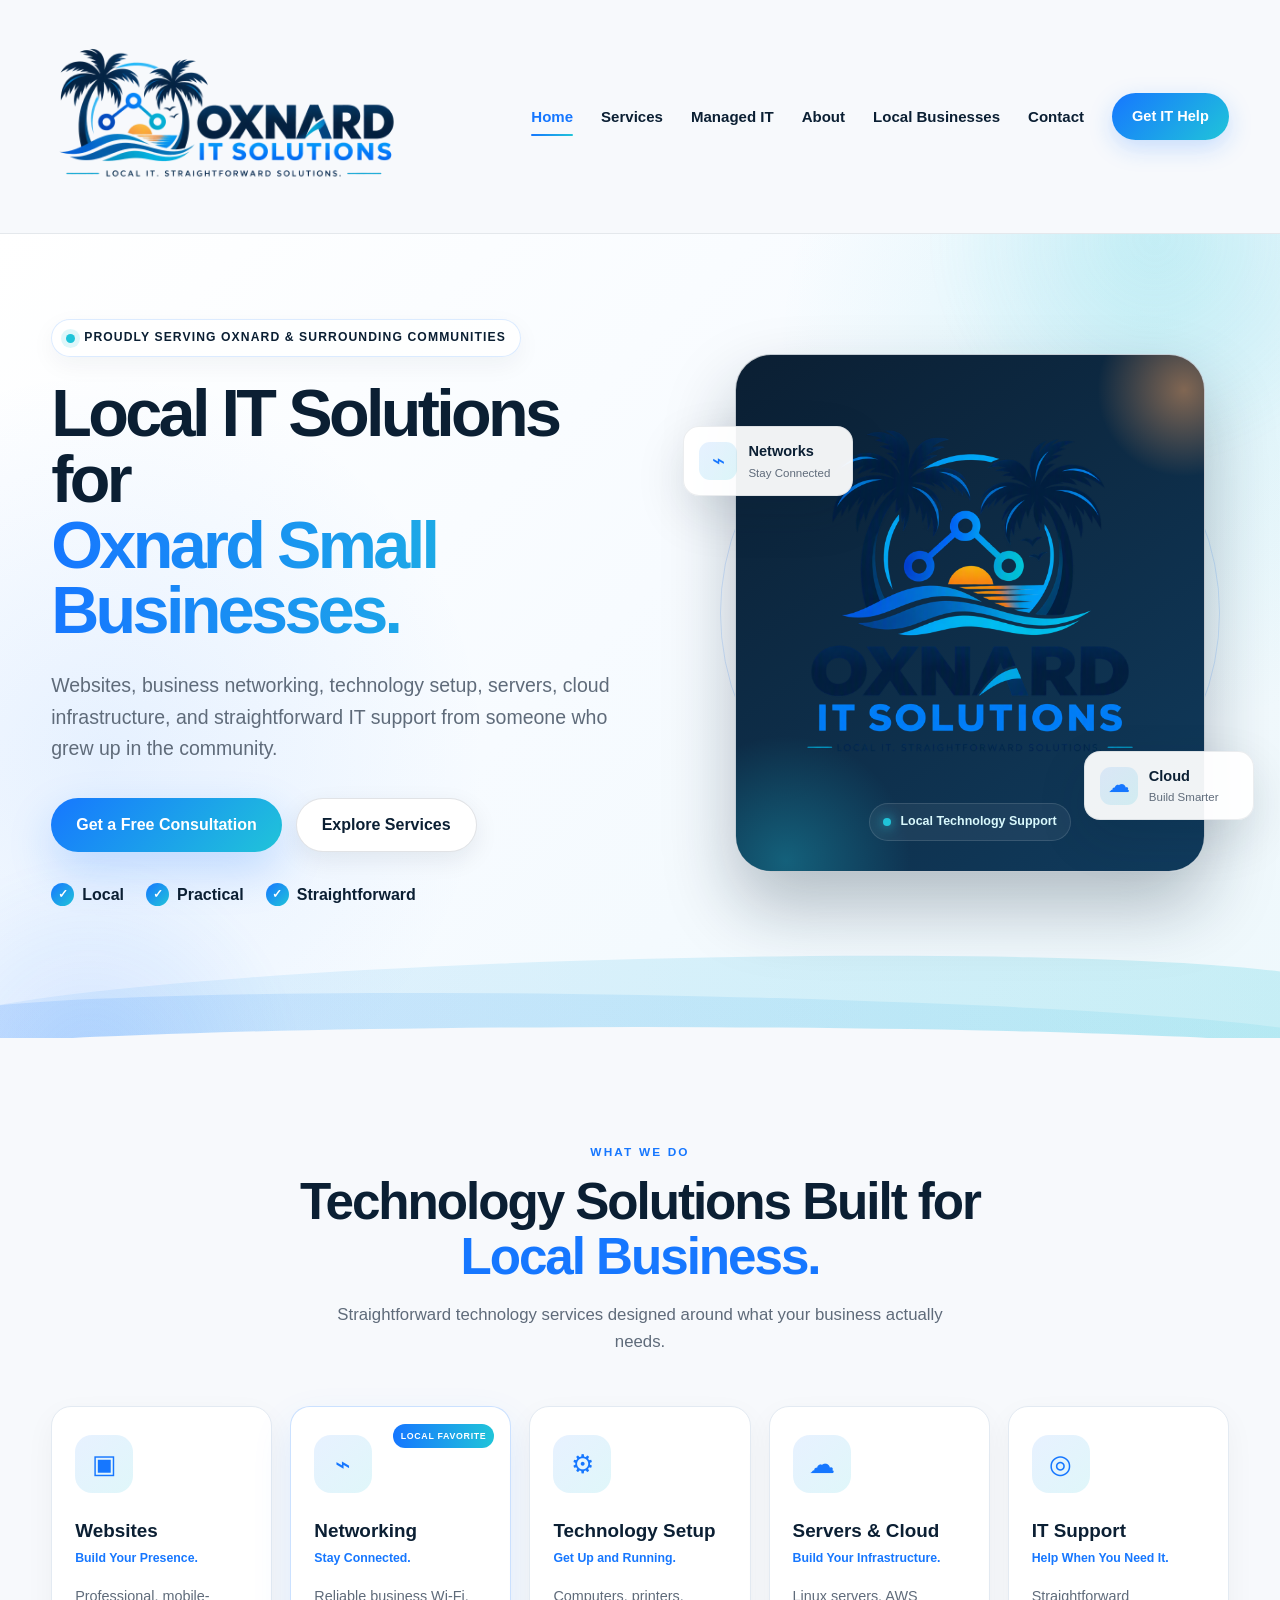
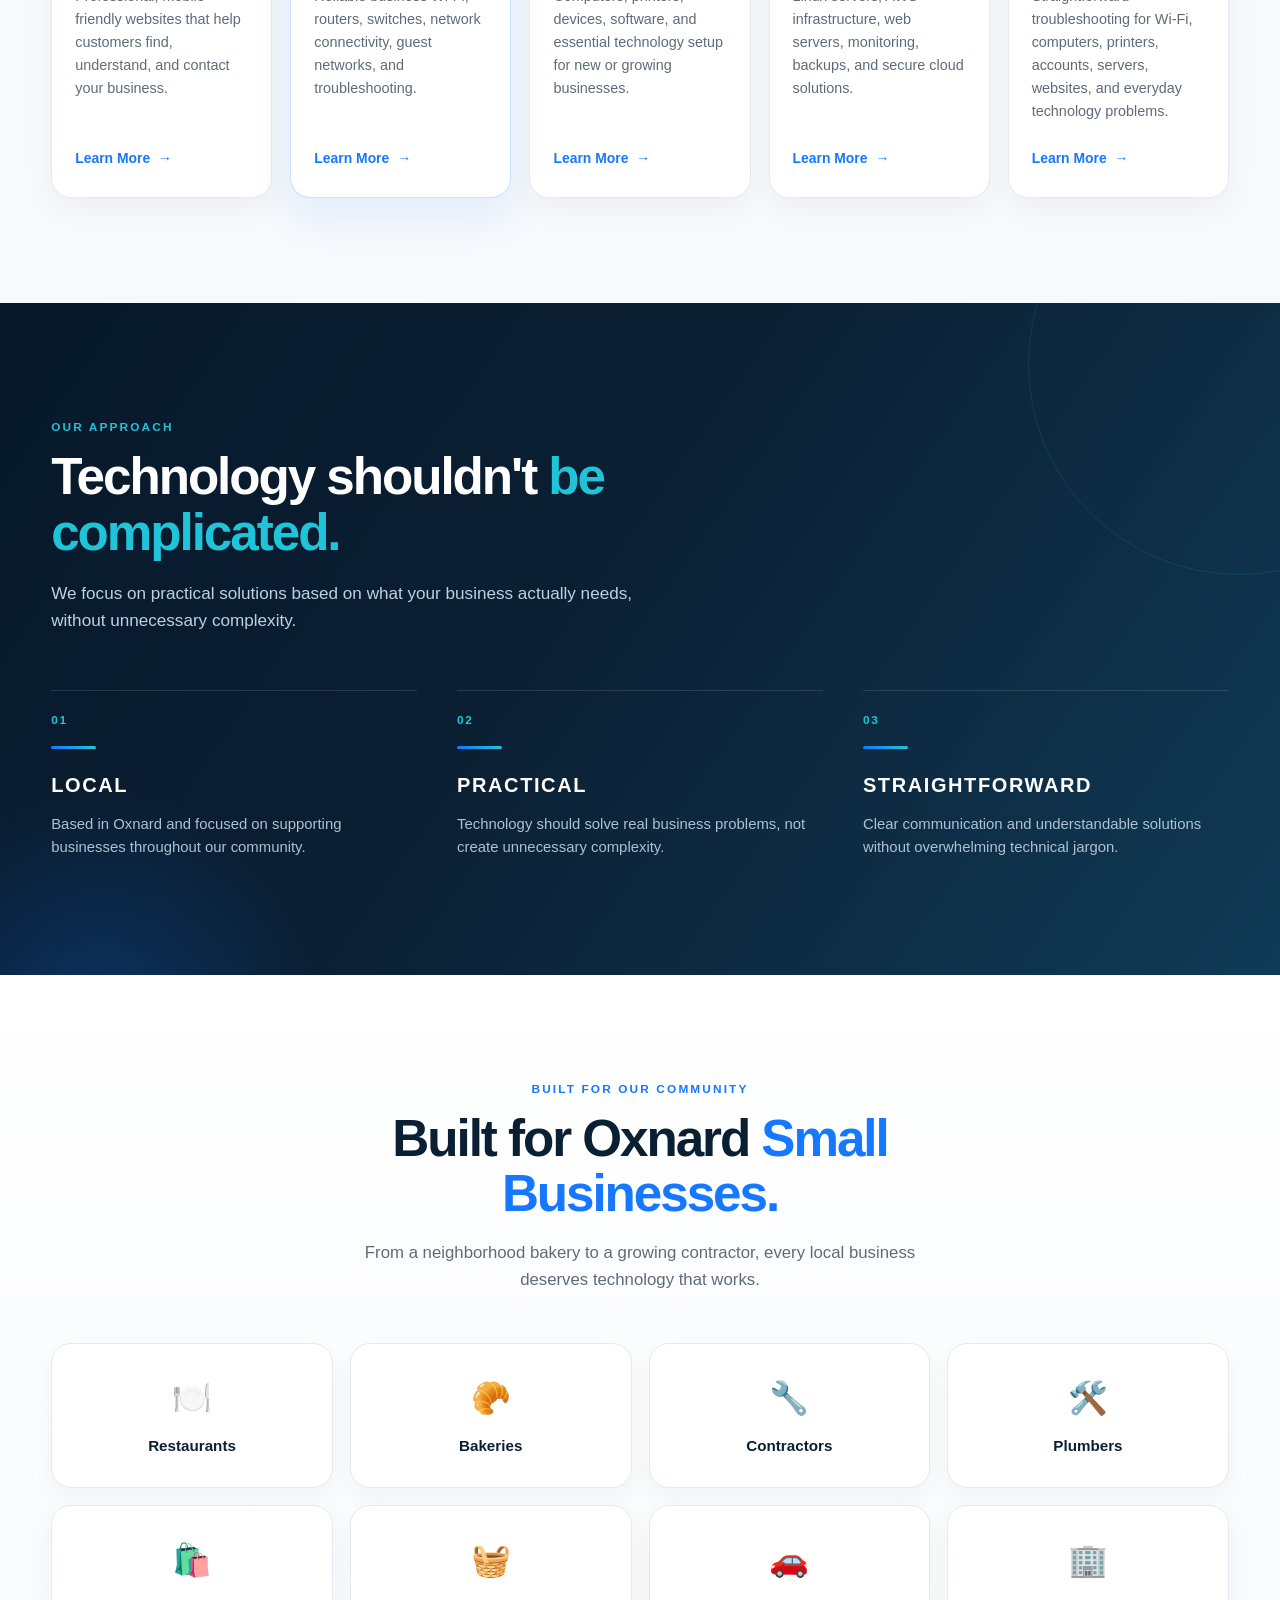
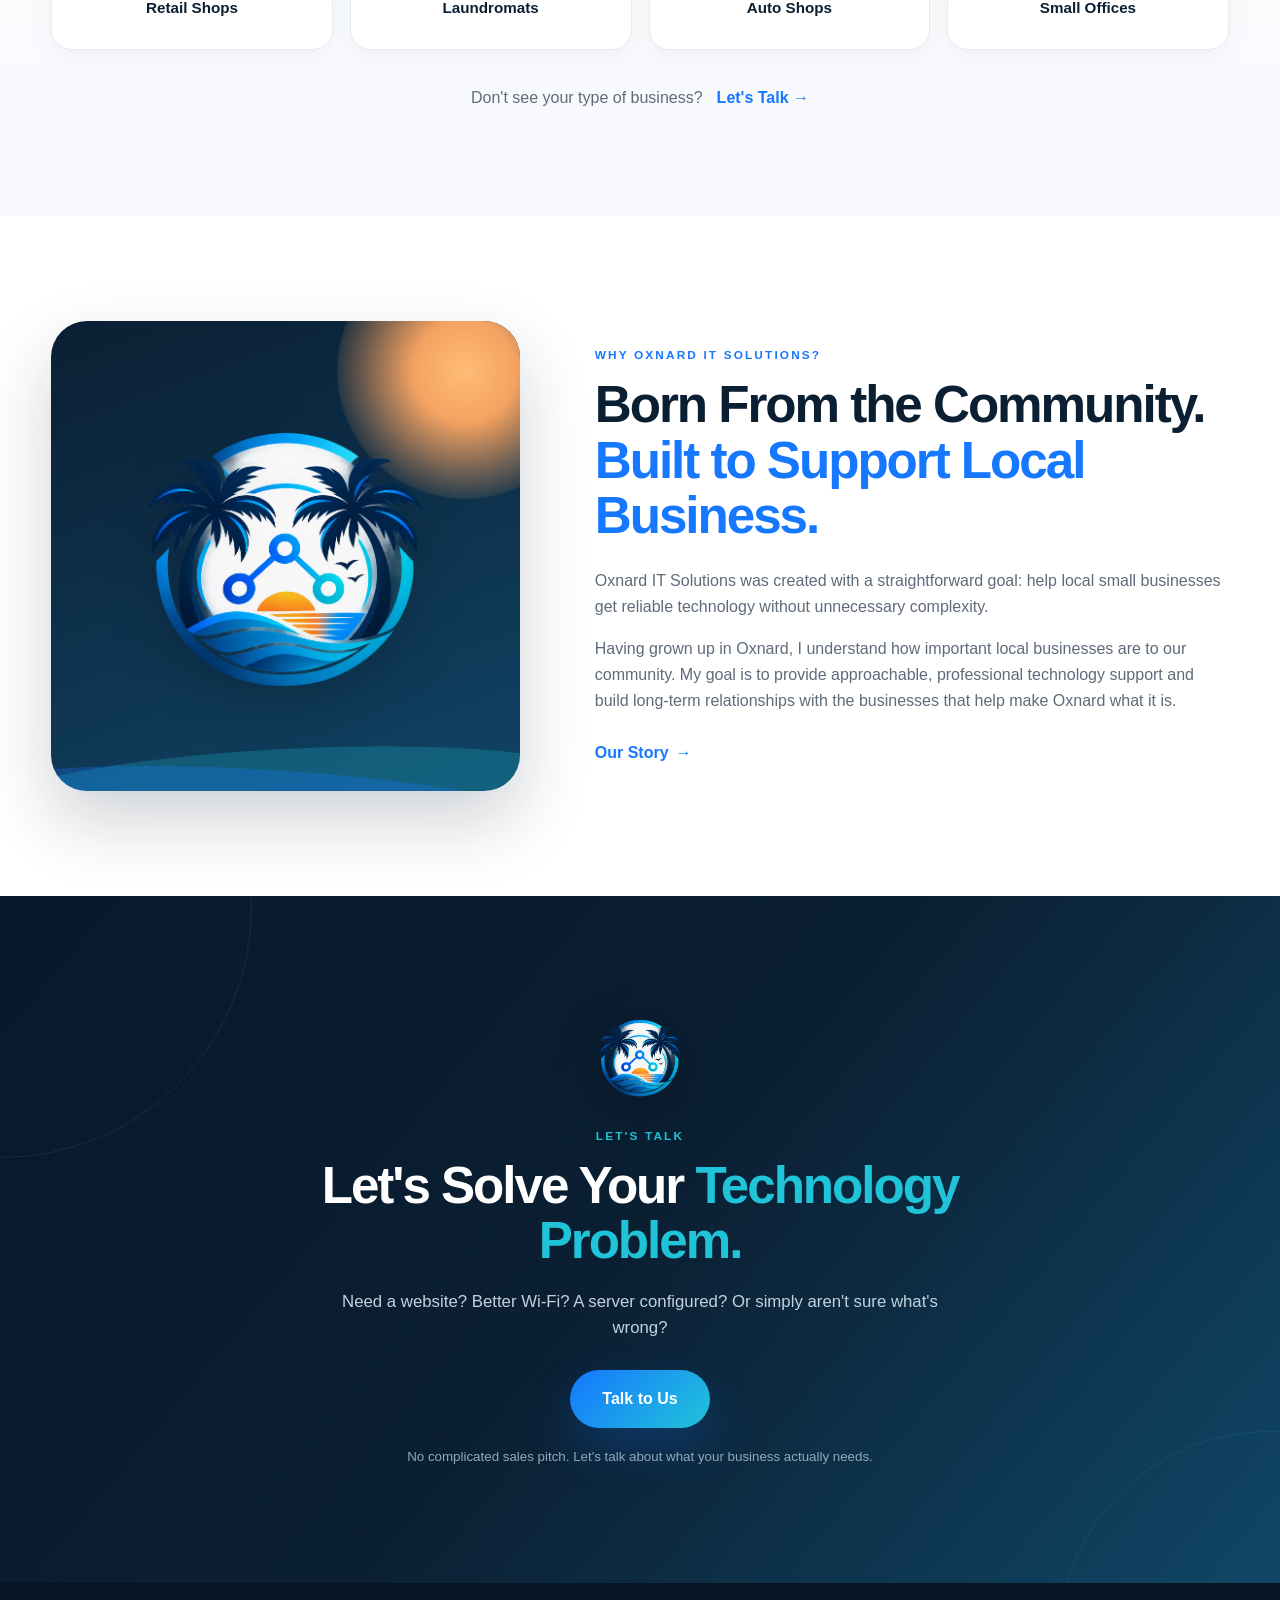
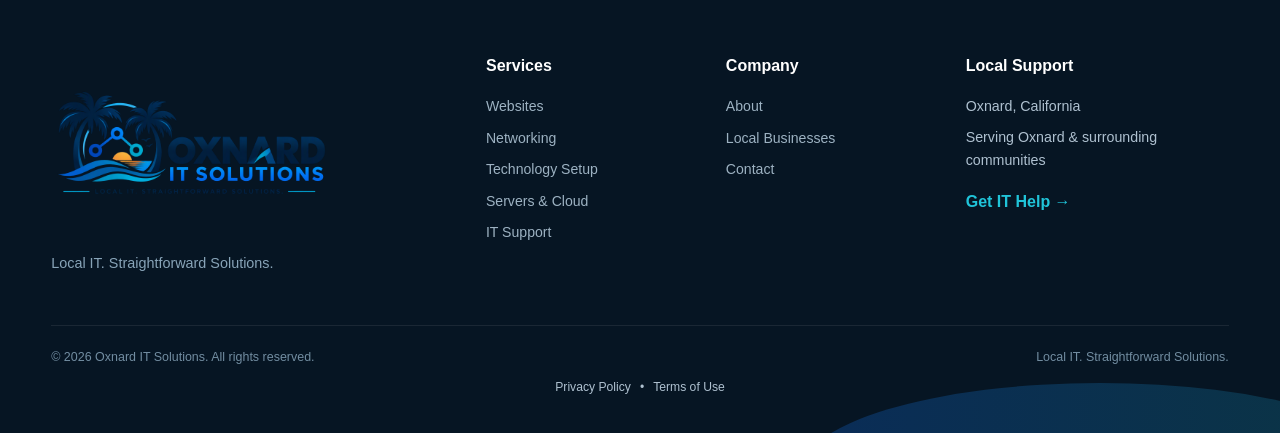
<file: index.html>
<!DOCTYPE html>
<html lang="en">
<head>
    <script async src="https://www.googletagmanager.com/gtm.js?id=GTM-TKZCV3LP"></script>
    <script>
        window.dataLayer = window.dataLayer || [];
        function gtag(){dataLayer.push(arguments);}
        gtag('js', new Date());
    </script>
    <meta charset="UTF-8">
    <meta name="viewport" content="width=device-width, initial-scale=1.0">

    <title>Oxnard IT Solutions | Local IT for Oxnard Small Businesses</title>

    <meta
        name="description"
        content="Local IT solutions for Oxnard small businesses. Websites, business networking, technology setup, servers, cloud, and IT support."
    >

    <link rel="icon" type="image/png" href="/images/logo-icon.png">
    <link rel="stylesheet" href="css/style.css">
</head>

<body>

    <!-- =========================
         HEADER
    ========================== -->
    <header class="site-header">

        <div class="container nav-container">

            <a href="index.html" class="brand">
                <img
                    src="/images/logo-horizontal.png"
                    alt="Oxnard IT Solutions"
                    class="nav-logo"
                >
            </a>

            <button
                class="menu-toggle"
                id="menuToggle"
                type="button"
                aria-label="Open navigation menu"
                aria-expanded="false"
                aria-controls="mainNav"
            >
                <span></span>
                <span></span>
                <span></span>
            </button>

            <nav class="main-nav" id="mainNav">

                <a href="index.html" class="active">Home</a>
                <a href="services.html">Services</a>
                <a href="modernize.html">Managed IT</a>
                <a href="about.html">About</a>
                <a href="#local-businesses">Local Businesses</a>
                <a href="contact.html">Contact</a>

                <a href="contact.html" class="nav-cta">
                    Get IT Help
                </a>

            </nav>

        </div>

    </header>


    <main>

        <!-- =========================
             HERO
        ========================== -->
        <section class="hero">

            <div class="hero-glow hero-glow-one"></div>
            <div class="hero-glow hero-glow-two"></div>

            <div class="container hero-grid">

                <div class="hero-content">

                    <div class="eyebrow">
                        <span class="eyebrow-dot"></span>
                        Proudly serving Oxnard & surrounding communities
                    </div>

                    <h1>
                        Local IT Solutions for
                        <span>Oxnard Small Businesses.</span>
                    </h1>

                    <p class="hero-description">
                        Websites, business networking, technology setup,
                        servers, cloud infrastructure, and straightforward
                        IT support from someone who grew up in the community.
                    </p>

                    <div class="hero-buttons">

                        <a href="contact.html" class="btn btn-primary">
                            Get a Free Consultation
                        </a>

                        <a href="#services" class="btn btn-secondary">
                            Explore Services
                        </a>

                    </div>

                    <div class="hero-trust">

                        <div class="trust-item">
                            <span class="trust-check">✓</span>
                            Local
                        </div>

                        <div class="trust-item">
                            <span class="trust-check">✓</span>
                            Practical
                        </div>

                        <div class="trust-item">
                            <span class="trust-check">✓</span>
                            Straightforward
                        </div>

                    </div>

                </div>


                <!-- LOGO VISUAL -->
                <div class="hero-visual">

                    <div class="visual-ring visual-ring-one"></div>
                    <div class="visual-ring visual-ring-two"></div>

                    <div class="hero-logo-card">

                        <div class="logo-card-glow"></div>

                        <img
                            src="/images/logo-stacked.png"
                            alt="Oxnard IT Solutions connected palms logo"
                        >

                        <div class="visual-status">
                            <span class="status-dot"></span>
                            Local Technology Support
                        </div>

                    </div>

                    <div class="floating-card floating-card-network">

                        <div class="floating-icon">⌁</div>

                        <div>
                            <strong>Networks</strong>
                            <span>Stay Connected</span>
                        </div>

                    </div>


                    <div class="floating-card floating-card-cloud">

                        <div class="floating-icon">☁</div>

                        <div>
                            <strong>Cloud</strong>
                            <span>Build Smarter</span>
                        </div>

                    </div>

                </div>

            </div>


            <!-- Decorative waves -->
            <div class="hero-waves" aria-hidden="true">
                <div class="wave wave-back"></div>
                <div class="wave wave-middle"></div>
                <div class="wave wave-front"></div>
            </div>

        </section>


        <!-- =========================
             SERVICES
        ========================== -->
        <section class="services-section" id="services">

            <div class="container">

                <div class="section-heading">

                    <span class="section-label">
                        WHAT WE DO
                    </span>

                    <h2>
                        Technology Solutions Built for
                        <span>Local Business.</span>
                    </h2>

                    <p>
                        Straightforward technology services designed around
                        what your business actually needs.
                    </p>

                </div>


                <div class="services-grid">

                    <!-- WEBSITE -->
                    <article class="service-card">

                        <div class="service-icon">▣</div>

                        <h3>Websites</h3>

                        <span class="service-tagline">
                            Build Your Presence.
                        </span>

                        <p>
                            Professional, mobile-friendly websites that help
                            customers find, understand, and contact your business.
                        </p>

                        <a href="services.html">
                            Learn More <span>→</span>
                        </a>

                    </article>


                    <!-- NETWORKING -->
                    <article class="service-card featured-service">

                        <div class="popular-label">
                            LOCAL FAVORITE
                        </div>

                        <div class="service-icon">⌁</div>

                        <h3>Networking</h3>

                        <span class="service-tagline">
                            Stay Connected.
                        </span>

                        <p>
                            Reliable business Wi-Fi, routers, switches,
                            network connectivity, guest networks, and
                            troubleshooting.
                        </p>

                        <a href="services.html">
                            Learn More <span>→</span>
                        </a>

                    </article>


                    <!-- TECHNOLOGY SETUP -->
                    <article class="service-card">

                        <div class="service-icon">⚙</div>

                        <h3>Technology Setup</h3>

                        <span class="service-tagline">
                            Get Up and Running.
                        </span>

                        <p>
                            Computers, printers, devices, software, and
                            essential technology setup for new or growing
                            businesses.
                        </p>

                        <a href="services.html">
                            Learn More <span>→</span>
                        </a>

                    </article>


                    <!-- SERVERS -->
                    <article class="service-card">

                        <div class="service-icon">☁</div>

                        <h3>Servers & Cloud</h3>

                        <span class="service-tagline">
                            Build Your Infrastructure.
                        </span>

                        <p>
                            Linux servers, AWS infrastructure, web servers,
                            monitoring, backups, and secure cloud solutions.
                        </p>

                        <a href="services.html">
                            Learn More <span>→</span>
                        </a>

                    </article>


                    <!-- SUPPORT -->
                    <article class="service-card">

                        <div class="service-icon">◎</div>

                        <h3>IT Support</h3>

                        <span class="service-tagline">
                            Help When You Need It.
                        </span>

                        <p>
                            Straightforward troubleshooting for Wi-Fi,
                            computers, printers, accounts, servers,
                            websites, and everyday technology problems.
                        </p>

                        <a href="services.html">
                            Learn More <span>→</span>
                        </a>

                    </article>

                </div>

            </div>

        </section>


        <!-- =========================
             PHILOSOPHY
        ========================== -->
        <section class="philosophy-section">

            <div class="philosophy-glow"></div>

            <div class="container">

                <div class="philosophy-heading">

                    <span class="section-label light-label">
                        OUR APPROACH
                    </span>

                    <h2>
                        Technology shouldn't
                        <span>be complicated.</span>
                    </h2>

                    <p>
                        We focus on practical solutions based on what your
                        business actually needs, without unnecessary complexity.
                    </p>

                </div>


                <div class="principles-grid">

                    <div class="principle">

                        <div class="principle-number">01</div>
                        <div class="principle-line"></div>

                        <h3>LOCAL</h3>

                        <p>
                            Based in Oxnard and focused on supporting businesses
                            throughout our community.
                        </p>

                    </div>


                    <div class="principle">

                        <div class="principle-number">02</div>
                        <div class="principle-line"></div>

                        <h3>PRACTICAL</h3>

                        <p>
                            Technology should solve real business problems,
                            not create unnecessary complexity.
                        </p>

                    </div>


                    <div class="principle">

                        <div class="principle-number">03</div>
                        <div class="principle-line"></div>

                        <h3>STRAIGHTFORWARD</h3>

                        <p>
                            Clear communication and understandable solutions
                            without overwhelming technical jargon.
                        </p>

                    </div>

                </div>

            </div>

        </section>


        <!-- =========================
             LOCAL BUSINESSES
        ========================== -->
        <section class="business-section" id="local-businesses">

            <div class="container">

                <div class="section-heading">

                    <span class="section-label">
                        BUILT FOR OUR COMMUNITY
                    </span>

                    <h2>
                        Built for Oxnard
                        <span>Small Businesses.</span>
                    </h2>

                    <p>
                        From a neighborhood bakery to a growing contractor,
                        every local business deserves technology that works.
                    </p>

                </div>


                <div class="business-grid">

                    <div class="business-card">
                        <span>🍽️</span>
                        <h3>Restaurants</h3>
                    </div>

                    <div class="business-card">
                        <span>🥐</span>
                        <h3>Bakeries</h3>
                    </div>

                    <div class="business-card">
                        <span>🔧</span>
                        <h3>Contractors</h3>
                    </div>

                    <div class="business-card">
                        <span>🛠️</span>
                        <h3>Plumbers</h3>
                    </div>

                    <div class="business-card">
                        <span>🛍️</span>
                        <h3>Retail Shops</h3>
                    </div>

                    <div class="business-card">
                        <span>🧺</span>
                        <h3>Laundromats</h3>
                    </div>

                    <div class="business-card">
                        <span>🚗</span>
                        <h3>Auto Shops</h3>
                    </div>

                    <div class="business-card">
                        <span>🏢</span>
                        <h3>Small Offices</h3>
                    </div>

                </div>


                <div class="business-cta">

                    <p>
                        Don't see your type of business?
                    </p>

                    <a href="contact.html">
                        Let's Talk <span>→</span>
                    </a>

                </div>

            </div>

        </section>


        <!-- =========================
             LOCAL STORY
        ========================== -->
        <section class="story-section">

            <div class="container story-grid">

                <div class="story-visual">

                    <div class="sunset-circle"></div>

                    <div class="story-logo-wrap">

                        <img
                            src="/images/logo-icon.png"
                            alt="Oxnard IT Solutions"
                        >

                    </div>

                    <div class="story-wave story-wave-one"></div>
                    <div class="story-wave story-wave-two"></div>

                </div>


                <div class="story-content">

                    <span class="section-label">
                        WHY OXNARD IT SOLUTIONS?
                    </span>

                    <h2>
                        Born From the Community.
                        <span>Built to Support Local Business.</span>
                    </h2>

                    <p>
                        Oxnard IT Solutions was created with a straightforward
                        goal: help local small businesses get reliable
                        technology without unnecessary complexity.
                    </p>

                    <p>
                        Having grown up in Oxnard, I understand how important
                        local businesses are to our community. My goal is to
                        provide approachable, professional technology support
                        and build long-term relationships with the businesses
                        that help make Oxnard what it is.
                    </p>

                    <a href="about.html" class="text-link">
                        Our Story <span>→</span>
                    </a>

                </div>

            </div>

        </section>


        <!-- =========================
             FINAL CTA
        ========================== -->
        <section class="final-cta">

            <div class="container final-cta-content">

                <img
                    src="/images/logo-icon.png"
                    alt=""
                    class="cta-icon"
                >

                <span class="section-label light-label">
                    LET'S TALK
                </span>

                <h2>
                    Let's Solve Your
                    <span>Technology Problem.</span>
                </h2>

                <p>
                    Need a website? Better Wi-Fi? A server configured?
                    Or simply aren't sure what's wrong?
                </p>

                <a href="contact.html" class="btn btn-primary btn-large">
                    Talk to Us
                </a>

                <small>
                    No complicated sales pitch. Let's talk about what your
                    business actually needs.
                </small>

            </div>

        </section>

    </main>


    <!-- =========================
         FOOTER
    ========================== -->
    <footer class="site-footer">

        <div class="container footer-grid">

            <div class="footer-brand">

                <img
                    src="/images/logo-horizontal.png"
                    alt="Oxnard IT Solutions"
                    class="footer-logo"
                >

                <p>
                    Local IT. Straightforward Solutions.
                </p>

            </div>


            <div class="footer-links">

                <h4>Services</h4>

                <a href="services.html">Websites</a>
                <a href="services.html">Networking</a>
                <a href="services.html">Technology Setup</a>
                <a href="services.html">Servers & Cloud</a>
                <a href="services.html">IT Support</a>

            </div>


            <div class="footer-links">

                <h4>Company</h4>

                <a href="about.html">About</a>
                <a href="#local-businesses">Local Businesses</a>
                <a href="contact.html">Contact</a>

            </div>


            <div class="footer-contact">

                <h4>Local Support</h4>

                <p>Oxnard, California</p>

                <p>
                    Serving Oxnard & surrounding communities
                </p>

                <a href="contact.html">
                    Get IT Help →
                </a>

            </div>

        </div>


        <div class="container footer-bottom">

            <p>
                © <span id="currentYear">2026</span>
                Oxnard IT Solutions. All rights reserved.
            </p>

            <span>
                Local IT. Straightforward Solutions.
            </span>

        </div>
        <div class="footer-legal">

            <a href="privacy.html">
                Privacy Policy
            </a>

            <span aria-hidden="true">•</span>

            <a href="terms.html">
                Terms of Use
            </a>

        </div>

        <div class="footer-wave"></div>

    </footer>


    <script src="/js/main.js"></script>

</body>
</html>
</file>
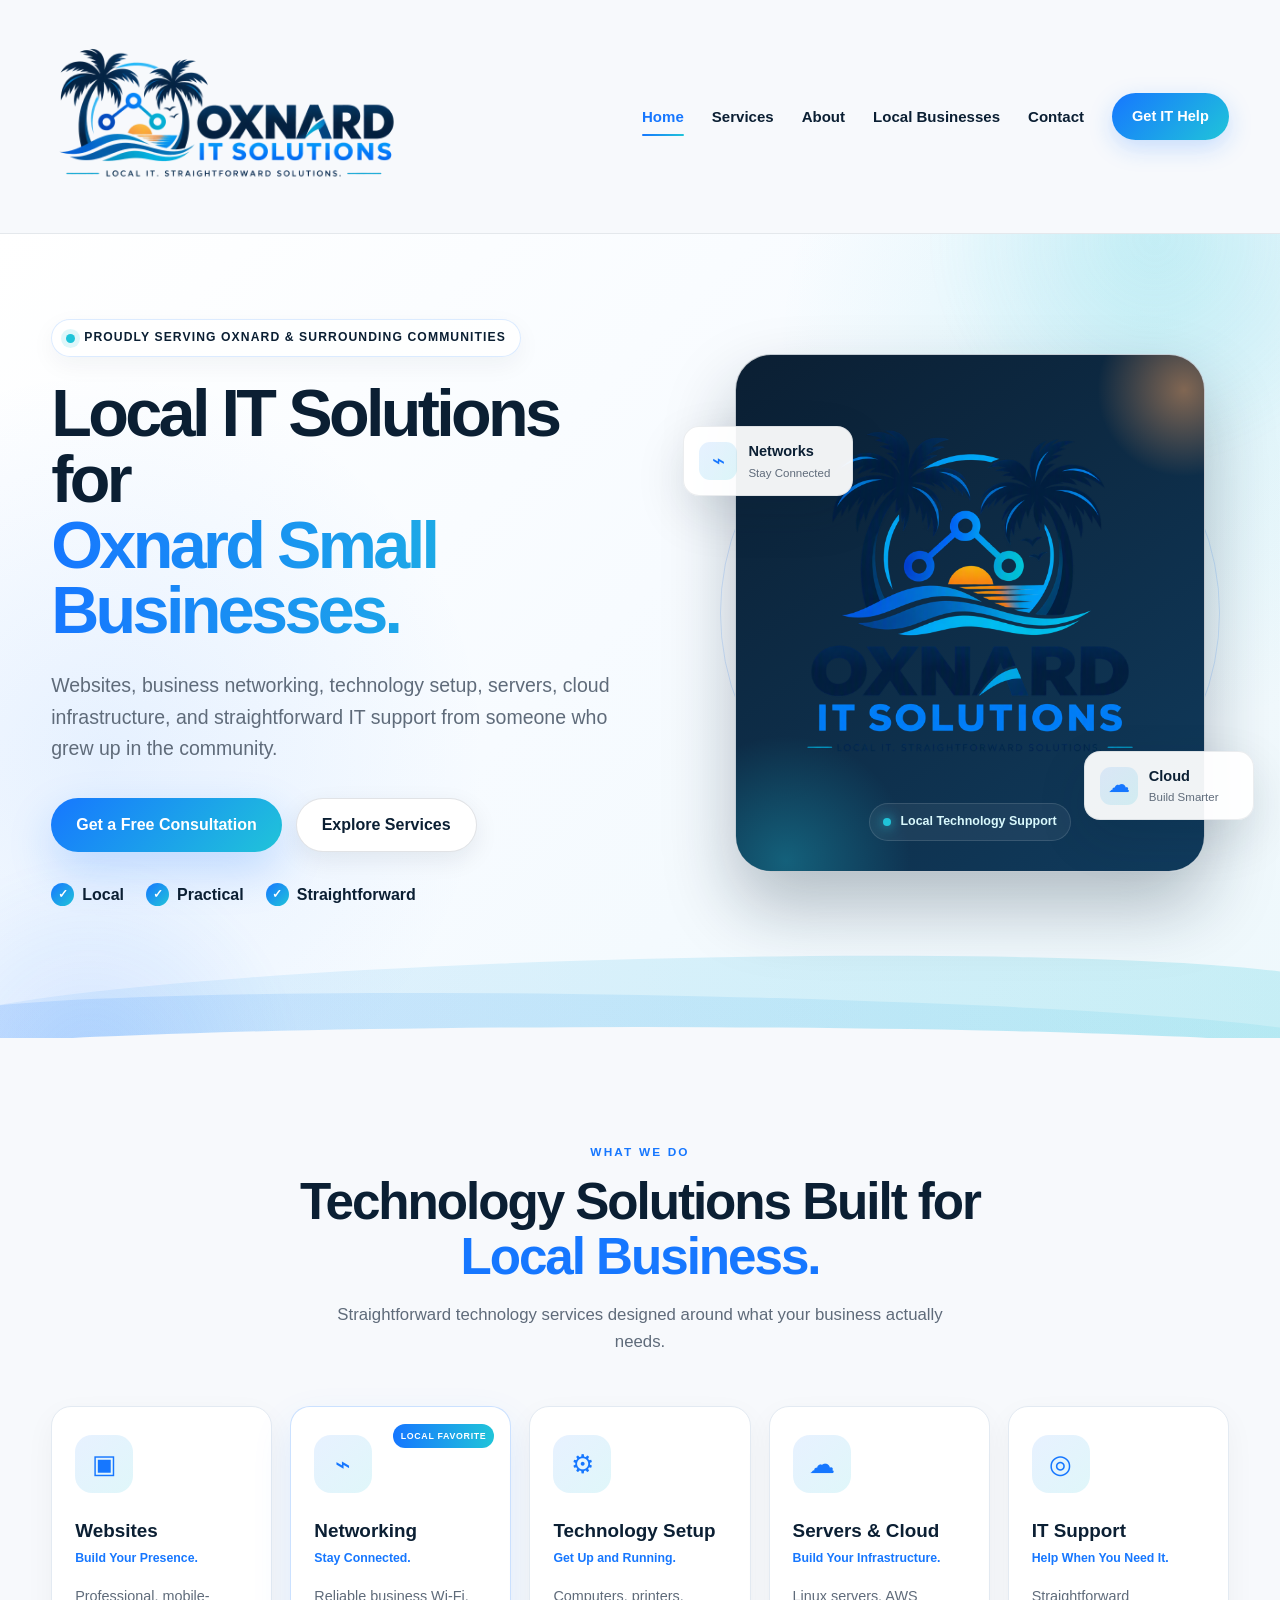
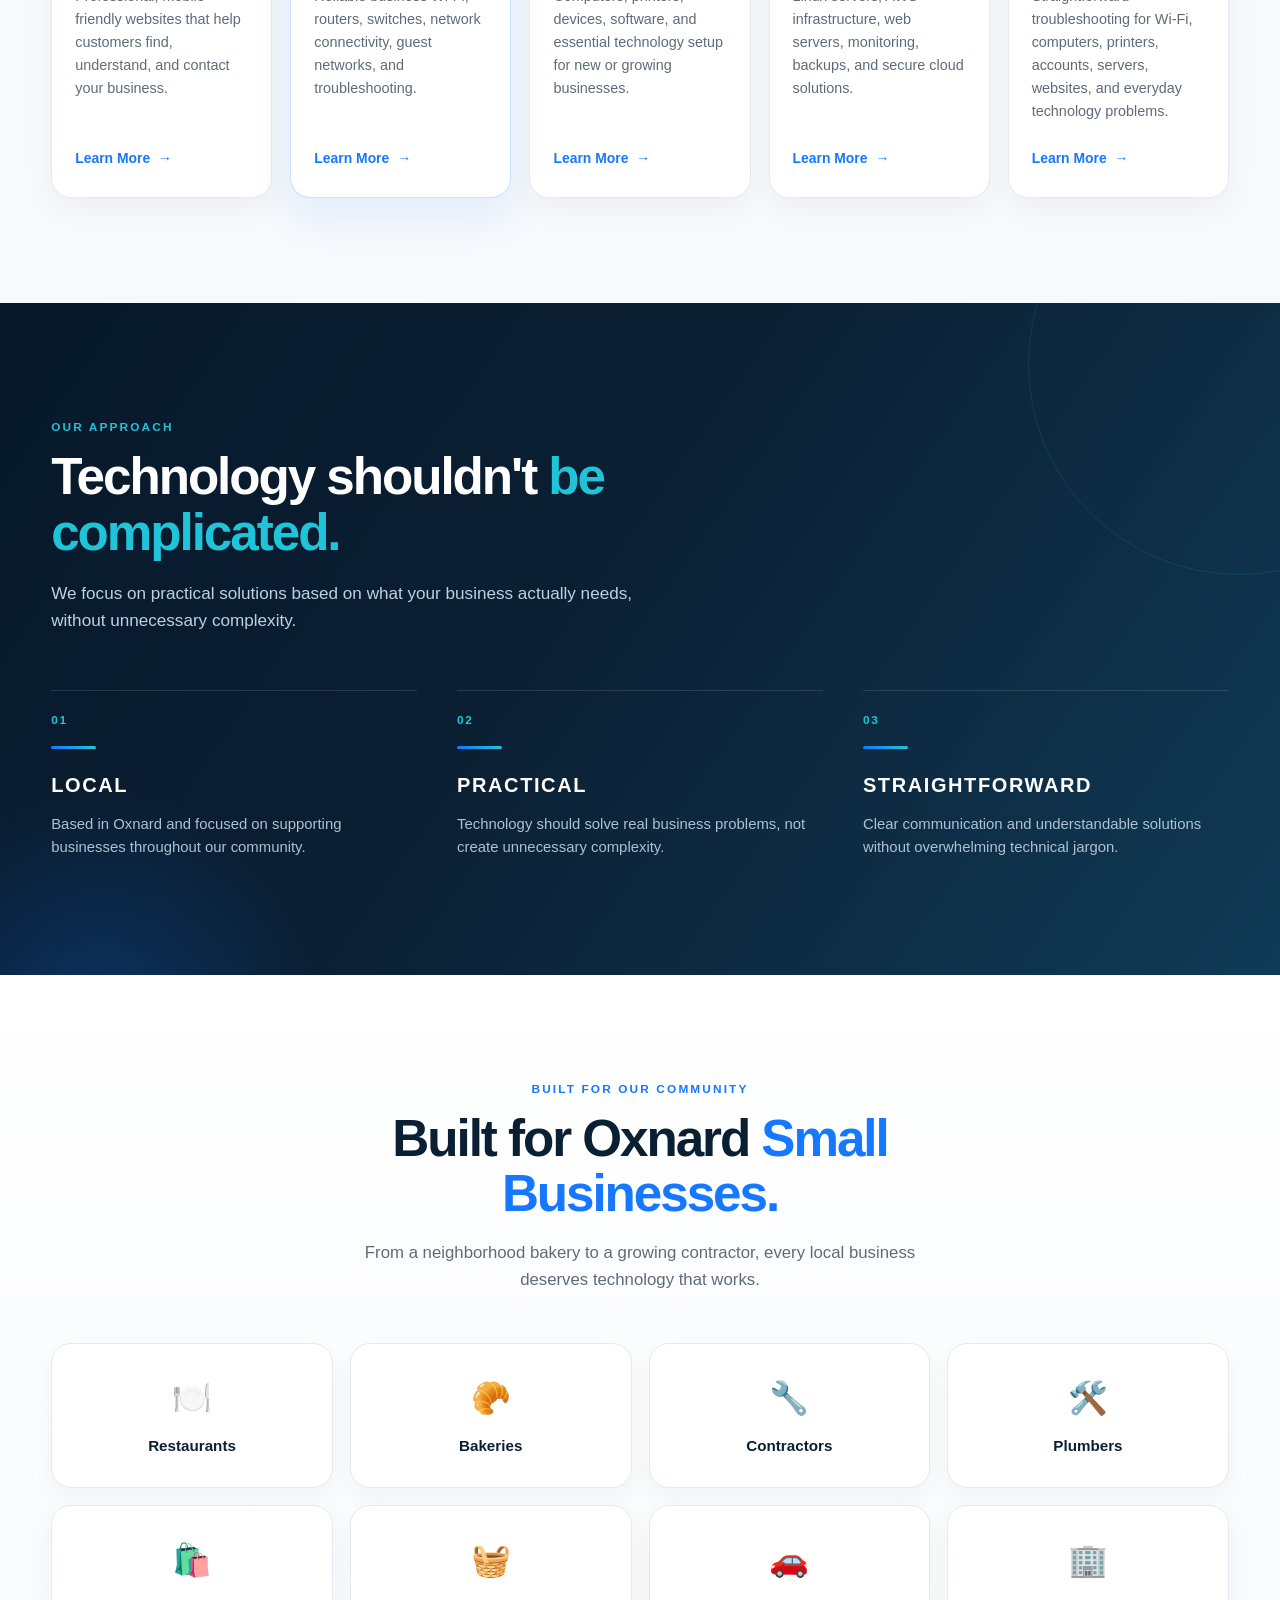
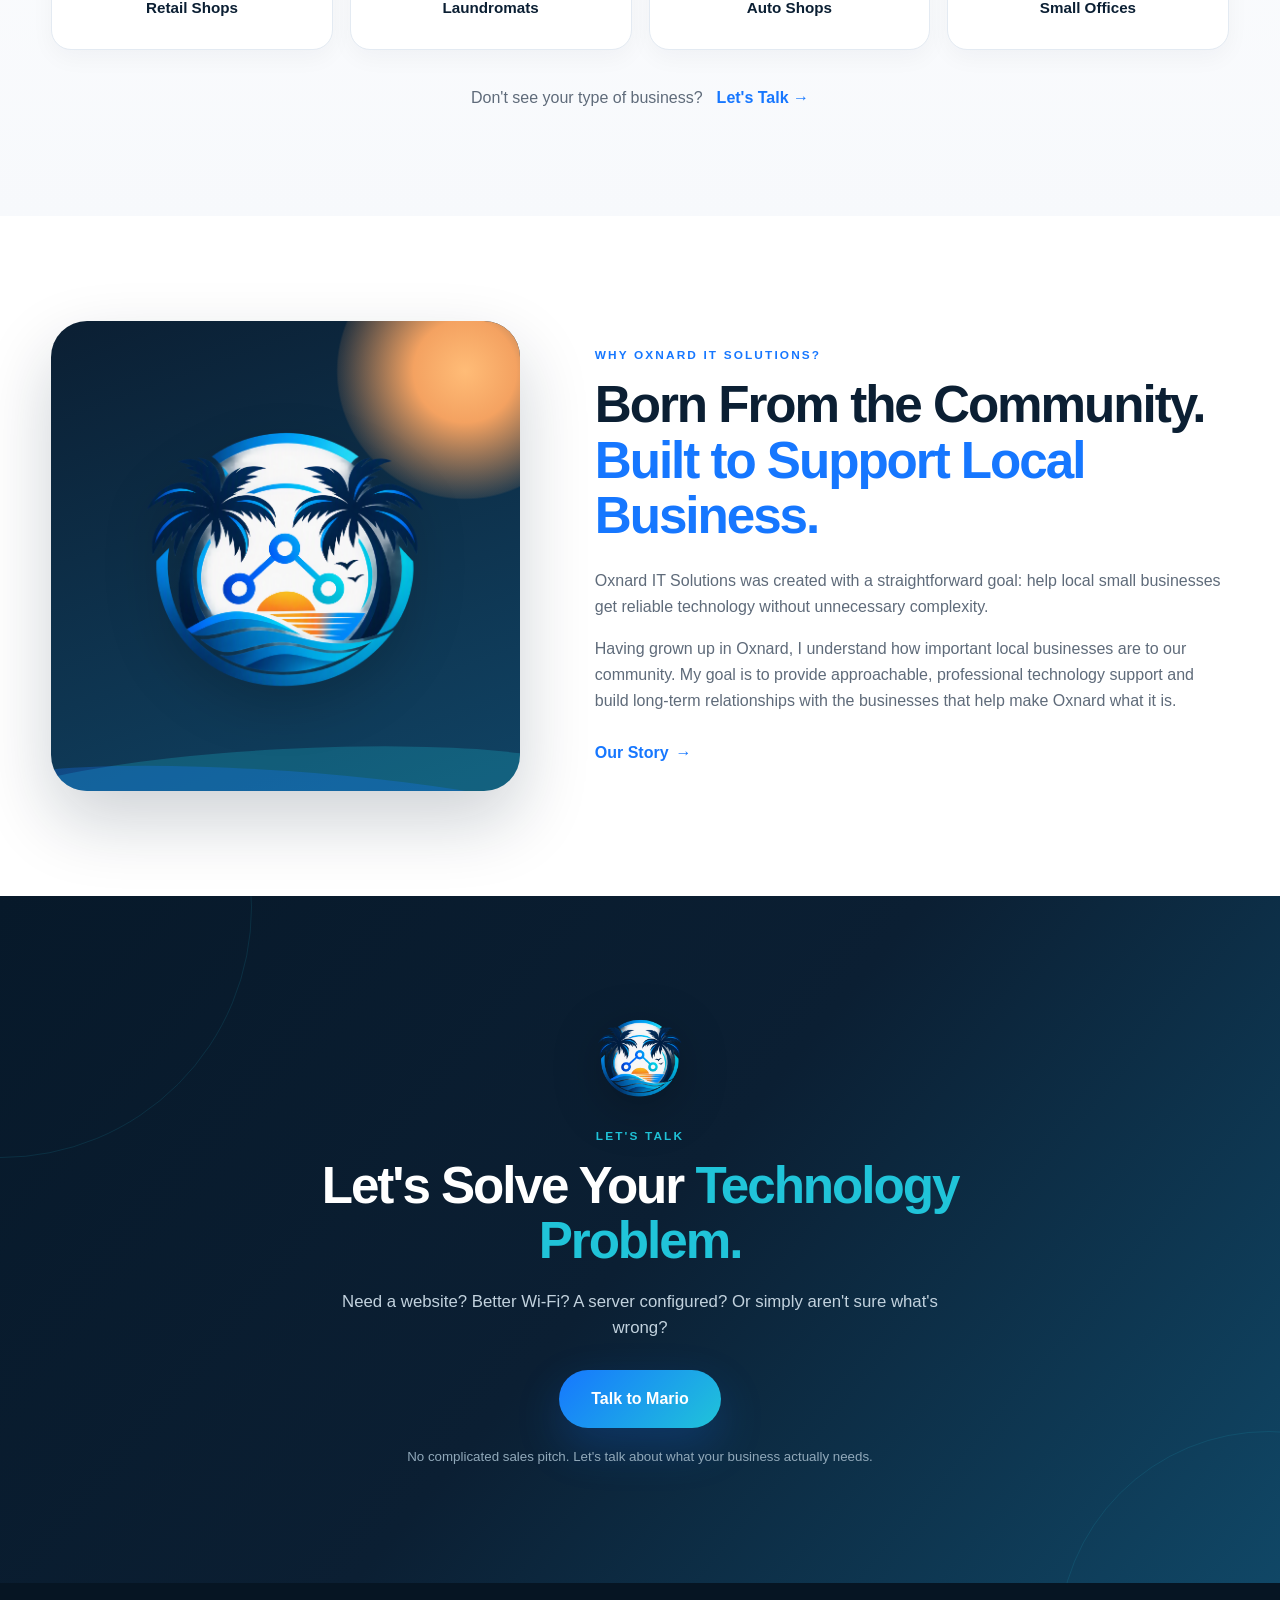
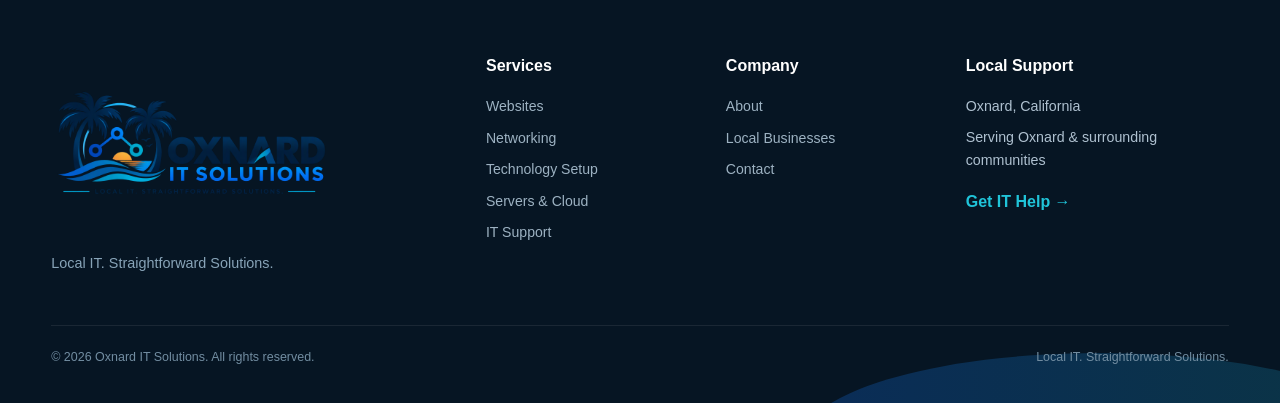
<file: templates/index.html>
<!DOCTYPE html>
<html lang="en">
<head>
    <meta charset="UTF-8">
    <meta name="viewport" content="width=device-width, initial-scale=1.0">

    <title>Oxnard IT Solutions | Local IT for Oxnard Small Businesses</title>

    <meta
        name="description"
        content="Local IT solutions for Oxnard small businesses. Websites, business networking, technology setup, servers, cloud, and IT support."
    >

    <link rel="icon" type="image/png" href="../images/logo-icon.png">
    <link rel="stylesheet" href="../css/style.css">
</head>

<body>

    <!-- =========================
         HEADER
    ========================== -->
    <header class="site-header">

        <div class="container nav-container">

            <a href="index.html" class="brand">
                <img
                    src="../images/logo-horizontal.png"
                    alt="Oxnard IT Solutions"
                    class="nav-logo"
                >
            </a>

            <button
                class="menu-toggle"
                id="menuToggle"
                type="button"
                aria-label="Open navigation menu"
                aria-expanded="false"
                aria-controls="mainNav"
            >
                <span></span>
                <span></span>
                <span></span>
            </button>

            <nav class="main-nav" id="mainNav">

                <a href="index.html" class="active">Home</a>
                <a href="services.html">Services</a>
                <a href="about.html">About</a>
                <a href="#local-businesses">Local Businesses</a>
                <a href="contact.html">Contact</a>

                <a href="contact.html" class="nav-cta">
                    Get IT Help
                </a>

            </nav>

        </div>

    </header>


    <main>

        <!-- =========================
             HERO
        ========================== -->
        <section class="hero">

            <div class="hero-glow hero-glow-one"></div>
            <div class="hero-glow hero-glow-two"></div>

            <div class="container hero-grid">

                <div class="hero-content">

                    <div class="eyebrow">
                        <span class="eyebrow-dot"></span>
                        Proudly serving Oxnard & surrounding communities
                    </div>

                    <h1>
                        Local IT Solutions for
                        <span>Oxnard Small Businesses.</span>
                    </h1>

                    <p class="hero-description">
                        Websites, business networking, technology setup,
                        servers, cloud infrastructure, and straightforward
                        IT support from someone who grew up in the community.
                    </p>

                    <div class="hero-buttons">

                        <a href="contact.html" class="btn btn-primary">
                            Get a Free Consultation
                        </a>

                        <a href="#services" class="btn btn-secondary">
                            Explore Services
                        </a>

                    </div>

                    <div class="hero-trust">

                        <div class="trust-item">
                            <span class="trust-check">✓</span>
                            Local
                        </div>

                        <div class="trust-item">
                            <span class="trust-check">✓</span>
                            Practical
                        </div>

                        <div class="trust-item">
                            <span class="trust-check">✓</span>
                            Straightforward
                        </div>

                    </div>

                </div>


                <!-- LOGO VISUAL -->
                <div class="hero-visual">

                    <div class="visual-ring visual-ring-one"></div>
                    <div class="visual-ring visual-ring-two"></div>

                    <div class="hero-logo-card">

                        <div class="logo-card-glow"></div>

                        <img
                            src="../images/logo-stacked.png"
                            alt="Oxnard IT Solutions connected palms logo"
                        >

                        <div class="visual-status">
                            <span class="status-dot"></span>
                            Local Technology Support
                        </div>

                    </div>

                    <div class="floating-card floating-card-network">

                        <div class="floating-icon">⌁</div>

                        <div>
                            <strong>Networks</strong>
                            <span>Stay Connected</span>
                        </div>

                    </div>


                    <div class="floating-card floating-card-cloud">

                        <div class="floating-icon">☁</div>

                        <div>
                            <strong>Cloud</strong>
                            <span>Build Smarter</span>
                        </div>

                    </div>

                </div>

            </div>


            <!-- Decorative waves -->
            <div class="hero-waves" aria-hidden="true">
                <div class="wave wave-back"></div>
                <div class="wave wave-middle"></div>
                <div class="wave wave-front"></div>
            </div>

        </section>


        <!-- =========================
             SERVICES
        ========================== -->
        <section class="services-section" id="services">

            <div class="container">

                <div class="section-heading">

                    <span class="section-label">
                        WHAT WE DO
                    </span>

                    <h2>
                        Technology Solutions Built for
                        <span>Local Business.</span>
                    </h2>

                    <p>
                        Straightforward technology services designed around
                        what your business actually needs.
                    </p>

                </div>


                <div class="services-grid">

                    <!-- WEBSITE -->
                    <article class="service-card">

                        <div class="service-icon">▣</div>

                        <h3>Websites</h3>

                        <span class="service-tagline">
                            Build Your Presence.
                        </span>

                        <p>
                            Professional, mobile-friendly websites that help
                            customers find, understand, and contact your business.
                        </p>

                        <a href="services.html">
                            Learn More <span>→</span>
                        </a>

                    </article>


                    <!-- NETWORKING -->
                    <article class="service-card featured-service">

                        <div class="popular-label">
                            LOCAL FAVORITE
                        </div>

                        <div class="service-icon">⌁</div>

                        <h3>Networking</h3>

                        <span class="service-tagline">
                            Stay Connected.
                        </span>

                        <p>
                            Reliable business Wi-Fi, routers, switches,
                            network connectivity, guest networks, and
                            troubleshooting.
                        </p>

                        <a href="services.html">
                            Learn More <span>→</span>
                        </a>

                    </article>


                    <!-- TECHNOLOGY SETUP -->
                    <article class="service-card">

                        <div class="service-icon">⚙</div>

                        <h3>Technology Setup</h3>

                        <span class="service-tagline">
                            Get Up and Running.
                        </span>

                        <p>
                            Computers, printers, devices, software, and
                            essential technology setup for new or growing
                            businesses.
                        </p>

                        <a href="services.html">
                            Learn More <span>→</span>
                        </a>

                    </article>


                    <!-- SERVERS -->
                    <article class="service-card">

                        <div class="service-icon">☁</div>

                        <h3>Servers & Cloud</h3>

                        <span class="service-tagline">
                            Build Your Infrastructure.
                        </span>

                        <p>
                            Linux servers, AWS infrastructure, web servers,
                            monitoring, backups, and secure cloud solutions.
                        </p>

                        <a href="services.html">
                            Learn More <span>→</span>
                        </a>

                    </article>


                    <!-- SUPPORT -->
                    <article class="service-card">

                        <div class="service-icon">◎</div>

                        <h3>IT Support</h3>

                        <span class="service-tagline">
                            Help When You Need It.
                        </span>

                        <p>
                            Straightforward troubleshooting for Wi-Fi,
                            computers, printers, accounts, servers,
                            websites, and everyday technology problems.
                        </p>

                        <a href="services.html">
                            Learn More <span>→</span>
                        </a>

                    </article>

                </div>

            </div>

        </section>


        <!-- =========================
             PHILOSOPHY
        ========================== -->
        <section class="philosophy-section">

            <div class="philosophy-glow"></div>

            <div class="container">

                <div class="philosophy-heading">

                    <span class="section-label light-label">
                        OUR APPROACH
                    </span>

                    <h2>
                        Technology shouldn't
                        <span>be complicated.</span>
                    </h2>

                    <p>
                        We focus on practical solutions based on what your
                        business actually needs, without unnecessary complexity.
                    </p>

                </div>


                <div class="principles-grid">

                    <div class="principle">

                        <div class="principle-number">01</div>
                        <div class="principle-line"></div>

                        <h3>LOCAL</h3>

                        <p>
                            Based in Oxnard and focused on supporting businesses
                            throughout our community.
                        </p>

                    </div>


                    <div class="principle">

                        <div class="principle-number">02</div>
                        <div class="principle-line"></div>

                        <h3>PRACTICAL</h3>

                        <p>
                            Technology should solve real business problems,
                            not create unnecessary complexity.
                        </p>

                    </div>


                    <div class="principle">

                        <div class="principle-number">03</div>
                        <div class="principle-line"></div>

                        <h3>STRAIGHTFORWARD</h3>

                        <p>
                            Clear communication and understandable solutions
                            without overwhelming technical jargon.
                        </p>

                    </div>

                </div>

            </div>

        </section>


        <!-- =========================
             LOCAL BUSINESSES
        ========================== -->
        <section class="business-section" id="local-businesses">

            <div class="container">

                <div class="section-heading">

                    <span class="section-label">
                        BUILT FOR OUR COMMUNITY
                    </span>

                    <h2>
                        Built for Oxnard
                        <span>Small Businesses.</span>
                    </h2>

                    <p>
                        From a neighborhood bakery to a growing contractor,
                        every local business deserves technology that works.
                    </p>

                </div>


                <div class="business-grid">

                    <div class="business-card">
                        <span>🍽️</span>
                        <h3>Restaurants</h3>
                    </div>

                    <div class="business-card">
                        <span>🥐</span>
                        <h3>Bakeries</h3>
                    </div>

                    <div class="business-card">
                        <span>🔧</span>
                        <h3>Contractors</h3>
                    </div>

                    <div class="business-card">
                        <span>🛠️</span>
                        <h3>Plumbers</h3>
                    </div>

                    <div class="business-card">
                        <span>🛍️</span>
                        <h3>Retail Shops</h3>
                    </div>

                    <div class="business-card">
                        <span>🧺</span>
                        <h3>Laundromats</h3>
                    </div>

                    <div class="business-card">
                        <span>🚗</span>
                        <h3>Auto Shops</h3>
                    </div>

                    <div class="business-card">
                        <span>🏢</span>
                        <h3>Small Offices</h3>
                    </div>

                </div>


                <div class="business-cta">

                    <p>
                        Don't see your type of business?
                    </p>

                    <a href="contact.html">
                        Let's Talk <span>→</span>
                    </a>

                </div>

            </div>

        </section>


        <!-- =========================
             LOCAL STORY
        ========================== -->
        <section class="story-section">

            <div class="container story-grid">

                <div class="story-visual">

                    <div class="sunset-circle"></div>

                    <div class="story-logo-wrap">

                        <img
                            src="../images/logo-icon.png"
                            alt="Oxnard IT Solutions"
                        >

                    </div>

                    <div class="story-wave story-wave-one"></div>
                    <div class="story-wave story-wave-two"></div>

                </div>


                <div class="story-content">

                    <span class="section-label">
                        WHY OXNARD IT SOLUTIONS?
                    </span>

                    <h2>
                        Born From the Community.
                        <span>Built to Support Local Business.</span>
                    </h2>

                    <p>
                        Oxnard IT Solutions was created with a straightforward
                        goal: help local small businesses get reliable
                        technology without unnecessary complexity.
                    </p>

                    <p>
                        Having grown up in Oxnard, I understand how important
                        local businesses are to our community. My goal is to
                        provide approachable, professional technology support
                        and build long-term relationships with the businesses
                        that help make Oxnard what it is.
                    </p>

                    <a href="about.html" class="text-link">
                        Our Story <span>→</span>
                    </a>

                </div>

            </div>

        </section>


        <!-- =========================
             FINAL CTA
        ========================== -->
        <section class="final-cta">

            <div class="container final-cta-content">

                <img
                    src="../images/logo-icon.png"
                    alt=""
                    class="cta-icon"
                >

                <span class="section-label light-label">
                    LET'S TALK
                </span>

                <h2>
                    Let's Solve Your
                    <span>Technology Problem.</span>
                </h2>

                <p>
                    Need a website? Better Wi-Fi? A server configured?
                    Or simply aren't sure what's wrong?
                </p>

                <a href="contact.html" class="btn btn-primary btn-large">
                    Talk to Mario
                </a>

                <small>
                    No complicated sales pitch. Let's talk about what your
                    business actually needs.
                </small>

            </div>

        </section>

    </main>


    <!-- =========================
         FOOTER
    ========================== -->
    <footer class="site-footer">

        <div class="container footer-grid">

            <div class="footer-brand">

                <img
                    src="../images/logo-horizontal.png"
                    alt="Oxnard IT Solutions"
                    class="footer-logo"
                >

                <p>
                    Local IT. Straightforward Solutions.
                </p>

            </div>


            <div class="footer-links">

                <h4>Services</h4>

                <a href="services.html">Websites</a>
                <a href="services.html">Networking</a>
                <a href="services.html">Technology Setup</a>
                <a href="services.html">Servers & Cloud</a>
                <a href="services.html">IT Support</a>

            </div>


            <div class="footer-links">

                <h4>Company</h4>

                <a href="about.html">About</a>
                <a href="#local-businesses">Local Businesses</a>
                <a href="contact.html">Contact</a>

            </div>


            <div class="footer-contact">

                <h4>Local Support</h4>

                <p>Oxnard, California</p>

                <p>
                    Serving Oxnard & surrounding communities
                </p>

                <a href="contact.html">
                    Get IT Help →
                </a>

            </div>

        </div>


        <div class="container footer-bottom">

            <p>
                © <span id="currentYear">2026</span>
                Oxnard IT Solutions. All rights reserved.
            </p>

            <span>
                Local IT. Straightforward Solutions.
            </span>

        </div>

        <div class="footer-wave"></div>

    </footer>


    <script src="../js/main.js"></script>

</body>
</html>
</file>
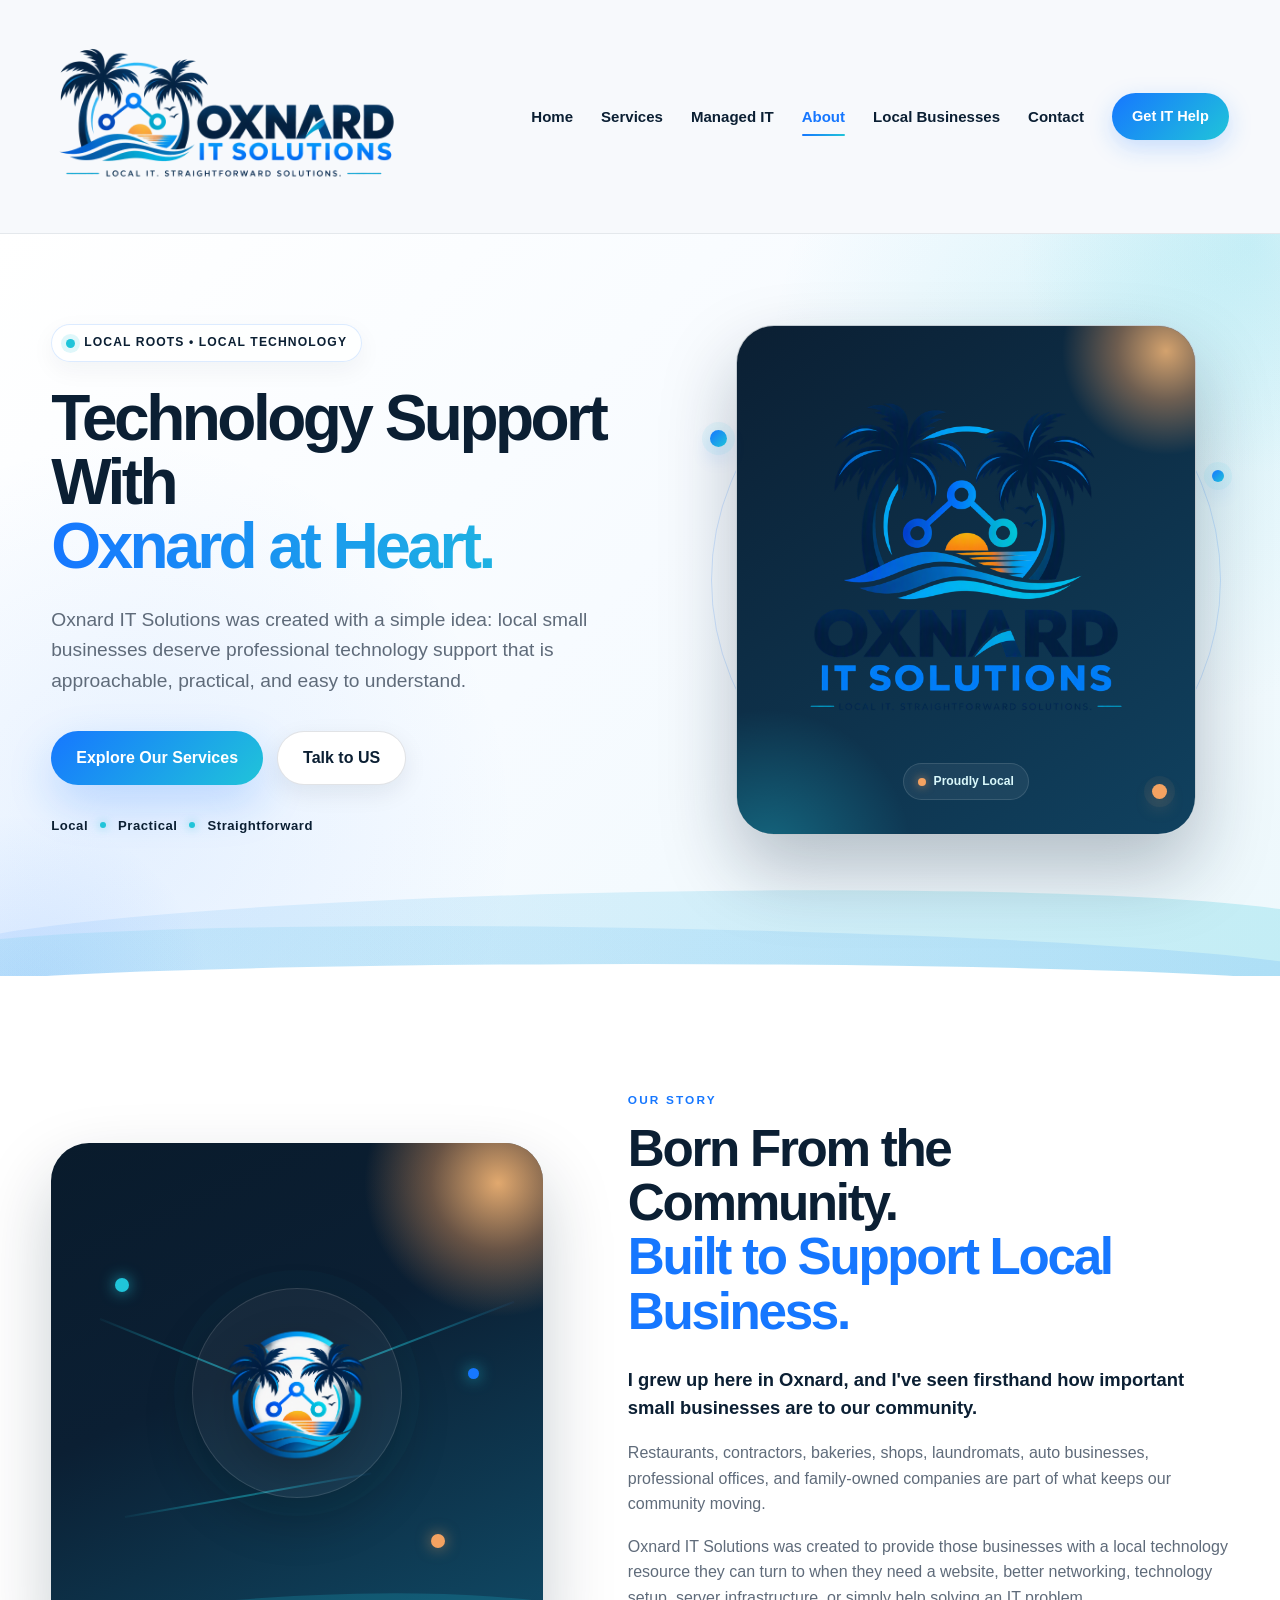
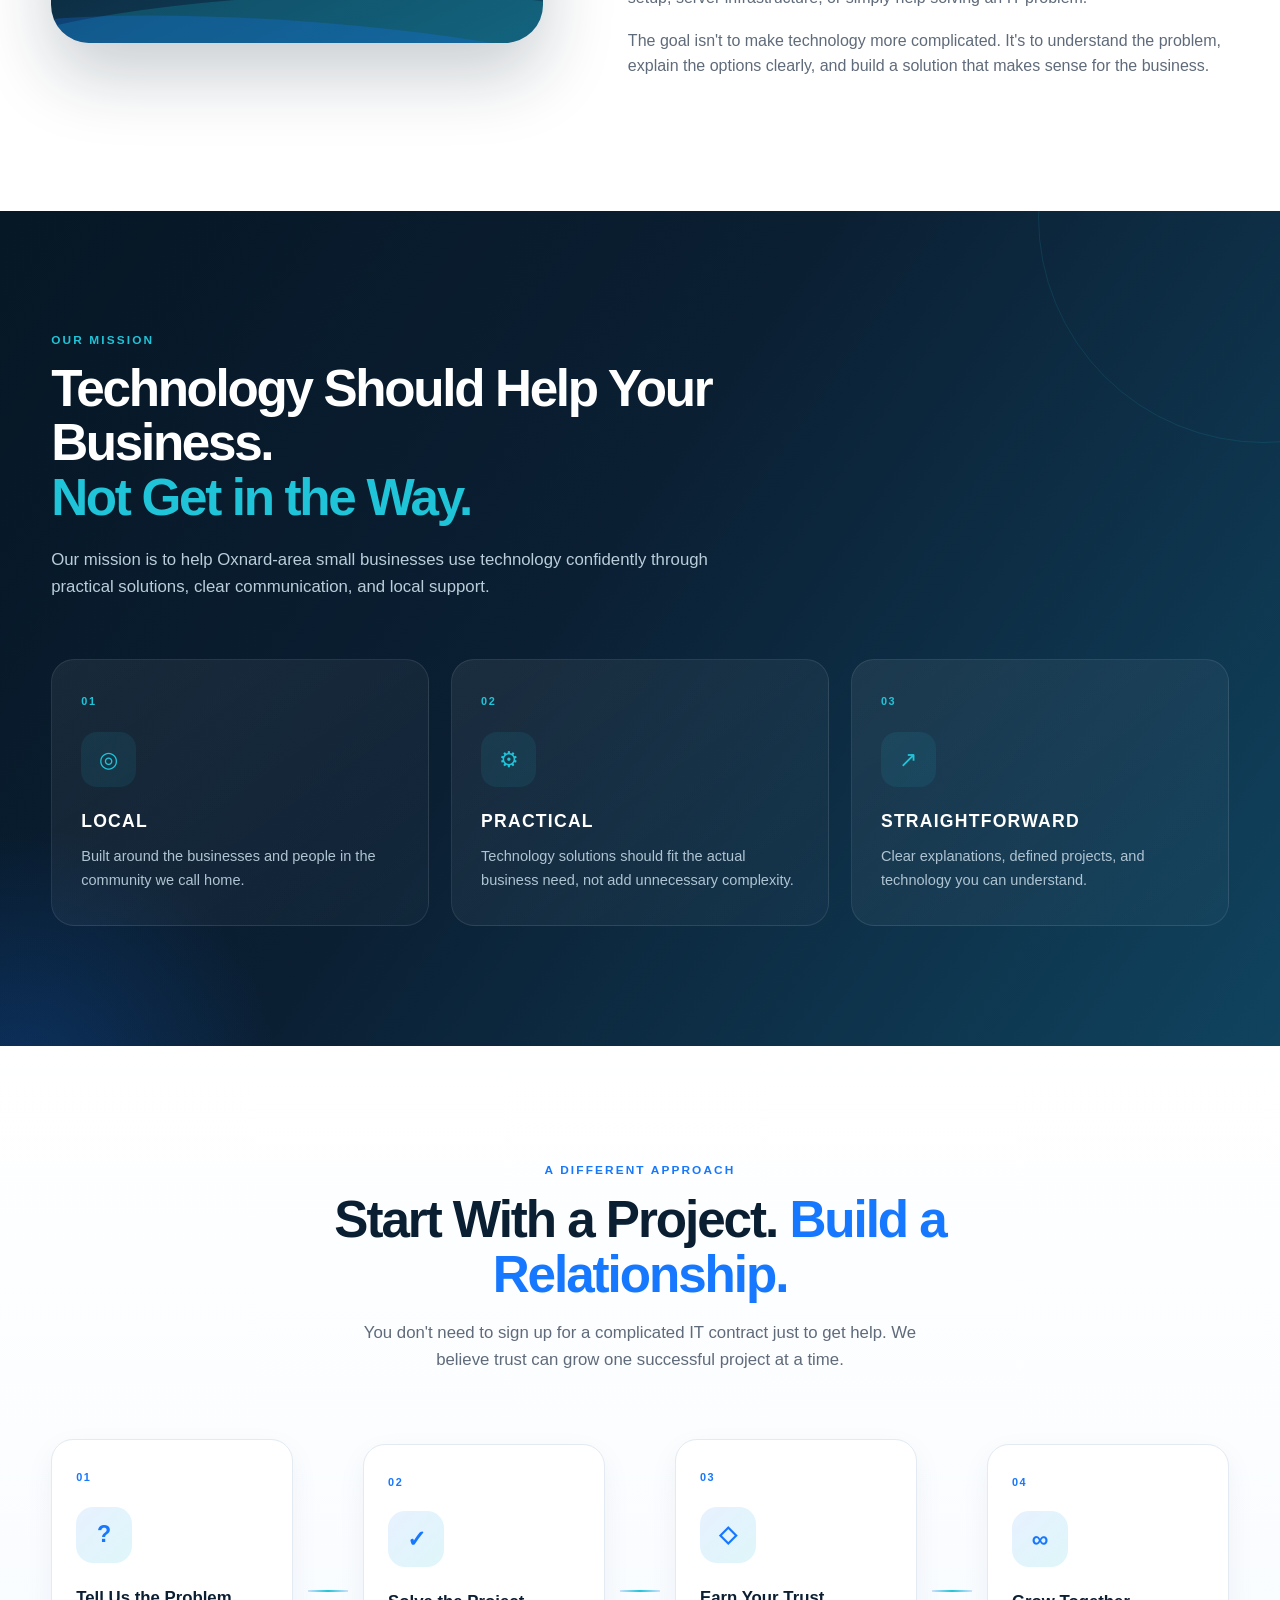
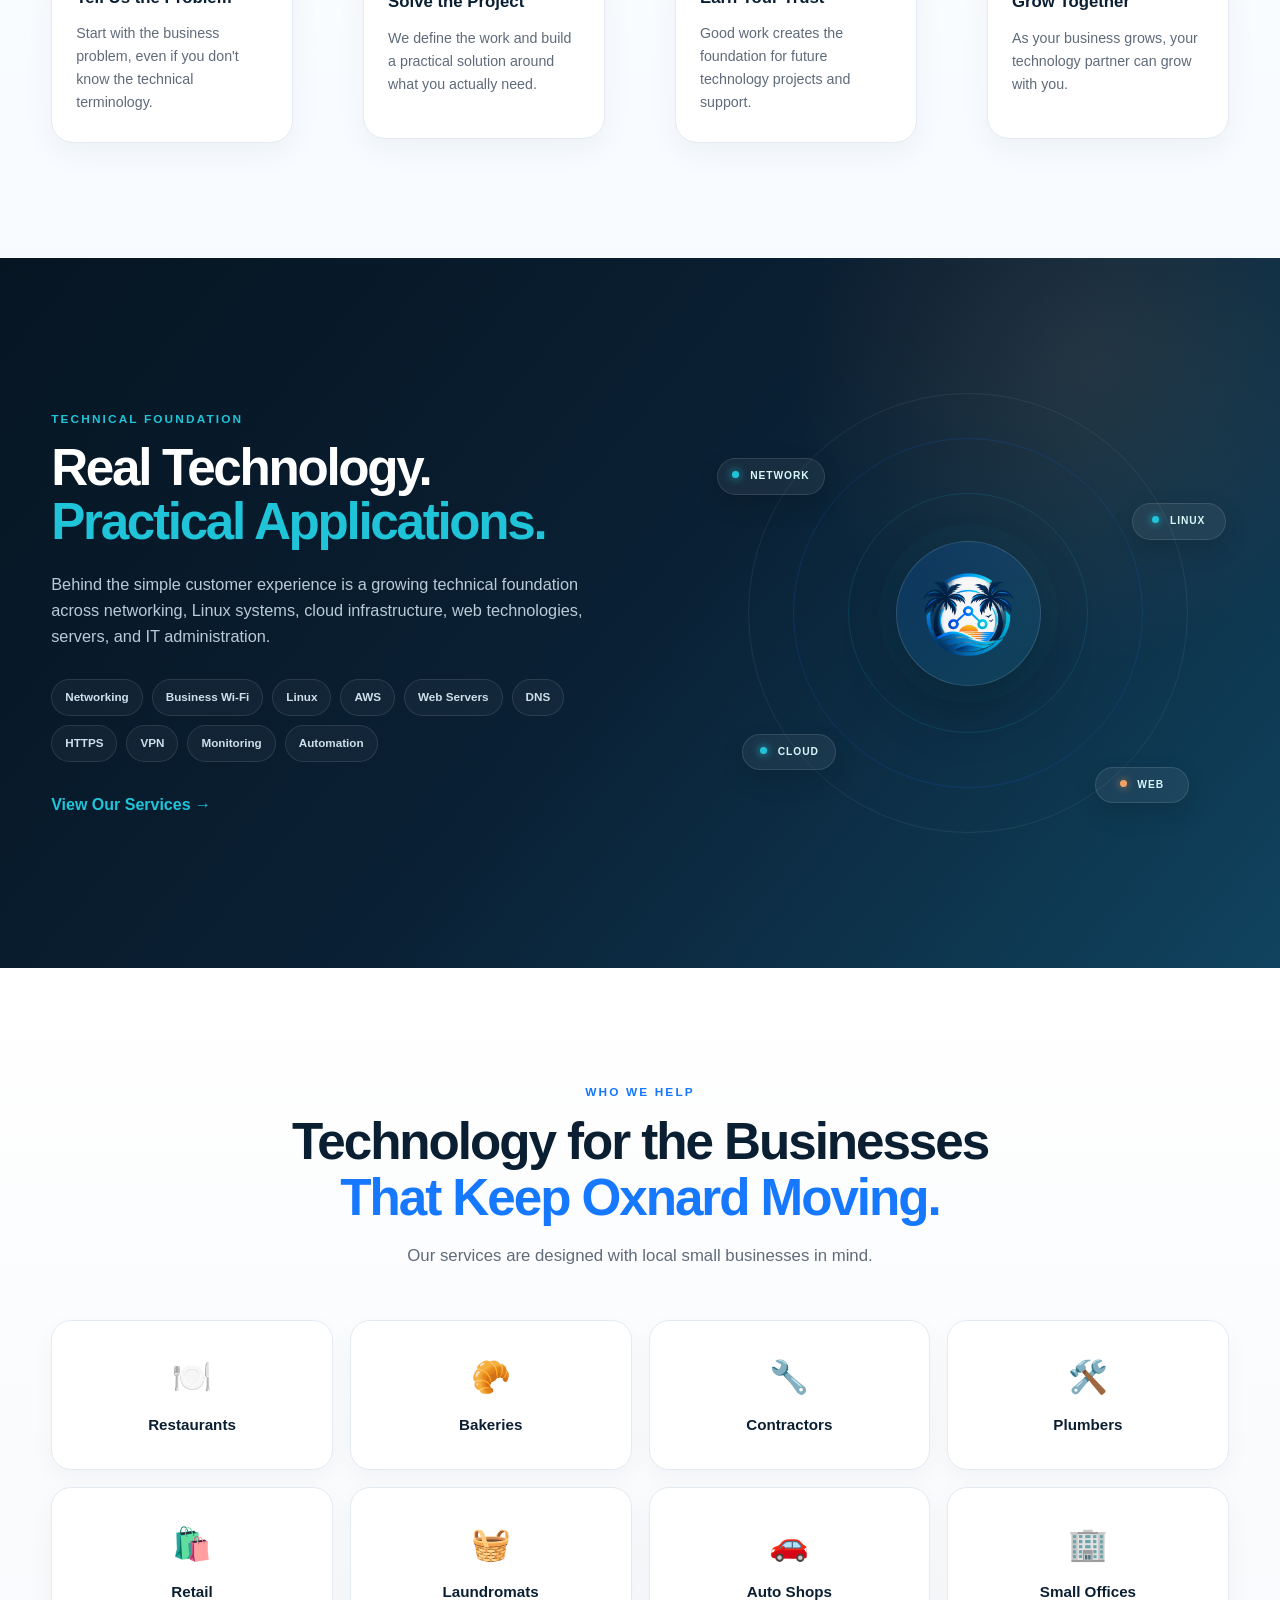
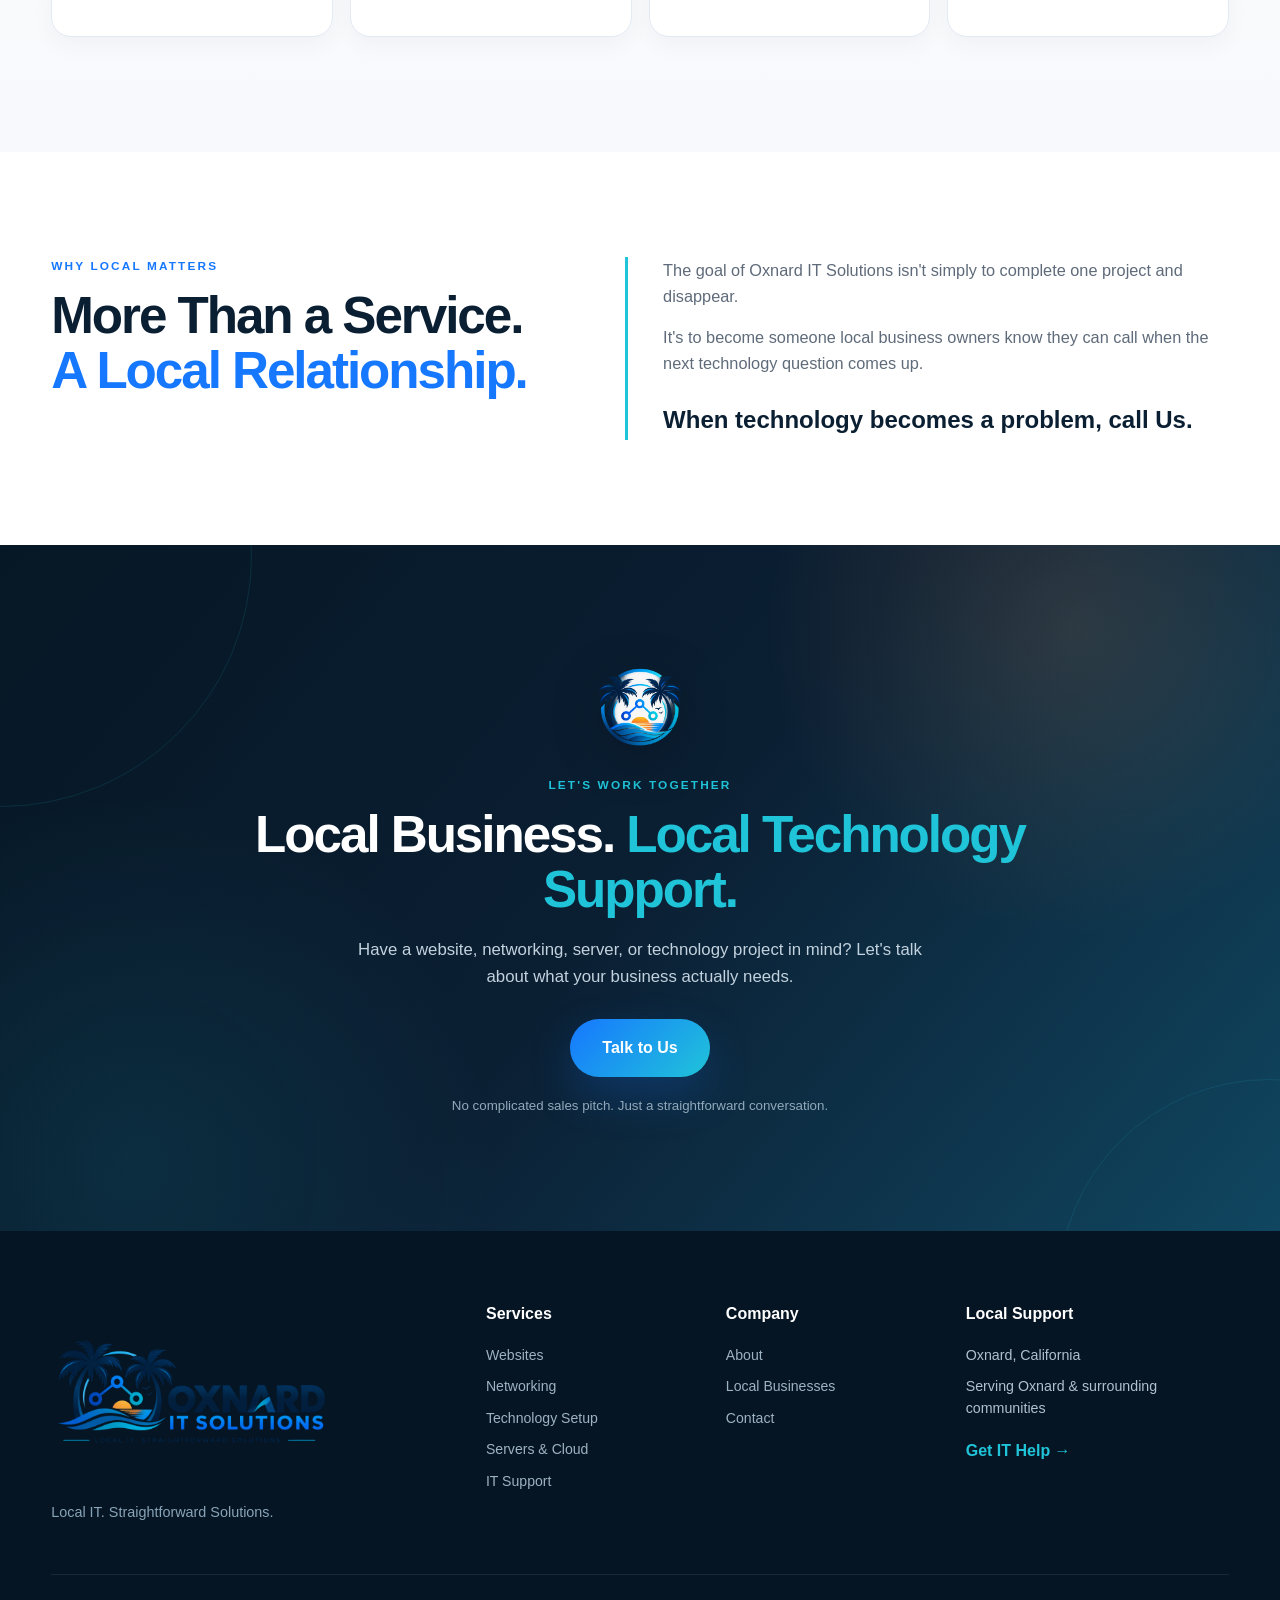
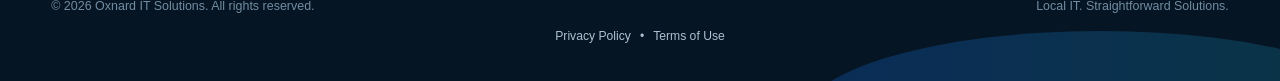
<file: about.html>
<!DOCTYPE html>
<html lang="en">
<head>
    <script async src="https://www.googletagmanager.com/gtm.js?id=GTM-TKZCV3LP"></script>
        <script>
        window.dataLayer = window.dataLayer || [];
        function gtag(){dataLayer.push(arguments);}
        gtag('js', new Date());
    </script>
    <meta charset="UTF-8">
    <meta name="viewport" content="width=device-width, initial-scale=1.0">

    <title>About | Oxnard IT Solutions</title>

    <meta
        name="description"
        content="Learn about Oxnard IT Solutions, a local technology business focused on practical, straightforward IT solutions for small businesses throughout Oxnard and surrounding communities."
    >

    <link rel="icon" type="image/png" href="/images/logo-icon.png">
    <link rel="stylesheet" href="/css/style.css">
</head>

<body>

    <!-- =====================================================
         HEADER
    ====================================================== -->
    <header class="site-header">

        <div class="container nav-container">

            <a href="index.html" class="brand">

                <img
                    src="/images/logo-horizontal.png"
                    alt="Oxnard IT Solutions"
                    class="nav-logo"
                >

            </a>


            <button
                class="menu-toggle"
                id="menuToggle"
                type="button"
                aria-label="Open navigation menu"
                aria-expanded="false"
                aria-controls="mainNav"
            >
                <span></span>
                <span></span>
                <span></span>
            </button>


            <nav class="main-nav" id="mainNav">

                <a href="index.html">
                    Home
                </a>

                <a href="services.html">
                    Services
                </a>

                <a href="modernize.html">
                    Managed IT
                </a>

                <a href="about.html" class="active">
                    About
                </a>

                <a href="index.html#local-businesses">
                    Local Businesses
                </a>

                <a href="contact.html">
                    Contact
                </a>

                <a href="contact.html" class="nav-cta">
                    Get IT Help
                </a>

            </nav>

        </div>

    </header>


    <main>

        <!-- =================================================
             ABOUT HERO
        ================================================== -->
        <section class="about-hero">

            <div class="about-hero-glow about-glow-one"></div>
            <div class="about-hero-glow about-glow-two"></div>


            <div class="container about-hero-grid">

                <!-- HERO CONTENT -->
                <div class="about-hero-content">

                    <div class="eyebrow">

                        <span class="eyebrow-dot"></span>

                        LOCAL ROOTS • LOCAL TECHNOLOGY

                    </div>


                    <h1>

                        Technology Support With
                        <span>Oxnard at Heart.</span>

                    </h1>


                    <p class="about-hero-lead">

                        Oxnard IT Solutions was created with a simple idea:
                        local small businesses deserve professional technology
                        support that is approachable, practical, and easy
                        to understand.

                    </p>


                    <div class="hero-buttons">

                        <a
                            href="services.html"
                            class="btn btn-primary"
                        >
                            Explore Our Services
                        </a>

                        <a
                            href="contact.html"
                            class="btn btn-secondary"
                        >
                            Talk to US
                        </a>

                    </div>


                    <div class="about-hero-values">

                        <span>
                            Local
                        </span>

                        <i></i>

                        <span>
                            Practical
                        </span>

                        <i></i>

                        <span>
                            Straightforward
                        </span>

                    </div>

                </div>


                <!-- HERO VISUAL -->
                <div class="about-hero-visual">

                    <div class="about-visual-ring ring-outer"></div>
                    <div class="about-visual-ring ring-inner"></div>


                    <div class="about-logo-scene">

                        <div class="about-sunset"></div>
                        <div class="about-ocean-glow"></div>

                        <img
                            src="/images/logo-stacked.png"
                            alt="Oxnard IT Solutions connected palms logo"
                        >


                        <div class="community-badge">

                            <span class="community-dot"></span>

                            Proudly Local

                        </div>

                    </div>


                    <div class="about-node node-local"></div>
                    <div class="about-node node-tech"></div>
                    <div class="about-node node-community"></div>

                </div>

            </div>


            <!-- COASTAL WAVES -->
            <div class="about-hero-waves" aria-hidden="true">

                <div class="about-wave about-wave-back"></div>
                <div class="about-wave about-wave-middle"></div>
                <div class="about-wave about-wave-front"></div>

            </div>

        </section>


        <!-- =================================================
             OUR STORY
        ================================================== -->
        <section class="about-story-section">

            <div class="container about-story-grid">

                <!-- VISUAL -->
                <div class="about-story-art">

                    <div class="story-art-sun"></div>

                    <div class="story-art-logo">

                        <img
                            src="/images/logo-icon.png"
                            alt="Oxnard IT Solutions"
                        >

                    </div>


                    <div class="story-art-line line-a"></div>
                    <div class="story-art-line line-b"></div>
                    <div class="story-art-line line-c"></div>


                    <div class="story-art-node art-node-one"></div>
                    <div class="story-art-node art-node-two"></div>
                    <div class="story-art-node art-node-three"></div>


                    <div class="art-wave art-wave-one"></div>
                    <div class="art-wave art-wave-two"></div>

                </div>


                <!-- CONTENT -->
                <div class="about-story-copy">

                    <span class="section-label">
                        OUR STORY
                    </span>


                    <h2>

                        Born From the Community.

                        <span>
                            Built to Support Local Business.
                        </span>

                    </h2>


                    <p class="about-story-lead">

                        I grew up here in Oxnard, and I've seen firsthand
                        how important small businesses are to our community.

                    </p>


                    <p>

                        Restaurants, contractors, bakeries, shops,
                        laundromats, auto businesses, professional offices,
                        and family-owned companies are part of what keeps
                        our community moving.

                    </p>


                    <p>

                        Oxnard IT Solutions was created to provide those
                        businesses with a local technology resource they
                        can turn to when they need a website, better
                        networking, technology setup, server infrastructure,
                        or simply help solving an IT problem.

                    </p>


                    <p>

                        The goal isn't to make technology more complicated.
                        It's to understand the problem, explain the options
                        clearly, and build a solution that makes sense for
                        the business.

                    </p>

                </div>

            </div>

        </section>


        <!-- =================================================
             MISSION STATEMENT
        ================================================== -->
        <section class="about-mission">

            <div class="about-mission-glow"></div>


            <div class="container about-mission-inner">

                <span class="section-label light-label">
                    OUR MISSION
                </span>


                <h2>
                    Technology Should Help Your Business.
                    <span>Not Get in the Way.</span>
                </h2>


                <p>

                    Our mission is to help Oxnard-area small businesses
                    use technology confidently through practical solutions,
                    clear communication, and local support.

                </p>


                <div class="mission-pillars">

                    <!-- LOCAL -->
                    <article class="mission-pillar">

                        <span class="pillar-number">
                            01
                        </span>

                        <div class="pillar-icon">
                            ◎
                        </div>

                        <h3>
                            LOCAL
                        </h3>

                        <p>

                            Built around the businesses and people in
                            the community we call home.

                        </p>

                    </article>


                    <!-- PRACTICAL -->
                    <article class="mission-pillar">

                        <span class="pillar-number">
                            02
                        </span>

                        <div class="pillar-icon">
                            ⚙
                        </div>

                        <h3>
                            PRACTICAL
                        </h3>

                        <p>

                            Technology solutions should fit the actual
                            business need, not add unnecessary complexity.

                        </p>

                    </article>


                    <!-- STRAIGHTFORWARD -->
                    <article class="mission-pillar">

                        <span class="pillar-number">
                            03
                        </span>

                        <div class="pillar-icon">
                            ↗
                        </div>

                        <h3>
                            STRAIGHTFORWARD
                        </h3>

                        <p>

                            Clear explanations, defined projects, and
                            technology you can understand.

                        </p>

                    </article>

                </div>

            </div>

        </section>


        <!-- =================================================
             DIFFERENT APPROACH
        ================================================== -->
        <section class="about-approach">

            <div class="container">

                <div class="section-heading">

                    <span class="section-label">
                        A DIFFERENT APPROACH
                    </span>

                    <h2>

                        Start With a Project.
                        <span>Build a Relationship.</span>

                    </h2>


                    <p>

                        You don't need to sign up for a complicated IT
                        contract just to get help. We believe trust can
                        grow one successful project at a time.

                    </p>

                </div>


                <div class="relationship-path">

                    <!-- STEP 1 -->
                    <div class="relationship-step">

                        <div class="relationship-number">
                            01
                        </div>

                        <div class="relationship-icon">
                            ?
                        </div>

                        <h3>
                            Tell Us the Problem
                        </h3>

                        <p>

                            Start with the business problem, even if
                            you don't know the technical terminology.

                        </p>

                    </div>


                    <div class="relationship-line"></div>


                    <!-- STEP 2 -->
                    <div class="relationship-step">

                        <div class="relationship-number">
                            02
                        </div>

                        <div class="relationship-icon">
                            ✓
                        </div>

                        <h3>
                            Solve the Project
                        </h3>

                        <p>

                            We define the work and build a practical
                            solution around what you actually need.

                        </p>

                    </div>


                    <div class="relationship-line"></div>


                    <!-- STEP 3 -->
                    <div class="relationship-step">

                        <div class="relationship-number">
                            03
                        </div>

                        <div class="relationship-icon">
                            ◇
                        </div>

                        <h3>
                            Earn Your Trust
                        </h3>

                        <p>

                            Good work creates the foundation for
                            future technology projects and support.

                        </p>

                    </div>


                    <div class="relationship-line"></div>


                    <!-- STEP 4 -->
                    <div class="relationship-step">

                        <div class="relationship-number">
                            04
                        </div>

                        <div class="relationship-icon">
                            ∞
                        </div>

                        <h3>
                            Grow Together
                        </h3>

                        <p>

                            As your business grows, your technology
                            partner can grow with you.

                        </p>

                    </div>

                </div>

            </div>

        </section>


        <!-- =================================================
             TECHNICAL FOUNDATION
        ================================================== -->
        <section class="technical-foundation">

            <div class="container technical-grid">


                <!-- CONTENT -->
                <div class="technical-content">

                    <span class="section-label light-label">
                        TECHNICAL FOUNDATION
                    </span>


                    <h2>

                        Real Technology.
                        <span>Practical Applications.</span>

                    </h2>


                    <p>

                        Behind the simple customer experience is a
                        growing technical foundation across networking,
                        Linux systems, cloud infrastructure, web
                        technologies, servers, and IT administration.

                    </p>


                    <div class="technical-tags">

                        <span>Networking</span>
                        <span>Business Wi-Fi</span>
                        <span>Linux</span>
                        <span>AWS</span>
                        <span>Web Servers</span>
                        <span>DNS</span>
                        <span>HTTPS</span>
                        <span>VPN</span>
                        <span>Monitoring</span>
                        <span>Automation</span>

                    </div>


                    <a
                        href="services.html"
                        class="technical-link"
                    >
                        View Our Services →
                    </a>

                </div>


                <!-- VISUAL -->
                <div class="technical-visual">

                    <div class="tech-center">

                        <img
                            src="/images/logo-icon.png"
                            alt=""
                        >

                    </div>


                    <div class="tech-orbit orbit-one"></div>
                    <div class="tech-orbit orbit-two"></div>
                    <div class="tech-orbit orbit-three"></div>


                    <div class="tech-node tech-node-network">
                        NETWORK
                    </div>

                    <div class="tech-node tech-node-linux">
                        LINUX
                    </div>

                    <div class="tech-node tech-node-cloud">
                        CLOUD
                    </div>

                    <div class="tech-node tech-node-web">
                        WEB
                    </div>

                </div>

            </div>

        </section>


        <!-- =================================================
             WHO WE HELP
        ================================================== -->
        <section class="about-community">

            <div class="container">

                <div class="section-heading">

                    <span class="section-label">
                        WHO WE HELP
                    </span>


                    <h2>

                        Technology for the Businesses
                        <span>That Keep Oxnard Moving.</span>

                    </h2>


                    <p>

                        Our services are designed with local small
                        businesses in mind.

                    </p>

                </div>


                <div class="about-community-grid">

                    <article>
                        <span>🍽️</span>
                        <h3>Restaurants</h3>
                    </article>

                    <article>
                        <span>🥐</span>
                        <h3>Bakeries</h3>
                    </article>

                    <article>
                        <span>🔧</span>
                        <h3>Contractors</h3>
                    </article>

                    <article>
                        <span>🛠️</span>
                        <h3>Plumbers</h3>
                    </article>

                    <article>
                        <span>🛍️</span>
                        <h3>Retail</h3>
                    </article>

                    <article>
                        <span>🧺</span>
                        <h3>Laundromats</h3>
                    </article>

                    <article>
                        <span>🚗</span>
                        <h3>Auto Shops</h3>
                    </article>

                    <article>
                        <span>🏢</span>
                        <h3>Small Offices</h3>
                    </article>

                </div>

            </div>

        </section>


        <!-- =================================================
             CLOSING STATEMENT
        ================================================== -->
        <section class="about-closing">

            <div class="container about-closing-grid">

                <div>

                    <span class="section-label">
                        WHY LOCAL MATTERS
                    </span>


                    <h2>

                        More Than a Service.
                        <span>A Local Relationship.</span>

                    </h2>

                </div>


                <div class="about-closing-copy">

                    <p>

                        The goal of Oxnard IT Solutions isn't simply
                        to complete one project and disappear.

                    </p>


                    <p>

                        It's to become someone local business owners
                        know they can call when the next technology
                        question comes up.

                    </p>


                    <strong>
                        When technology becomes a problem, call Us.
                    </strong>

                </div>

            </div>

        </section>


        <!-- =================================================
             FINAL CTA
        ================================================== -->
        <section class="final-cta about-final-cta">

            <div class="container final-cta-content">

                <img
                    src="/images/logo-icon.png"
                    alt=""
                    class="cta-icon"
                >


                <span class="section-label light-label">
                    LET'S WORK TOGETHER
                </span>


                <h2>

                    Local Business.
                    <span>Local Technology Support.</span>

                </h2>


                <p>

                    Have a website, networking, server, or technology
                    project in mind? Let's talk about what your
                    business actually needs.

                </p>


                <a
                    href="contact.html"
                    class="btn btn-primary btn-large"
                >
                    Talk to Us
                </a>


                <small>
                    No complicated sales pitch. Just a straightforward conversation.
                </small>

            </div>

        </section>

    </main>


    <!-- =====================================================
         FOOTER
    ====================================================== -->
    <footer class="site-footer">

        <div class="container footer-grid">


            <div class="footer-brand">

                <img
                    src="/images/logo-horizontal.png"
                    alt="Oxnard IT Solutions"
                    class="footer-logo"
                >

                <p>
                    Local IT. Straightforward Solutions.
                </p>

            </div>


            <div class="footer-links">

                <h4>Services</h4>

                <a href="services.html">
                    Websites
                </a>

                <a href="services.html">
                    Networking
                </a>

                <a href="services.html">
                    Technology Setup
                </a>

                <a href="services.html">
                    Servers & Cloud
                </a>

                <a href="services.html">
                    IT Support
                </a>

            </div>


            <div class="footer-links">

                <h4>Company</h4>

                <a href="about.html">
                    About
                </a>

                <a href="index.html#local-businesses">
                    Local Businesses
                </a>

                <a href="contact.html">
                    Contact
                </a>

            </div>


            <div class="footer-contact">

                <h4>
                    Local Support
                </h4>

                <p>
                    Oxnard, California
                </p>

                <p>
                    Serving Oxnard & surrounding communities
                </p>

                <a href="contact.html">
                    Get IT Help →
                </a>

            </div>

        </div>


        <div class="container footer-bottom">

            <p>
                © <span id="currentYear">2026</span>
                Oxnard IT Solutions. All rights reserved.
            </p>


            <span>
                Local IT. Straightforward Solutions.
            </span>

        </div>
        <div class="footer-legal">

            <a href="privacy.html">
                Privacy Policy
            </a>

            <span aria-hidden="true">•</span>

            <a href="terms.html">
                Terms of Use
            </a>

        </div>


        <div class="footer-wave"></div>

    </footer>


    <script src="/js/main.js"></script>

</body>
</html>
</file>
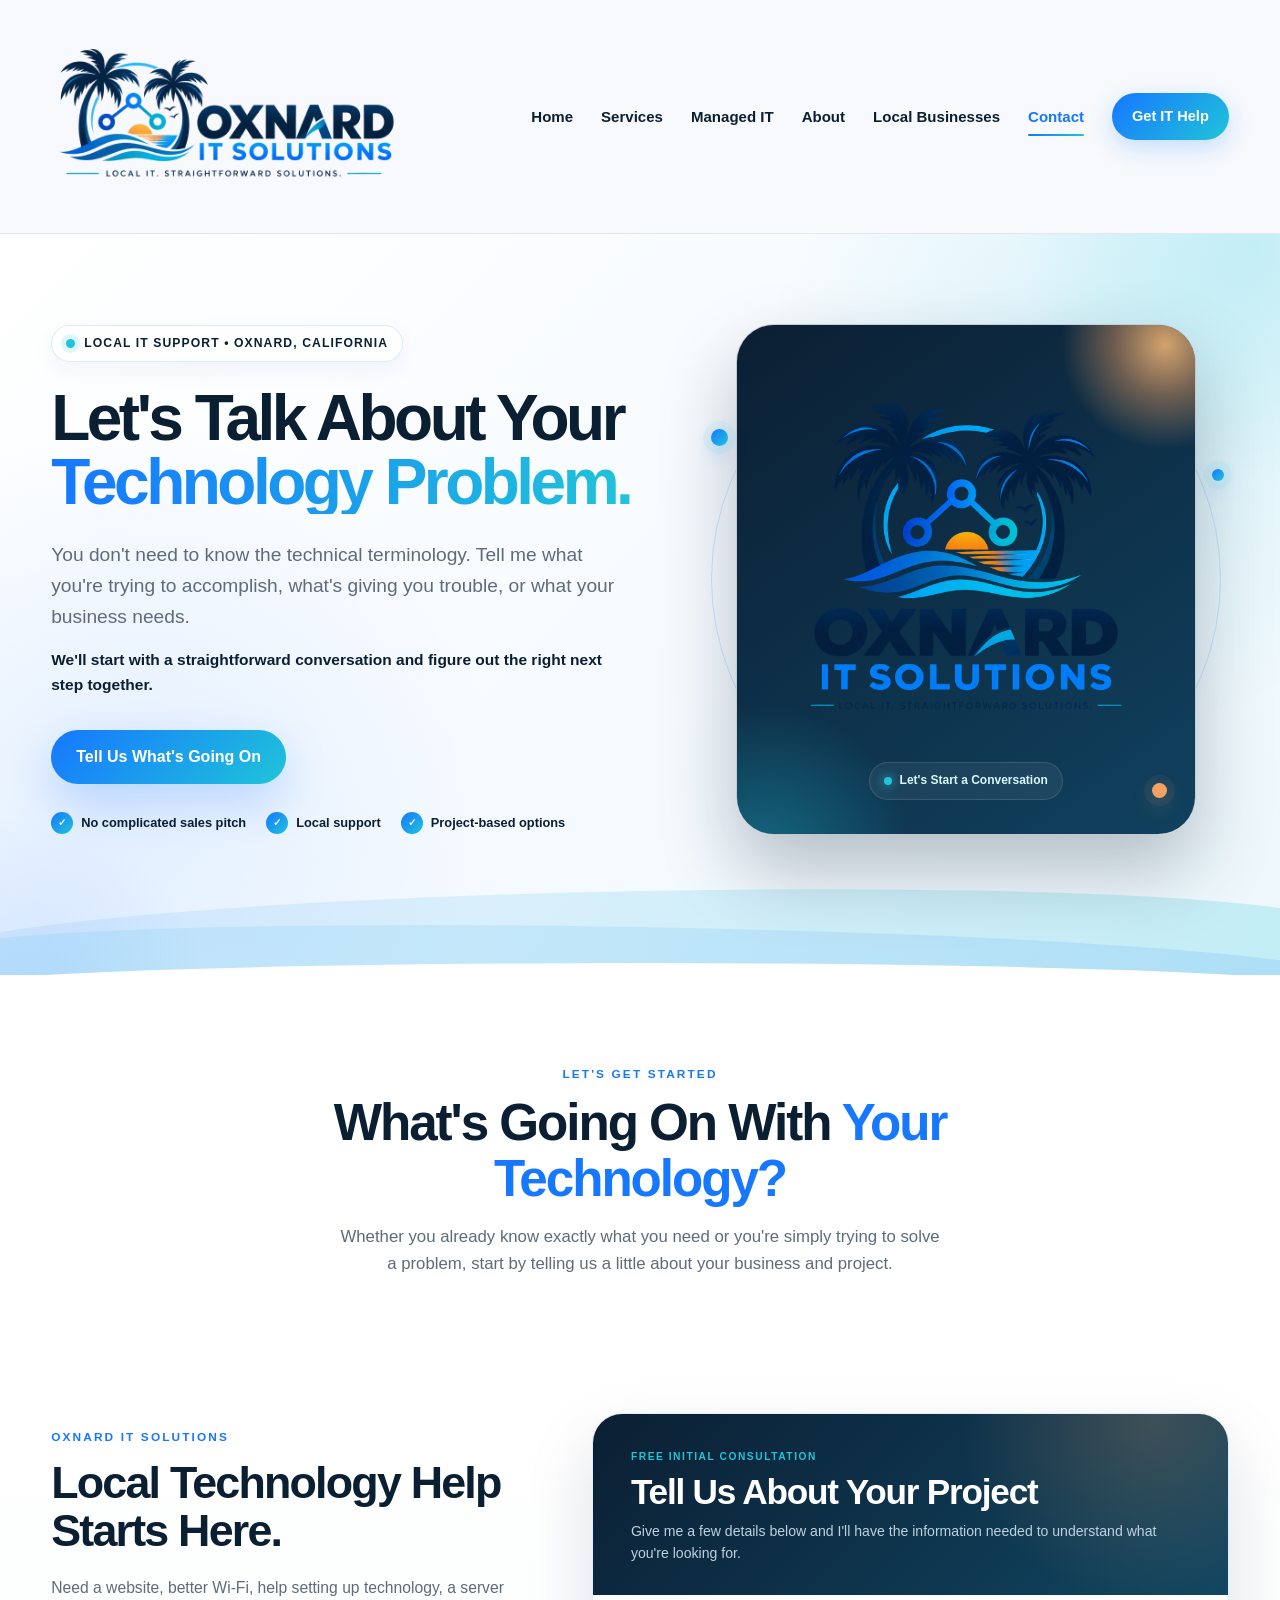
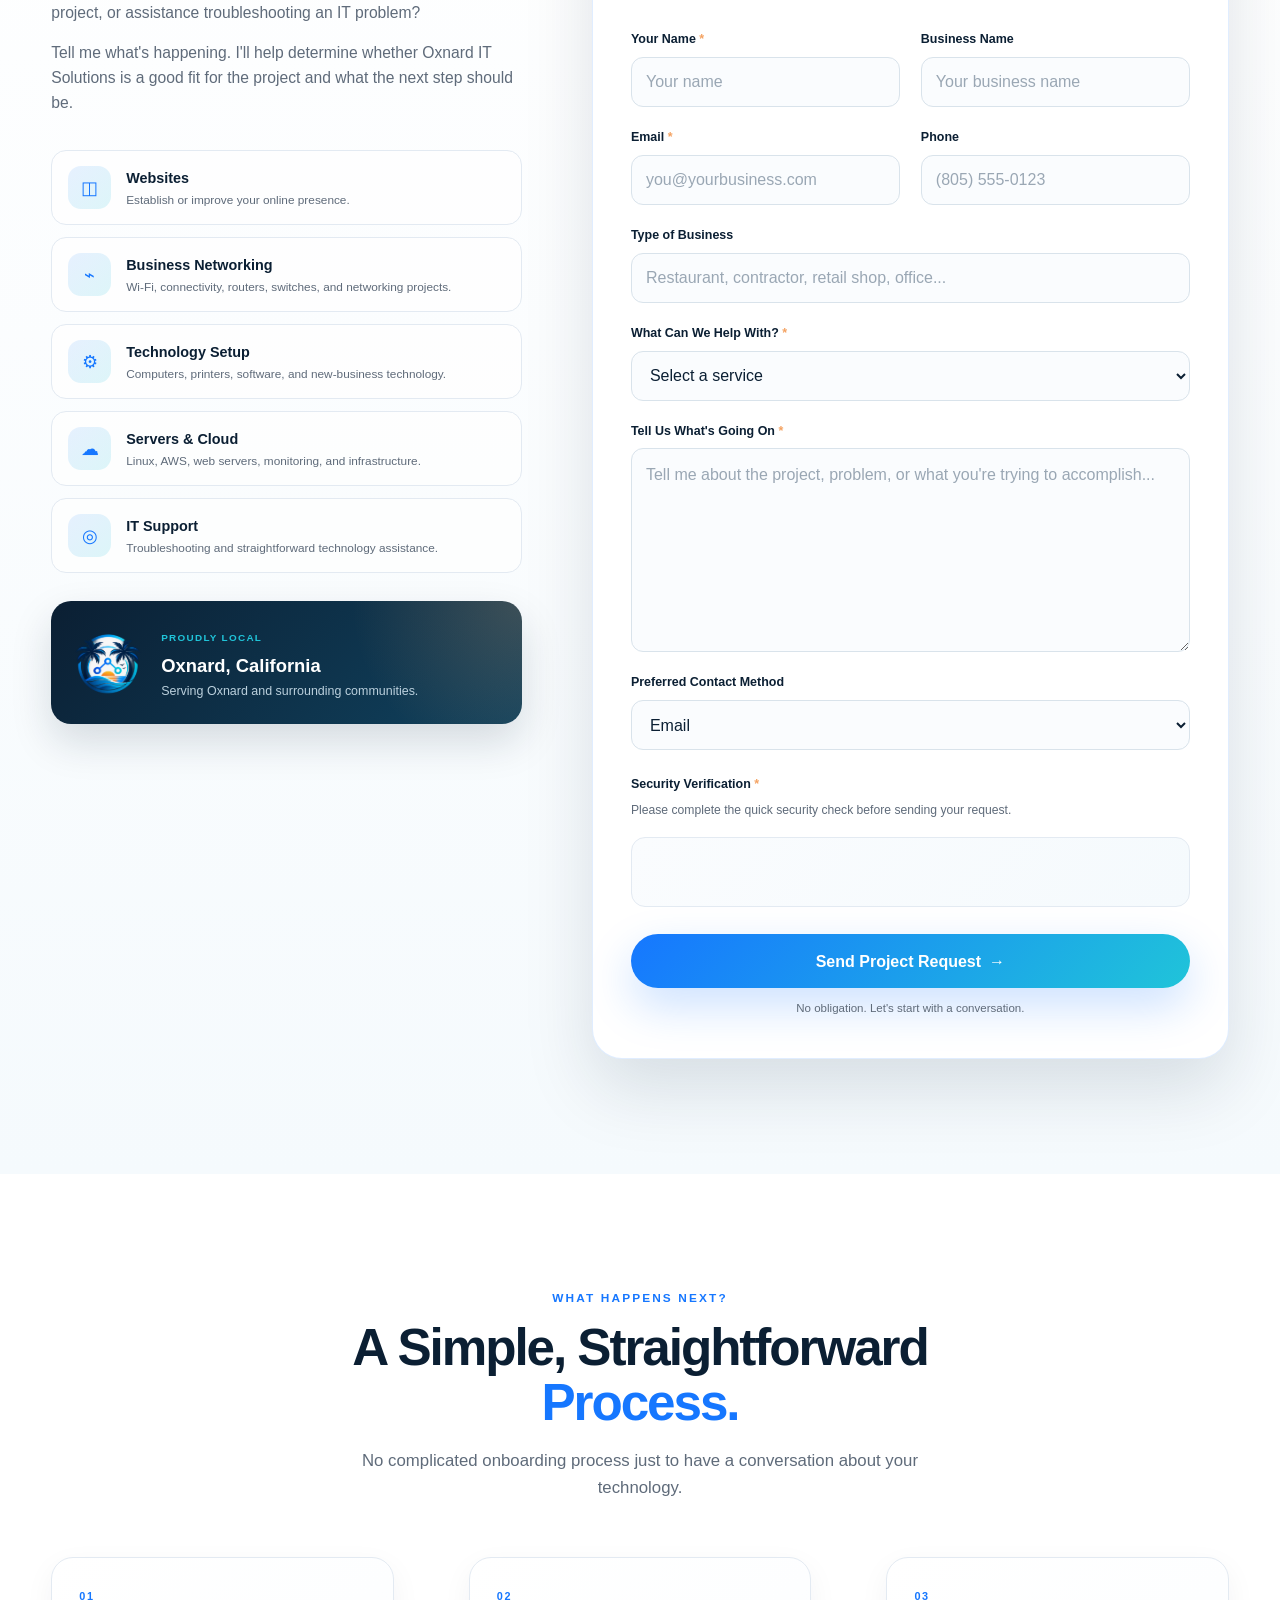
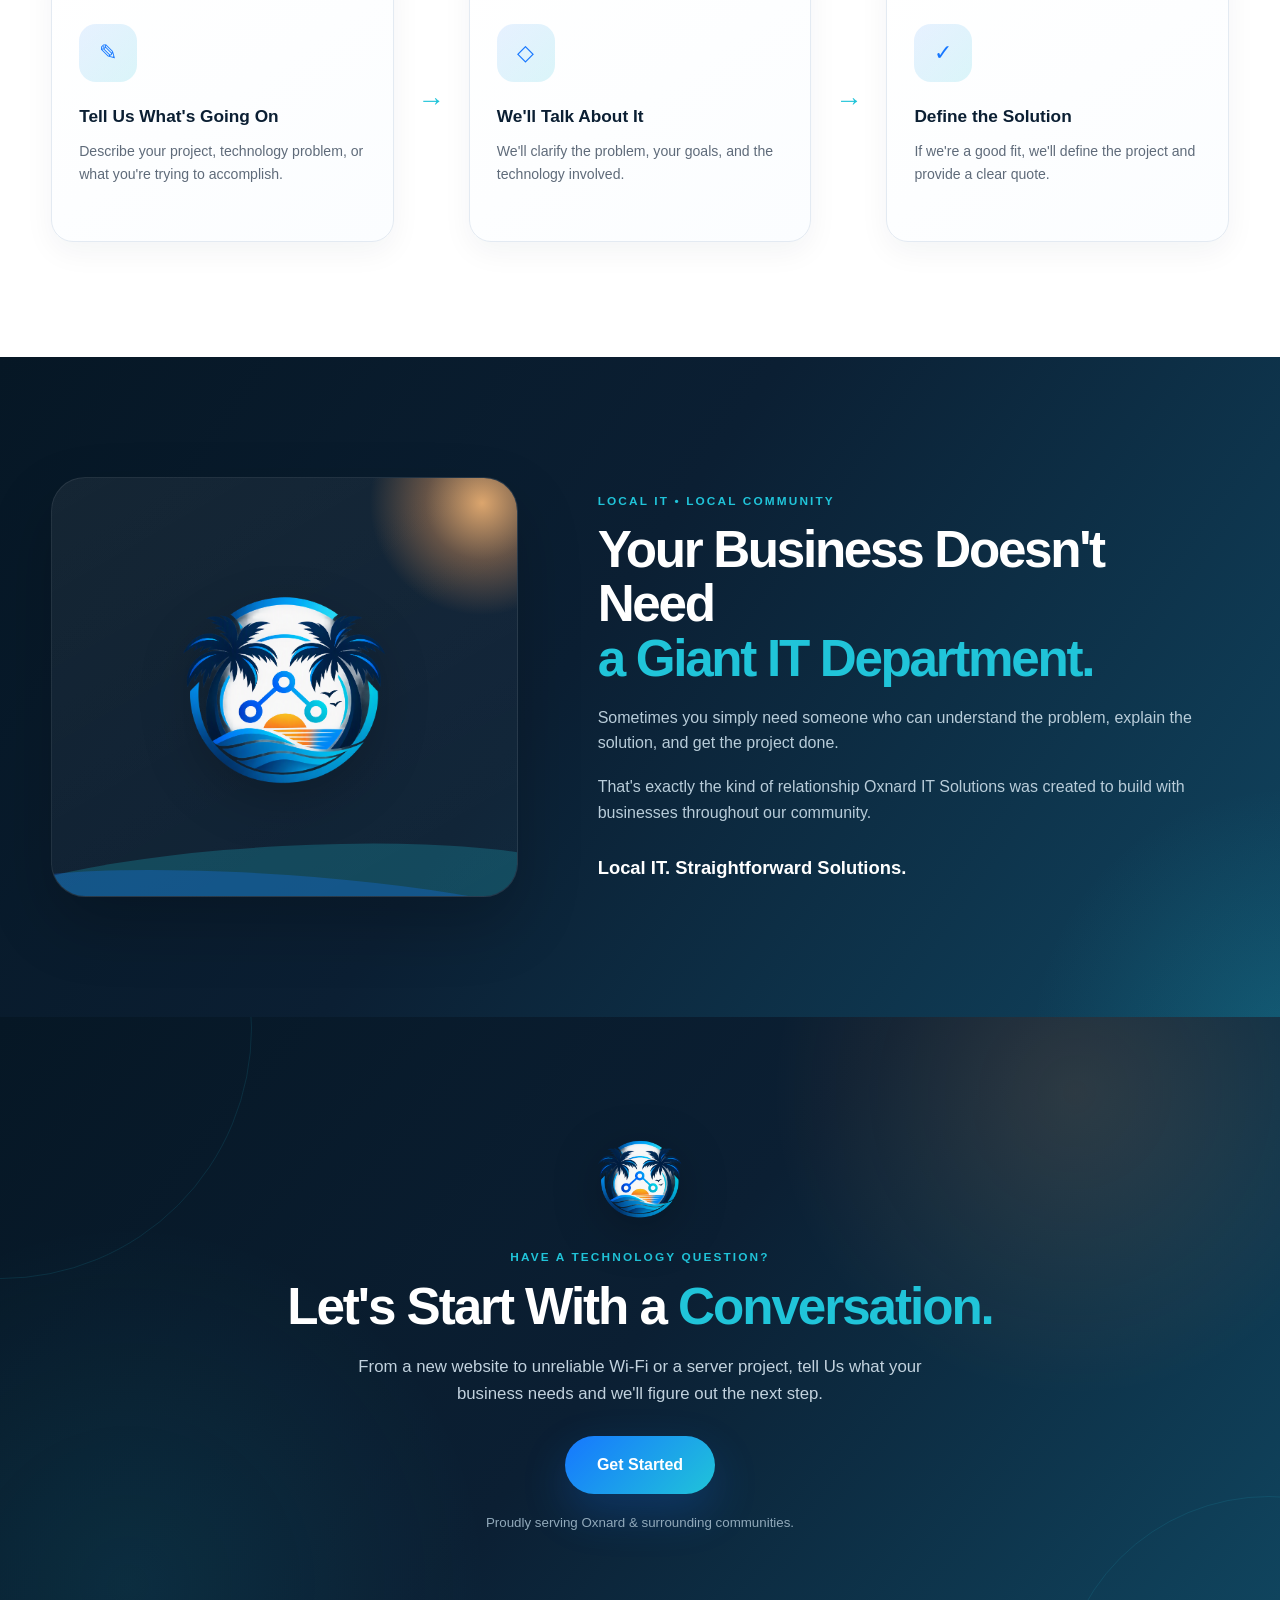
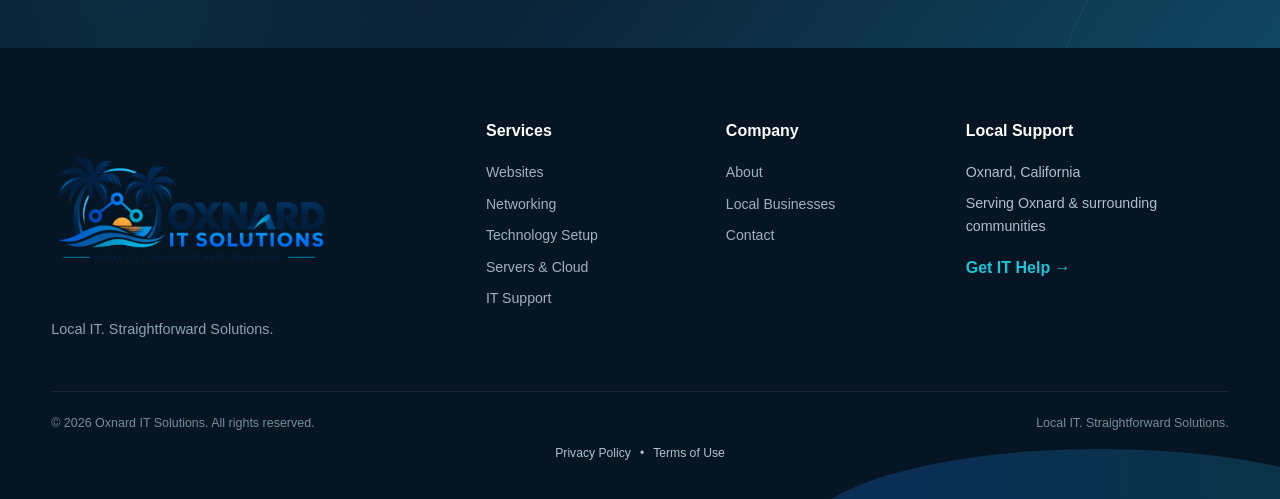
<file: contact.html>
<!DOCTYPE html>
<html lang="en">
<head>
    <script async src="https://www.googletagmanager.com/gtm.js?id=GTM-TKZCV3LP"></script>
    <script>
        window.dataLayer = window.dataLayer || [];
        function gtag(){dataLayer.push(arguments);}
        gtag('js', new Date());
    </script>
    <meta charset="UTF-8">
    <meta name="viewport" content="width=device-width, initial-scale=1.0">

    <title>Contact | Oxnard IT Solutions</title>

    <meta
        name="description"
        content="Contact Oxnard IT Solutions for websites, business networking, technology setup, servers, cloud infrastructure, and local IT support in Oxnard, California."
    >

    <link rel="icon" type="image/png" href="/images/logo-icon.png">
    <link rel="stylesheet" href="/css/style.css">
    <script
        src="https://challenges.cloudflare.com/turnstile/v0/api.js"
        async
        defer
    ></script>
</head>

<body>

    <!-- =====================================================
         HEADER
    ====================================================== -->
    <header class="site-header">

        <div class="container nav-container">

            <a href="index.html" class="brand">
                <img
                    src="/images/logo-horizontal.png"
                    alt="Oxnard IT Solutions"
                    class="nav-logo"
                >
            </a>

            <button
                class="menu-toggle"
                id="menuToggle"
                type="button"
                aria-label="Open navigation menu"
                aria-expanded="false"
                aria-controls="mainNav"
            >
                <span></span>
                <span></span>
                <span></span>
            </button>

            <nav class="main-nav" id="mainNav">

                <a href="index.html">
                    Home
                </a>

                <a href="services.html">
                    Services
                </a>

                <a href="modernize.html">
                    Managed IT
                </a>

                <a href="about.html">
                    About
                </a>

                <a href="index.html#local-businesses">
                    Local Businesses
                </a>

                <a href="contact.html" class="active">
                    Contact
                </a>

                <a href="#contact-form" class="nav-cta">
                    Get IT Help
                </a>

            </nav>

        </div>

    </header>


    <main>

        <!-- =================================================
             CONTACT HERO
        ================================================== -->
        <section class="contact-hero">

            <div class="contact-glow contact-glow-one"></div>
            <div class="contact-glow contact-glow-two"></div>

            <div class="container contact-hero-grid">

                <!-- CONTENT -->
                <div class="contact-hero-content">

                    <div class="eyebrow">

                        <span class="eyebrow-dot"></span>

                        LOCAL IT SUPPORT • OXNARD, CALIFORNIA

                    </div>

                    <h1>

                        Let's Talk About Your
                        <span>Technology Problem.</span>

                    </h1>

                    <p class="contact-hero-lead">

                        You don't need to know the technical terminology.
                        Tell me what you're trying to accomplish, what's
                        giving you trouble, or what your business needs.

                    </p>

                    <p class="contact-hero-message">

                        We'll start with a straightforward conversation
                        and figure out the right next step together.

                    </p>


                    <a
                        href="#contact-form"
                        class="btn btn-primary"
                    >
                        Tell Us What's Going On
                    </a>


                    <div class="contact-trust-row">

                        <div>
                            <span>✓</span>
                            No complicated sales pitch
                        </div>

                        <div>
                            <span>✓</span>
                            Local support
                        </div>

                        <div>
                            <span>✓</span>
                            Project-based options
                        </div>

                    </div>

                </div>


                <!-- HERO VISUAL -->
                <div class="contact-hero-visual">

                    <div class="contact-ring contact-ring-one"></div>
                    <div class="contact-ring contact-ring-two"></div>

                    <div class="contact-logo-panel">

                        <div class="contact-sunset"></div>
                        <div class="contact-ocean-glow"></div>

                        <img
                            src="/images/logo-stacked.png"
                            alt="Oxnard IT Solutions"
                        >

                        <div class="contact-availability">

                            <span></span>

                            Let's Start a Conversation

                        </div>

                    </div>

                    <div class="contact-node contact-node-one"></div>
                    <div class="contact-node contact-node-two"></div>
                    <div class="contact-node contact-node-three"></div>

                </div>

            </div>


            <!-- COASTAL WAVES -->
            <div class="contact-hero-waves" aria-hidden="true">

                <div class="contact-wave contact-wave-one"></div>
                <div class="contact-wave contact-wave-two"></div>
                <div class="contact-wave contact-wave-three"></div>

            </div>

        </section>


        <!-- =================================================
             CONTACT INTRO
        ================================================== -->
        <section class="contact-intro">

            <div class="container">

                <div class="section-heading">

                    <span class="section-label">
                        LET'S GET STARTED
                    </span>

                    <h2>

                        What's Going On With
                        <span>Your Technology?</span>

                    </h2>

                    <p>

                        Whether you already know exactly what you need or
                        you're simply trying to solve a problem, start by
                        telling us a little about your business and project.

                    </p>

                </div>

            </div>

        </section>


        <!-- =================================================
             CONTACT AREA
        ================================================== -->
        <section
            class="contact-main-section"
            id="contact-form"
        >

            <div class="container contact-main-grid">


                <!-- =================================================
                     LEFT SIDE
                ================================================== -->
                <div class="contact-info-column">

                    <span class="section-label">
                        OXNARD IT SOLUTIONS
                    </span>

                    <h2>
                        Local Technology Help Starts Here.
                    </h2>

                    <p>

                        Need a website, better Wi-Fi, help setting up
                        technology, a server project, or assistance
                        troubleshooting an IT problem?

                    </p>

                    <p>

                        Tell me what's happening. I'll help determine
                        whether Oxnard IT Solutions is a good fit for
                        the project and what the next step should be.

                    </p>


                    <!-- SERVICE QUICK LIST -->
                    <div class="contact-service-list">

                        <div>

                            <span class="contact-service-icon">
                                ◫
                            </span>

                            <div>
                                <strong>
                                    Websites
                                </strong>

                                <small>
                                    Establish or improve your online presence.
                                </small>
                            </div>

                        </div>


                        <div>

                            <span class="contact-service-icon">
                                ⌁
                            </span>

                            <div>
                                <strong>
                                    Business Networking
                                </strong>

                                <small>
                                    Wi-Fi, connectivity, routers, switches,
                                    and networking projects.
                                </small>
                            </div>

                        </div>


                        <div>

                            <span class="contact-service-icon">
                                ⚙
                            </span>

                            <div>
                                <strong>
                                    Technology Setup
                                </strong>

                                <small>
                                    Computers, printers, software,
                                    and new-business technology.
                                </small>
                            </div>

                        </div>


                        <div>

                            <span class="contact-service-icon">
                                ☁
                            </span>

                            <div>
                                <strong>
                                    Servers & Cloud
                                </strong>

                                <small>
                                    Linux, AWS, web servers, monitoring,
                                    and infrastructure.
                                </small>
                            </div>

                        </div>


                        <div>

                            <span class="contact-service-icon">
                                ◎
                            </span>

                            <div>
                                <strong>
                                    IT Support
                                </strong>

                                <small>
                                    Troubleshooting and straightforward
                                    technology assistance.
                                </small>
                            </div>

                        </div>

                    </div>


                    <!-- LOCAL CARD -->
                    <div class="contact-local-card">

                        <img
                            src="/images/logo-icon.png"
                            alt=""
                        >

                        <div>

                            <span>
                                PROUDLY LOCAL
                            </span>

                            <h3>
                                Oxnard, California
                            </h3>

                            <p>
                                Serving Oxnard and surrounding communities.
                            </p>

                        </div>

                    </div>

                </div>


                <!-- =================================================
                     CONTACT FORM
                ================================================== -->
                <div class="contact-form-card">

                    <div class="contact-form-heading">

                        <span>
                            FREE INITIAL CONSULTATION
                        </span>

                        <h2>
                            Tell Us About Your Project
                        </h2>

                        <p>

                            Give me a few details below and I'll have the
                            information needed to understand what you're
                            looking for.

                        </p>

                    </div>


                    <!--
                        IMPORTANT:
                        The form intentionally has no live backend yet.
                        We will connect submission later.
                    -->
                    <form
                        class="contact-form"
                        id="contactForm"
                    >
                    <!-- Anti-spam honeypot -->
                    <div class="form-honeypot" aria-hidden="true">

                        <label for="companyWebsite">
                            Company Website
                        </label>

                        <input
                            type="text"
                            id="companyWebsite"
                            name="companyWebsite"
                            tabindex="-1"
                            autocomplete="off"
                        >

                    </div>

                        <!-- NAME -->
                        <div class="form-group">

                            <label for="name">
                                Your Name
                                <span>*</span>
                            </label>

                            <input
                                type="text"
                                id="name"
                                name="name"
                                placeholder="Your name"
                                required
                            >

                        </div>


                        <!-- BUSINESS -->
                        <div class="form-group">

                            <label for="business">
                                Business Name
                            </label>

                            <input
                                type="text"
                                id="business"
                                name="business"
                                placeholder="Your business name"
                            >

                        </div>


                        <!-- EMAIL -->
                        <div class="form-group">

                            <label for="email">
                                Email
                                <span>*</span>
                            </label>

                            <input
                                type="email"
                                id="email"
                                name="email"
                                placeholder="you@yourbusiness.com"
                                required
                            >

                        </div>


                        <!-- PHONE -->
                        <div class="form-group">

                            <label for="phone">
                                Phone
                            </label>

                            <input
                                type="tel"
                                id="phone"
                                name="phone"
                                placeholder="(805) 555-0123"
                            >

                        </div>


                        <!-- BUSINESS TYPE -->
                        <div class="form-group form-group-full">

                            <label for="businessType">
                                Type of Business
                            </label>

                            <input
                                type="text"
                                id="businessType"
                                name="businessType"
                                placeholder="Restaurant, contractor, retail shop, office..."
                            >

                        </div>


                        <!-- SERVICE -->
                        <div class="form-group form-group-full">

                            <label for="service">
                                What Can We Help With?
                                <span>*</span>
                            </label>

                            <select
                                id="service"
                                name="service"
                                required
                            >

                                <option value="" selected disabled>
                                    Select a service
                                </option>

                                <option value="website">
                                    Small Business Website
                                </option>

                                <option value="networking">
                                    Business Wi-Fi & Networking
                                </option>

                                <option value="technology-setup">
                                    Technology Setup
                                </option>

                                <option value="servers-cloud">
                                    Servers & Cloud
                                </option>

                                <option value="it-support">
                                    IT Support / Troubleshooting
                                </option>

                                <option value="Managed IT">
                                    Managed IT
                                </option>

                                <option value="not-sure">
                                    I'm Not Sure Yet
                                </option>

                                <option value="other">
                                    Other Technology Project
                                </option>

                            </select>

                        </div>


                        <!-- MESSAGE -->
                        <div class="form-group form-group-full">

                            <label for="message">
                                Tell Us What's Going On
                                <span>*</span>
                            </label>

                            <textarea
                                id="message"
                                name="message"
                                rows="7"
                                placeholder="Tell me about the project, problem, or what you're trying to accomplish..."
                                required
                            ></textarea>

                        </div>


                        <!-- PREFERRED CONTACT -->
                        <div class="form-group form-group-full">

                            <label for="contactPreference">
                                Preferred Contact Method
                            </label>

                            <select
                                id="contactPreference"
                                name="contactPreference"
                            >

                                <option value="email">
                                    Email
                                </option>

                                <option value="phone">
                                    Phone
                                </option>

                                <option value="either">
                                    Either is fine
                                </option>

                            </select>

                        </div>

                        <!-- SECURITY VERIFICATION -->
                        <div class="form-group form-group-full form-security">

                            <label>
                                Security Verification
                                <span>*</span>
                            </label>

                            <p class="security-description">
                                Please complete the quick security check before
                                sending your request.
                            </p>

                            <div class="turnstile-wrapper">

                                <div
                                    class="cf-turnstile"
                                    data-sitekey="0x4AAAAAAFnc73K6nbVwIxA4"
                                    data-theme="light"
                                ></div>

                            </div>

                        </div>

                        <!-- SUBMIT -->
                        <div class="form-submit-area form-group-full">

                            <button
                                type="submit"
                                class="btn btn-primary contact-submit"
                            >
                                Send Project Request
                                <span>→</span>
                            </button>

                            <p>
                                No obligation. Let's start with a conversation.
                            </p>

                        </div>

                    </form>

                </div>

            </div>

        </section>


        <!-- =================================================
             WHAT HAPPENS NEXT
        ================================================== -->
        <section class="contact-process">

            <div class="container">

                <div class="section-heading">

                    <span class="section-label">
                        WHAT HAPPENS NEXT?
                    </span>

                    <h2>

                        A Simple, Straightforward
                        <span>Process.</span>

                    </h2>

                    <p>

                        No complicated onboarding process just to
                        have a conversation about your technology.

                    </p>

                </div>


                <div class="contact-process-grid">

                    <!-- 1 -->
                    <article class="contact-process-card">

                        <div class="process-number">
                            01
                        </div>

                        <div class="process-icon">
                            ✎
                        </div>

                        <h3>
                            Tell Us What's Going On
                        </h3>

                        <p>

                            Describe your project, technology problem,
                            or what you're trying to accomplish.

                        </p>

                    </article>


                    <!-- ARROW -->
                    <div class="process-arrow">
                        →
                    </div>


                    <!-- 2 -->
                    <article class="contact-process-card">

                        <div class="process-number">
                            02
                        </div>

                        <div class="process-icon">
                            ◇
                        </div>

                        <h3>
                            We'll Talk About It
                        </h3>

                        <p>

                            We'll clarify the problem, your goals,
                            and the technology involved.

                        </p>

                    </article>


                    <!-- ARROW -->
                    <div class="process-arrow">
                        →
                    </div>


                    <!-- 3 -->
                    <article class="contact-process-card">

                        <div class="process-number">
                            03
                        </div>

                        <div class="process-icon">
                            ✓
                        </div>

                        <h3>
                            Define the Solution
                        </h3>

                        <p>

                            If we're a good fit, we'll define the
                            project and provide a clear quote.

                        </p>

                    </article>

                </div>

            </div>

        </section>


        <!-- =================================================
             LOCAL MESSAGE
        ================================================== -->
        <section class="contact-community-message">

            <div class="contact-community-glow"></div>

            <div class="container contact-community-grid">

                <div class="contact-community-visual">

                    <div class="community-sun"></div>

                    <img
                        src="/images/logo-icon.png"
                        alt="Oxnard IT Solutions"
                    >

                    <div class="community-wave community-wave-one"></div>
                    <div class="community-wave community-wave-two"></div>

                </div>


                <div class="contact-community-copy">

                    <span class="section-label light-label">
                        LOCAL IT • LOCAL COMMUNITY
                    </span>

                    <h2>

                        Your Business Doesn't Need
                        <span>a Giant IT Department.</span>

                    </h2>

                    <p>

                        Sometimes you simply need someone who can
                        understand the problem, explain the solution,
                        and get the project done.

                    </p>

                    <p>

                        That's exactly the kind of relationship
                        Oxnard IT Solutions was created to build
                        with businesses throughout our community.

                    </p>

                    <strong>
                        Local IT. Straightforward Solutions.
                    </strong>

                </div>

            </div>

        </section>


        <!-- =================================================
             FINAL CTA
        ================================================== -->
        <section class="final-cta contact-final-cta">

            <div class="container final-cta-content">

                <img
                    src="/images/logo-icon.png"
                    alt=""
                    class="cta-icon"
                >

                <span class="section-label light-label">
                    HAVE A TECHNOLOGY QUESTION?
                </span>

                <h2>

                    Let's Start With a
                    <span>Conversation.</span>

                </h2>

                <p>

                    From a new website to unreliable Wi-Fi or a
                    server project, tell Us what your business
                    needs and we'll figure out the next step.

                </p>

                <a
                    href="#contact-form"
                    class="btn btn-primary btn-large"
                >
                    Get Started
                </a>

                <small>
                    Proudly serving Oxnard & surrounding communities.
                </small>

            </div>

        </section>

    </main>


    <!-- =====================================================
         FOOTER
    ====================================================== -->
    <footer class="site-footer">

        <div class="container footer-grid">

            <div class="footer-brand">

                <img
                    src="/images/logo-horizontal.png"
                    alt="Oxnard IT Solutions"
                    class="footer-logo"
                >

                <p>
                    Local IT. Straightforward Solutions.
                </p>

            </div>


            <div class="footer-links">

                <h4>Services</h4>

                <a href="services.html">
                    Websites
                </a>

                <a href="services.html">
                    Networking
                </a>

                <a href="services.html">
                    Technology Setup
                </a>

                <a href="services.html">
                    Servers & Cloud
                </a>

                <a href="services.html">
                    IT Support
                </a>

            </div>


            <div class="footer-links">

                <h4>Company</h4>

                <a href="about.html">
                    About
                </a>

                <a href="index.html#local-businesses">
                    Local Businesses
                </a>

                <a href="contact.html">
                    Contact
                </a>

            </div>


            <div class="footer-contact">

                <h4>
                    Local Support
                </h4>

                <p>
                    Oxnard, California
                </p>

                <p>
                    Serving Oxnard & surrounding communities
                </p>

                <a href="#contact-form">
                    Get IT Help →
                </a>

            </div>

        </div>


        <div class="container footer-bottom">

            <p>
                © <span id="currentYear">2026</span>
                Oxnard IT Solutions. All rights reserved.
            </p>

            <span>
                Local IT. Straightforward Solutions.
            </span>

        </div>
        <div class="footer-legal">

            <a href="privacy.html">
                Privacy Policy
            </a>

            <span aria-hidden="true">•</span>

            <a href="terms.html">
                Terms of Use
            </a>

        </div>


        <div class="footer-wave"></div>

    </footer>


    <script src="/js/main.js"></script>

</body>
</html>
</file>
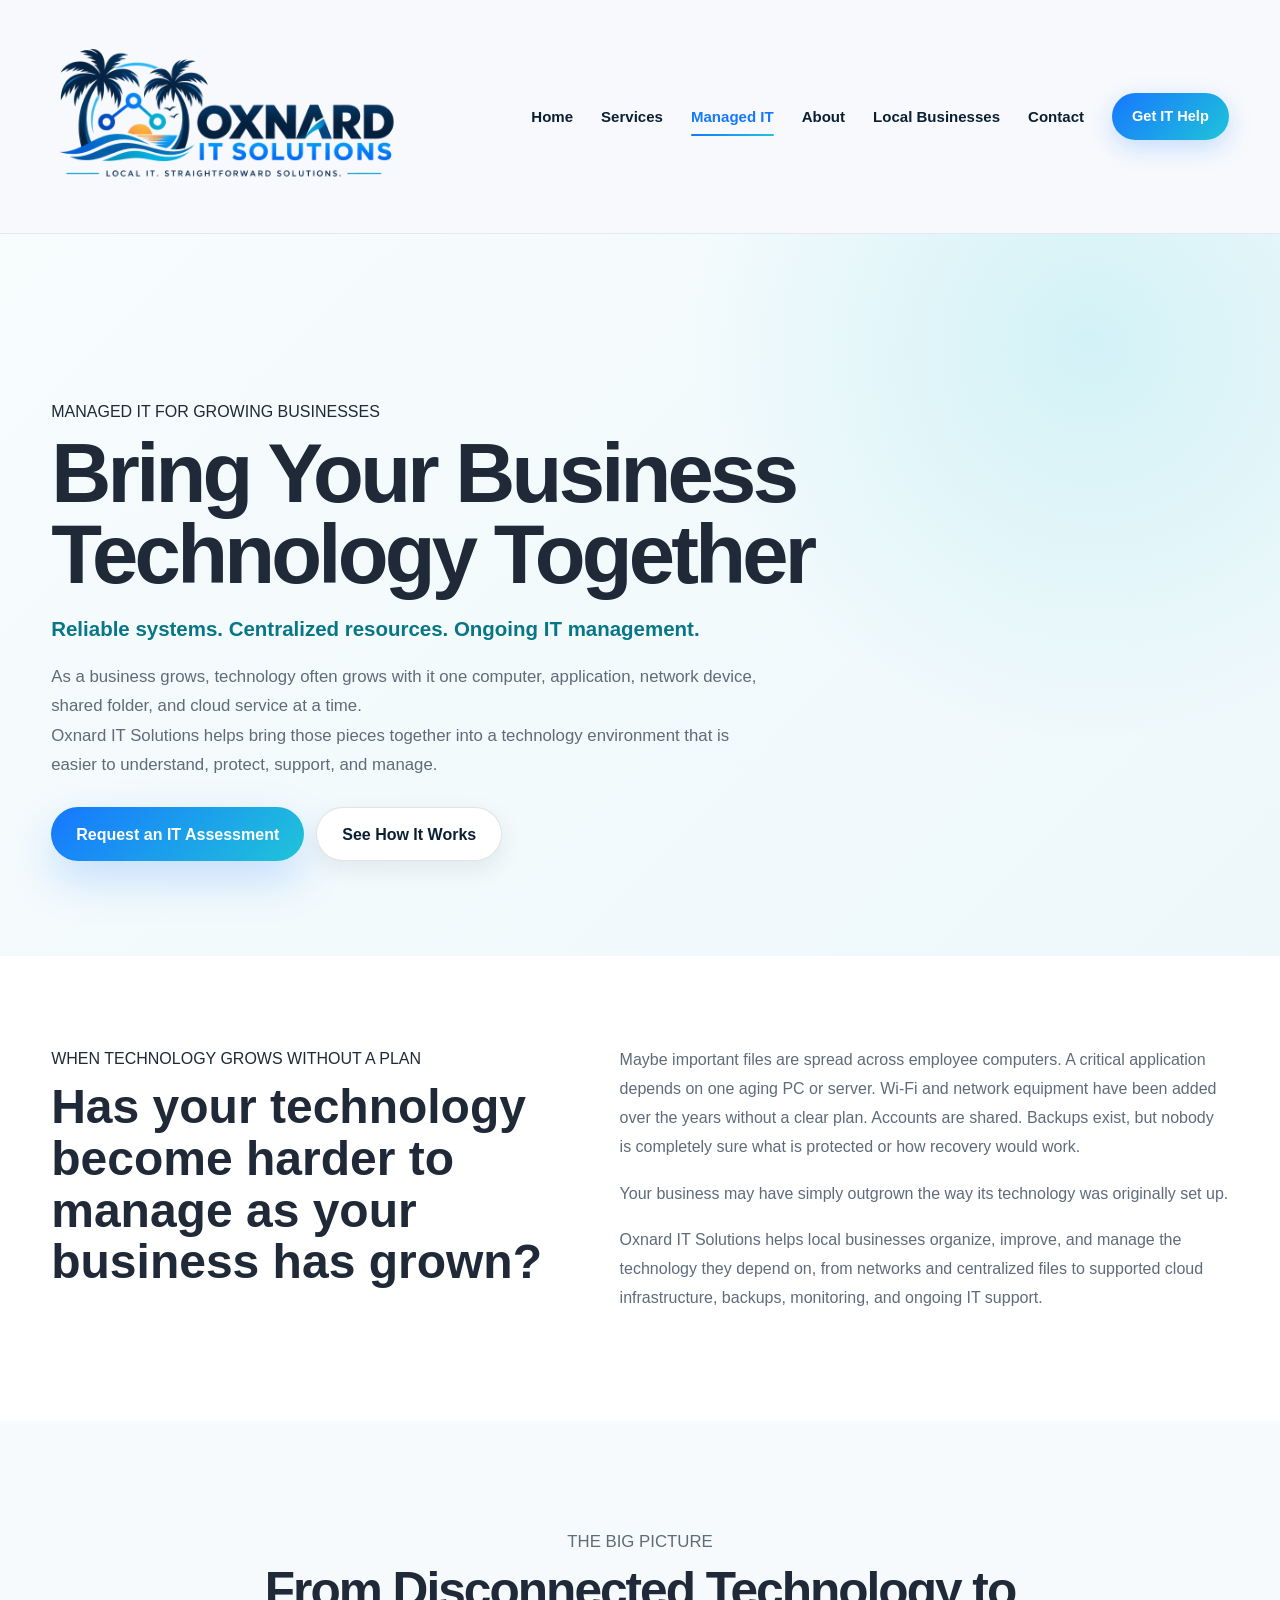
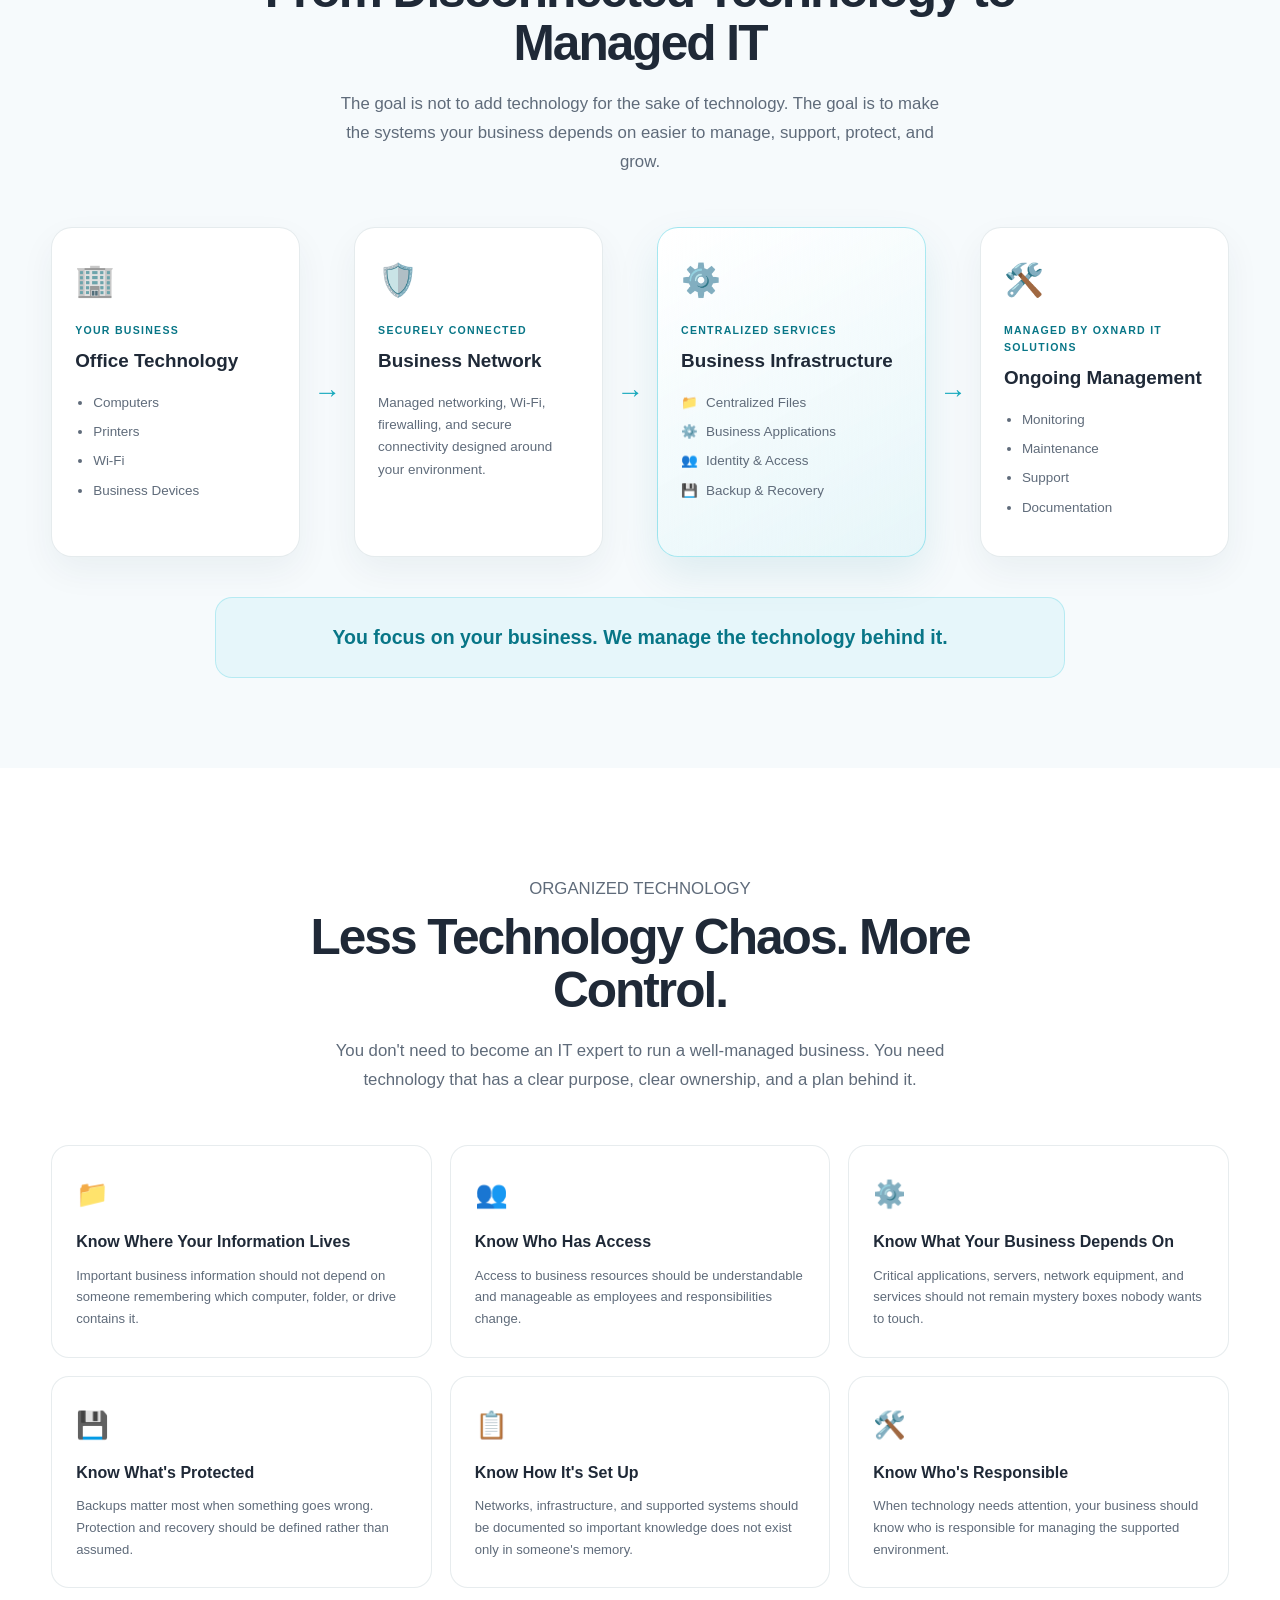
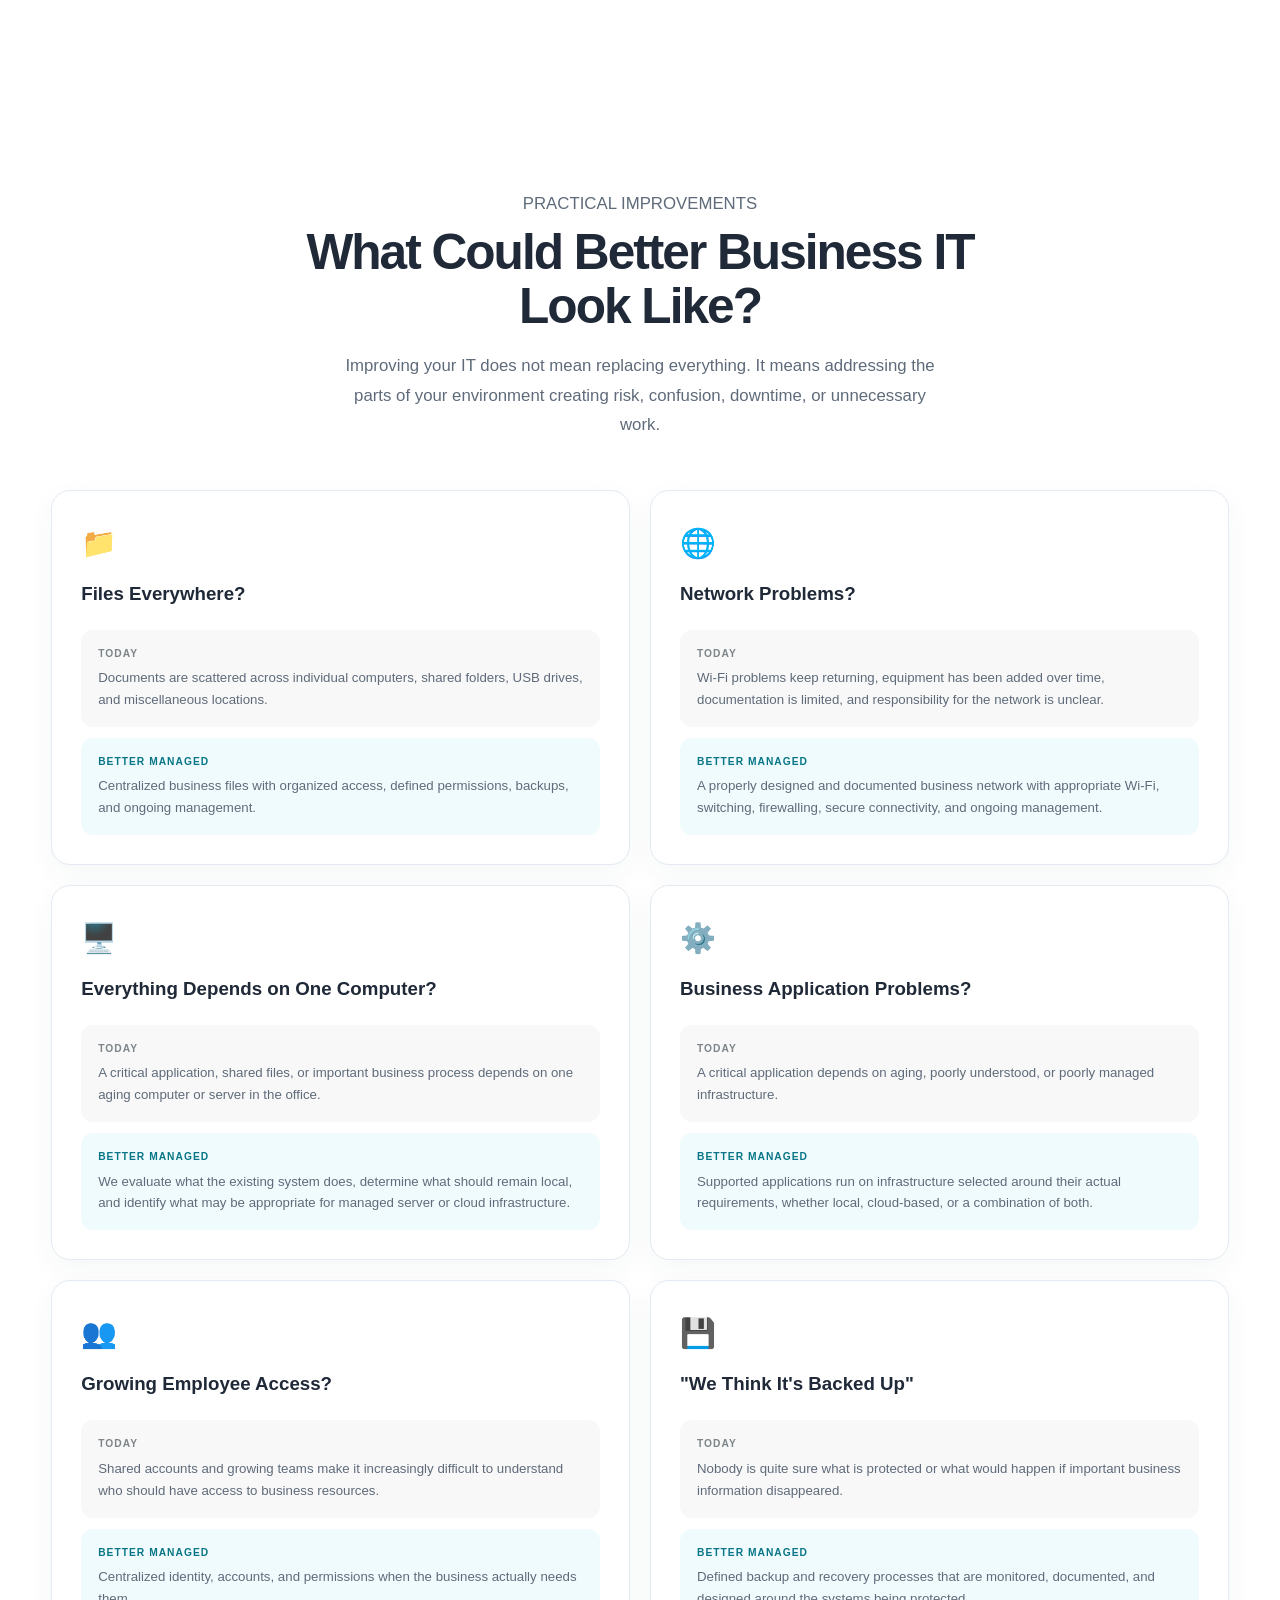
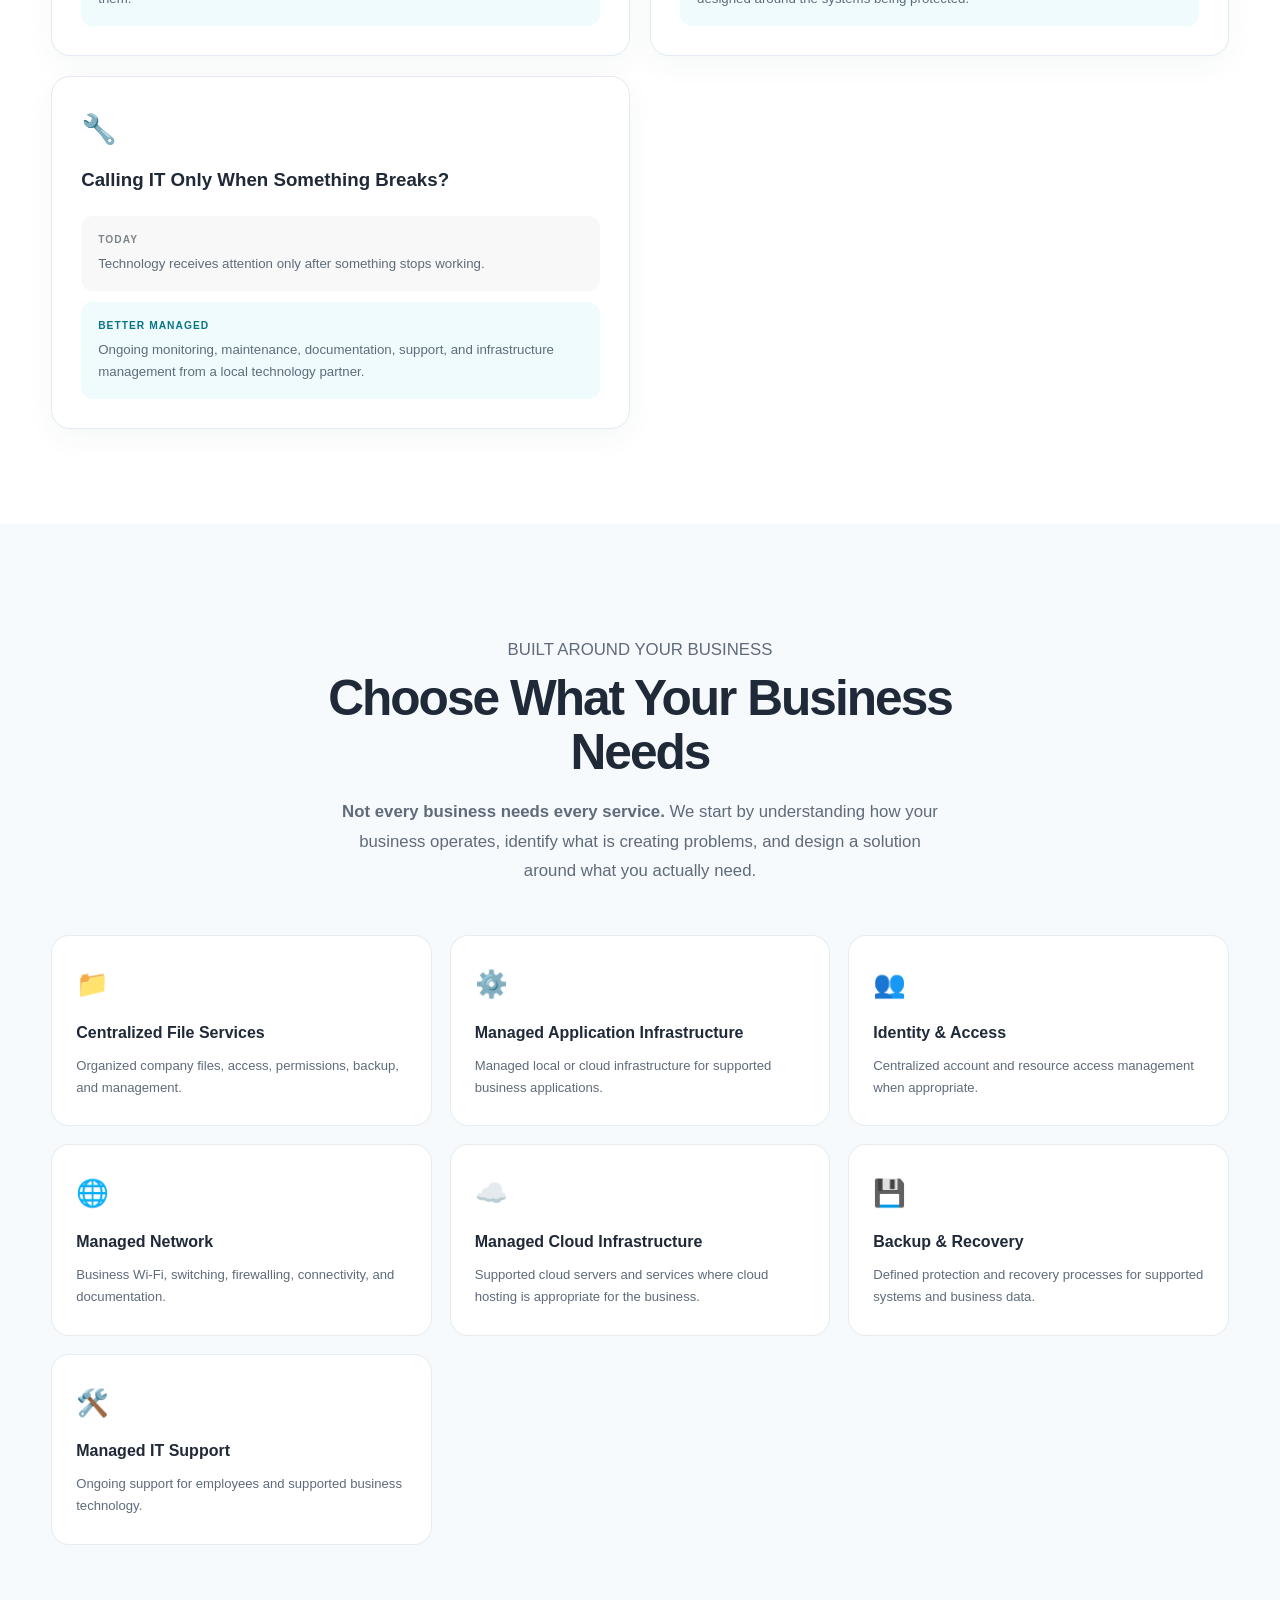
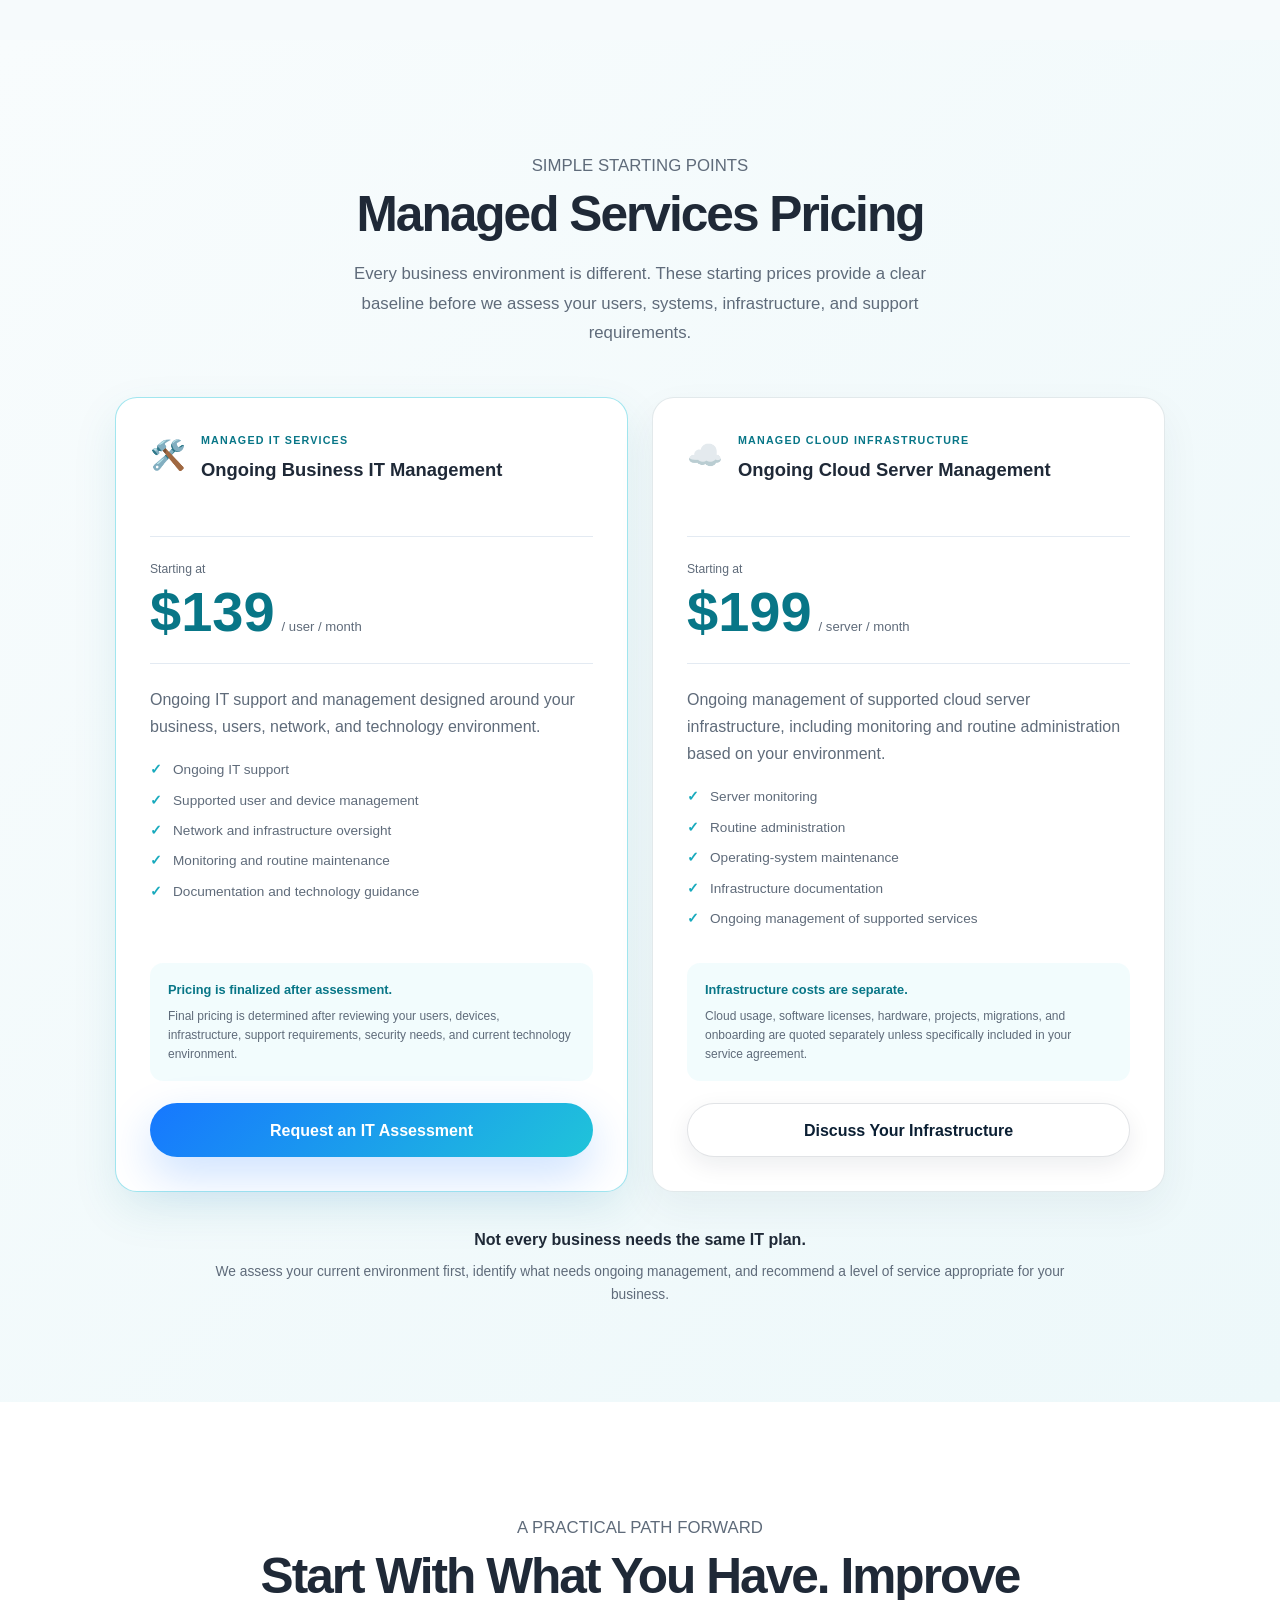
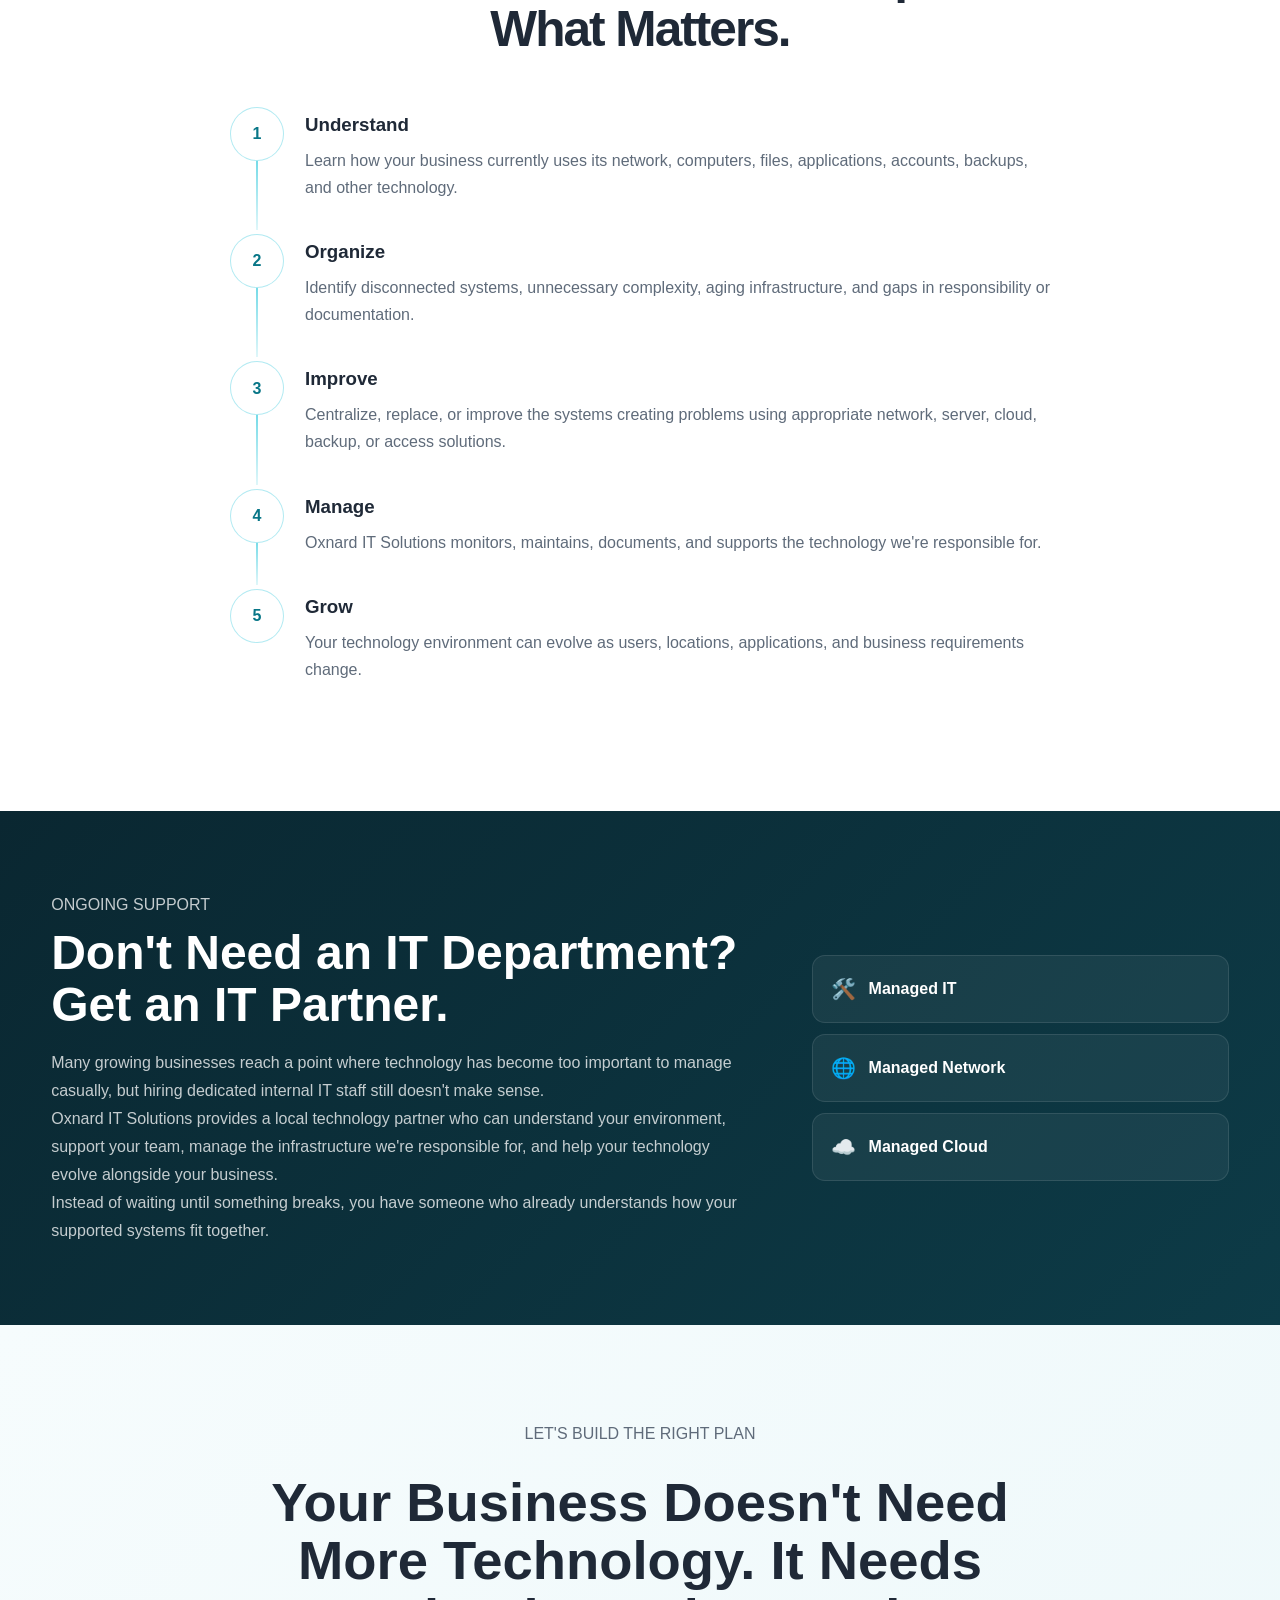
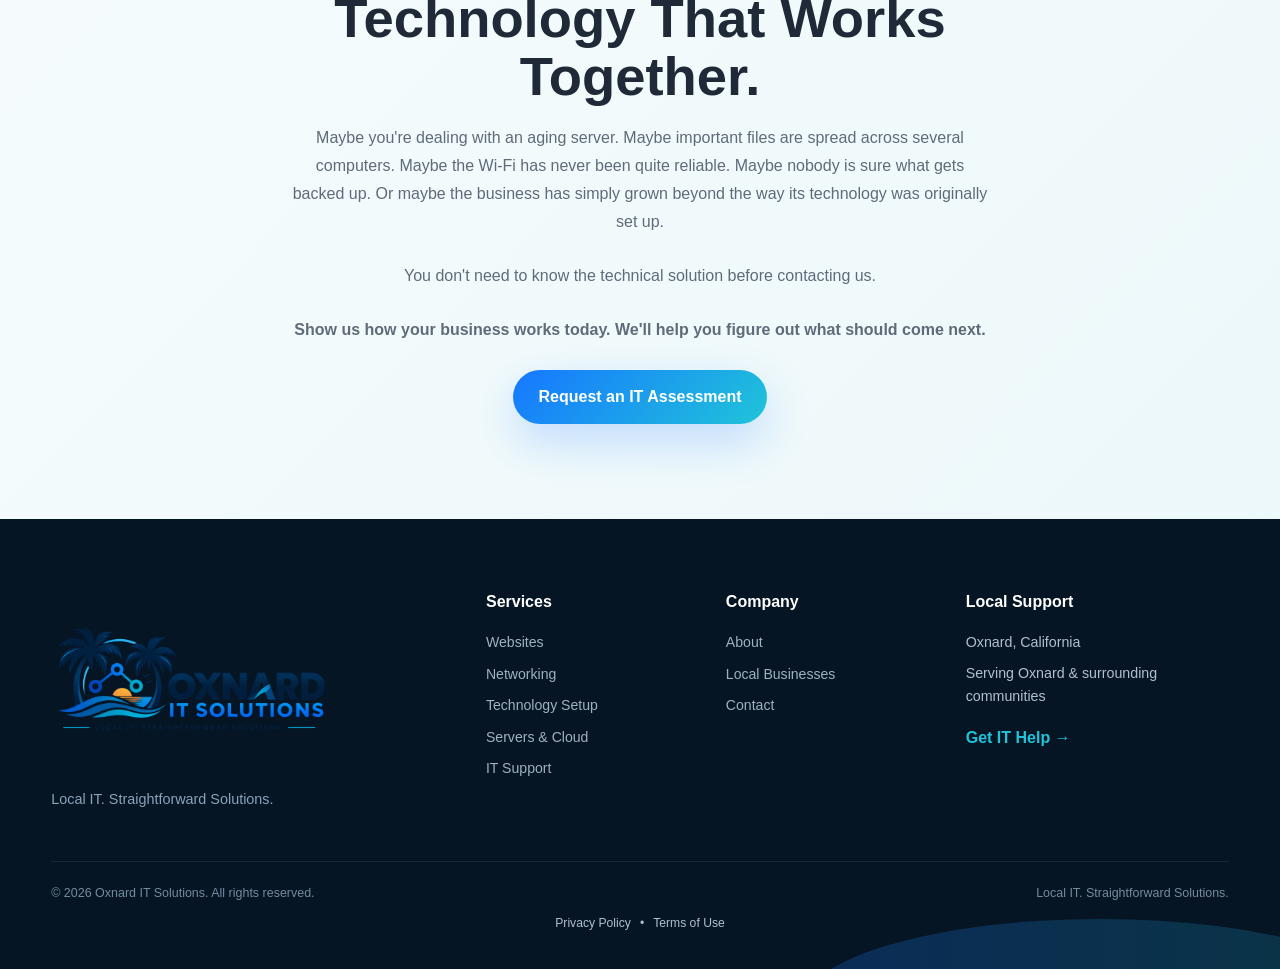
<file: modernize.html>
<!DOCTYPE html>
<html lang="en">
<head>
    <script async src="https://www.googletagmanager.com/gtm.js?id=GTM-TKZCV3LP"></script>
    <script>
        window.dataLayer = window.dataLayer || [];
        function gtag(){dataLayer.push(arguments);}
        gtag('js', new Date());
    </script>
    <meta charset="UTF-8">
    <meta name="viewport" content="width=device-width, initial-scale=1.0">

    <title>Modernize Your Business IT | Oxnard IT Solutions</title>

    <meta
        name="description"
        content="Modernize your business technology with centralized files, managed networking, secure cloud infrastructure, backups, monitoring, and ongoing local IT support from Oxnard IT Solutions."
    >

    <link rel="icon" type="image/png" href="/images/logo-icon.png">
    <link rel="stylesheet" href="/css/style.css">
</head>

<body>

    <!-- =====================================================
         HEADER
    ====================================================== -->
    <header class="site-header">

        <div class="container nav-container">

            <a href="index.html" class="brand">
                <img
                    src="/images/logo-horizontal.png"
                    alt="Oxnard IT Solutions"
                    class="nav-logo"
                >
            </a>

            <button
                class="menu-toggle"
                id="menuToggle"
                type="button"
                aria-label="Open navigation menu"
                aria-expanded="false"
                aria-controls="mainNav"
            >
                <span></span>
                <span></span>
                <span></span>
            </button>

            <nav class="main-nav" id="mainNav">

                <a href="index.html">Home</a>
                <a href="services.html">Services</a>
                <a href="modernize.html" class="active">Managed IT</a>
                <a href="about.html">About</a>
                <a href="index.html#local-businesses">Local Businesses</a>
                <a href="contact.html">Contact</a>

                <a href="contact.html" class="nav-cta">
                    Get IT Help
                </a>

            </nav>

        </div>

    </header>


    <main>

    <!-- =====================================================
         HERO
         ===================================================== -->

    <section class="modernize-hero">

        <div class="container">

            <div class="modernize-hero-content">

                <p class="section-kicker">
                    MANAGED IT FOR GROWING BUSINESSES
                </p>

                <h1>
                    Bring Your Business Technology Together
                </h1>

                <p class="modernize-hero-tagline">
                    Reliable systems.
                    Centralized resources.
                    Ongoing IT management.
                </p>

                <p class="modernize-hero-description">
                    As a business grows, technology often grows
                    with it one computer, application, network
                    device, shared folder, and cloud service at
                    a time.
                </p>

                <p class="modernize-hero-description">
                    Oxnard IT Solutions helps bring those pieces
                    together into a technology environment that
                    is easier to understand, protect, support,
                    and manage.
                </p>

                <div class="modernize-hero-actions">

                    <a
                        href="contact.html"
                        class="btn btn-primary"
                    >
                        Request an IT Assessment
                    </a>

                    <a
                        href="#managed-it-blueprint"
                        class="btn btn-secondary"
                    >
                        See How It Works
                    </a>

                </div>

            </div>

        </div>

    </section>


    <!-- =====================================================
         THE PROBLEM
         ===================================================== -->

    <section class="modernize-problem">

        <div class="container">

            <div class="modernize-problem-grid">

                <div>

                    <p class="section-kicker">
                        WHEN TECHNOLOGY GROWS WITHOUT A PLAN
                    </p>

                    <h2>
                        Has your technology become harder to manage
                        as your business has grown?
                    </h2>

                </div>


                <div class="modernize-problem-copy">

                    <p>
                        Maybe important files are spread across
                        employee computers. A critical application
                        depends on one aging PC or server. Wi-Fi and
                        network equipment have been added over the
                        years without a clear plan. Accounts are
                        shared. Backups exist, but nobody is
                        completely sure what is protected or how
                        recovery would work.
                    </p>

                    <p>
                        Your business may have simply outgrown the
                        way its technology was originally set up.
                    </p>

                    <p>
                        Oxnard IT Solutions helps local businesses
                        organize, improve, and manage the technology
                        they depend on, from networks and centralized
                        files to supported cloud infrastructure,
                        backups, monitoring, and ongoing IT support.
                    </p>

                </div>

            </div>

        </div>

    </section>


    <!-- =====================================================
         BUSINESS IT BLUEPRINT
         ===================================================== -->

    <section
        class="modernize-blueprint-section"
        id="managed-it-blueprint"
    >

        <div class="container">

            <div class="section-heading modernize-centered">

                <p class="section-kicker">
                    THE BIG PICTURE
                </p>

                <h2>
                    From Disconnected Technology
                    to Managed IT
                </h2>

                <p>
                    The goal is not to add technology for the sake
                    of technology. The goal is to make the systems
                    your business depends on easier to manage,
                    support, protect, and grow.
                </p>

            </div>


            <div class="modernize-blueprint">


                <!-- YOUR BUSINESS -->

                <article class="blueprint-node">

                    <div class="blueprint-icon">
                        🏢
                    </div>

                    <span class="blueprint-label">
                        YOUR BUSINESS
                    </span>

                    <h3>
                        Office Technology
                    </h3>

                    <ul>
                        <li>Computers</li>
                        <li>Printers</li>
                        <li>Wi-Fi</li>
                        <li>Business Devices</li>
                    </ul>

                </article>


                <div
                    class="blueprint-connector"
                    aria-hidden="true"
                >
                    <span>→</span>
                </div>


                <!-- SECURELY CONNECTED -->

                <article class="blueprint-node">

                    <div class="blueprint-icon">
                        🛡️
                    </div>

                    <span class="blueprint-label">
                        SECURELY CONNECTED
                    </span>

                    <h3>
                        Business Network
                    </h3>

                    <p>
                        Managed networking, Wi-Fi, firewalling,
                        and secure connectivity designed around
                        your environment.
                    </p>

                </article>


                <div
                    class="blueprint-connector"
                    aria-hidden="true"
                >
                    <span>→</span>
                </div>


                <!-- CENTRALIZED SERVICES -->

                <article
                    class="blueprint-node blueprint-node-featured"
                >

                    <div class="blueprint-icon">
                        ⚙️
                    </div>

                    <span class="blueprint-label">
                        CENTRALIZED SERVICES
                    </span>

                    <h3>
                        Business Infrastructure
                    </h3>

                    <ul class="blueprint-feature-list">

                        <li>
                            <span>📁</span>
                            Centralized Files
                        </li>

                        <li>
                            <span>⚙️</span>
                            Business Applications
                        </li>

                        <li>
                            <span>👥</span>
                            Identity & Access
                        </li>

                        <li>
                            <span>💾</span>
                            Backup & Recovery
                        </li>

                    </ul>

                </article>


                <div
                    class="blueprint-connector"
                    aria-hidden="true"
                >
                    <span>→</span>
                </div>


                <!-- MANAGEMENT -->

                <article class="blueprint-node">

                    <div class="blueprint-icon">
                        🛠️
                    </div>

                    <span class="blueprint-label">
                        MANAGED BY OXNARD IT SOLUTIONS
                    </span>

                    <h3>
                        Ongoing Management
                    </h3>

                    <ul>
                        <li>Monitoring</li>
                        <li>Maintenance</li>
                        <li>Support</li>
                        <li>Documentation</li>
                    </ul>

                </article>

            </div>


            <div class="blueprint-money-line">

                <strong>
                    You focus on your business.
                    We manage the technology behind it.
                </strong>

            </div>

        </div>

    </section>


    <!-- =====================================================
         CONTROL SECTION
         ===================================================== -->

    <section class="modernize-problem">

        <div class="container">

            <div class="section-heading modernize-centered">

                <p class="section-kicker">
                    ORGANIZED TECHNOLOGY
                </p>

                <h2>
                    Less Technology Chaos.
                    More Control.
                </h2>

                <p>
                    You don't need to become an IT expert to run
                    a well-managed business. You need technology
                    that has a clear purpose, clear ownership,
                    and a plan behind it.
                </p>

            </div>


            <div class="modernize-service-grid">

                <article class="modernize-service-card">

                    <span>📁</span>

                    <h3>
                        Know Where Your Information Lives
                    </h3>

                    <p>
                        Important business information should not
                        depend on someone remembering which
                        computer, folder, or drive contains it.
                    </p>

                </article>


                <article class="modernize-service-card">

                    <span>👥</span>

                    <h3>
                        Know Who Has Access
                    </h3>

                    <p>
                        Access to business resources should be
                        understandable and manageable as employees
                        and responsibilities change.
                    </p>

                </article>


                <article class="modernize-service-card">

                    <span>⚙️</span>

                    <h3>
                        Know What Your Business Depends On
                    </h3>

                    <p>
                        Critical applications, servers, network
                        equipment, and services should not remain
                        mystery boxes nobody wants to touch.
                    </p>

                </article>


                <article class="modernize-service-card">

                    <span>💾</span>

                    <h3>
                        Know What's Protected
                    </h3>

                    <p>
                        Backups matter most when something goes
                        wrong. Protection and recovery should be
                        defined rather than assumed.
                    </p>

                </article>


                <article class="modernize-service-card">

                    <span>📋</span>

                    <h3>
                        Know How It's Set Up
                    </h3>

                    <p>
                        Networks, infrastructure, and supported
                        systems should be documented so important
                        knowledge does not exist only in someone's
                        memory.
                    </p>

                </article>


                <article class="modernize-service-card">

                    <span>🛠️</span>

                    <h3>
                        Know Who's Responsible
                    </h3>

                    <p>
                        When technology needs attention, your
                        business should know who is responsible
                        for managing the supported environment.
                    </p>

                </article>

            </div>

        </div>

    </section>


    <!-- =====================================================
         BEFORE / BETTER MANAGED
         ===================================================== -->

    <section class="modernize-examples">

        <div class="container">

            <div class="section-heading modernize-centered">

                <p class="section-kicker">
                    PRACTICAL IMPROVEMENTS
                </p>

                <h2>
                    What Could Better Business IT Look Like?
                </h2>

                <p>
                    Improving your IT does not mean replacing
                    everything. It means addressing the parts of
                    your environment creating risk, confusion,
                    downtime, or unnecessary work.
                </p>

            </div>


            <div class="modernize-example-grid">


                <!-- FILES -->

                <article class="modernize-example-card">

                    <div class="example-icon">
                        📁
                    </div>

                    <h3>
                        Files Everywhere?
                    </h3>

                    <div class="example-before">

                        <span>TODAY</span>

                        <p>
                            Documents are scattered across individual
                            computers, shared folders, USB drives,
                            and miscellaneous locations.
                        </p>

                    </div>

                    <div class="example-after">

                        <span>BETTER MANAGED</span>

                        <p>
                            Centralized business files with organized
                            access, defined permissions, backups,
                            and ongoing management.
                        </p>

                    </div>

                </article>


                <!-- NETWORK -->

                <article class="modernize-example-card">

                    <div class="example-icon">
                        🌐
                    </div>

                    <h3>
                        Network Problems?
                    </h3>

                    <div class="example-before">

                        <span>TODAY</span>

                        <p>
                            Wi-Fi problems keep returning, equipment
                            has been added over time, documentation
                            is limited, and responsibility for the
                            network is unclear.
                        </p>

                    </div>

                    <div class="example-after">

                        <span>BETTER MANAGED</span>

                        <p>
                            A properly designed and documented
                            business network with appropriate Wi-Fi,
                            switching, firewalling, secure
                            connectivity, and ongoing management.
                        </p>

                    </div>

                </article>


                <!-- ONE COMPUTER -->

                <article class="modernize-example-card">

                    <div class="example-icon">
                        🖥️
                    </div>

                    <h3>
                        Everything Depends on One Computer?
                    </h3>

                    <div class="example-before">

                        <span>TODAY</span>

                        <p>
                            A critical application, shared files,
                            or important business process depends
                            on one aging computer or server in
                            the office.
                        </p>

                    </div>

                    <div class="example-after">

                        <span>BETTER MANAGED</span>

                        <p>
                            We evaluate what the existing system
                            does, determine what should remain local,
                            and identify what may be appropriate for
                            managed server or cloud infrastructure.
                        </p>

                    </div>

                </article>


                <!-- APPLICATIONS -->

                <article class="modernize-example-card">

                    <div class="example-icon">
                        ⚙️
                    </div>

                    <h3>
                        Business Application Problems?
                    </h3>

                    <div class="example-before">

                        <span>TODAY</span>

                        <p>
                            A critical application depends on aging,
                            poorly understood, or poorly managed
                            infrastructure.
                        </p>

                    </div>

                    <div class="example-after">

                        <span>BETTER MANAGED</span>

                        <p>
                            Supported applications run on
                            infrastructure selected around their
                            actual requirements, whether local,
                            cloud-based, or a combination of both.
                        </p>

                    </div>

                </article>


                <!-- IDENTITY -->

                <article class="modernize-example-card">

                    <div class="example-icon">
                        👥
                    </div>

                    <h3>
                        Growing Employee Access?
                    </h3>

                    <div class="example-before">

                        <span>TODAY</span>

                        <p>
                            Shared accounts and growing teams make
                            it increasingly difficult to understand
                            who should have access to business
                            resources.
                        </p>

                    </div>

                    <div class="example-after">

                        <span>BETTER MANAGED</span>

                        <p>
                            Centralized identity, accounts, and
                            permissions when the business actually
                            needs them.
                        </p>

                    </div>

                </article>


                <!-- BACKUPS -->

                <article class="modernize-example-card">

                    <div class="example-icon">
                        💾
                    </div>

                    <h3>
                        "We Think It's Backed Up"
                    </h3>

                    <div class="example-before">

                        <span>TODAY</span>

                        <p>
                            Nobody is quite sure what is protected
                            or what would happen if important
                            business information disappeared.
                        </p>

                    </div>

                    <div class="example-after">

                        <span>BETTER MANAGED</span>

                        <p>
                            Defined backup and recovery processes
                            that are monitored, documented, and
                            designed around the systems being
                            protected.
                        </p>

                    </div>

                </article>


                <!-- REACTIVE SUPPORT -->

                <article class="modernize-example-card">

                    <div class="example-icon">
                        🔧
                    </div>

                    <h3>
                        Calling IT Only When Something Breaks?
                    </h3>

                    <div class="example-before">

                        <span>TODAY</span>

                        <p>
                            Technology receives attention only
                            after something stops working.
                        </p>

                    </div>

                    <div class="example-after">

                        <span>BETTER MANAGED</span>

                        <p>
                            Ongoing monitoring, maintenance,
                            documentation, support, and infrastructure
                            management from a local technology
                            partner.
                        </p>

                    </div>

                </article>

            </div>

        </div>

    </section>


    <!-- =====================================================
         SERVICES
         ===================================================== -->

    <section class="modernize-services">

        <div class="container">

            <div class="section-heading modernize-centered">

                <p class="section-kicker">
                    BUILT AROUND YOUR BUSINESS
                </p>

                <h2>
                    Choose What Your Business Needs
                </h2>

                <p>
                    <strong>
                        Not every business needs every service.
                    </strong>
                    We start by understanding how your business
                    operates, identify what is creating problems,
                    and design a solution around what you
                    actually need.
                </p>

            </div>


            <div class="modernize-service-grid">

                <article class="modernize-service-card">
                    <span>📁</span>
                    <h3>Centralized File Services</h3>
                    <p>
                        Organized company files, access,
                        permissions, backup, and management.
                    </p>
                </article>

                <article class="modernize-service-card">
                    <span>⚙️</span>
                    <h3>Managed Application Infrastructure</h3>
                    <p>
                        Managed local or cloud infrastructure for
                        supported business applications.
                    </p>
                </article>

                <article class="modernize-service-card">
                    <span>👥</span>
                    <h3>Identity & Access</h3>
                    <p>
                        Centralized account and resource access
                        management when appropriate.
                    </p>
                </article>

                <article class="modernize-service-card">
                    <span>🌐</span>
                    <h3>Managed Network</h3>
                    <p>
                        Business Wi-Fi, switching, firewalling,
                        connectivity, and documentation.
                    </p>
                </article>

                <article class="modernize-service-card">
                    <span>☁️</span>
                    <h3>Managed Cloud Infrastructure</h3>
                    <p>
                        Supported cloud servers and services where
                        cloud hosting is appropriate for the
                        business.
                    </p>
                </article>

                <article class="modernize-service-card">
                    <span>💾</span>
                    <h3>Backup & Recovery</h3>
                    <p>
                        Defined protection and recovery processes
                        for supported systems and business data.
                    </p>
                </article>

                <article class="modernize-service-card">
                    <span>🛠️</span>
                    <h3>Managed IT Support</h3>
                    <p>
                        Ongoing support for employees and supported
                        business technology.
                    </p>
                </article>

            </div>

        </div>

    </section>


    <!-- =====================================================
         PRICING
         ===================================================== -->

    <section class="managed-pricing">

        <div class="container">

            <div class="section-heading modernize-centered">

                <p class="section-kicker">
                    SIMPLE STARTING POINTS
                </p>

                <h2>
                    Managed Services Pricing
                </h2>

                <p>
                    Every business environment is different.
                    These starting prices provide a clear baseline
                    before we assess your users, systems,
                    infrastructure, and support requirements.
                </p>

            </div>


            <div class="managed-pricing-grid">


                <!-- MANAGED IT -->

                <article
                    class="managed-pricing-card managed-pricing-featured"
                >

                    <div class="managed-pricing-heading">

                        <span class="managed-pricing-icon">
                            🛠️
                        </span>

                        <div>

                            <p class="managed-pricing-label">
                                MANAGED IT SERVICES
                            </p>

                            <h3>
                                Ongoing Business IT Management
                            </h3>

                        </div>

                    </div>


                    <div class="managed-price">

                        <span class="managed-price-prefix">
                            Starting at
                        </span>

                        <div>

                            <strong>
                                $139
                            </strong>

                            <span>
                                / user / month
                            </span>

                        </div>

                    </div>


                    <p class="managed-pricing-description">
                        Ongoing IT support and management designed
                        around your business, users, network, and
                        technology environment.
                    </p>


                    <ul class="managed-pricing-list">

                        <li>Ongoing IT support</li>

                        <li>
                            Supported user and device management
                        </li>

                        <li>
                            Network and infrastructure oversight
                        </li>

                        <li>
                            Monitoring and routine maintenance
                        </li>

                        <li>
                            Documentation and technology guidance
                        </li>

                    </ul>


                    <div class="managed-price-note">

                        <strong>
                            Pricing is finalized after assessment.
                        </strong>

                        <p>
                            Final pricing is determined after
                            reviewing your users, devices,
                            infrastructure, support requirements,
                            security needs, and current technology
                            environment.
                        </p>

                    </div>


                    <a
                        href="contact.html"
                        class="btn btn-primary managed-price-button"
                    >
                        Request an IT Assessment
                    </a>

                </article>


                <!-- CLOUD -->

                <article class="managed-pricing-card">

                    <div class="managed-pricing-heading">

                        <span class="managed-pricing-icon">
                            ☁️
                        </span>

                        <div>

                            <p class="managed-pricing-label">
                                MANAGED CLOUD INFRASTRUCTURE
                            </p>

                            <h3>
                                Ongoing Cloud Server Management
                            </h3>

                        </div>

                    </div>


                    <div class="managed-price">

                        <span class="managed-price-prefix">
                            Starting at
                        </span>

                        <div>

                            <strong>
                                $199
                            </strong>

                            <span>
                                / server / month
                            </span>

                        </div>

                    </div>


                    <p class="managed-pricing-description">
                        Ongoing management of supported cloud server
                        infrastructure, including monitoring and
                        routine administration based on your
                        environment.
                    </p>


                    <ul class="managed-pricing-list">

                        <li>Server monitoring</li>

                        <li>Routine administration</li>

                        <li>Operating-system maintenance</li>

                        <li>Infrastructure documentation</li>

                        <li>
                            Ongoing management of supported services
                        </li>

                    </ul>


                    <div class="managed-price-note">

                        <strong>
                            Infrastructure costs are separate.
                        </strong>

                        <p>
                            Cloud usage, software licenses, hardware,
                            projects, migrations, and onboarding are
                            quoted separately unless specifically
                            included in your service agreement.
                        </p>

                    </div>


                    <a
                        href="contact.html"
                        class="btn btn-secondary managed-price-button"
                    >
                        Discuss Your Infrastructure
                    </a>

                </article>

            </div>


            <div class="managed-pricing-footer">

                <strong>
                    Not every business needs the same IT plan.
                </strong>

                <p>
                    We assess your current environment first,
                    identify what needs ongoing management, and
                    recommend a level of service appropriate for
                    your business.
                </p>

            </div>

        </div>

    </section>


    <!-- =====================================================
         JOURNEY
         ===================================================== -->

    <section class="modernize-journey">

        <div class="container">

            <div class="section-heading modernize-centered">

                <p class="section-kicker">
                    A PRACTICAL PATH FORWARD
                </p>

                <h2>
                    Start With What You Have.
                    Improve What Matters.
                </h2>

            </div>


            <div class="journey-track">


                <article class="journey-step">

                    <span class="journey-number">
                        1
                    </span>

                    <div>

                        <h3>
                            Understand
                        </h3>

                        <p>
                            Learn how your business currently uses
                            its network, computers, files,
                            applications, accounts, backups, and
                            other technology.
                        </p>

                    </div>

                </article>


                <article class="journey-step">

                    <span class="journey-number">
                        2
                    </span>

                    <div>

                        <h3>
                            Organize
                        </h3>

                        <p>
                            Identify disconnected systems,
                            unnecessary complexity, aging
                            infrastructure, and gaps in responsibility
                            or documentation.
                        </p>

                    </div>

                </article>


                <article class="journey-step">

                    <span class="journey-number">
                        3
                    </span>

                    <div>

                        <h3>
                            Improve
                        </h3>

                        <p>
                            Centralize, replace, or improve the
                            systems creating problems using
                            appropriate network, server, cloud,
                            backup, or access solutions.
                        </p>

                    </div>

                </article>


                <article class="journey-step">

                    <span class="journey-number">
                        4
                    </span>

                    <div>

                        <h3>
                            Manage
                        </h3>

                        <p>
                            Oxnard IT Solutions monitors,
                            maintains, documents, and supports the
                            technology we're responsible for.
                        </p>

                    </div>

                </article>


                <article class="journey-step">

                    <span class="journey-number">
                        5
                    </span>

                    <div>

                        <h3>
                            Grow
                        </h3>

                        <p>
                            Your technology environment can evolve
                            as users, locations, applications, and
                            business requirements change.
                        </p>

                    </div>

                </article>

            </div>

        </div>

    </section>


    <!-- =====================================================
         MANAGED IT
         ===================================================== -->

    <section class="managed-it-section">

        <div class="container">

            <div class="managed-it-panel">

                <div>

                    <p class="section-kicker">
                        ONGOING SUPPORT
                    </p>

                    <h2>
                        Don't Need an IT Department?
                        Get an IT Partner.
                    </h2>

                    <p>
                        Many growing businesses reach a point where
                        technology has become too important to manage
                        casually, but hiring dedicated internal IT
                        staff still doesn't make sense.
                    </p>

                    <p>
                        Oxnard IT Solutions provides a local
                        technology partner who can understand your
                        environment, support your team, manage the
                        infrastructure we're responsible for, and
                        help your technology evolve alongside your
                        business.
                    </p>

                    <p>
                        Instead of waiting until something breaks,
                        you have someone who already understands
                        how your supported systems fit together.
                    </p>

                </div>


                <div class="managed-it-options">

                    <div>
                        <span>🛠️</span>
                        <strong>Managed IT</strong>
                    </div>

                    <div>
                        <span>🌐</span>
                        <strong>Managed Network</strong>
                    </div>

                    <div>
                        <span>☁️</span>
                        <strong>Managed Cloud</strong>
                    </div>

                </div>

            </div>

        </div>

    </section>


    <!-- =====================================================
         FINAL CTA
         ===================================================== -->

    <section class="modernize-final-cta">

        <div class="container">

            <div class="modernize-final-cta-inner">

                <p class="section-kicker">
                    LET'S BUILD THE RIGHT PLAN
                </p>

                <h2>
                    Your Business Doesn't Need More Technology.
                    It Needs Technology That Works Together.
                </h2>

                <p>
                    Maybe you're dealing with an aging server.
                    Maybe important files are spread across several
                    computers. Maybe the Wi-Fi has never been quite
                    reliable. Maybe nobody is sure what gets backed
                    up. Or maybe the business has simply grown
                    beyond the way its technology was originally
                    set up.
                </p>

                <p>
                    You don't need to know the technical solution
                    before contacting us.
                </p>

                <p>
                    <strong>
                        Show us how your business works today.
                        We'll help you figure out what should
                        come next.
                    </strong>
                </p>

                <a
                    href="contact.html"
                    class="btn btn-primary"
                >
                    Request an IT Assessment
                </a>

            </div>

        </div>

    </section>

</main>


    <!-- =====================================================
         FOOTER
    ====================================================== -->
    <footer class="site-footer">

        <div class="container footer-grid">

            <div class="footer-brand">

                <img
                    src="/images/logo-horizontal.png"
                    alt="Oxnard IT Solutions"
                    class="footer-logo"
                >

                <p>
                    Local IT. Straightforward Solutions.
                </p>

            </div>


            <div class="footer-links">

                <h4>Services</h4>

                <a href="services.html">Websites</a>
                <a href="services.html">Networking</a>
                <a href="services.html">Technology Setup</a>
                <a href="services.html">Servers & Cloud</a>
                <a href="services.html">IT Support</a>

            </div>


            <div class="footer-links">

                <h4>Company</h4>

                <a href="about.html">About</a>

                <a href="index.html#local-businesses">
                    Local Businesses
                </a>

                <a href="contact.html">
                    Contact
                </a>

            </div>


            <div class="footer-contact">

                <h4>Local Support</h4>

                <p>
                    Oxnard, California
                </p>

                <p>
                    Serving Oxnard & surrounding communities
                </p>

                <a href="contact.html">
                    Get IT Help →
                </a>

            </div>

        </div>


        <div class="container footer-bottom">

            <p>
                © <span id="currentYear">2026</span>
                Oxnard IT Solutions. All rights reserved.
            </p>

            <span>
                Local IT. Straightforward Solutions.
            </span>

        </div>
        <div class="footer-legal">

            <a href="privacy.html">
                Privacy Policy
            </a>

            <span aria-hidden="true">•</span>

            <a href="terms.html">
                Terms of Use
            </a>

        </div>


        <div class="footer-wave"></div>

    </footer>


    <script src="/js/main.js"></script>

</body>
</html>
</file>
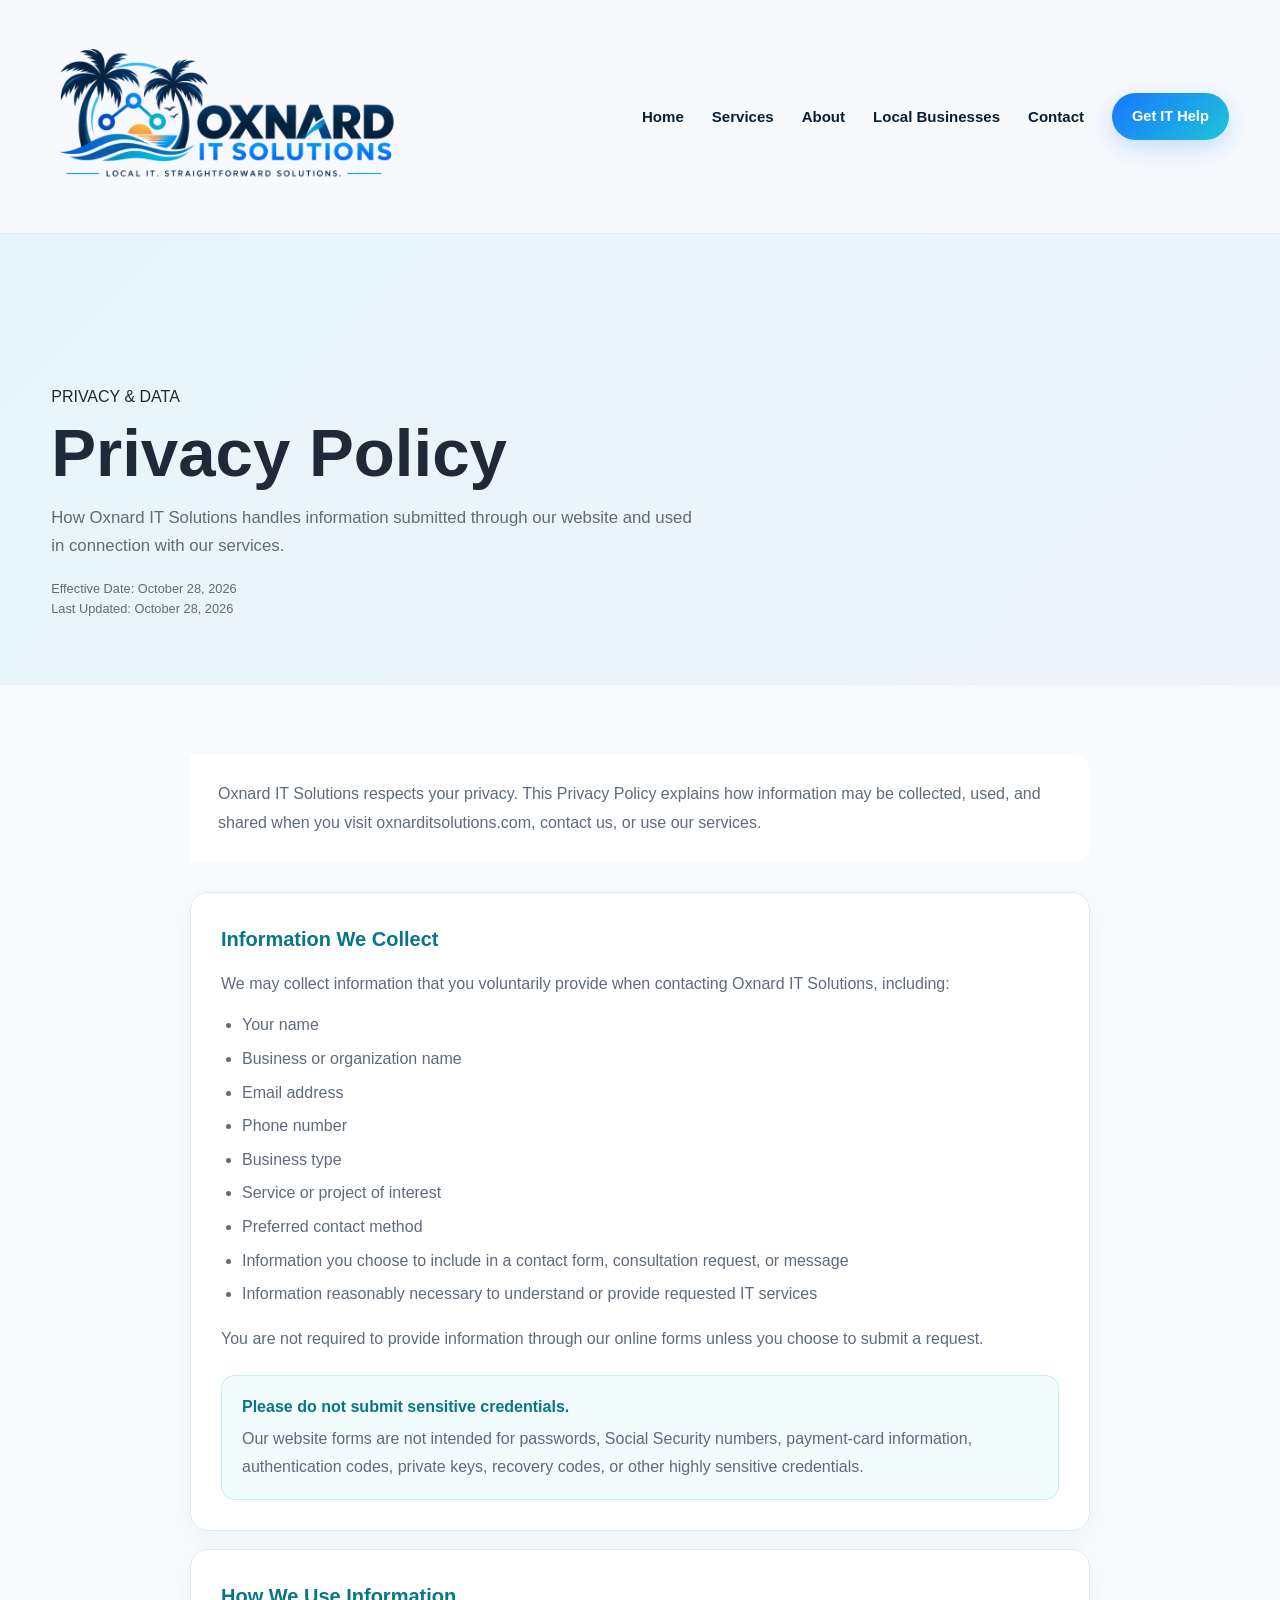
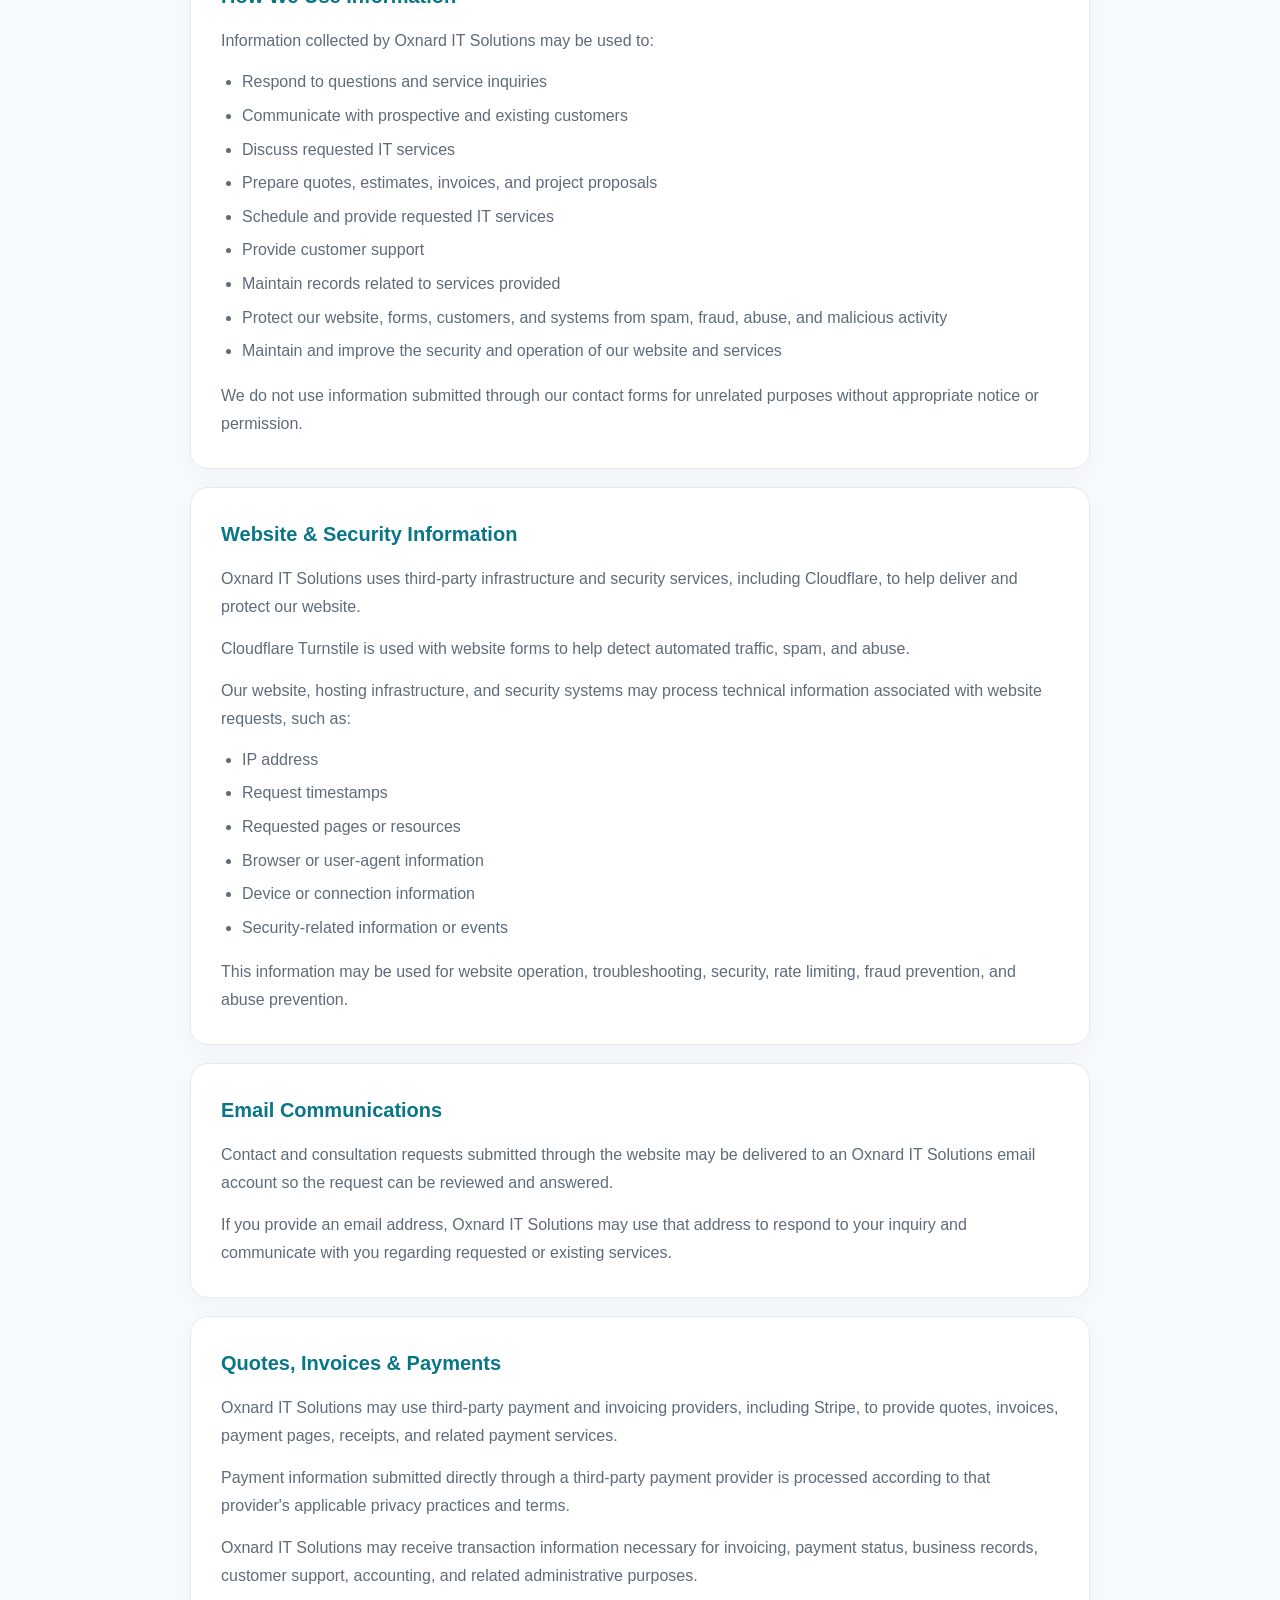
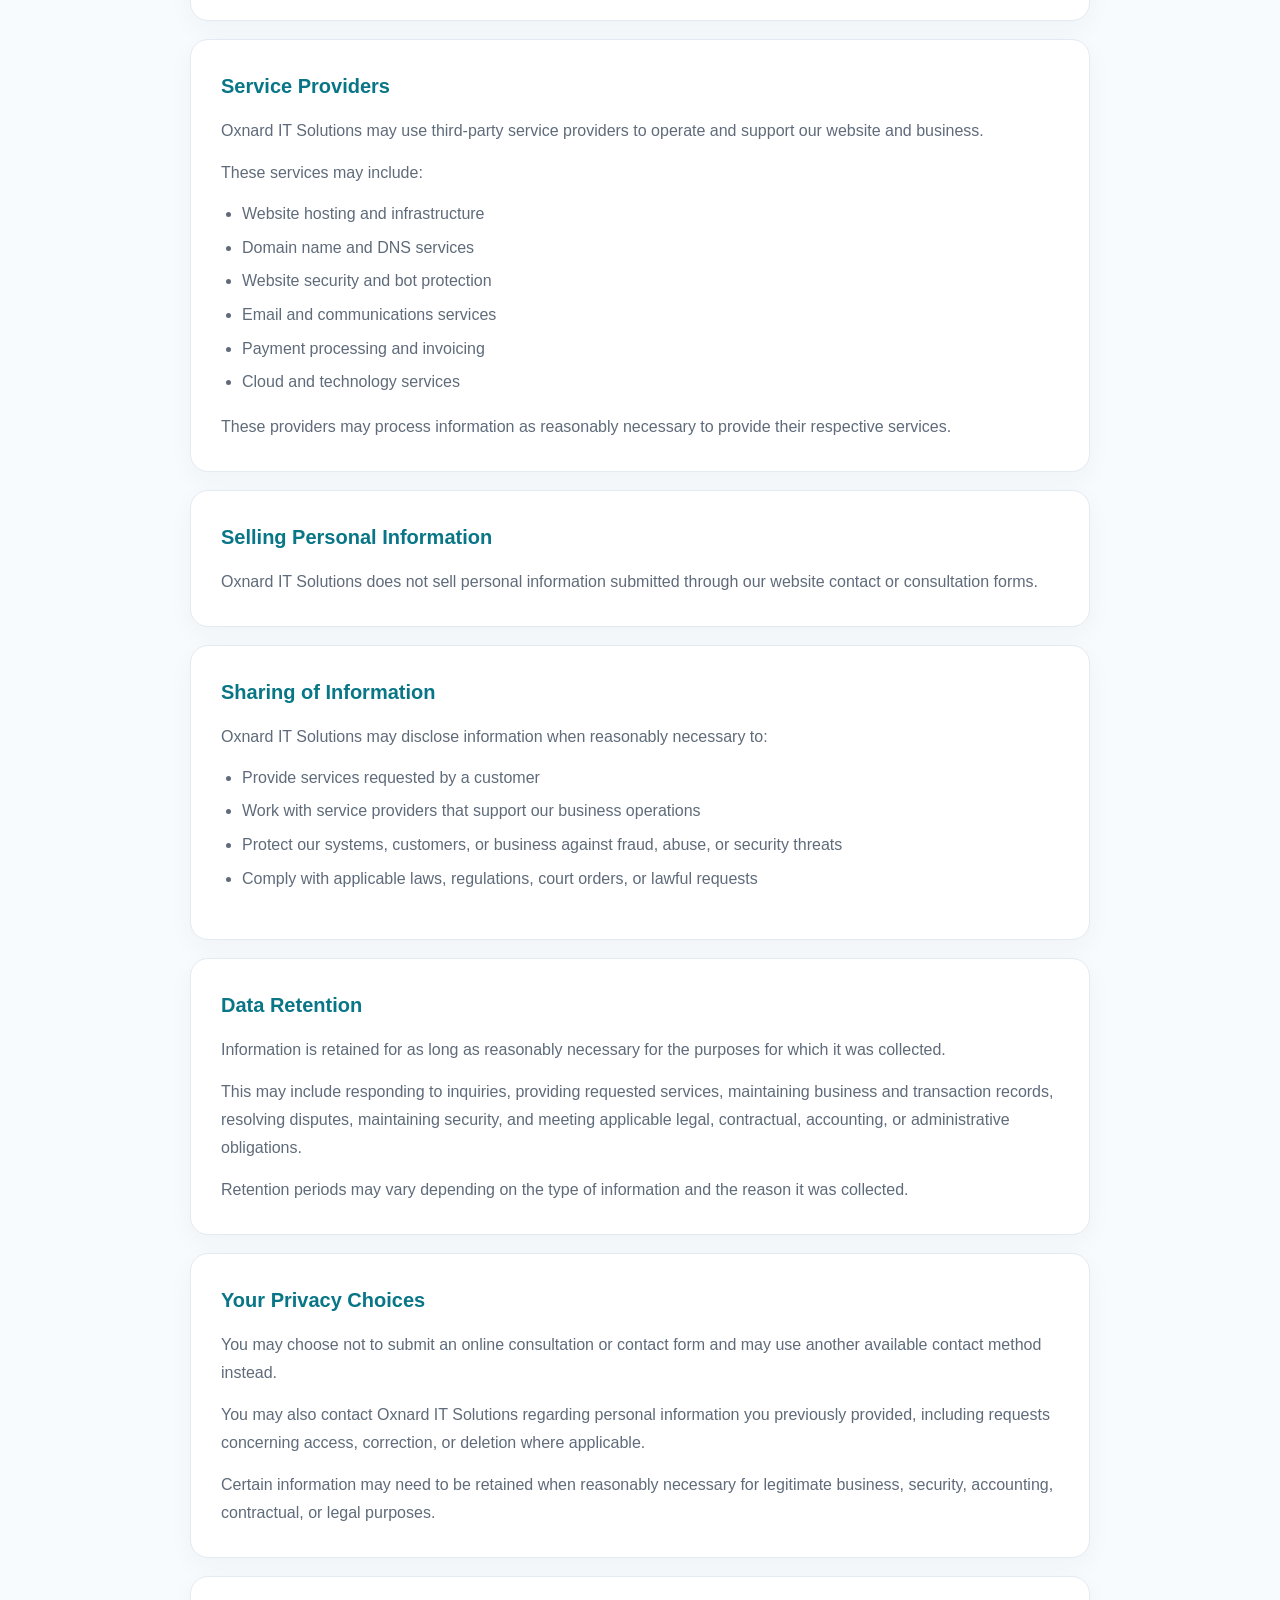
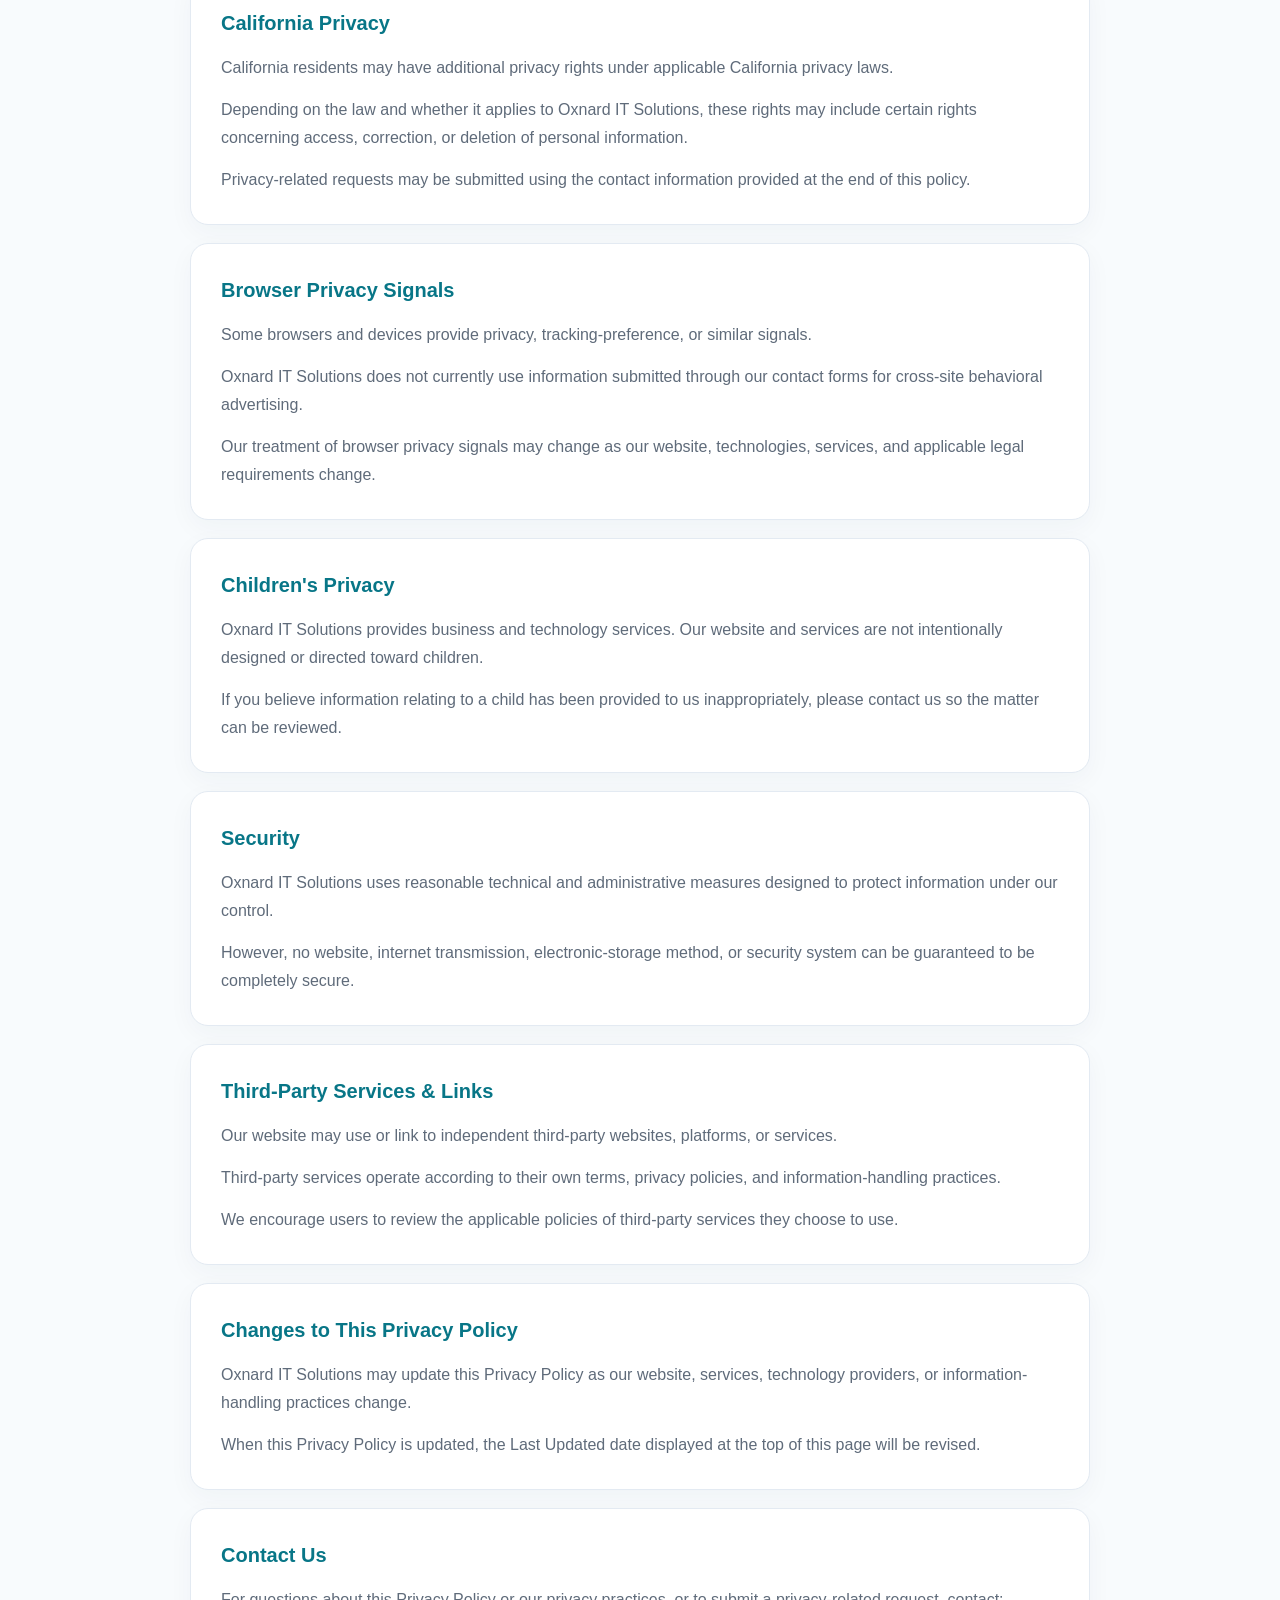
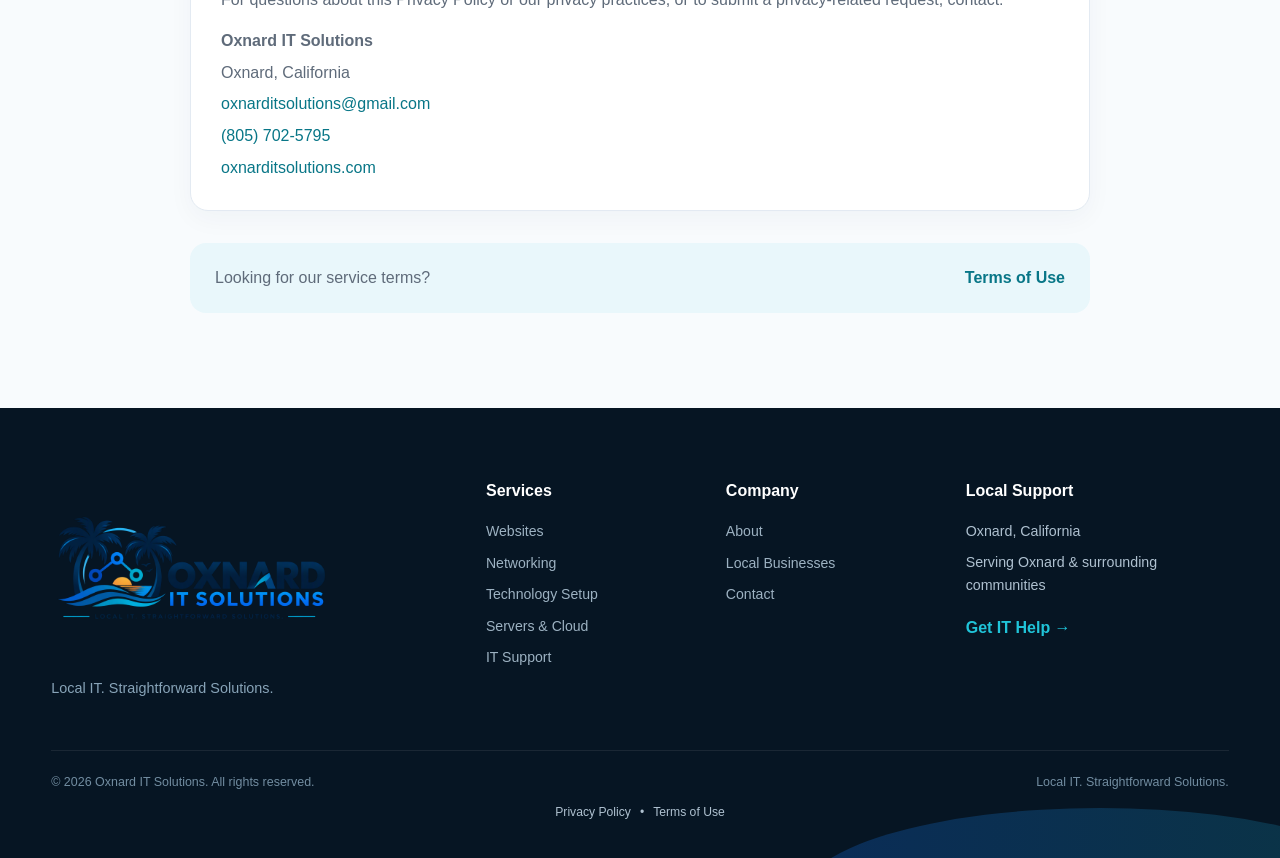
<file: privacy.html>
<!DOCTYPE html>
<html lang="en">
<head>
    <meta charset="UTF-8">
    <meta name="viewport" content="width=device-width, initial-scale=1.0">

    <title>Privacy | Oxnard IT Solutions</title>

    <meta
        name="description"
        content="Privacy of Use governing the Oxnard IT Solutions website and online consultation requests."
    >

    <link rel="icon" type="image/png" href="/images/logo-icon.png">
    <link rel="stylesheet" href="/css/style.css">
</head>

<body>

    <!-- =====================================================
         HEADER
    ====================================================== -->
    <header class="site-header">

        <div class="container nav-container">

            <a href="index.html" class="brand">

                <img
                    src="/images/logo-horizontal.png"
                    alt="Oxnard IT Solutions"
                    class="nav-logo"
                >

            </a>


            <button
                class="menu-toggle"
                id="menuToggle"
                type="button"
                aria-label="Open navigation menu"
                aria-expanded="false"
                aria-controls="mainNav"
            >
                <span></span>
                <span></span>
                <span></span>
            </button>


            <nav class="main-nav" id="mainNav">

                <a href="index.html">
                    Home
                </a>

                <a href="services.html">
                    Services
                </a>

                <a href="about.html">
                    About
                </a>

                <a href="index.html#local-businesses">
                    Local Businesses
                </a>

                <a href="contact.html">
                    Contact
                </a>

                <a href="contact.html" class="nav-cta">
                    Get IT Help
                </a>

            </nav>

        </div>

    </header>


    <main>

    <!-- =============================================
         PRIVACY POLICY HERO
         ============================================= -->

    <section class="legal-hero">

        <div class="container">

            <div class="legal-hero-content">

                <p class="section-kicker">
                    PRIVACY & DATA
                </p>

                <h1>
                    Privacy Policy
                </h1>

                <p class="legal-hero-text">
                    How Oxnard IT Solutions handles information
                    submitted through our website and used in
                    connection with our services.
                </p>

                <p class="legal-updated">
                    Effective Date: October 28, 2026<br>
                    Last Updated: October 28, 2026
                </p>

            </div>

        </div>

    </section>


    <!-- =============================================
         PRIVACY POLICY CONTENT
         ============================================= -->

    <section class="legal-section">

        <div class="container">

            <div class="legal-content">

                <div class="legal-intro">

                    <p>
                        Oxnard IT Solutions respects your privacy.
                        This Privacy Policy explains how information
                        may be collected, used, and shared when you
                        visit oxnarditsolutions.com, contact us, or
                        use our services.
                    </p>

                </div>


                <!-- INFORMATION WE COLLECT -->

                <article class="legal-card">

                    <h2>Information We Collect</h2>

                    <p>
                        We may collect information that you voluntarily
                        provide when contacting Oxnard IT Solutions,
                        including:
                    </p>

                    <ul>
                        <li>Your name</li>
                        <li>Business or organization name</li>
                        <li>Email address</li>
                        <li>Phone number</li>
                        <li>Business type</li>
                        <li>Service or project of interest</li>
                        <li>Preferred contact method</li>
                        <li>
                            Information you choose to include in
                            a contact form, consultation request,
                            or message
                        </li>
                        <li>
                            Information reasonably necessary to
                            understand or provide requested IT
                            services
                        </li>
                    </ul>

                    <p>
                        You are not required to provide information
                        through our online forms unless you choose
                        to submit a request.
                    </p>

                    <div class="legal-callout">

                        <strong>
                            Please do not submit sensitive credentials.
                        </strong>

                        <p>
                            Our website forms are not intended for
                            passwords, Social Security numbers,
                            payment-card information, authentication
                            codes, private keys, recovery codes, or
                            other highly sensitive credentials.
                        </p>

                    </div>

                </article>


                <!-- HOW INFORMATION IS USED -->

                <article class="legal-card">

                    <h2>How We Use Information</h2>

                    <p>
                        Information collected by Oxnard IT Solutions
                        may be used to:
                    </p>

                    <ul>
                        <li>Respond to questions and service inquiries</li>

                        <li>
                            Communicate with prospective and existing
                            customers
                        </li>

                        <li>
                            Discuss requested IT services
                        </li>

                        <li>
                            Prepare quotes, estimates, invoices,
                            and project proposals
                        </li>

                        <li>
                            Schedule and provide requested
                            IT services
                        </li>

                        <li>
                            Provide customer support
                        </li>

                        <li>
                            Maintain records related to services
                            provided
                        </li>

                        <li>
                            Protect our website, forms, customers,
                            and systems from spam, fraud, abuse,
                            and malicious activity
                        </li>

                        <li>
                            Maintain and improve the security and
                            operation of our website and services
                        </li>
                    </ul>

                    <p>
                        We do not use information submitted through
                        our contact forms for unrelated purposes
                        without appropriate notice or permission.
                    </p>

                </article>


                <!-- WEBSITE SECURITY -->

                <article class="legal-card">

                    <h2>Website & Security Information</h2>

                    <p>
                        Oxnard IT Solutions uses third-party
                        infrastructure and security services,
                        including Cloudflare, to help deliver and
                        protect our website.
                    </p>

                    <p>
                        Cloudflare Turnstile is used with website
                        forms to help detect automated traffic,
                        spam, and abuse.
                    </p>

                    <p>
                        Our website, hosting infrastructure, and
                        security systems may process technical
                        information associated with website requests,
                        such as:
                    </p>

                    <ul>
                        <li>IP address</li>
                        <li>Request timestamps</li>
                        <li>Requested pages or resources</li>
                        <li>Browser or user-agent information</li>
                        <li>Device or connection information</li>
                        <li>Security-related information or events</li>
                    </ul>

                    <p>
                        This information may be used for website
                        operation, troubleshooting, security,
                        rate limiting, fraud prevention, and
                        abuse prevention.
                    </p>

                </article>


                <!-- EMAIL -->

                <article class="legal-card">

                    <h2>Email Communications</h2>

                    <p>
                        Contact and consultation requests submitted
                        through the website may be delivered to an
                        Oxnard IT Solutions email account so the
                        request can be reviewed and answered.
                    </p>

                    <p>
                        If you provide an email address, Oxnard IT
                        Solutions may use that address to respond
                        to your inquiry and communicate with you
                        regarding requested or existing services.
                    </p>

                </article>


                <!-- PAYMENTS -->

                <article class="legal-card">

                    <h2>Quotes, Invoices & Payments</h2>

                    <p>
                        Oxnard IT Solutions may use third-party
                        payment and invoicing providers, including
                        Stripe, to provide quotes, invoices, payment
                        pages, receipts, and related payment services.
                    </p>

                    <p>
                        Payment information submitted directly
                        through a third-party payment provider is
                        processed according to that provider's
                        applicable privacy practices and terms.
                    </p>

                    <p>
                        Oxnard IT Solutions may receive transaction
                        information necessary for invoicing, payment
                        status, business records, customer support,
                        accounting, and related administrative
                        purposes.
                    </p>

                </article>


                <!-- SERVICE PROVIDERS -->

                <article class="legal-card">

                    <h2>Service Providers</h2>

                    <p>
                        Oxnard IT Solutions may use third-party
                        service providers to operate and support
                        our website and business.
                    </p>

                    <p>
                        These services may include:
                    </p>

                    <ul>
                        <li>Website hosting and infrastructure</li>
                        <li>Domain name and DNS services</li>
                        <li>Website security and bot protection</li>
                        <li>Email and communications services</li>
                        <li>Payment processing and invoicing</li>
                        <li>Cloud and technology services</li>
                    </ul>

                    <p>
                        These providers may process information
                        as reasonably necessary to provide their
                        respective services.
                    </p>

                </article>


                <!-- SELLING INFORMATION -->

                <article class="legal-card">

                    <h2>Selling Personal Information</h2>

                    <p>
                        Oxnard IT Solutions does not sell personal
                        information submitted through our website
                        contact or consultation forms.
                    </p>

                </article>


                <!-- SHARING -->

                <article class="legal-card">

                    <h2>Sharing of Information</h2>

                    <p>
                        Oxnard IT Solutions may disclose information
                        when reasonably necessary to:
                    </p>

                    <ul>
                        <li>
                            Provide services requested by a customer
                        </li>

                        <li>
                            Work with service providers that support
                            our business operations
                        </li>

                        <li>
                            Protect our systems, customers, or
                            business against fraud, abuse, or
                            security threats
                        </li>

                        <li>
                            Comply with applicable laws, regulations,
                            court orders, or lawful requests
                        </li>
                    </ul>

                </article>


                <!-- RETENTION -->

                <article class="legal-card">

                    <h2>Data Retention</h2>

                    <p>
                        Information is retained for as long as
                        reasonably necessary for the purposes for
                        which it was collected.
                    </p>

                    <p>
                        This may include responding to inquiries,
                        providing requested services, maintaining
                        business and transaction records, resolving
                        disputes, maintaining security, and meeting
                        applicable legal, contractual, accounting,
                        or administrative obligations.
                    </p>

                    <p>
                        Retention periods may vary depending on the
                        type of information and the reason it was
                        collected.
                    </p>

                </article>


                <!-- PRIVACY CHOICES -->

                <article class="legal-card">

                    <h2>Your Privacy Choices</h2>

                    <p>
                        You may choose not to submit an online
                        consultation or contact form and may use
                        another available contact method instead.
                    </p>

                    <p>
                        You may also contact Oxnard IT Solutions
                        regarding personal information you previously
                        provided, including requests concerning
                        access, correction, or deletion where
                        applicable.
                    </p>

                    <p>
                        Certain information may need to be retained
                        when reasonably necessary for legitimate
                        business, security, accounting, contractual,
                        or legal purposes.
                    </p>

                </article>


                <!-- CALIFORNIA PRIVACY -->

                <article class="legal-card">

                    <h2>California Privacy</h2>

                    <p>
                        California residents may have additional
                        privacy rights under applicable California
                        privacy laws.
                    </p>

                    <p>
                        Depending on the law and whether it applies
                        to Oxnard IT Solutions, these rights may
                        include certain rights concerning access,
                        correction, or deletion of personal
                        information.
                    </p>

                    <p>
                        Privacy-related requests may be submitted
                        using the contact information provided at
                        the end of this policy.
                    </p>

                </article>


                <!-- DO NOT TRACK -->

                <article class="legal-card">

                    <h2>Browser Privacy Signals</h2>

                    <p>
                        Some browsers and devices provide privacy,
                        tracking-preference, or similar signals.
                    </p>

                    <p>
                        Oxnard IT Solutions does not currently use
                        information submitted through our contact
                        forms for cross-site behavioral advertising.
                    </p>

                    <p>
                        Our treatment of browser privacy signals may
                        change as our website, technologies, services,
                        and applicable legal requirements change.
                    </p>

                </article>


                <!-- CHILDREN -->

                <article class="legal-card">

                    <h2>Children's Privacy</h2>

                    <p>
                        Oxnard IT Solutions provides business and
                        technology services. Our website and services
                        are not intentionally designed or directed
                        toward children.
                    </p>

                    <p>
                        If you believe information relating to a
                        child has been provided to us inappropriately,
                        please contact us so the matter can be
                        reviewed.
                    </p>

                </article>


                <!-- SECURITY -->

                <article class="legal-card">

                    <h2>Security</h2>

                    <p>
                        Oxnard IT Solutions uses reasonable technical
                        and administrative measures designed to
                        protect information under our control.
                    </p>

                    <p>
                        However, no website, internet transmission,
                        electronic-storage method, or security system
                        can be guaranteed to be completely secure.
                    </p>

                </article>


                <!-- THIRD PARTY -->

                <article class="legal-card">

                    <h2>Third-Party Services & Links</h2>

                    <p>
                        Our website may use or link to independent
                        third-party websites, platforms, or services.
                    </p>

                    <p>
                        Third-party services operate according to
                        their own terms, privacy policies, and
                        information-handling practices.
                    </p>

                    <p>
                        We encourage users to review the applicable
                        policies of third-party services they choose
                        to use.
                    </p>

                </article>


                <!-- POLICY CHANGES -->

                <article class="legal-card">

                    <h2>Changes to This Privacy Policy</h2>

                    <p>
                        Oxnard IT Solutions may update this Privacy
                        Policy as our website, services, technology
                        providers, or information-handling practices
                        change.
                    </p>

                    <p>
                        When this Privacy Policy is updated, the
                        Last Updated date displayed at the top of
                        this page will be revised.
                    </p>

                </article>


                <!-- CONTACT -->

                <article class="legal-card legal-contact-card">

                    <h2>Contact Us</h2>

                    <p>
                        For questions about this Privacy Policy or
                        our privacy practices, or to submit a
                        privacy-related request, contact:
                    </p>

                    <address>

                        <strong>
                            Oxnard IT Solutions
                        </strong>

                        <span>
                            Oxnard, California
                        </span>

                        <a href="mailto:oxnarditsolutions@gmail.com">
                            oxnarditsolutions@gmail.com
                        </a>

                        <a href="tel:+18057025795">
                            (805) 702-5795
                        </a>

                        <a href="https://oxnarditsolutions.com">
                            oxnarditsolutions.com
                        </a>

                    </address>

                </article>


                <!-- TERMS CROSS LINK -->

                <div class="legal-cross-link">

                    <span>
                        Looking for our service terms?
                    </span>

                    <a href="terms.html">
                        Terms of Use
                    </a>

                </div>

            </div>

        </div>

    </section>

</main>


    <!-- =====================================================
         FOOTER
    ====================================================== -->
    <footer class="site-footer">

        <div class="container footer-grid">


            <div class="footer-brand">

                <img
                    src="/images/logo-horizontal.png"
                    alt="Oxnard IT Solutions"
                    class="footer-logo"
                >

                <p>
                    Local IT. Straightforward Solutions.
                </p>

            </div>


            <div class="footer-links">

                <h4>Services</h4>

                <a href="services.html">
                    Websites
                </a>

                <a href="services.html">
                    Networking
                </a>

                <a href="services.html">
                    Technology Setup
                </a>

                <a href="services.html">
                    Servers & Cloud
                </a>

                <a href="services.html">
                    IT Support
                </a>

            </div>


            <div class="footer-links">

                <h4>Company</h4>

                <a href="about.html">
                    About
                </a>

                <a href="index.html#local-businesses">
                    Local Businesses
                </a>

                <a href="contact.html">
                    Contact
                </a>

            </div>


            <div class="footer-contact">

                <h4>
                    Local Support
                </h4>

                <p>
                    Oxnard, California
                </p>

                <p>
                    Serving Oxnard & surrounding communities
                </p>

                <a href="contact.html">
                    Get IT Help →
                </a>

            </div>

        </div>


        <div class="container footer-bottom">

            <p>
                © <span id="currentYear">2026</span>
                Oxnard IT Solutions. All rights reserved.
            </p>


            <span>
                Local IT. Straightforward Solutions.
            </span>

        </div>
        <div class="footer-legal">

            <a href="privacy.html">
                Privacy Policy
            </a>

            <span aria-hidden="true">•</span>

            <a href="terms.html">
                Terms of Use
            </a>

        </div>


        <div class="footer-wave"></div>

    </footer>


    <script src="/js/main.js"></script>

</body>
</html>
</file>
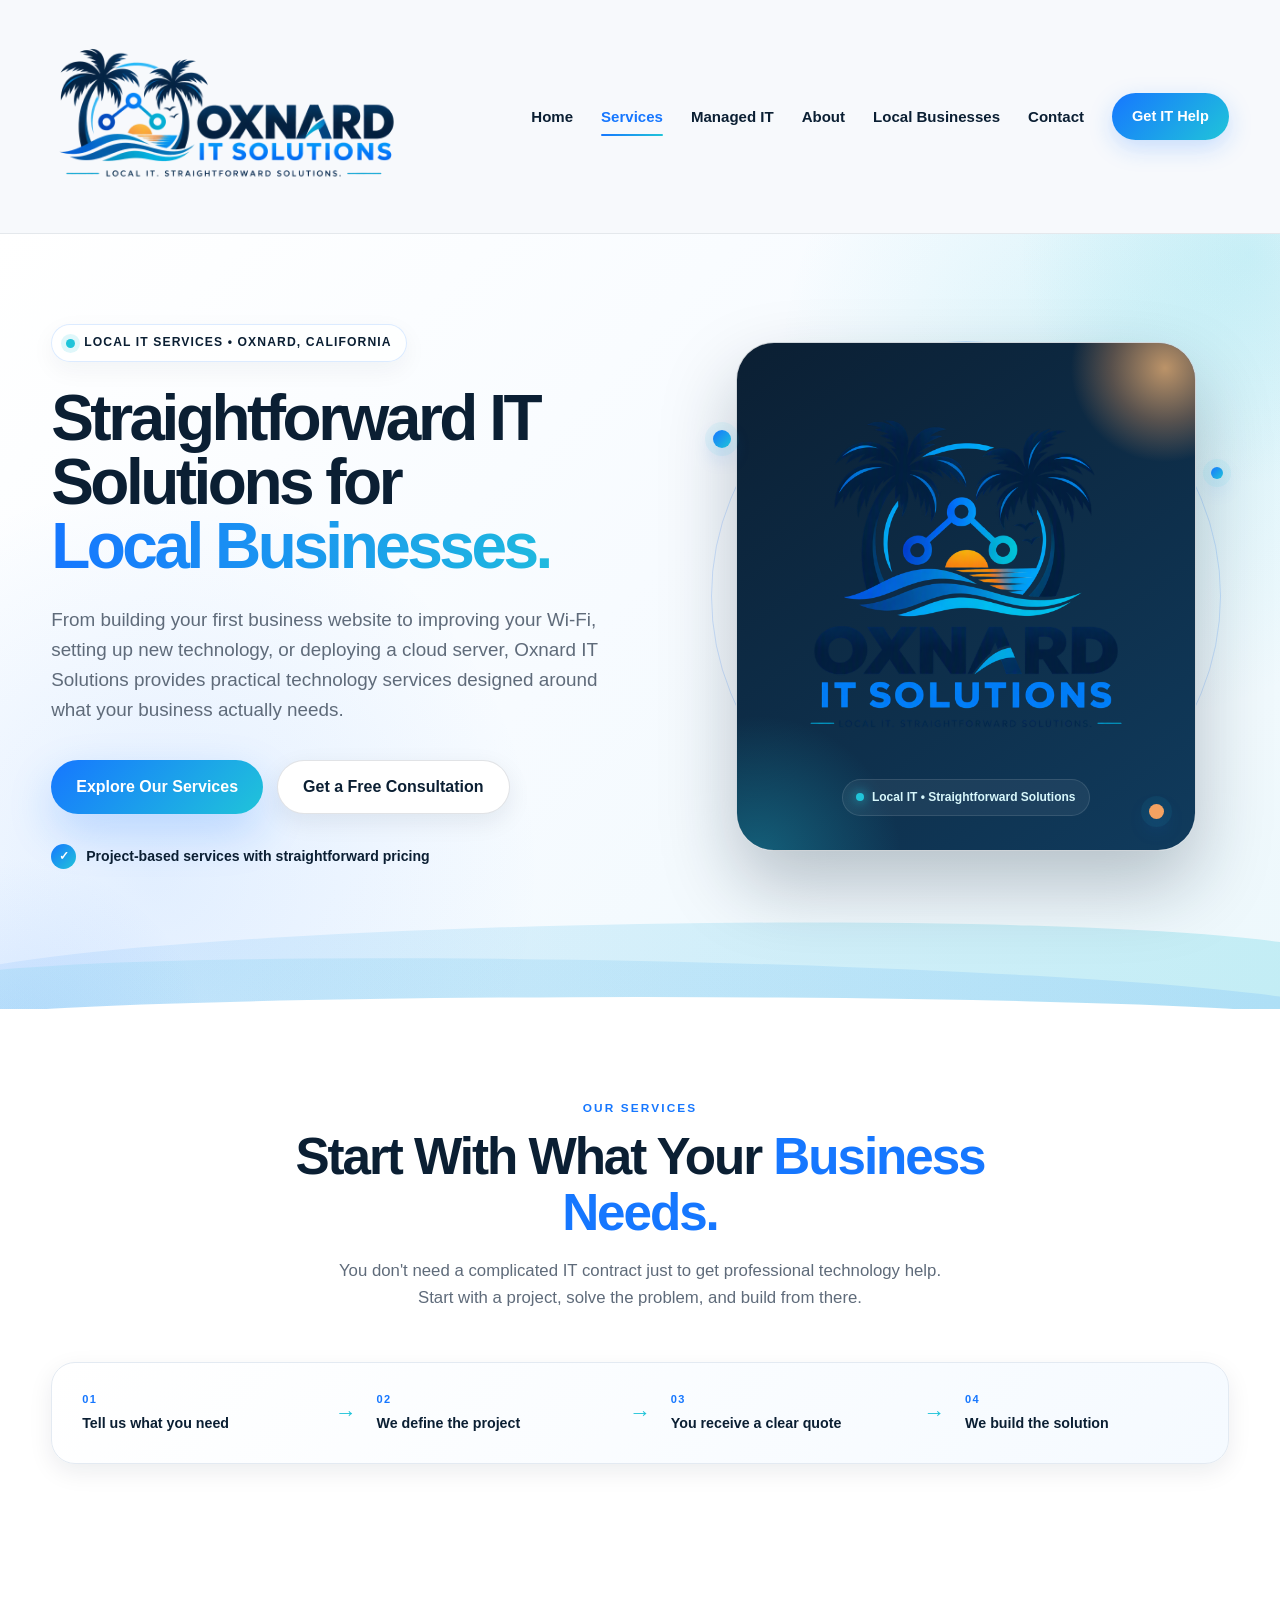
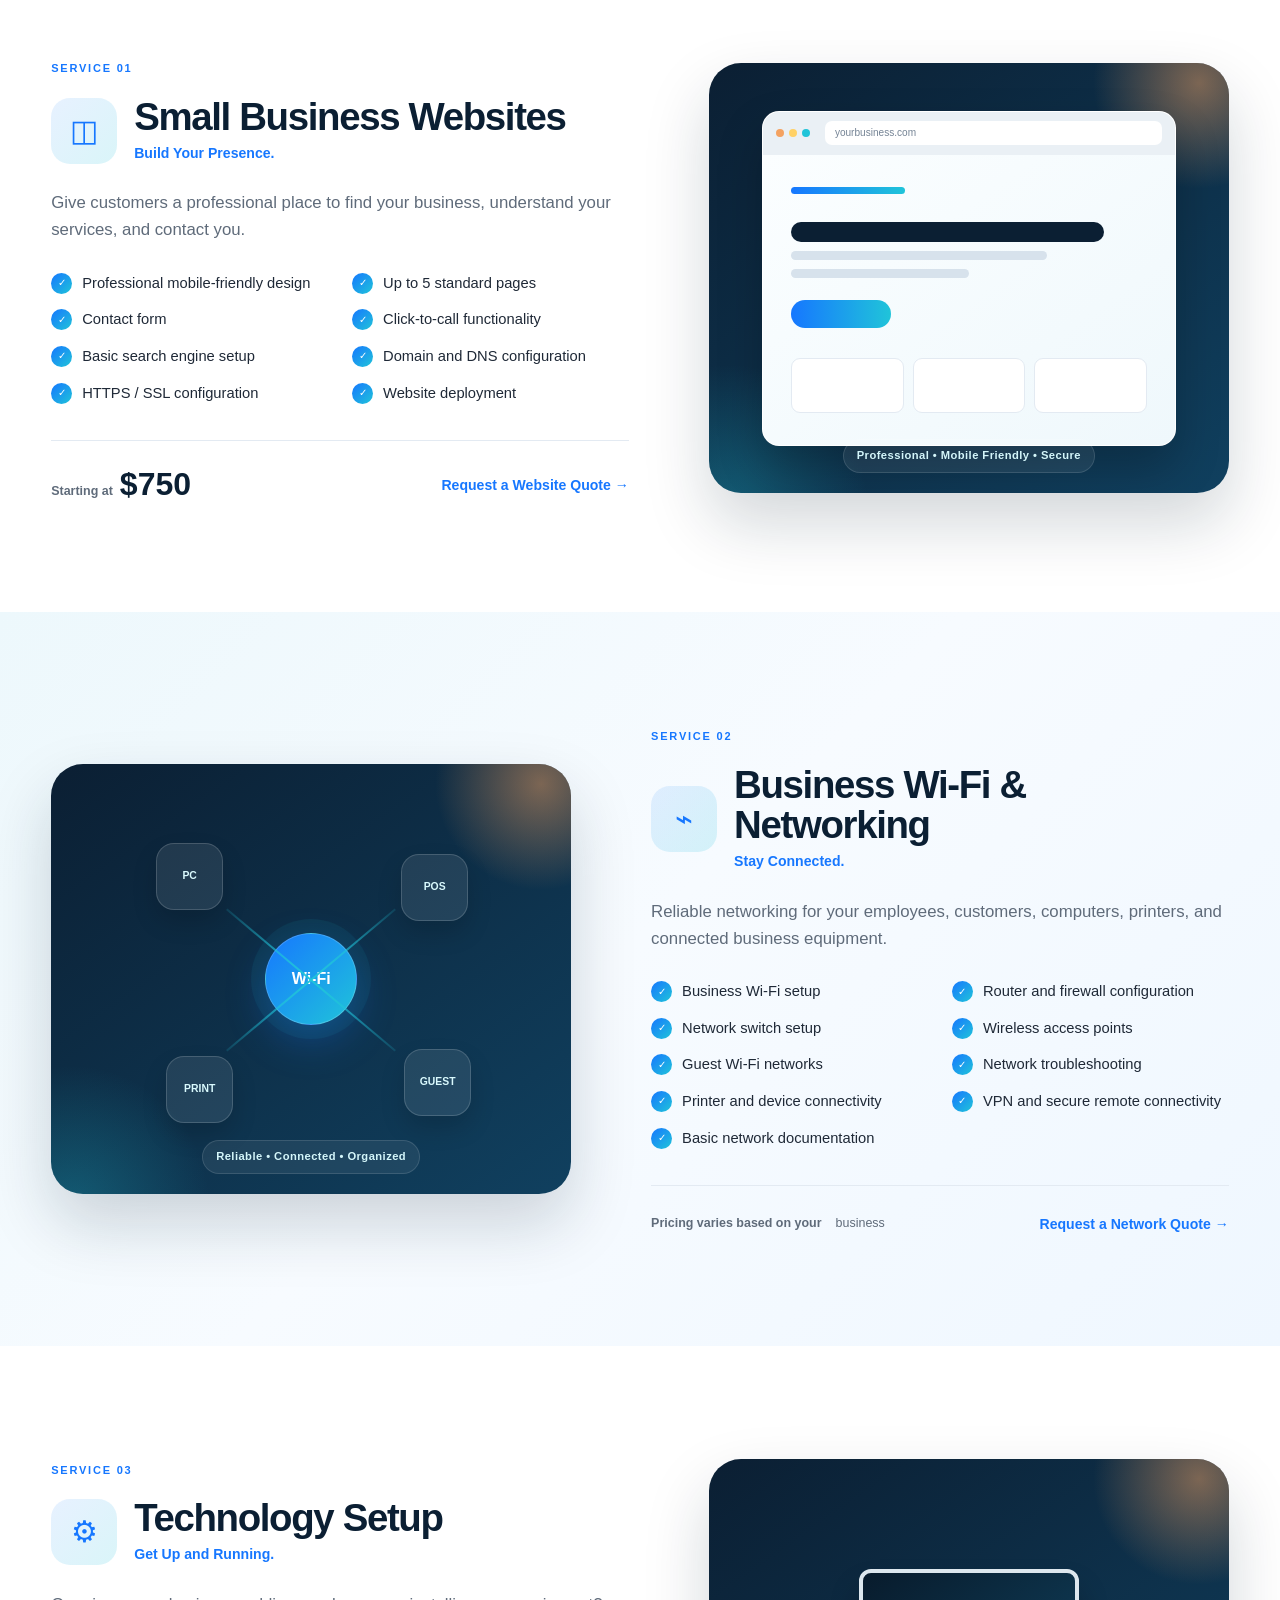
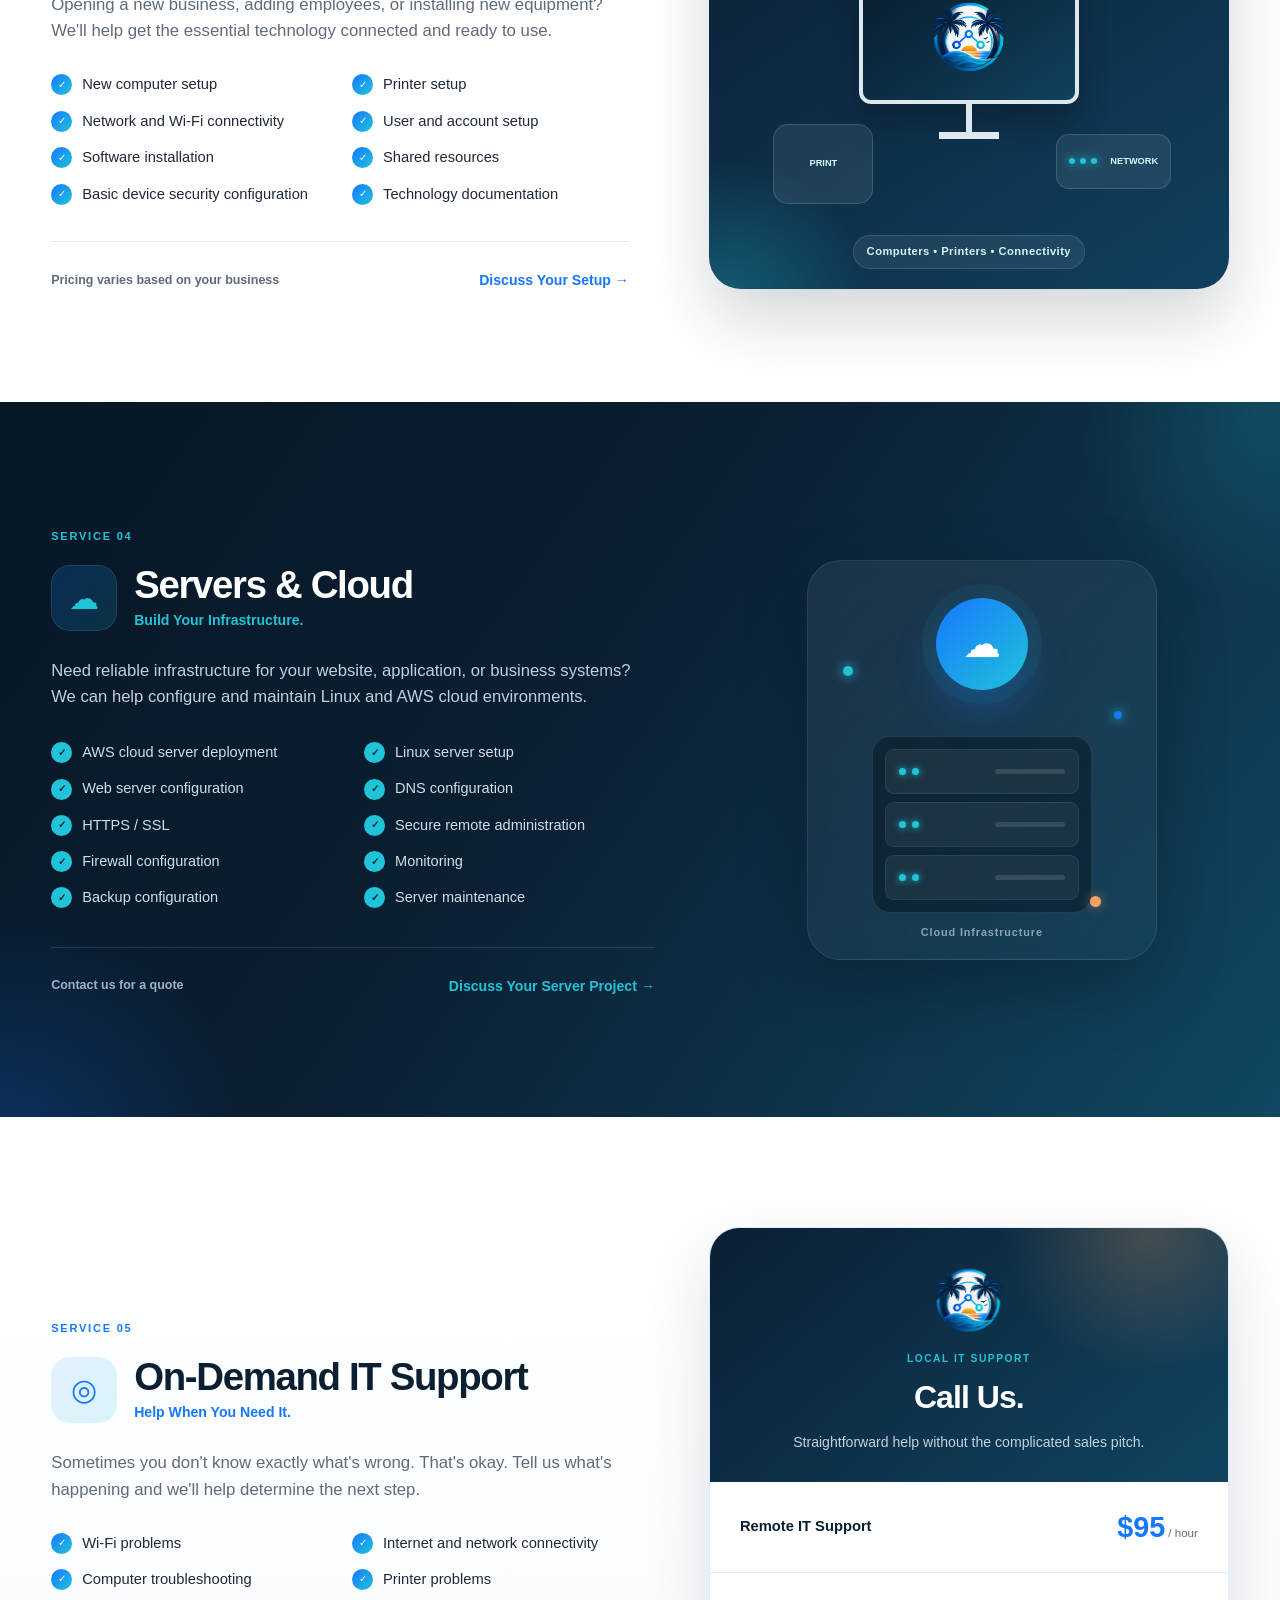
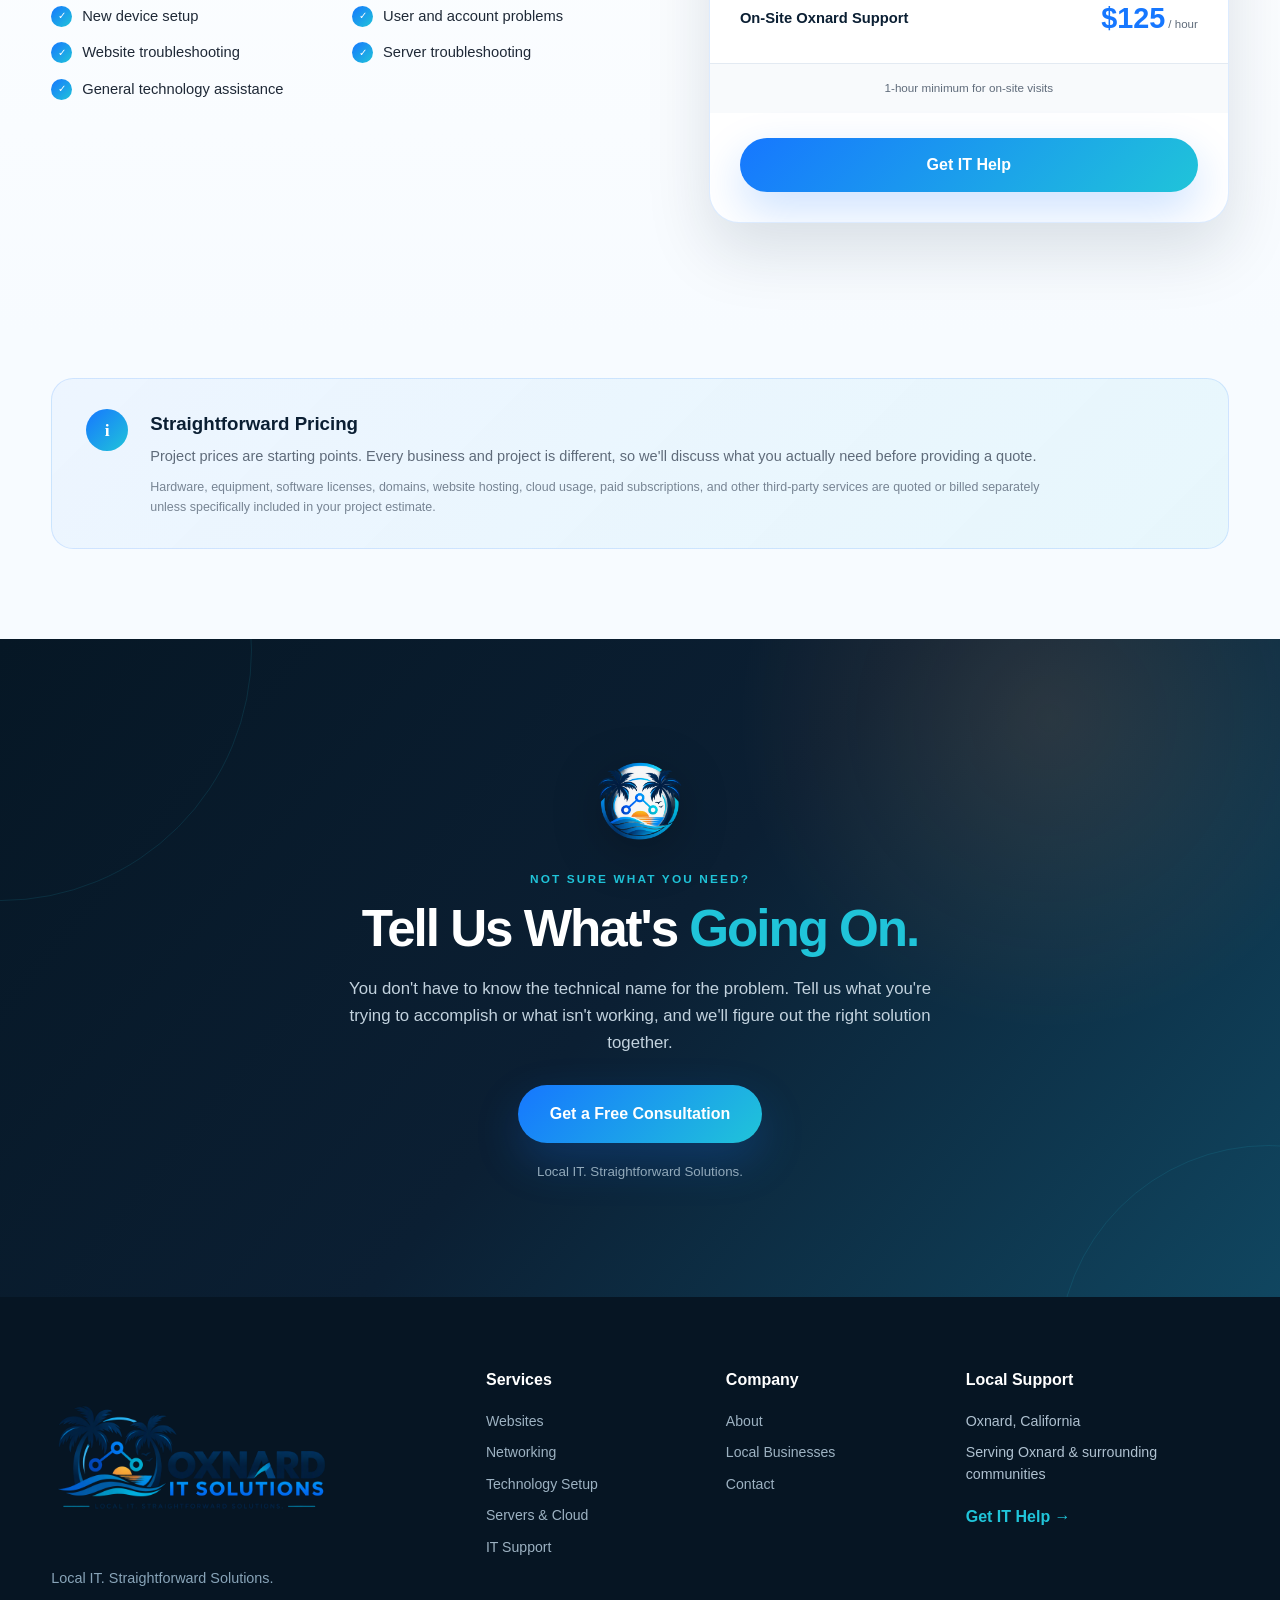
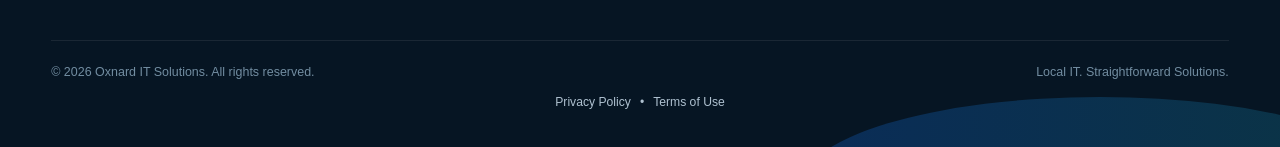
<file: services.html>
<!DOCTYPE html>
<html lang="en">
<head>
    <script async src="https://www.googletagmanager.com/gtm.js?id=GTM-TKZCV3LP"></script>
        <script>
        window.dataLayer = window.dataLayer || [];
        function gtag(){dataLayer.push(arguments);}
        gtag('js', new Date());
    </script>
    <meta charset="UTF-8">
    <meta name="viewport" content="width=device-width, initial-scale=1.0">

    <title>Services | Oxnard IT Solutions</title>

    <meta
        name="description"
        content="Straightforward IT services for Oxnard small businesses, including websites, business Wi-Fi and networking, technology setup, servers, cloud infrastructure, and on-demand IT support."
    >

    <link rel="icon" type="image/png" href="/images/logo-icon.png">
    <link rel="stylesheet" href="/css/style.css">
</head>

<body>

    <!-- =====================================================
         HEADER
    ====================================================== -->
    <header class="site-header">

        <div class="container nav-container">

            <a href="index.html" class="brand">
                <img
                    src="/images/logo-horizontal.png"
                    alt="Oxnard IT Solutions"
                    class="nav-logo"
                >
            </a>

            <button
                class="menu-toggle"
                id="menuToggle"
                type="button"
                aria-label="Open navigation menu"
                aria-expanded="false"
                aria-controls="mainNav"
            >
                <span></span>
                <span></span>
                <span></span>
            </button>

            <nav class="main-nav" id="mainNav">

                <a href="index.html">Home</a>
                <a href="services.html" class="active">Services</a>
                <a href="modernize.html">Managed IT</a>
                <a href="about.html">About</a>
                <a href="index.html#local-businesses">Local Businesses</a>
                <a href="contact.html">Contact</a>

                <a href="contact.html" class="nav-cta">
                    Get IT Help
                </a>

            </nav>

        </div>

    </header>


    <main>

        <!-- =================================================
             SERVICES HERO
        ================================================== -->
        <section class="services-hero">

            <div class="services-hero-glow services-glow-one"></div>
            <div class="services-hero-glow services-glow-two"></div>

            <div class="container services-hero-grid">

                <div class="services-hero-content">

                    <div class="eyebrow">
                        <span class="eyebrow-dot"></span>
                        Local IT Services • Oxnard, California
                    </div>

                    <h1>
                        Straightforward IT Solutions for
                        <span>Local Businesses.</span>
                    </h1>

                    <p>
                        From building your first business website to improving
                        your Wi-Fi, setting up new technology, or deploying a
                        cloud server, Oxnard IT Solutions provides practical
                        technology services designed around what your business
                        actually needs.
                    </p>

                    <div class="hero-buttons">

                        <a href="#service-options" class="btn btn-primary">
                            Explore Our Services
                        </a>

                        <a href="contact.html" class="btn btn-secondary">
                            Get a Free Consultation
                        </a>

                    </div>

                    <div class="services-hero-note">
                        <span>✓</span>
                        Project-based services with straightforward pricing
                    </div>

                </div>


                <div class="services-hero-visual">

                    <div class="services-visual-ring services-ring-large"></div>
                    <div class="services-visual-ring services-ring-small"></div>

                    <div class="services-logo-panel">

                        <div class="services-sunset"></div>
                        <div class="services-cyan-glow"></div>

                        <img
                            src="/images/logo-stacked.png"
                            alt="Oxnard IT Solutions"
                        >

                        <div class="services-panel-label">
                            <span></span>
                            Local IT • Straightforward Solutions
                        </div>

                    </div>

                    <div class="services-floating-node node-one"></div>
                    <div class="services-floating-node node-two"></div>
                    <div class="services-floating-node node-three"></div>

                </div>

            </div>


            <div class="services-hero-wave" aria-hidden="true">
                <div class="services-wave services-wave-one"></div>
                <div class="services-wave services-wave-two"></div>
                <div class="services-wave services-wave-three"></div>
            </div>

        </section>


        <!-- =================================================
             INTRO
        ================================================== -->
        <section class="services-intro">

            <div class="container">

                <div class="section-heading">

                    <span class="section-label">
                        OUR SERVICES
                    </span>

                    <h2>
                        Start With What Your
                        <span>Business Needs.</span>
                    </h2>

                    <p>
                        You don't need a complicated IT contract just to get
                        professional technology help. Start with a project,
                        solve the problem, and build from there.
                    </p>

                </div>


                <div class="service-philosophy-strip">

                    <div>
                        <strong>01</strong>

                        <span>
                            Tell us what you need
                        </span>
                    </div>

                    <div class="strip-arrow">→</div>

                    <div>
                        <strong>02</strong>

                        <span>
                            We define the project
                        </span>
                    </div>

                    <div class="strip-arrow">→</div>

                    <div>
                        <strong>03</strong>

                        <span>
                            You receive a clear quote
                        </span>
                    </div>

                    <div class="strip-arrow">→</div>

                    <div>
                        <strong>04</strong>

                        <span>
                            We build the solution
                        </span>
                    </div>

                </div>

            </div>

        </section>


        <!-- =================================================
             SERVICE 1 - WEBSITES
        ================================================== -->
        <section
            class="service-detail-section service-light"
            id="service-options"
        >

            <div class="container service-detail-grid">

                <div class="service-detail-content">

                    <span class="service-number">
                        SERVICE 01
                    </span>

                    <div class="service-title-row">

                        <div class="detail-service-icon">
                            ◫
                        </div>

                        <div>
                            <h2>Small Business Websites</h2>
                            <p class="detail-tagline">
                                Build Your Presence.
                            </p>
                        </div>

                    </div>


                    <p class="service-lead">
                        Give customers a professional place to find your
                        business, understand your services, and contact you.
                    </p>


                    <ul class="service-feature-list">

                        <li>
                            <span>✓</span>
                            Professional mobile-friendly design
                        </li>

                        <li>
                            <span>✓</span>
                            Up to 5 standard pages
                        </li>

                        <li>
                            <span>✓</span>
                            Contact form
                        </li>

                        <li>
                            <span>✓</span>
                            Click-to-call functionality
                        </li>

                        <li>
                            <span>✓</span>
                            Basic search engine setup
                        </li>

                        <li>
                            <span>✓</span>
                            Domain and DNS configuration
                        </li>

                        <li>
                            <span>✓</span>
                            HTTPS / SSL configuration
                        </li>

                        <li>
                            <span>✓</span>
                            Website deployment
                        </li>

                    </ul>


                    <div class="service-price-row">

                        <div>
                            <span>Starting at</span>
                            <strong>$750</strong>
                        </div>

                        <a href="contact.html" class="service-quote-link">
                            Request a Website Quote →
                        </a>

                    </div>

                </div>


                <div class="service-detail-visual website-visual">

                    <div class="browser-demo">

                        <div class="browser-top">

                            <div class="browser-dots">
                                <span></span>
                                <span></span>
                                <span></span>
                            </div>

                            <div class="browser-address">
                                yourbusiness.com
                            </div>

                        </div>


                        <div class="browser-content">

                            <div class="browser-brand-line"></div>

                            <div class="browser-copy browser-copy-large"></div>
                            <div class="browser-copy"></div>
                            <div class="browser-copy browser-copy-short"></div>

                            <div class="browser-button"></div>

                            <div class="browser-cards">
                                <div></div>
                                <div></div>
                                <div></div>
                            </div>

                        </div>

                    </div>


                    <div class="visual-caption">
                        Professional • Mobile Friendly • Secure
                    </div>

                </div>

            </div>

        </section>


        <!-- =================================================
             SERVICE 2 - NETWORKING
        ================================================== -->
        <section class="service-detail-section service-blue-soft">

            <div class="container service-detail-grid reverse-layout">

                <div class="service-detail-visual network-visual">

                    <div class="network-diagram">

                        <div class="network-center">
                            <span>Wi-Fi</span>
                        </div>

                        <div class="network-device network-device-one">
                            <span>PC</span>
                        </div>

                        <div class="network-device network-device-two">
                            <span>POS</span>
                        </div>

                        <div class="network-device network-device-three">
                            <span>PRINT</span>
                        </div>

                        <div class="network-device network-device-four">
                            <span>GUEST</span>
                        </div>

                        <div class="network-line line-one"></div>
                        <div class="network-line line-two"></div>
                        <div class="network-line line-three"></div>
                        <div class="network-line line-four"></div>

                    </div>


                    <div class="visual-caption">
                        Reliable • Connected • Organized
                    </div>

                </div>


                <div class="service-detail-content">

                    <span class="service-number">
                        SERVICE 02
                    </span>

                    <div class="service-title-row">

                        <div class="detail-service-icon">
                            ⌁
                        </div>

                        <div>
                            <h2>Business Wi-Fi & Networking</h2>
                            <p class="detail-tagline">
                                Stay Connected.
                            </p>
                        </div>

                    </div>


                    <p class="service-lead">
                        Reliable networking for your employees, customers,
                        computers, printers, and connected business equipment.
                    </p>


                    <ul class="service-feature-list">

                        <li>
                            <span>✓</span>
                            Business Wi-Fi setup
                        </li>

                        <li>
                            <span>✓</span>
                            Router and firewall configuration
                        </li>

                        <li>
                            <span>✓</span>
                            Network switch setup
                        </li>

                        <li>
                            <span>✓</span>
                            Wireless access points
                        </li>

                        <li>
                            <span>✓</span>
                            Guest Wi-Fi networks
                        </li>

                        <li>
                            <span>✓</span>
                            Network troubleshooting
                        </li>

                        <li>
                            <span>✓</span>
                            Printer and device connectivity
                        </li>

                        <li>
                            <span>✓</span>
                            VPN and secure remote connectivity
                        </li>

                        <li>
                            <span>✓</span>
                            Basic network documentation
                        </li>

                    </ul>


                    <div class="service-price-row">

                        <div>
                            <span>Pricing varies based on your </span>
                            <strong></strong>
                            <small>business</small>
                        </div>

                        <a href="contact.html" class="service-quote-link">
                            Request a Network Quote →
                        </a>

                    </div>

                </div>

            </div>

        </section>


        <!-- =================================================
             SERVICE 3 - TECHNOLOGY SETUP
        ================================================== -->
        <section class="service-detail-section service-light">

            <div class="container service-detail-grid">

                <div class="service-detail-content">

                    <span class="service-number">
                        SERVICE 03
                    </span>

                    <div class="service-title-row">

                        <div class="detail-service-icon">
                            ⚙
                        </div>

                        <div>
                            <h2>Technology Setup</h2>
                            <p class="detail-tagline">
                                Get Up and Running.
                            </p>
                        </div>

                    </div>


                    <p class="service-lead">
                        Opening a new business, adding employees, or installing
                        new equipment? We'll help get the essential technology
                        connected and ready to use.
                    </p>


                    <ul class="service-feature-list">

                        <li>
                            <span>✓</span>
                            New computer setup
                        </li>

                        <li>
                            <span>✓</span>
                            Printer setup
                        </li>

                        <li>
                            <span>✓</span>
                            Network and Wi-Fi connectivity
                        </li>

                        <li>
                            <span>✓</span>
                            User and account setup
                        </li>

                        <li>
                            <span>✓</span>
                            Software installation
                        </li>

                        <li>
                            <span>✓</span>
                            Shared resources
                        </li>

                        <li>
                            <span>✓</span>
                            Basic device security configuration
                        </li>

                        <li>
                            <span>✓</span>
                            Technology documentation
                        </li>

                    </ul>


                    <div class="service-price-row">

                        <div>
                            <span>Pricing varies based on your business</span>
                            <strong></strong>
                        </div>

                        <a href="contact.html" class="service-quote-link">
                            Discuss Your Setup →
                        </a>

                    </div>

                </div>


                <div class="service-detail-visual setup-visual">

                    <div class="setup-workspace">

                        <div class="setup-monitor">

                            <div class="setup-screen">
                                <img
                                    src="/images/logo-icon.png"
                                    alt=""
                                >
                            </div>

                            <div class="monitor-stand"></div>

                        </div>


                        <div class="setup-device setup-printer">
                            <span>PRINT</span>
                        </div>

                        <div class="setup-device setup-router">
                            <i></i>
                            <i></i>
                            <i></i>

                            <span>NETWORK</span>
                        </div>

                    </div>


                    <div class="visual-caption">
                        Computers • Printers • Connectivity
                    </div>

                </div>

            </div>

        </section>


        <!-- =================================================
             SERVICE 4 - SERVERS & CLOUD
        ================================================== -->
        <section class="cloud-service-section">

            <div class="cloud-service-glow cloud-glow-one"></div>
            <div class="cloud-service-glow cloud-glow-two"></div>

            <div class="container cloud-service-grid">

                <div class="cloud-content">

                    <span class="service-number service-number-dark">
                        SERVICE 04
                    </span>

                    <div class="service-title-row dark-title-row">

                        <div class="detail-service-icon dark-service-icon">
                            ☁
                        </div>

                        <div>
                            <h2>Servers & Cloud</h2>

                            <p class="detail-tagline cyan-tagline">
                                Build Your Infrastructure.
                            </p>
                        </div>

                    </div>


                    <p class="cloud-lead">
                        Need reliable infrastructure for your website,
                        application, or business systems? We can help configure
                        and maintain Linux and AWS cloud environments.
                    </p>


                    <div class="cloud-features">

                        <div>
                            <span>✓</span>
                            AWS cloud server deployment
                        </div>

                        <div>
                            <span>✓</span>
                            Linux server setup
                        </div>

                        <div>
                            <span>✓</span>
                            Web server configuration
                        </div>

                        <div>
                            <span>✓</span>
                            DNS configuration
                        </div>

                        <div>
                            <span>✓</span>
                            HTTPS / SSL
                        </div>

                        <div>
                            <span>✓</span>
                            Secure remote administration
                        </div>

                        <div>
                            <span>✓</span>
                            Firewall configuration
                        </div>

                        <div>
                            <span>✓</span>
                            Monitoring
                        </div>

                        <div>
                            <span>✓</span>
                            Backup configuration
                        </div>

                        <div>
                            <span>✓</span>
                            Server maintenance
                        </div>

                    </div>


                    <div class="service-price-row cloud-price-row">

                        <div>
                            <span>Contact us for a quote</span>
                            <strong></strong>
                        </div>

                        <a href="contact.html" class="cloud-quote-link">
                            Discuss Your Server Project →
                        </a>

                    </div>

                </div>


                <div class="cloud-visual">

                    <div class="cloud-network">

                        <div class="cloud-symbol">
                            ☁
                        </div>


                        <div class="server-rack">

                            <div class="server-unit">
                                <span></span>
                                <span></span>
                                <i></i>
                            </div>

                            <div class="server-unit">
                                <span></span>
                                <span></span>
                                <i></i>
                            </div>

                            <div class="server-unit">
                                <span></span>
                                <span></span>
                                <i></i>
                            </div>

                        </div>


                        <div class="cloud-node cloud-node-one"></div>
                        <div class="cloud-node cloud-node-two"></div>
                        <div class="cloud-node cloud-node-three"></div>

                        <div class="cloud-network-label">
                            Cloud Infrastructure
                        </div>

                    </div>

                </div>

            </div>

        </section>


        <!-- =================================================
             SERVICE 5 - IT SUPPORT
        ================================================== -->
        <section class="service-detail-section support-service-section">

            <div class="container service-detail-grid">

                <div class="service-detail-content">

                    <span class="service-number">
                        SERVICE 05
                    </span>

                    <div class="service-title-row">

                        <div class="detail-service-icon">
                            ◎
                        </div>

                        <div>
                            <h2>On-Demand IT Support</h2>

                            <p class="detail-tagline">
                                Help When You Need It.
                            </p>
                        </div>

                    </div>


                    <p class="service-lead">
                        Sometimes you don't know exactly what's wrong. That's
                        okay. Tell us what's happening and we'll help determine
                        the next step.
                    </p>


                    <ul class="service-feature-list">

                        <li>
                            <span>✓</span>
                            Wi-Fi problems
                        </li>

                        <li>
                            <span>✓</span>
                            Internet and network connectivity
                        </li>

                        <li>
                            <span>✓</span>
                            Computer troubleshooting
                        </li>

                        <li>
                            <span>✓</span>
                            Printer problems
                        </li>

                        <li>
                            <span>✓</span>
                            New device setup
                        </li>

                        <li>
                            <span>✓</span>
                            User and account problems
                        </li>

                        <li>
                            <span>✓</span>
                            Website troubleshooting
                        </li>

                        <li>
                            <span>✓</span>
                            Server troubleshooting
                        </li>

                        <li>
                            <span>✓</span>
                            General technology assistance
                        </li>

                    </ul>

                </div>


                <div class="support-pricing-card">

                    <div class="support-card-header">

                        <img
                            src="/images/logo-icon.png"
                            alt=""
                        >

                        <span>
                            LOCAL IT SUPPORT
                        </span>

                        <h3>
                            Call Us.
                        </h3>

                        <p>
                            Straightforward help without the complicated
                            sales pitch.
                        </p>

                    </div>


                    <div class="support-rate">

                        <span>Remote IT Support</span>

                        <div>
                            <strong>$95</strong>
                            <small>/ hour</small>
                        </div>

                    </div>


                    <div class="support-rate">

                        <span>On-Site Oxnard Support</span>

                        <div>
                            <strong>$125</strong>
                            <small>/ hour</small>
                        </div>

                    </div>


                    <div class="support-minimum">
                        1-hour minimum for on-site visits
                    </div>


                    <a href="contact.html" class="btn btn-primary">
                        Get IT Help
                    </a>

                </div>

            </div>

        </section>


        <!-- =================================================
             PRICING NOTE
        ================================================== -->
        <section class="pricing-note-section">

            <div class="container">

                <div class="pricing-note">

                    <div class="pricing-note-icon">
                        i
                    </div>


                    <div>

                        <h3>
                            Straightforward Pricing
                        </h3>

                        <p>
                            Project prices are starting points. Every business
                            and project is different, so we'll discuss what you
                            actually need before providing a quote.
                        </p>

                        <p class="pricing-small">
                            Hardware, equipment, software licenses, domains,
                            website hosting, cloud usage, paid subscriptions,
                            and other third-party services are quoted or billed
                            separately unless specifically included in your
                            project estimate.
                        </p>

                    </div>

                </div>

            </div>

        </section>


        <!-- =================================================
             FINAL CTA
        ================================================== -->
        <section class="final-cta services-final-cta">

            <div class="container final-cta-content">

                <img
                    src="/images/logo-icon.png"
                    alt=""
                    class="cta-icon"
                >

                <span class="section-label light-label">
                    NOT SURE WHAT YOU NEED?
                </span>

                <h2>
                    Tell Us What's
                    <span>Going On.</span>
                </h2>

                <p>
                    You don't have to know the technical name for the problem.
                    Tell us what you're trying to accomplish or what isn't
                    working, and we'll figure out the right solution together.
                </p>

                <a
                    href="contact.html"
                    class="btn btn-primary btn-large"
                >
                    Get a Free Consultation
                </a>

                <small>
                    Local IT. Straightforward Solutions.
                </small>

            </div>

        </section>

    </main>


    <!-- =====================================================
         FOOTER
    ====================================================== -->
    <footer class="site-footer">

        <div class="container footer-grid">

            <div class="footer-brand">

                <img
                    src="/images/logo-horizontal.png"
                    alt="Oxnard IT Solutions"
                    class="footer-logo"
                >

                <p>
                    Local IT. Straightforward Solutions.
                </p>

            </div>


            <div class="footer-links">

                <h4>Services</h4>

                <a href="services.html">Websites</a>
                <a href="services.html">Networking</a>
                <a href="services.html">Technology Setup</a>
                <a href="services.html">Servers & Cloud</a>
                <a href="services.html">IT Support</a>

            </div>


            <div class="footer-links">

                <h4>Company</h4>

                <a href="about.html">About</a>

                <a href="index.html#local-businesses">
                    Local Businesses
                </a>

                <a href="contact.html">
                    Contact
                </a>

            </div>


            <div class="footer-contact">

                <h4>Local Support</h4>

                <p>
                    Oxnard, California
                </p>

                <p>
                    Serving Oxnard & surrounding communities
                </p>

                <a href="contact.html">
                    Get IT Help →
                </a>

            </div>

        </div>


        <div class="container footer-bottom">

            <p>
                © <span id="currentYear">2026</span>
                Oxnard IT Solutions. All rights reserved.
            </p>

            <span>
                Local IT. Straightforward Solutions.
            </span>

        </div>
        <div class="footer-legal">

            <a href="privacy.html">
                Privacy Policy
            </a>

            <span aria-hidden="true">•</span>

            <a href="terms.html">
                Terms of Use
            </a>

        </div>


        <div class="footer-wave"></div>

    </footer>


    <script src="/js/main.js"></script>

</body>
</html>
</file>
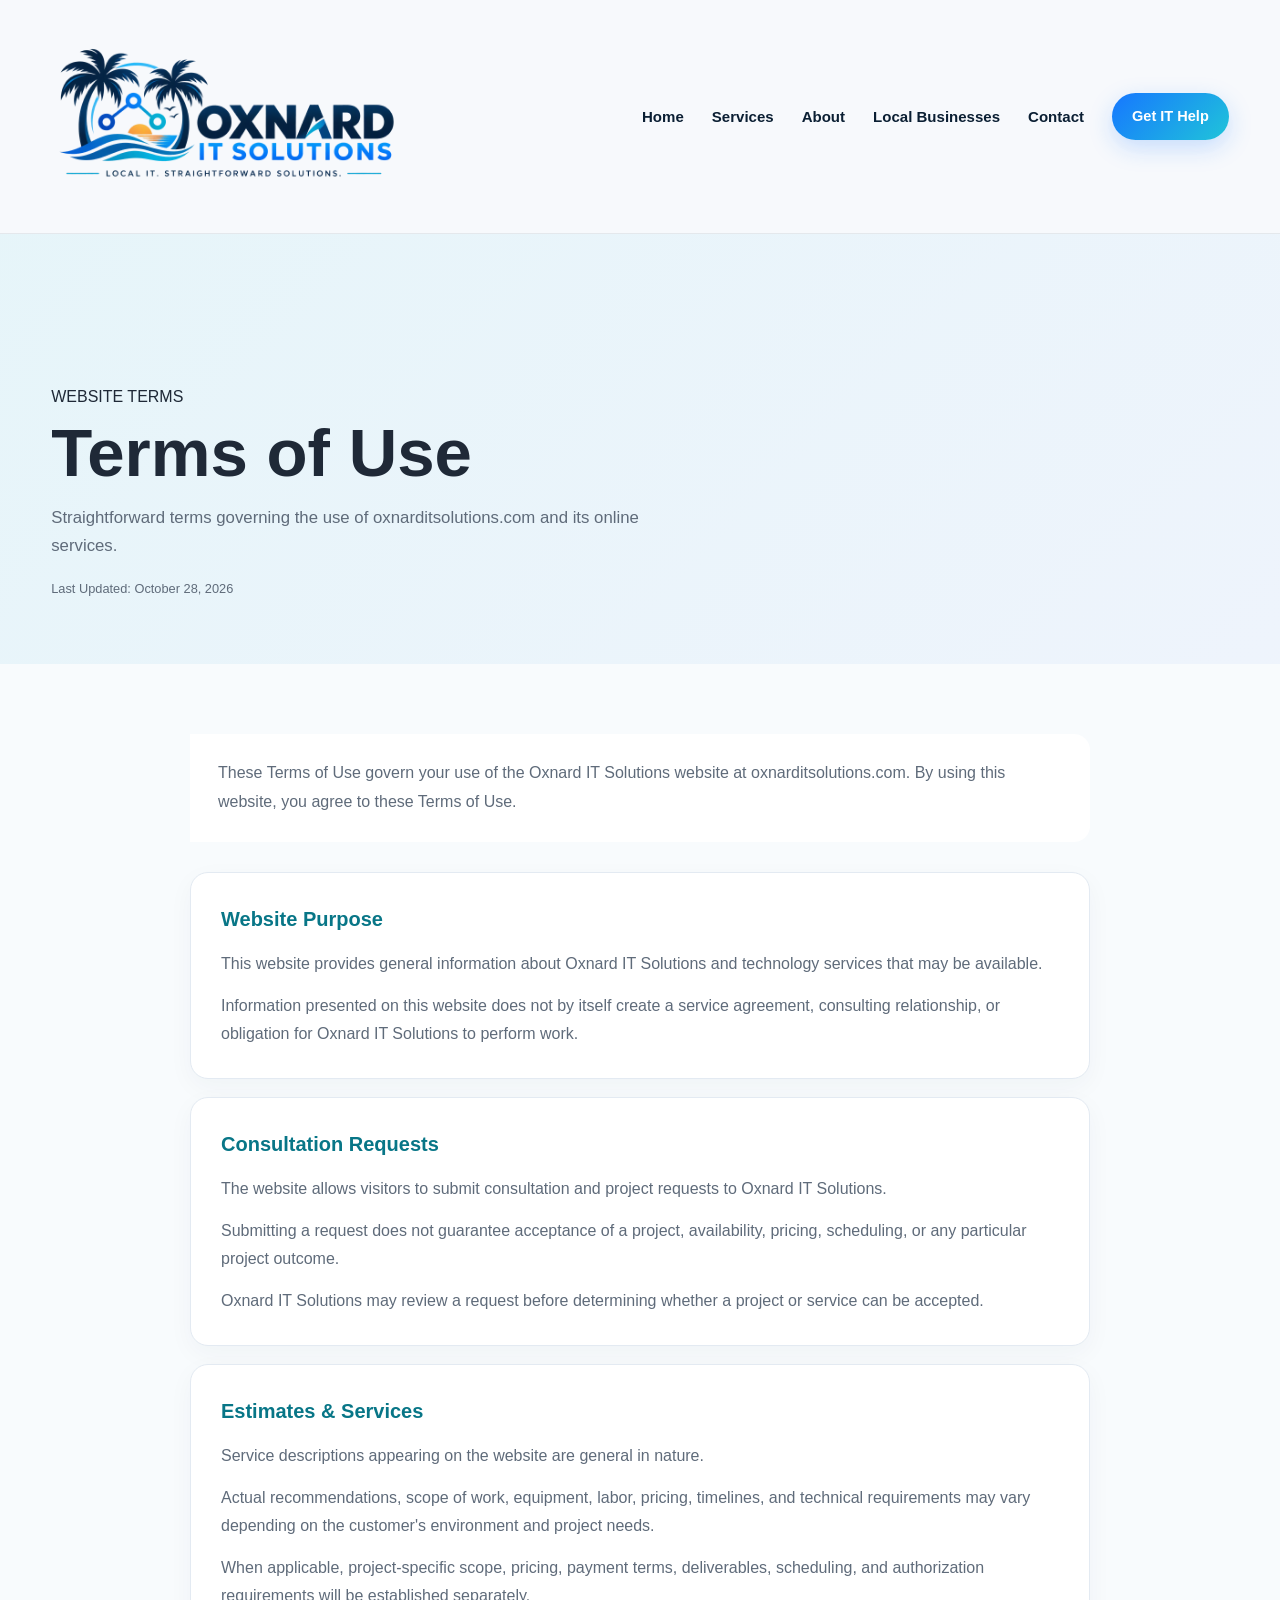
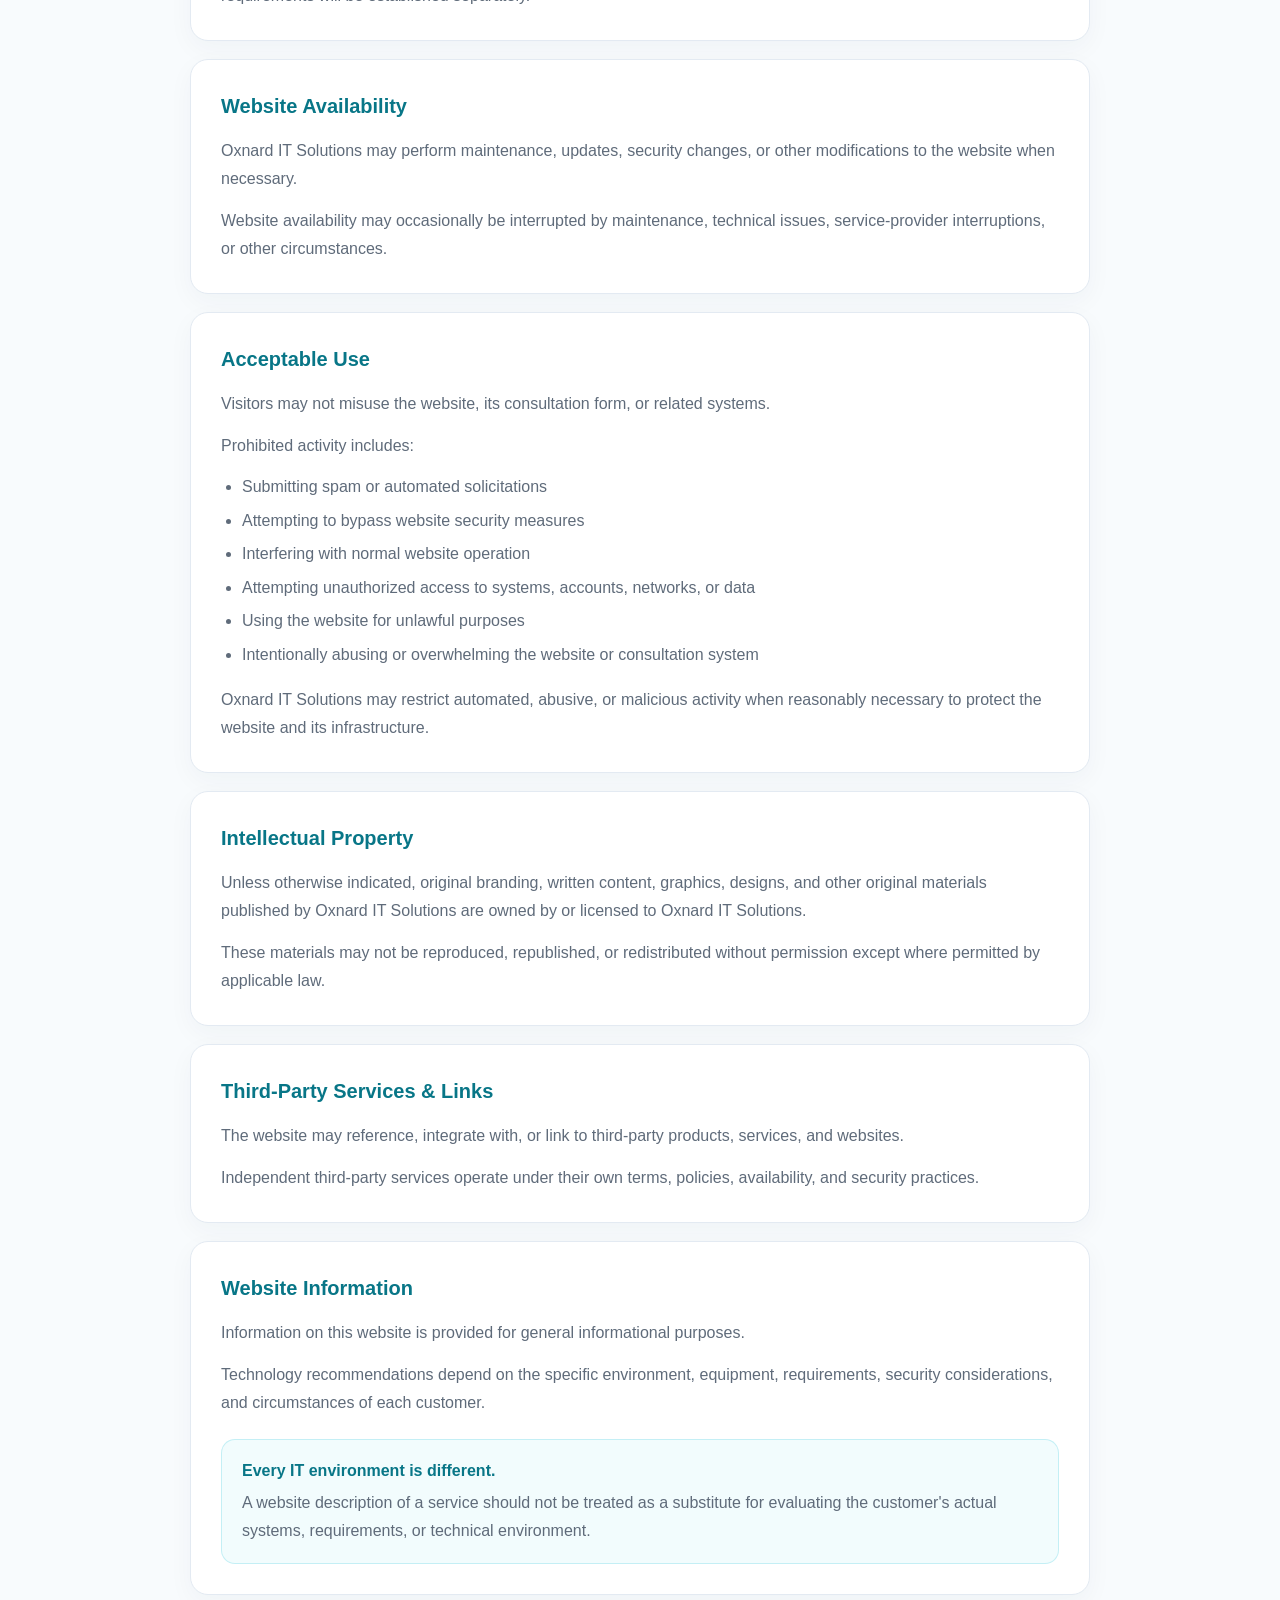
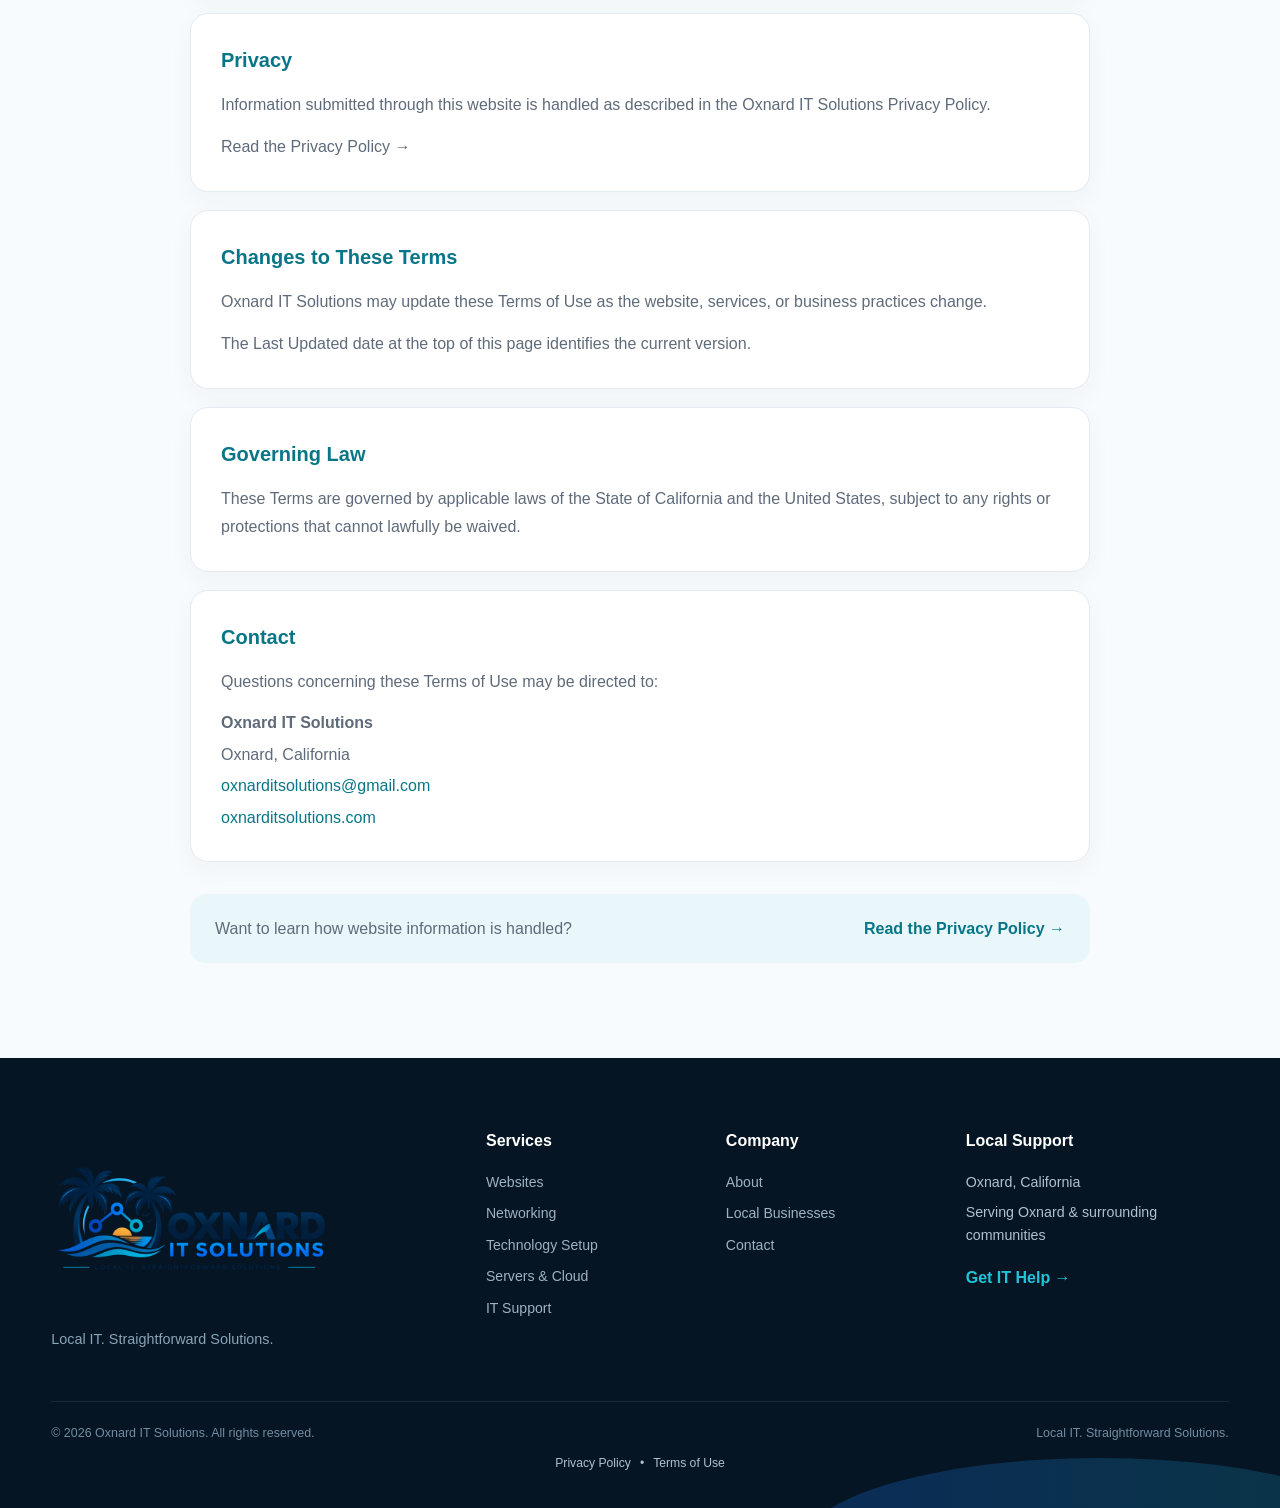
<file: terms.html>
<!DOCTYPE html>
<html lang="en">
<head>
    <meta charset="UTF-8">
    <meta name="viewport" content="width=device-width, initial-scale=1.0">

    <title>Terms of Use | Oxnard IT Solutions</title>

    <meta
        name="description"
        content="Terms of Use governing the Oxnard IT Solutions website and online consultation requests."
    >

    <link rel="icon" type="image/png" href="/images/logo-icon.png">
    <link rel="stylesheet" href="/css/style.css">
</head>

<body>

    <!-- =====================================================
         HEADER
    ====================================================== -->
    <header class="site-header">

        <div class="container nav-container">

            <a href="index.html" class="brand">

                <img
                    src="/images/logo-horizontal.png"
                    alt="Oxnard IT Solutions"
                    class="nav-logo"
                >

            </a>


            <button
                class="menu-toggle"
                id="menuToggle"
                type="button"
                aria-label="Open navigation menu"
                aria-expanded="false"
                aria-controls="mainNav"
            >
                <span></span>
                <span></span>
                <span></span>
            </button>


            <nav class="main-nav" id="mainNav">

                <a href="index.html">
                    Home
                </a>

                <a href="services.html">
                    Services
                </a>

                <a href="about.html">
                    About
                </a>

                <a href="index.html#local-businesses">
                    Local Businesses
                </a>

                <a href="contact.html">
                    Contact
                </a>

                <a href="contact.html" class="nav-cta">
                    Get IT Help
                </a>

            </nav>

        </div>

    </header>


    <main>

    <!-- =============================================
         TERMS HERO
         ============================================= -->

    <section class="legal-hero">

        <div class="container">

            <div class="legal-hero-content">

                <p class="section-kicker">
                    WEBSITE TERMS
                </p>

                <h1>
                    Terms of Use
                </h1>

                <p class="legal-hero-text">
                    Straightforward terms governing the use of
                    oxnarditsolutions.com and its online services.
                </p>

                <p class="legal-updated">
                    Last Updated: October 28, 2026
                </p>

            </div>

        </div>

    </section>


    <!-- =============================================
         TERMS CONTENT
         ============================================= -->

    <section class="legal-section">

        <div class="container">

            <div class="legal-content">

                <div class="legal-intro">

                    <p>
                        These Terms of Use govern your use of the
                        Oxnard IT Solutions website at
                        oxnarditsolutions.com. By using this website,
                        you agree to these Terms of Use.
                    </p>

                </div>


                <!-- WEBSITE PURPOSE -->

                <article class="legal-card">

                    <h2>Website Purpose</h2>

                    <p>
                        This website provides general information
                        about Oxnard IT Solutions and technology
                        services that may be available.
                    </p>

                    <p>
                        Information presented on this website does
                        not by itself create a service agreement,
                        consulting relationship, or obligation for
                        Oxnard IT Solutions to perform work.
                    </p>

                </article>


                <!-- CONSULTATION REQUESTS -->

                <article class="legal-card">

                    <h2>Consultation Requests</h2>

                    <p>
                        The website allows visitors to submit
                        consultation and project requests to
                        Oxnard IT Solutions.
                    </p>

                    <p>
                        Submitting a request does not guarantee
                        acceptance of a project, availability,
                        pricing, scheduling, or any particular
                        project outcome.
                    </p>

                    <p>
                        Oxnard IT Solutions may review a request
                        before determining whether a project or
                        service can be accepted.
                    </p>

                </article>


                <!-- ESTIMATES AND SERVICES -->

                <article class="legal-card">

                    <h2>Estimates & Services</h2>

                    <p>
                        Service descriptions appearing on the website
                        are general in nature.
                    </p>

                    <p>
                        Actual recommendations, scope of work,
                        equipment, labor, pricing, timelines, and
                        technical requirements may vary depending on
                        the customer's environment and project needs.
                    </p>

                    <p>
                        When applicable, project-specific scope,
                        pricing, payment terms, deliverables,
                        scheduling, and authorization requirements
                        will be established separately.
                    </p>

                </article>


                <!-- WEBSITE AVAILABILITY -->

                <article class="legal-card">

                    <h2>Website Availability</h2>

                    <p>
                        Oxnard IT Solutions may perform maintenance,
                        updates, security changes, or other
                        modifications to the website when necessary.
                    </p>

                    <p>
                        Website availability may occasionally be
                        interrupted by maintenance, technical issues,
                        service-provider interruptions, or other
                        circumstances.
                    </p>

                </article>


                <!-- ACCEPTABLE USE -->

                <article class="legal-card">

                    <h2>Acceptable Use</h2>

                    <p>
                        Visitors may not misuse the website, its
                        consultation form, or related systems.
                    </p>

                    <p>
                        Prohibited activity includes:
                    </p>

                    <ul>

                        <li>
                            Submitting spam or automated solicitations
                        </li>

                        <li>
                            Attempting to bypass website security
                            measures
                        </li>

                        <li>
                            Interfering with normal website operation
                        </li>

                        <li>
                            Attempting unauthorized access to systems,
                            accounts, networks, or data
                        </li>

                        <li>
                            Using the website for unlawful purposes
                        </li>

                        <li>
                            Intentionally abusing or overwhelming the
                            website or consultation system
                        </li>

                    </ul>

                    <p>
                        Oxnard IT Solutions may restrict automated,
                        abusive, or malicious activity when reasonably
                        necessary to protect the website and its
                        infrastructure.
                    </p>

                </article>


                <!-- INTELLECTUAL PROPERTY -->

                <article class="legal-card">

                    <h2>Intellectual Property</h2>

                    <p>
                        Unless otherwise indicated, original branding,
                        written content, graphics, designs, and other
                        original materials published by Oxnard IT
                        Solutions are owned by or licensed to Oxnard
                        IT Solutions.
                    </p>

                    <p>
                        These materials may not be reproduced,
                        republished, or redistributed without
                        permission except where permitted by
                        applicable law.
                    </p>

                </article>


                <!-- THIRD PARTY -->

                <article class="legal-card">

                    <h2>Third-Party Services & Links</h2>

                    <p>
                        The website may reference, integrate with, or
                        link to third-party products, services, and
                        websites.
                    </p>

                    <p>
                        Independent third-party services operate under
                        their own terms, policies, availability, and
                        security practices.
                    </p>

                </article>


                <!-- INFORMATION LIMITATIONS -->

                <article class="legal-card">

                    <h2>Website Information</h2>

                    <p>
                        Information on this website is provided for
                        general informational purposes.
                    </p>

                    <p>
                        Technology recommendations depend on the
                        specific environment, equipment,
                        requirements, security considerations, and
                        circumstances of each customer.
                    </p>

                    <div class="legal-callout">

                        <strong>
                            Every IT environment is different.
                        </strong>

                        <p>
                            A website description of a service should
                            not be treated as a substitute for
                            evaluating the customer's actual systems,
                            requirements, or technical environment.
                        </p>

                    </div>

                </article>


                <!-- PRIVACY -->

                <article class="legal-card">

                    <h2>Privacy</h2>

                    <p>
                        Information submitted through this website is
                        handled as described in the Oxnard IT
                        Solutions Privacy Policy.
                    </p>

                    <p>
                        <a href="privacy.html">
                            Read the Privacy Policy →
                        </a>
                    </p>

                </article>


                <!-- CHANGES -->

                <article class="legal-card">

                    <h2>Changes to These Terms</h2>

                    <p>
                        Oxnard IT Solutions may update these Terms of
                        Use as the website, services, or business
                        practices change.
                    </p>

                    <p>
                        The Last Updated date at the top of this page
                        identifies the current version.
                    </p>

                </article>


                <!-- GOVERNING LAW -->

                <article class="legal-card">

                    <h2>Governing Law</h2>

                    <p>
                        These Terms are governed by applicable laws
                        of the State of California and the United
                        States, subject to any rights or protections
                        that cannot lawfully be waived.
                    </p>

                </article>


                <!-- CONTACT -->

                <article class="legal-card legal-contact-card">

                    <h2>Contact</h2>

                    <p>
                        Questions concerning these Terms of Use may
                        be directed to:
                    </p>

                    <address>

                        <strong>
                            Oxnard IT Solutions
                        </strong>

                        <span>
                            Oxnard, California
                        </span>

                        <a href="mailto:oxnarditsolutions@gmail.com">
                            oxnarditsolutions@gmail.com
                        </a>

                        <a href="https://oxnarditsolutions.com">
                            oxnarditsolutions.com
                        </a>

                    </address>

                </article>


                <!-- PRIVACY CROSS LINK -->

                <div class="legal-cross-link">

                    <span>
                        Want to learn how website information
                        is handled?
                    </span>

                    <a href="privacy.html">
                        Read the Privacy Policy →
                    </a>

                </div>

            </div>

        </div>

    </section>

</main>


    <!-- =====================================================
         FOOTER
    ====================================================== -->
    <footer class="site-footer">

        <div class="container footer-grid">


            <div class="footer-brand">

                <img
                    src="/images/logo-horizontal.png"
                    alt="Oxnard IT Solutions"
                    class="footer-logo"
                >

                <p>
                    Local IT. Straightforward Solutions.
                </p>

            </div>


            <div class="footer-links">

                <h4>Services</h4>

                <a href="services.html">
                    Websites
                </a>

                <a href="services.html">
                    Networking
                </a>

                <a href="services.html">
                    Technology Setup
                </a>

                <a href="services.html">
                    Servers & Cloud
                </a>

                <a href="services.html">
                    IT Support
                </a>

            </div>


            <div class="footer-links">

                <h4>Company</h4>

                <a href="about.html">
                    About
                </a>

                <a href="index.html#local-businesses">
                    Local Businesses
                </a>

                <a href="contact.html">
                    Contact
                </a>

            </div>


            <div class="footer-contact">

                <h4>
                    Local Support
                </h4>

                <p>
                    Oxnard, California
                </p>

                <p>
                    Serving Oxnard & surrounding communities
                </p>

                <a href="contact.html">
                    Get IT Help →
                </a>

            </div>

        </div>


        <div class="container footer-bottom">

            <p>
                © <span id="currentYear">2026</span>
                Oxnard IT Solutions. All rights reserved.
            </p>


            <span>
                Local IT. Straightforward Solutions.
            </span>

        </div>
        <div class="footer-legal">

            <a href="privacy.html">
                Privacy Policy
            </a>

            <span aria-hidden="true">•</span>

            <a href="terms.html">
                Terms of Use
            </a>

        </div>


        <div class="footer-wave"></div>

    </footer>


    <script src="/js/main.js"></script>

</body>
</html>
</file>
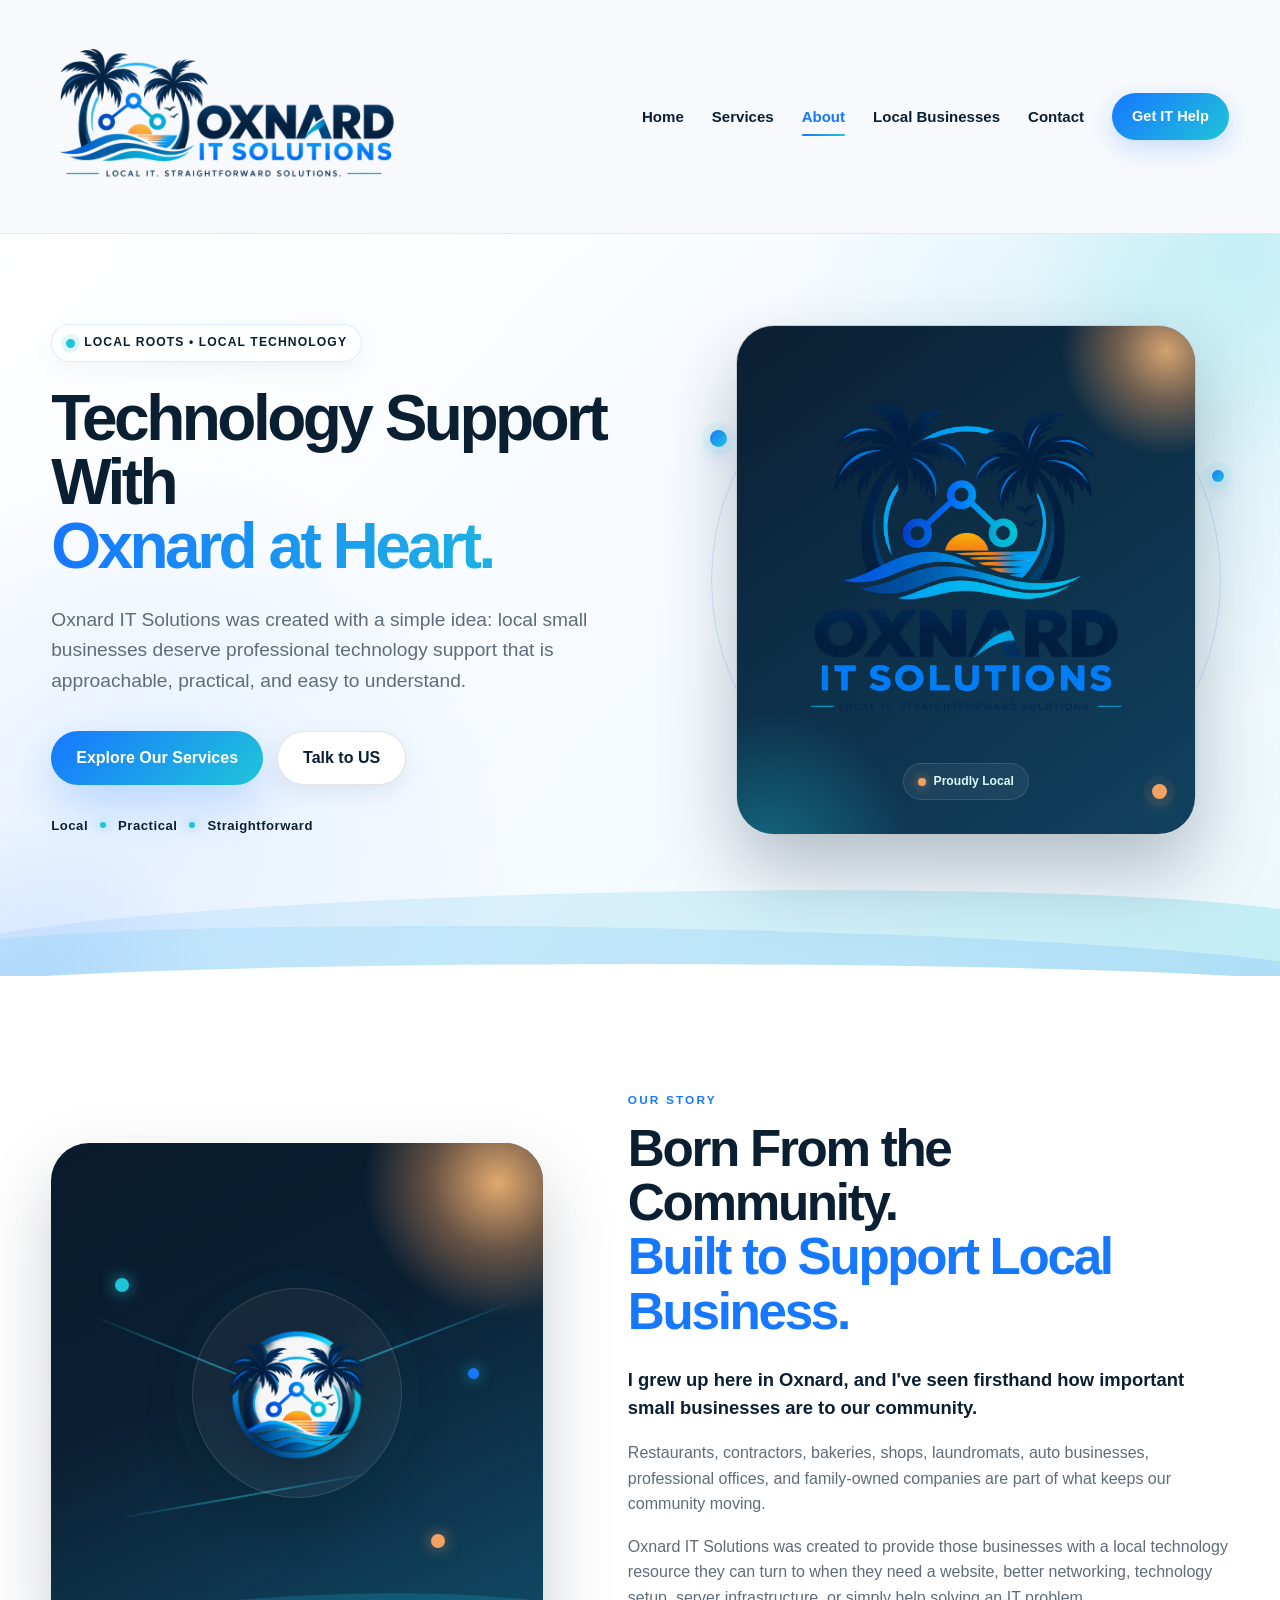
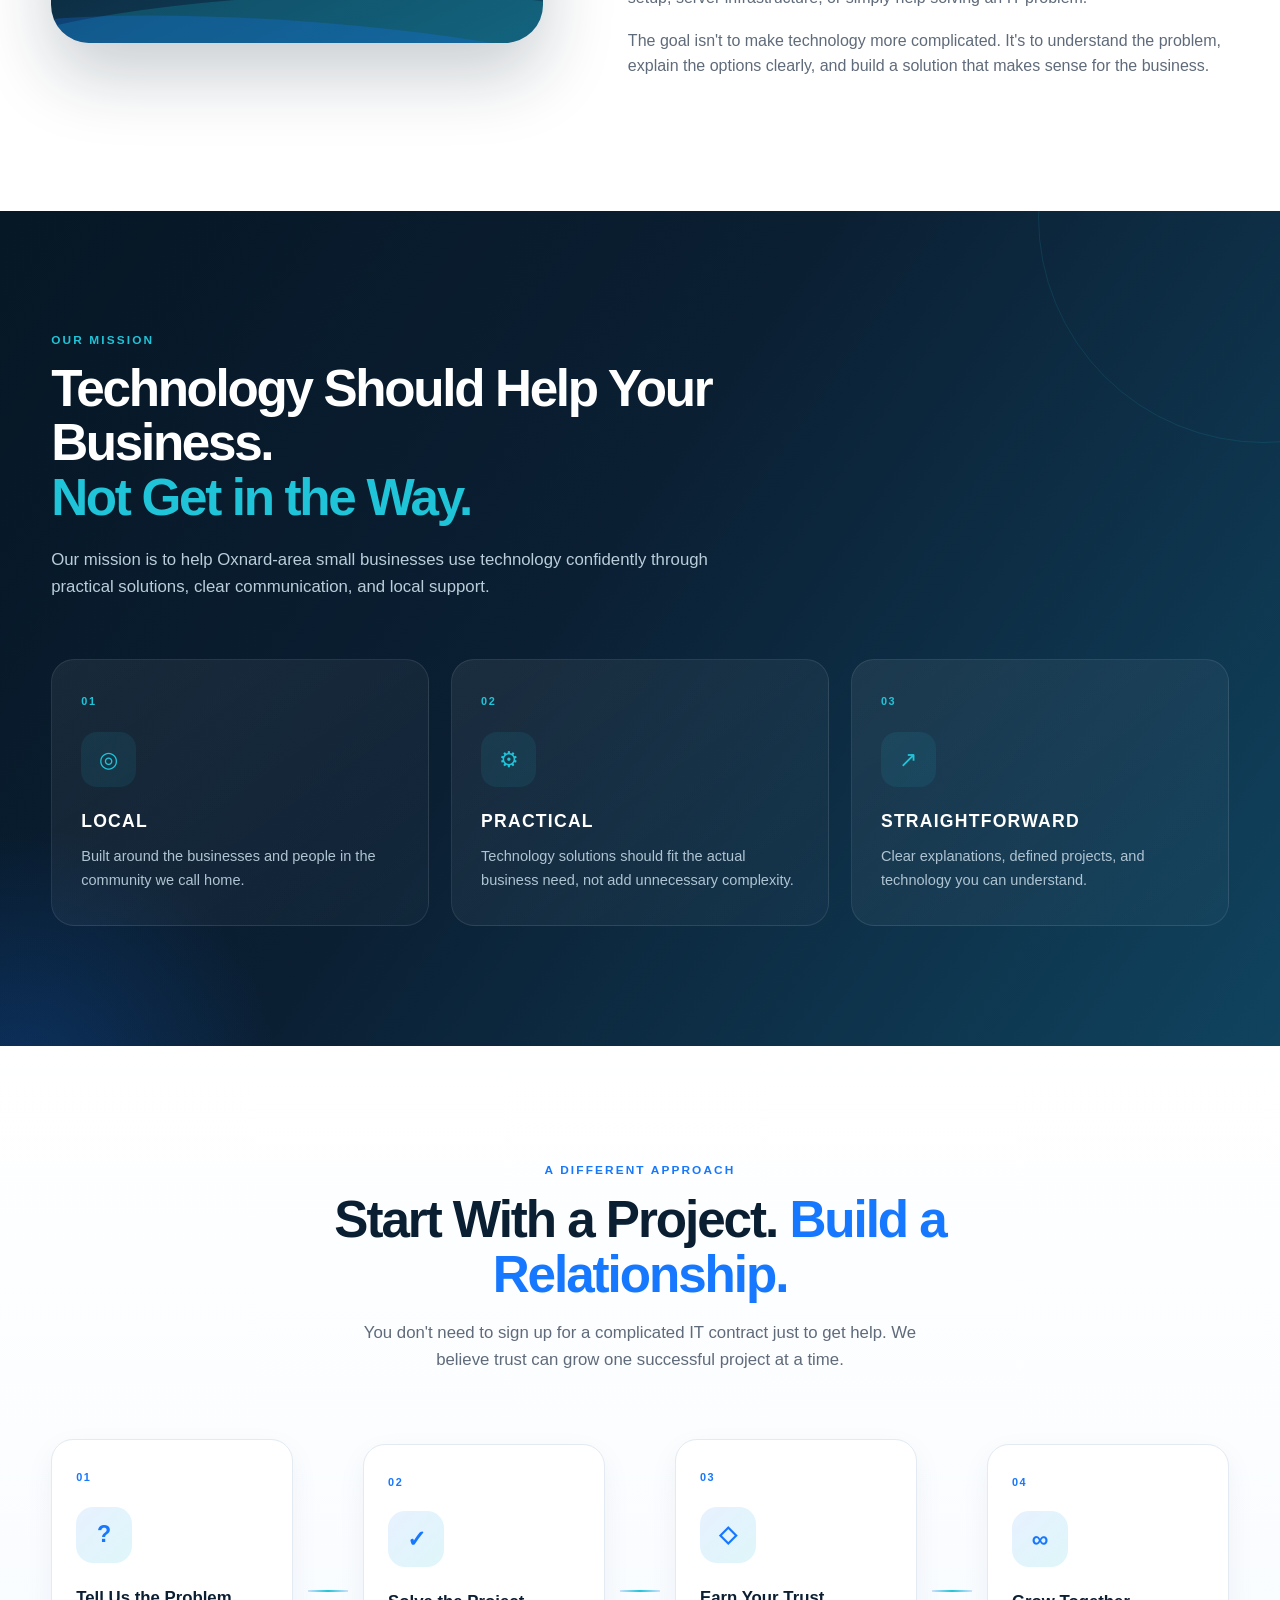
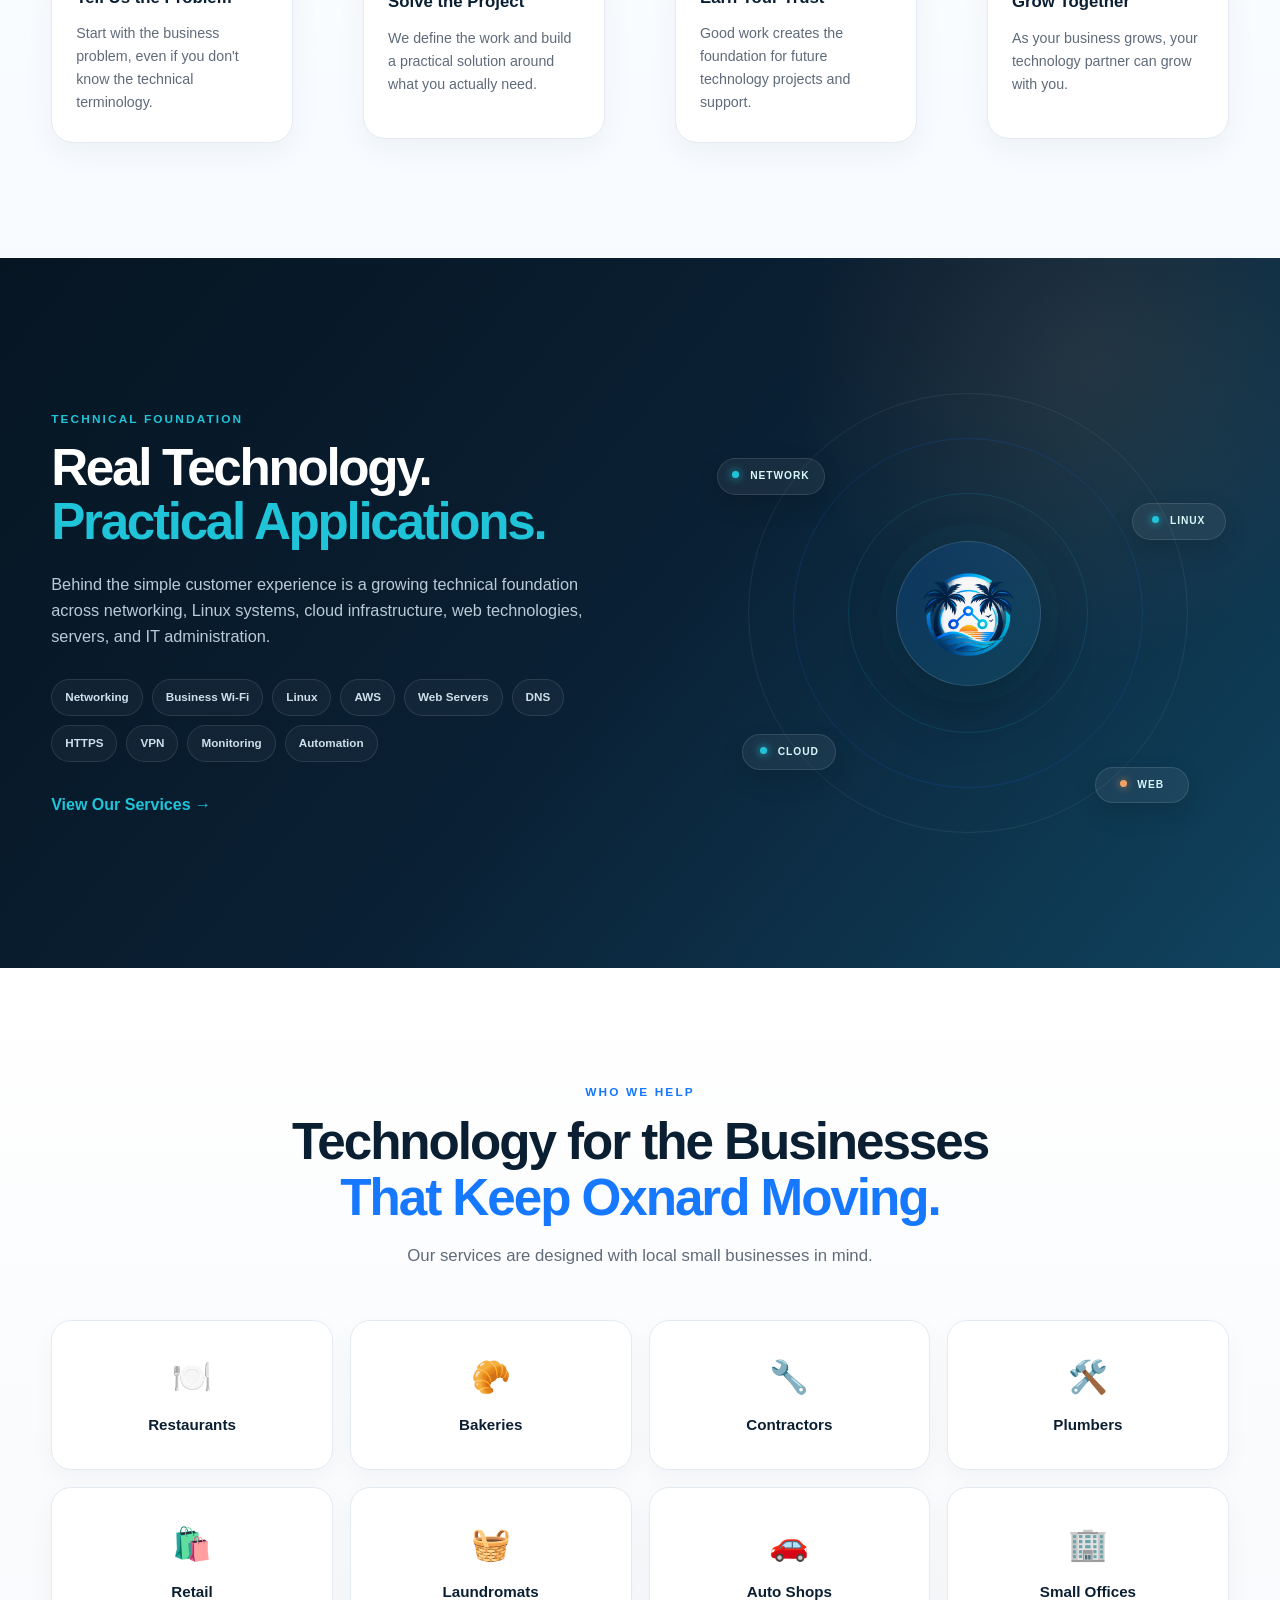
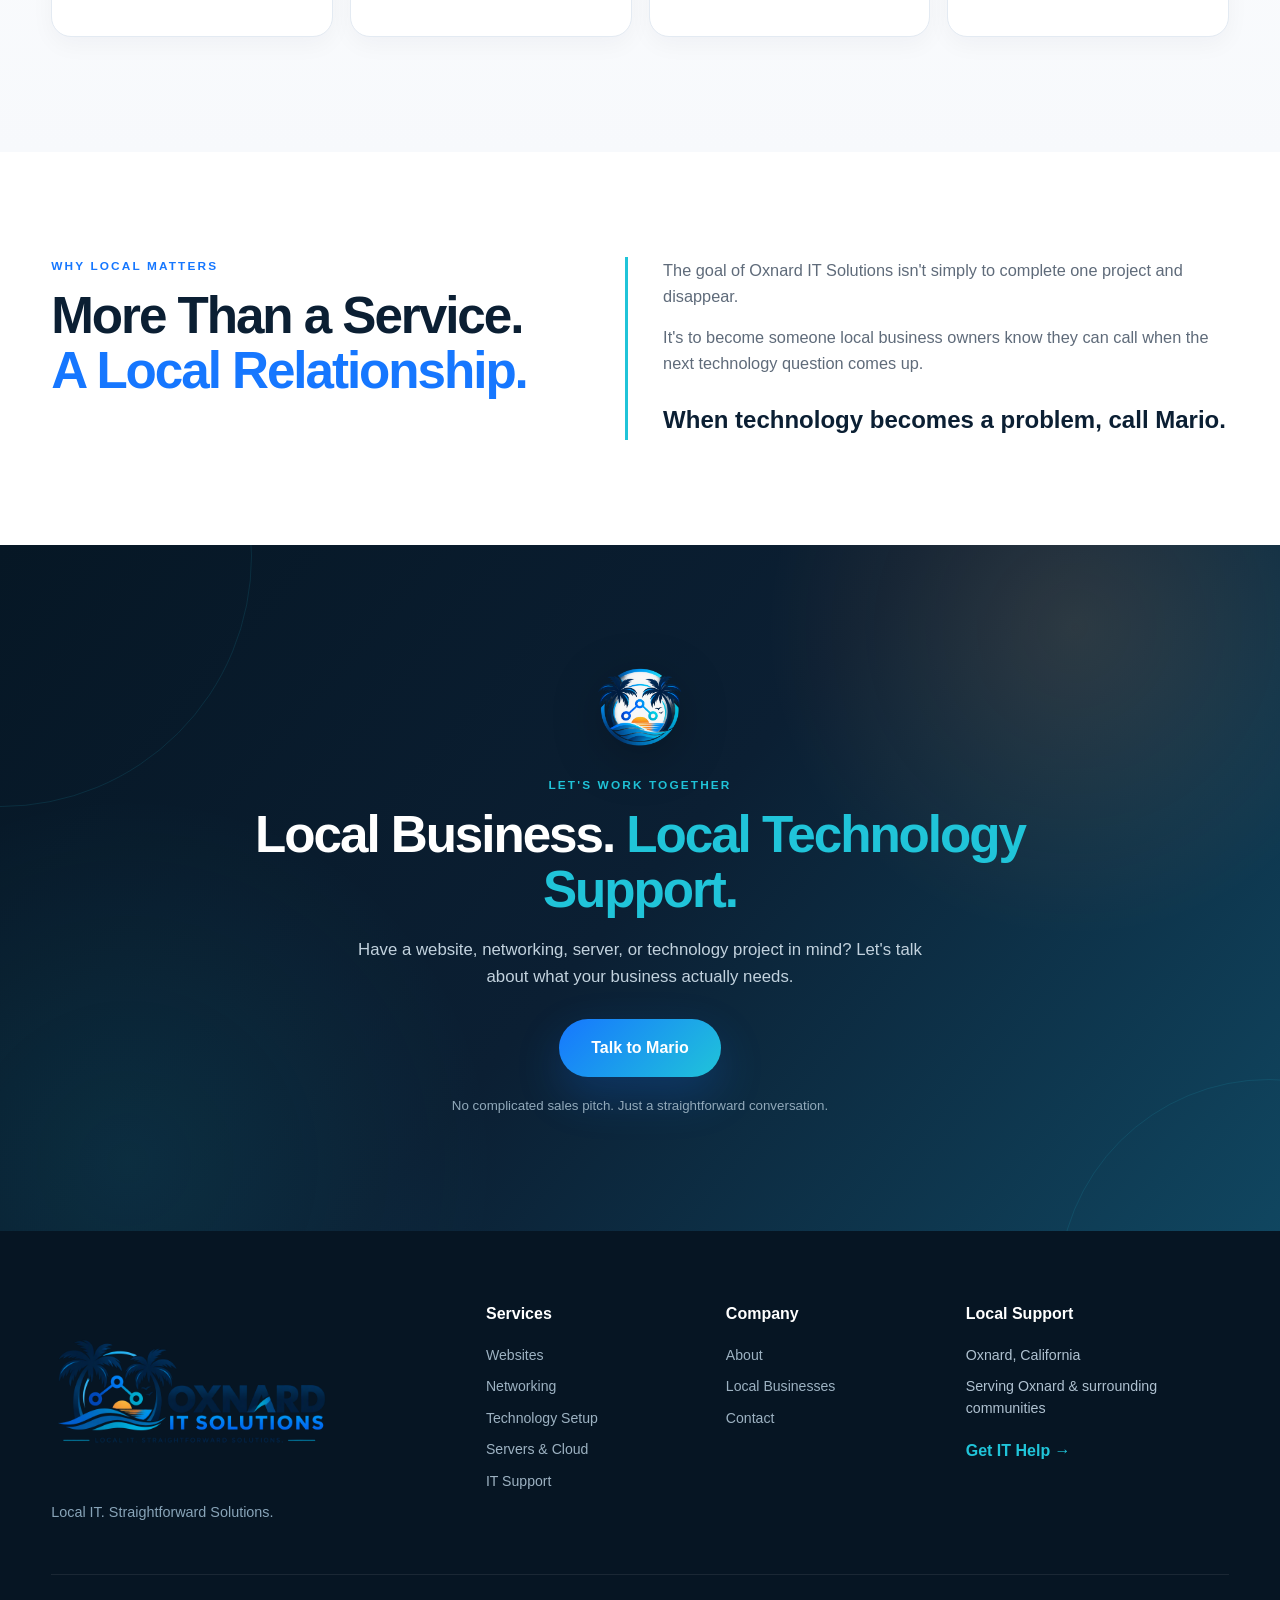
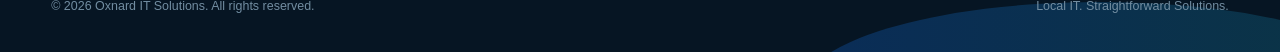
<file: templates/about.html>
<!DOCTYPE html>
<html lang="en">
<head>
    <meta charset="UTF-8">
    <meta name="viewport" content="width=device-width, initial-scale=1.0">

    <title>About | Oxnard IT Solutions</title>

    <meta
        name="description"
        content="Learn about Oxnard IT Solutions, a local technology business focused on practical, straightforward IT solutions for small businesses throughout Oxnard and surrounding communities."
    >

    <link rel="icon" type="image/png" href="../images/logo-icon.png">
    <link rel="stylesheet" href="../css/style.css">
</head>

<body>

    <!-- =====================================================
         HEADER
    ====================================================== -->
    <header class="site-header">

        <div class="container nav-container">

            <a href="index.html" class="brand">

                <img
                    src="../images/logo-horizontal.png"
                    alt="Oxnard IT Solutions"
                    class="nav-logo"
                >

            </a>


            <button
                class="menu-toggle"
                id="menuToggle"
                type="button"
                aria-label="Open navigation menu"
                aria-expanded="false"
                aria-controls="mainNav"
            >
                <span></span>
                <span></span>
                <span></span>
            </button>


            <nav class="main-nav" id="mainNav">

                <a href="index.html">
                    Home
                </a>

                <a href="services.html">
                    Services
                </a>

                <a href="about.html" class="active">
                    About
                </a>

                <a href="index.html#local-businesses">
                    Local Businesses
                </a>

                <a href="contact.html">
                    Contact
                </a>

                <a href="contact.html" class="nav-cta">
                    Get IT Help
                </a>

            </nav>

        </div>

    </header>


    <main>

        <!-- =================================================
             ABOUT HERO
        ================================================== -->
        <section class="about-hero">

            <div class="about-hero-glow about-glow-one"></div>
            <div class="about-hero-glow about-glow-two"></div>


            <div class="container about-hero-grid">

                <!-- HERO CONTENT -->
                <div class="about-hero-content">

                    <div class="eyebrow">

                        <span class="eyebrow-dot"></span>

                        LOCAL ROOTS • LOCAL TECHNOLOGY

                    </div>


                    <h1>

                        Technology Support With
                        <span>Oxnard at Heart.</span>

                    </h1>


                    <p class="about-hero-lead">

                        Oxnard IT Solutions was created with a simple idea:
                        local small businesses deserve professional technology
                        support that is approachable, practical, and easy
                        to understand.

                    </p>


                    <div class="hero-buttons">

                        <a
                            href="services.html"
                            class="btn btn-primary"
                        >
                            Explore Our Services
                        </a>

                        <a
                            href="contact.html"
                            class="btn btn-secondary"
                        >
                            Talk to US
                        </a>

                    </div>


                    <div class="about-hero-values">

                        <span>
                            Local
                        </span>

                        <i></i>

                        <span>
                            Practical
                        </span>

                        <i></i>

                        <span>
                            Straightforward
                        </span>

                    </div>

                </div>


                <!-- HERO VISUAL -->
                <div class="about-hero-visual">

                    <div class="about-visual-ring ring-outer"></div>
                    <div class="about-visual-ring ring-inner"></div>


                    <div class="about-logo-scene">

                        <div class="about-sunset"></div>
                        <div class="about-ocean-glow"></div>

                        <img
                            src="../images/logo-stacked.png"
                            alt="Oxnard IT Solutions connected palms logo"
                        >


                        <div class="community-badge">

                            <span class="community-dot"></span>

                            Proudly Local

                        </div>

                    </div>


                    <div class="about-node node-local"></div>
                    <div class="about-node node-tech"></div>
                    <div class="about-node node-community"></div>

                </div>

            </div>


            <!-- COASTAL WAVES -->
            <div class="about-hero-waves" aria-hidden="true">

                <div class="about-wave about-wave-back"></div>
                <div class="about-wave about-wave-middle"></div>
                <div class="about-wave about-wave-front"></div>

            </div>

        </section>


        <!-- =================================================
             OUR STORY
        ================================================== -->
        <section class="about-story-section">

            <div class="container about-story-grid">

                <!-- VISUAL -->
                <div class="about-story-art">

                    <div class="story-art-sun"></div>

                    <div class="story-art-logo">

                        <img
                            src="../images/logo-icon.png"
                            alt="Oxnard IT Solutions"
                        >

                    </div>


                    <div class="story-art-line line-a"></div>
                    <div class="story-art-line line-b"></div>
                    <div class="story-art-line line-c"></div>


                    <div class="story-art-node art-node-one"></div>
                    <div class="story-art-node art-node-two"></div>
                    <div class="story-art-node art-node-three"></div>


                    <div class="art-wave art-wave-one"></div>
                    <div class="art-wave art-wave-two"></div>

                </div>


                <!-- CONTENT -->
                <div class="about-story-copy">

                    <span class="section-label">
                        OUR STORY
                    </span>


                    <h2>

                        Born From the Community.

                        <span>
                            Built to Support Local Business.
                        </span>

                    </h2>


                    <p class="about-story-lead">

                        I grew up here in Oxnard, and I've seen firsthand
                        how important small businesses are to our community.

                    </p>


                    <p>

                        Restaurants, contractors, bakeries, shops,
                        laundromats, auto businesses, professional offices,
                        and family-owned companies are part of what keeps
                        our community moving.

                    </p>


                    <p>

                        Oxnard IT Solutions was created to provide those
                        businesses with a local technology resource they
                        can turn to when they need a website, better
                        networking, technology setup, server infrastructure,
                        or simply help solving an IT problem.

                    </p>


                    <p>

                        The goal isn't to make technology more complicated.
                        It's to understand the problem, explain the options
                        clearly, and build a solution that makes sense for
                        the business.

                    </p>

                </div>

            </div>

        </section>


        <!-- =================================================
             MISSION STATEMENT
        ================================================== -->
        <section class="about-mission">

            <div class="about-mission-glow"></div>


            <div class="container about-mission-inner">

                <span class="section-label light-label">
                    OUR MISSION
                </span>


                <h2>
                    Technology Should Help Your Business.
                    <span>Not Get in the Way.</span>
                </h2>


                <p>

                    Our mission is to help Oxnard-area small businesses
                    use technology confidently through practical solutions,
                    clear communication, and local support.

                </p>


                <div class="mission-pillars">

                    <!-- LOCAL -->
                    <article class="mission-pillar">

                        <span class="pillar-number">
                            01
                        </span>

                        <div class="pillar-icon">
                            ◎
                        </div>

                        <h3>
                            LOCAL
                        </h3>

                        <p>

                            Built around the businesses and people in
                            the community we call home.

                        </p>

                    </article>


                    <!-- PRACTICAL -->
                    <article class="mission-pillar">

                        <span class="pillar-number">
                            02
                        </span>

                        <div class="pillar-icon">
                            ⚙
                        </div>

                        <h3>
                            PRACTICAL
                        </h3>

                        <p>

                            Technology solutions should fit the actual
                            business need, not add unnecessary complexity.

                        </p>

                    </article>


                    <!-- STRAIGHTFORWARD -->
                    <article class="mission-pillar">

                        <span class="pillar-number">
                            03
                        </span>

                        <div class="pillar-icon">
                            ↗
                        </div>

                        <h3>
                            STRAIGHTFORWARD
                        </h3>

                        <p>

                            Clear explanations, defined projects, and
                            technology you can understand.

                        </p>

                    </article>

                </div>

            </div>

        </section>


        <!-- =================================================
             DIFFERENT APPROACH
        ================================================== -->
        <section class="about-approach">

            <div class="container">

                <div class="section-heading">

                    <span class="section-label">
                        A DIFFERENT APPROACH
                    </span>

                    <h2>

                        Start With a Project.
                        <span>Build a Relationship.</span>

                    </h2>


                    <p>

                        You don't need to sign up for a complicated IT
                        contract just to get help. We believe trust can
                        grow one successful project at a time.

                    </p>

                </div>


                <div class="relationship-path">

                    <!-- STEP 1 -->
                    <div class="relationship-step">

                        <div class="relationship-number">
                            01
                        </div>

                        <div class="relationship-icon">
                            ?
                        </div>

                        <h3>
                            Tell Us the Problem
                        </h3>

                        <p>

                            Start with the business problem, even if
                            you don't know the technical terminology.

                        </p>

                    </div>


                    <div class="relationship-line"></div>


                    <!-- STEP 2 -->
                    <div class="relationship-step">

                        <div class="relationship-number">
                            02
                        </div>

                        <div class="relationship-icon">
                            ✓
                        </div>

                        <h3>
                            Solve the Project
                        </h3>

                        <p>

                            We define the work and build a practical
                            solution around what you actually need.

                        </p>

                    </div>


                    <div class="relationship-line"></div>


                    <!-- STEP 3 -->
                    <div class="relationship-step">

                        <div class="relationship-number">
                            03
                        </div>

                        <div class="relationship-icon">
                            ◇
                        </div>

                        <h3>
                            Earn Your Trust
                        </h3>

                        <p>

                            Good work creates the foundation for
                            future technology projects and support.

                        </p>

                    </div>


                    <div class="relationship-line"></div>


                    <!-- STEP 4 -->
                    <div class="relationship-step">

                        <div class="relationship-number">
                            04
                        </div>

                        <div class="relationship-icon">
                            ∞
                        </div>

                        <h3>
                            Grow Together
                        </h3>

                        <p>

                            As your business grows, your technology
                            partner can grow with you.

                        </p>

                    </div>

                </div>

            </div>

        </section>


        <!-- =================================================
             TECHNICAL FOUNDATION
        ================================================== -->
        <section class="technical-foundation">

            <div class="container technical-grid">


                <!-- CONTENT -->
                <div class="technical-content">

                    <span class="section-label light-label">
                        TECHNICAL FOUNDATION
                    </span>


                    <h2>

                        Real Technology.
                        <span>Practical Applications.</span>

                    </h2>


                    <p>

                        Behind the simple customer experience is a
                        growing technical foundation across networking,
                        Linux systems, cloud infrastructure, web
                        technologies, servers, and IT administration.

                    </p>


                    <div class="technical-tags">

                        <span>Networking</span>
                        <span>Business Wi-Fi</span>
                        <span>Linux</span>
                        <span>AWS</span>
                        <span>Web Servers</span>
                        <span>DNS</span>
                        <span>HTTPS</span>
                        <span>VPN</span>
                        <span>Monitoring</span>
                        <span>Automation</span>

                    </div>


                    <a
                        href="services.html"
                        class="technical-link"
                    >
                        View Our Services →
                    </a>

                </div>


                <!-- VISUAL -->
                <div class="technical-visual">

                    <div class="tech-center">

                        <img
                            src="../images/logo-icon.png"
                            alt=""
                        >

                    </div>


                    <div class="tech-orbit orbit-one"></div>
                    <div class="tech-orbit orbit-two"></div>
                    <div class="tech-orbit orbit-three"></div>


                    <div class="tech-node tech-node-network">
                        NETWORK
                    </div>

                    <div class="tech-node tech-node-linux">
                        LINUX
                    </div>

                    <div class="tech-node tech-node-cloud">
                        CLOUD
                    </div>

                    <div class="tech-node tech-node-web">
                        WEB
                    </div>

                </div>

            </div>

        </section>


        <!-- =================================================
             WHO WE HELP
        ================================================== -->
        <section class="about-community">

            <div class="container">

                <div class="section-heading">

                    <span class="section-label">
                        WHO WE HELP
                    </span>


                    <h2>

                        Technology for the Businesses
                        <span>That Keep Oxnard Moving.</span>

                    </h2>


                    <p>

                        Our services are designed with local small
                        businesses in mind.

                    </p>

                </div>


                <div class="about-community-grid">

                    <article>
                        <span>🍽️</span>
                        <h3>Restaurants</h3>
                    </article>

                    <article>
                        <span>🥐</span>
                        <h3>Bakeries</h3>
                    </article>

                    <article>
                        <span>🔧</span>
                        <h3>Contractors</h3>
                    </article>

                    <article>
                        <span>🛠️</span>
                        <h3>Plumbers</h3>
                    </article>

                    <article>
                        <span>🛍️</span>
                        <h3>Retail</h3>
                    </article>

                    <article>
                        <span>🧺</span>
                        <h3>Laundromats</h3>
                    </article>

                    <article>
                        <span>🚗</span>
                        <h3>Auto Shops</h3>
                    </article>

                    <article>
                        <span>🏢</span>
                        <h3>Small Offices</h3>
                    </article>

                </div>

            </div>

        </section>


        <!-- =================================================
             CLOSING STATEMENT
        ================================================== -->
        <section class="about-closing">

            <div class="container about-closing-grid">

                <div>

                    <span class="section-label">
                        WHY LOCAL MATTERS
                    </span>


                    <h2>

                        More Than a Service.
                        <span>A Local Relationship.</span>

                    </h2>

                </div>


                <div class="about-closing-copy">

                    <p>

                        The goal of Oxnard IT Solutions isn't simply
                        to complete one project and disappear.

                    </p>


                    <p>

                        It's to become someone local business owners
                        know they can call when the next technology
                        question comes up.

                    </p>


                    <strong>
                        When technology becomes a problem, call Mario.
                    </strong>

                </div>

            </div>

        </section>


        <!-- =================================================
             FINAL CTA
        ================================================== -->
        <section class="final-cta about-final-cta">

            <div class="container final-cta-content">

                <img
                    src="../images/logo-icon.png"
                    alt=""
                    class="cta-icon"
                >


                <span class="section-label light-label">
                    LET'S WORK TOGETHER
                </span>


                <h2>

                    Local Business.
                    <span>Local Technology Support.</span>

                </h2>


                <p>

                    Have a website, networking, server, or technology
                    project in mind? Let's talk about what your
                    business actually needs.

                </p>


                <a
                    href="contact.html"
                    class="btn btn-primary btn-large"
                >
                    Talk to Mario
                </a>


                <small>
                    No complicated sales pitch. Just a straightforward conversation.
                </small>

            </div>

        </section>

    </main>


    <!-- =====================================================
         FOOTER
    ====================================================== -->
    <footer class="site-footer">

        <div class="container footer-grid">


            <div class="footer-brand">

                <img
                    src="../images/logo-horizontal.png"
                    alt="Oxnard IT Solutions"
                    class="footer-logo"
                >

                <p>
                    Local IT. Straightforward Solutions.
                </p>

            </div>


            <div class="footer-links">

                <h4>Services</h4>

                <a href="services.html">
                    Websites
                </a>

                <a href="services.html">
                    Networking
                </a>

                <a href="services.html">
                    Technology Setup
                </a>

                <a href="services.html">
                    Servers & Cloud
                </a>

                <a href="services.html">
                    IT Support
                </a>

            </div>


            <div class="footer-links">

                <h4>Company</h4>

                <a href="about.html">
                    About
                </a>

                <a href="index.html#local-businesses">
                    Local Businesses
                </a>

                <a href="contact.html">
                    Contact
                </a>

            </div>


            <div class="footer-contact">

                <h4>
                    Local Support
                </h4>

                <p>
                    Oxnard, California
                </p>

                <p>
                    Serving Oxnard & surrounding communities
                </p>

                <a href="contact.html">
                    Get IT Help →
                </a>

            </div>

        </div>


        <div class="container footer-bottom">

            <p>
                © <span id="currentYear">2026</span>
                Oxnard IT Solutions. All rights reserved.
            </p>


            <span>
                Local IT. Straightforward Solutions.
            </span>

        </div>


        <div class="footer-wave"></div>

    </footer>


    <script src="../js/main.js"></script>

</body>
</html>
</file>
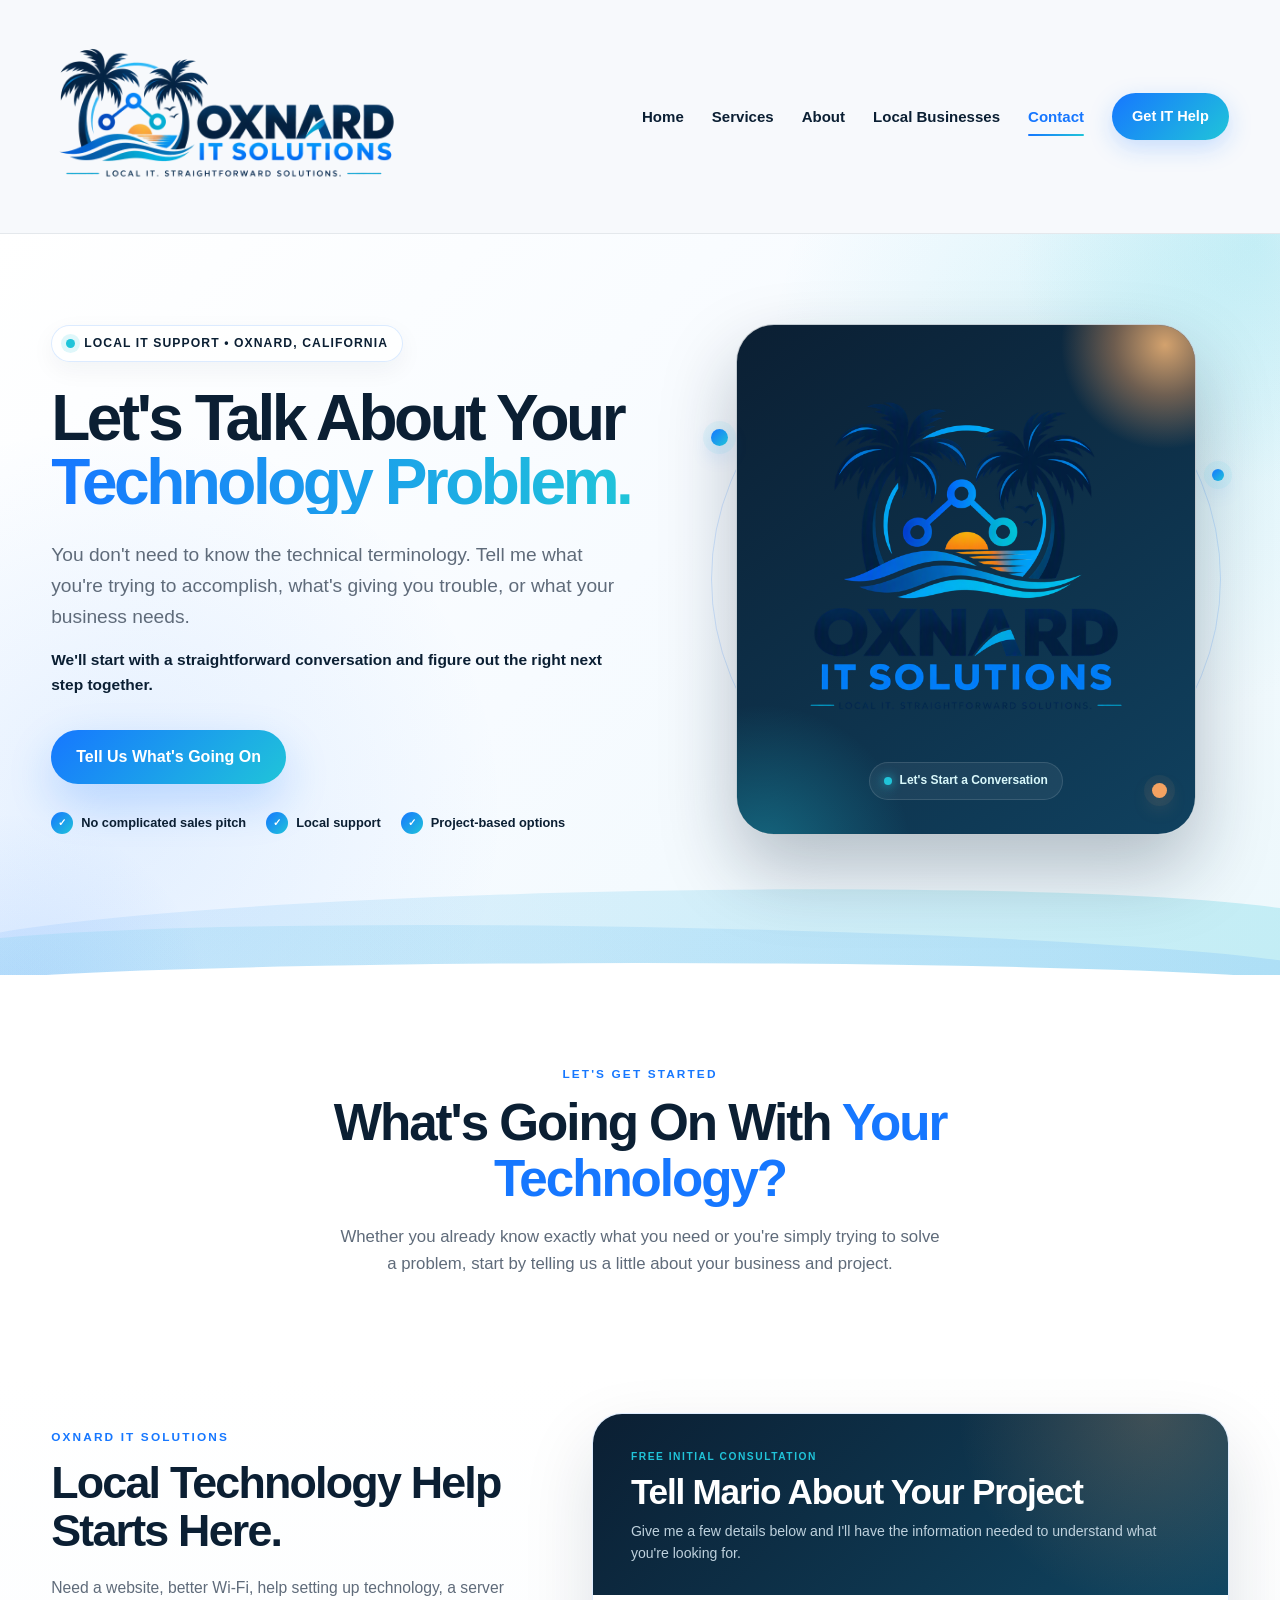
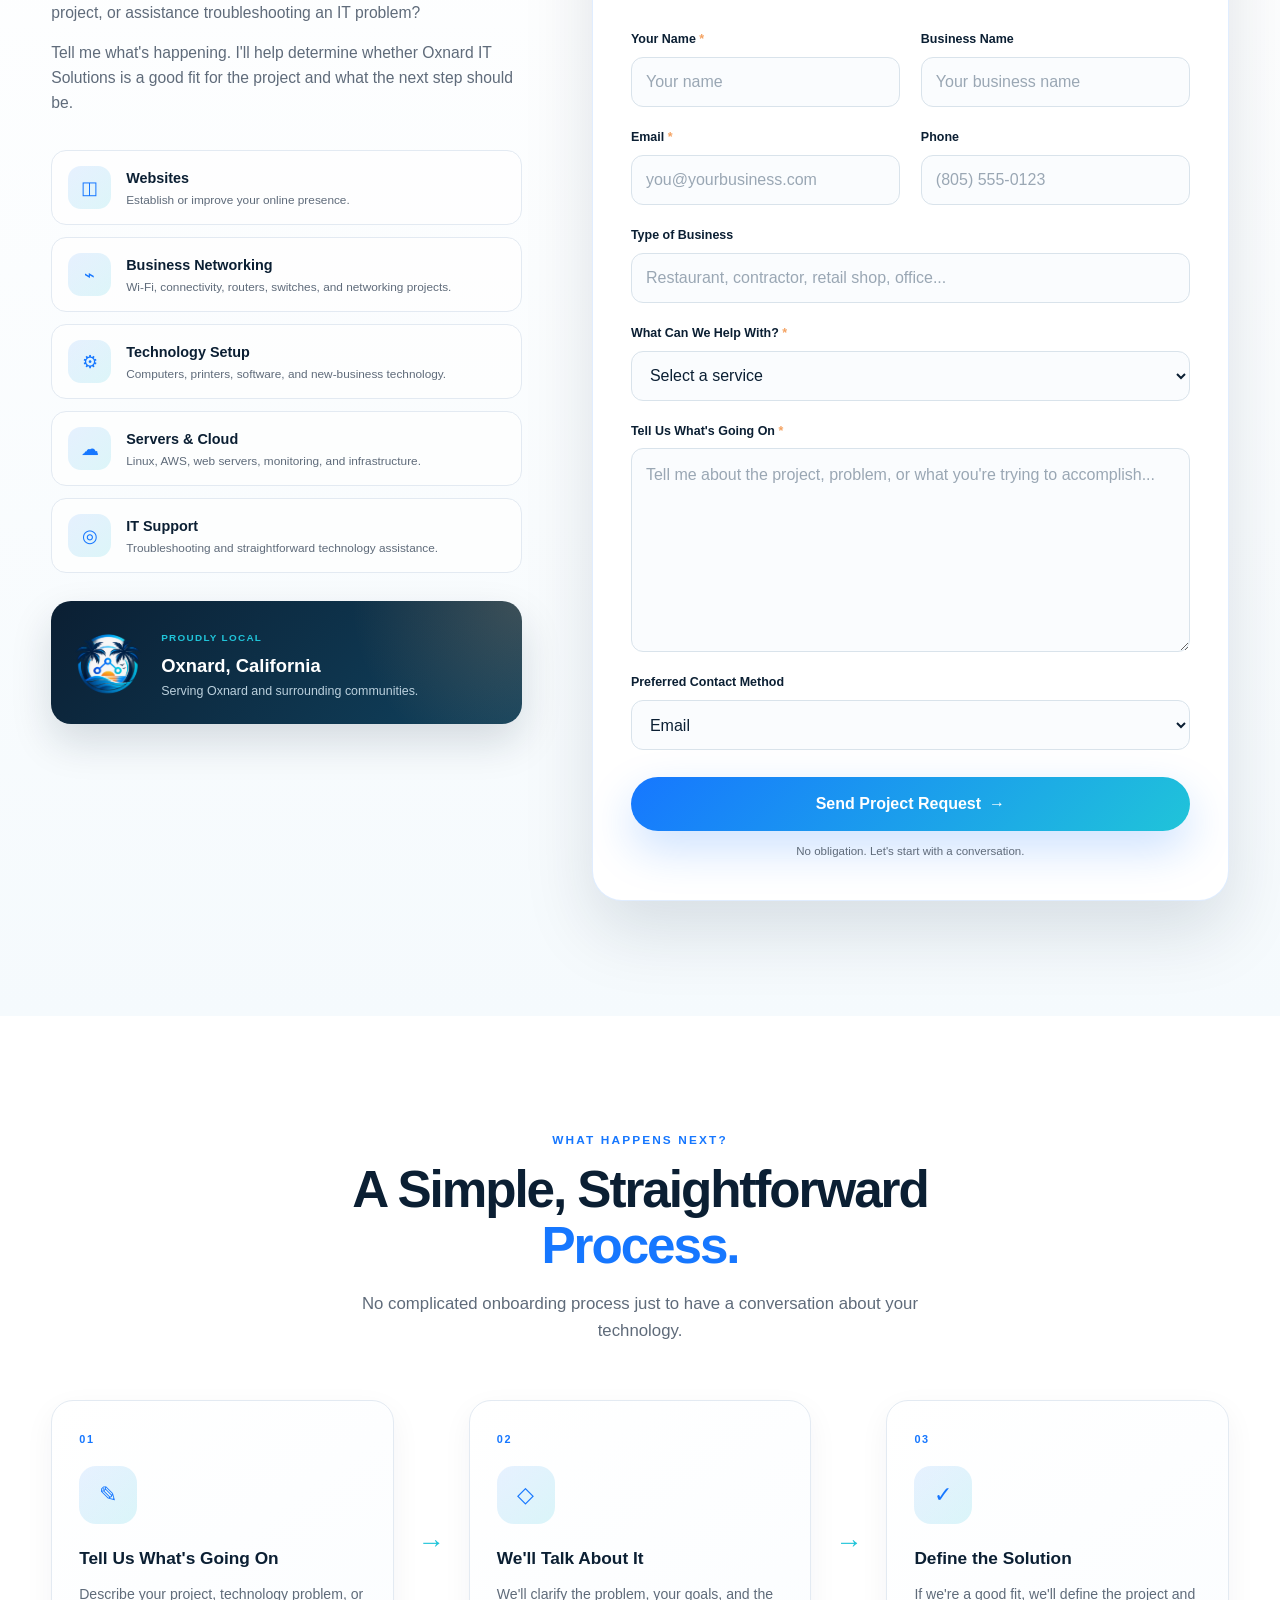
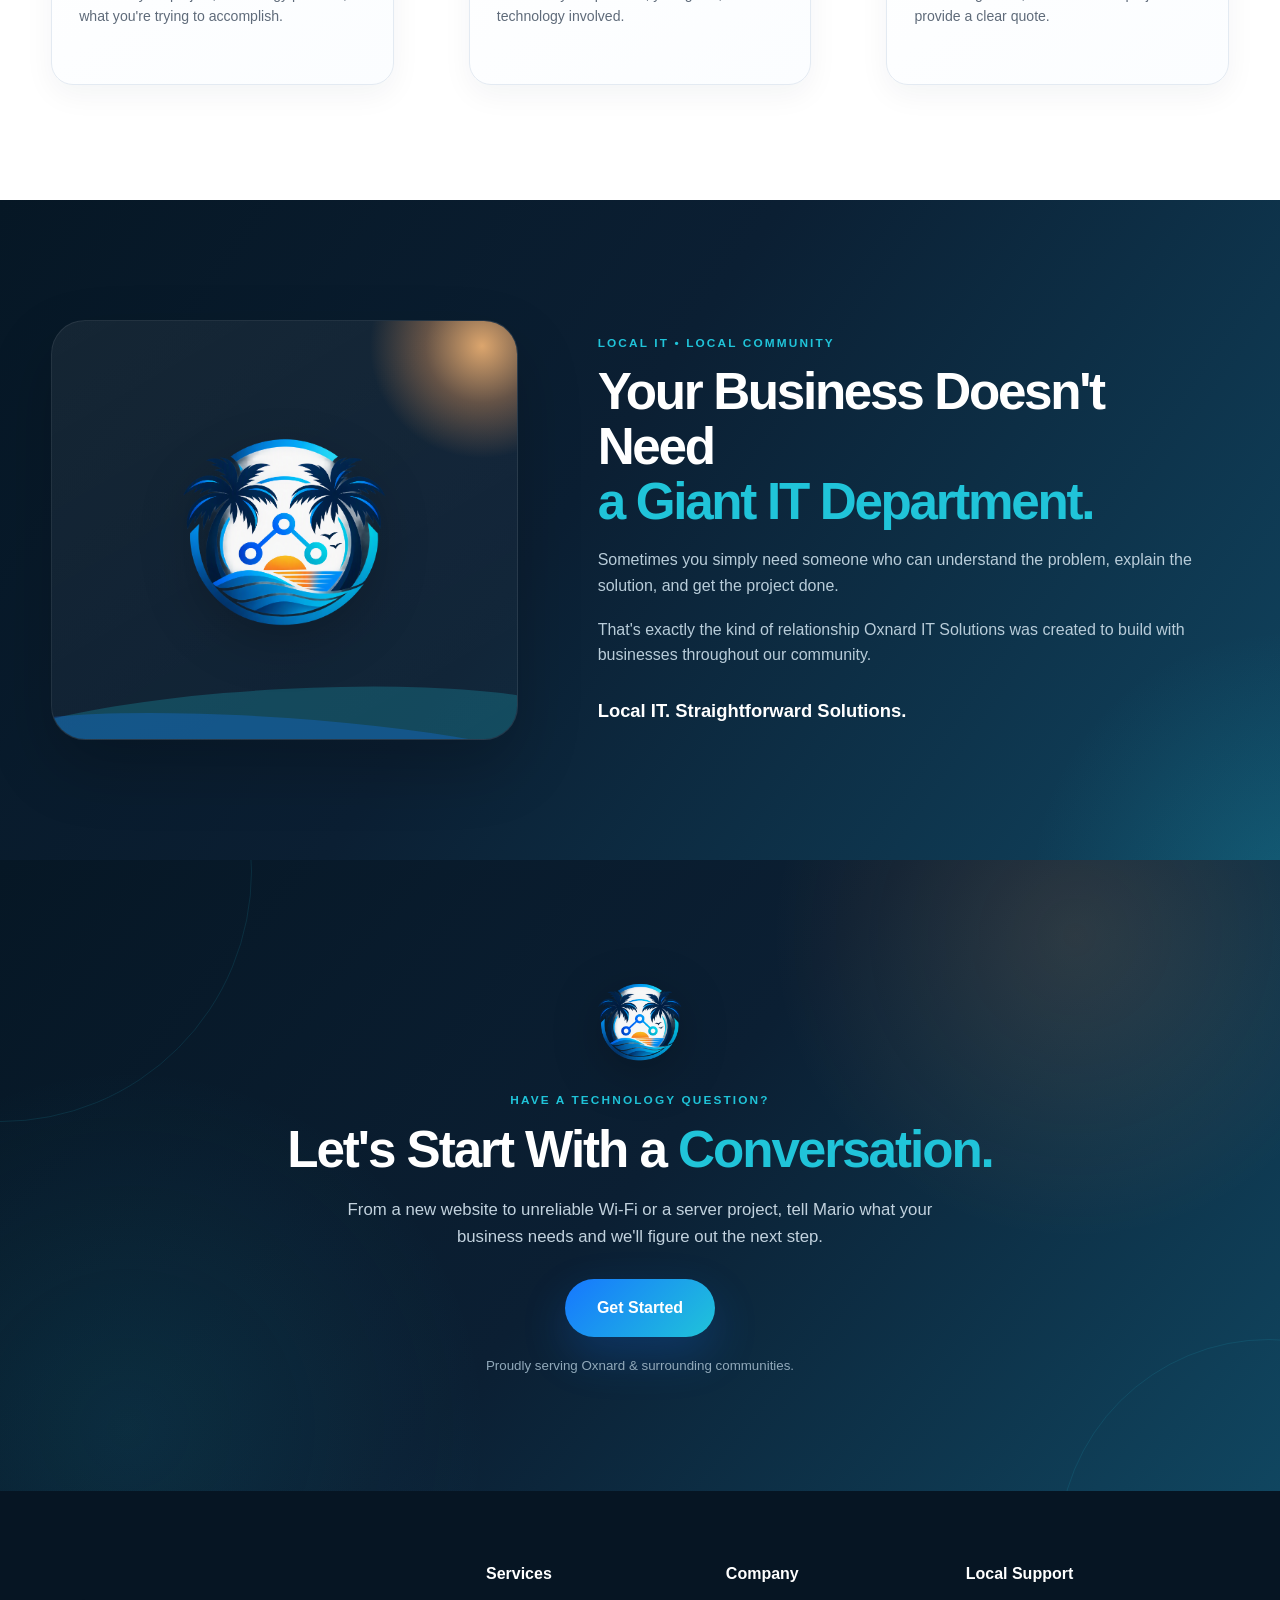
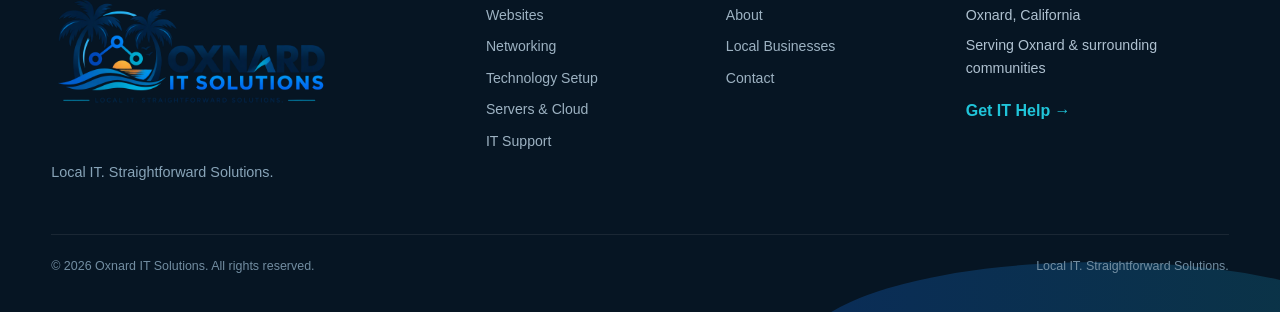
<file: templates/contact.html>
<!DOCTYPE html>
<html lang="en">
<head>
    <meta charset="UTF-8">
    <meta name="viewport" content="width=device-width, initial-scale=1.0">

    <title>Contact | Oxnard IT Solutions</title>

    <meta
        name="description"
        content="Contact Oxnard IT Solutions for websites, business networking, technology setup, servers, cloud infrastructure, and local IT support in Oxnard, California."
    >

    <link rel="icon" type="image/png" href="../images/logo-icon.png">
    <link rel="stylesheet" href="../css/style.css">
</head>

<body>

    <!-- =====================================================
         HEADER
    ====================================================== -->
    <header class="site-header">

        <div class="container nav-container">

            <a href="index.html" class="brand">
                <img
                    src="../images/logo-horizontal.png"
                    alt="Oxnard IT Solutions"
                    class="nav-logo"
                >
            </a>

            <button
                class="menu-toggle"
                id="menuToggle"
                type="button"
                aria-label="Open navigation menu"
                aria-expanded="false"
                aria-controls="mainNav"
            >
                <span></span>
                <span></span>
                <span></span>
            </button>

            <nav class="main-nav" id="mainNav">

                <a href="index.html">
                    Home
                </a>

                <a href="services.html">
                    Services
                </a>

                <a href="about.html">
                    About
                </a>

                <a href="index.html#local-businesses">
                    Local Businesses
                </a>

                <a href="contact.html" class="active">
                    Contact
                </a>

                <a href="#contact-form" class="nav-cta">
                    Get IT Help
                </a>

            </nav>

        </div>

    </header>


    <main>

        <!-- =================================================
             CONTACT HERO
        ================================================== -->
        <section class="contact-hero">

            <div class="contact-glow contact-glow-one"></div>
            <div class="contact-glow contact-glow-two"></div>

            <div class="container contact-hero-grid">

                <!-- CONTENT -->
                <div class="contact-hero-content">

                    <div class="eyebrow">

                        <span class="eyebrow-dot"></span>

                        LOCAL IT SUPPORT • OXNARD, CALIFORNIA

                    </div>

                    <h1>

                        Let's Talk About Your
                        <span>Technology Problem.</span>

                    </h1>

                    <p class="contact-hero-lead">

                        You don't need to know the technical terminology.
                        Tell me what you're trying to accomplish, what's
                        giving you trouble, or what your business needs.

                    </p>

                    <p class="contact-hero-message">

                        We'll start with a straightforward conversation
                        and figure out the right next step together.

                    </p>


                    <a
                        href="#contact-form"
                        class="btn btn-primary"
                    >
                        Tell Us What's Going On
                    </a>


                    <div class="contact-trust-row">

                        <div>
                            <span>✓</span>
                            No complicated sales pitch
                        </div>

                        <div>
                            <span>✓</span>
                            Local support
                        </div>

                        <div>
                            <span>✓</span>
                            Project-based options
                        </div>

                    </div>

                </div>


                <!-- HERO VISUAL -->
                <div class="contact-hero-visual">

                    <div class="contact-ring contact-ring-one"></div>
                    <div class="contact-ring contact-ring-two"></div>

                    <div class="contact-logo-panel">

                        <div class="contact-sunset"></div>
                        <div class="contact-ocean-glow"></div>

                        <img
                            src="../images/logo-stacked.png"
                            alt="Oxnard IT Solutions"
                        >

                        <div class="contact-availability">

                            <span></span>

                            Let's Start a Conversation

                        </div>

                    </div>

                    <div class="contact-node contact-node-one"></div>
                    <div class="contact-node contact-node-two"></div>
                    <div class="contact-node contact-node-three"></div>

                </div>

            </div>


            <!-- COASTAL WAVES -->
            <div class="contact-hero-waves" aria-hidden="true">

                <div class="contact-wave contact-wave-one"></div>
                <div class="contact-wave contact-wave-two"></div>
                <div class="contact-wave contact-wave-three"></div>

            </div>

        </section>


        <!-- =================================================
             CONTACT INTRO
        ================================================== -->
        <section class="contact-intro">

            <div class="container">

                <div class="section-heading">

                    <span class="section-label">
                        LET'S GET STARTED
                    </span>

                    <h2>

                        What's Going On With
                        <span>Your Technology?</span>

                    </h2>

                    <p>

                        Whether you already know exactly what you need or
                        you're simply trying to solve a problem, start by
                        telling us a little about your business and project.

                    </p>

                </div>

            </div>

        </section>


        <!-- =================================================
             CONTACT AREA
        ================================================== -->
        <section
            class="contact-main-section"
            id="contact-form"
        >

            <div class="container contact-main-grid">


                <!-- =================================================
                     LEFT SIDE
                ================================================== -->
                <div class="contact-info-column">

                    <span class="section-label">
                        OXNARD IT SOLUTIONS
                    </span>

                    <h2>
                        Local Technology Help Starts Here.
                    </h2>

                    <p>

                        Need a website, better Wi-Fi, help setting up
                        technology, a server project, or assistance
                        troubleshooting an IT problem?

                    </p>

                    <p>

                        Tell me what's happening. I'll help determine
                        whether Oxnard IT Solutions is a good fit for
                        the project and what the next step should be.

                    </p>


                    <!-- SERVICE QUICK LIST -->
                    <div class="contact-service-list">

                        <div>

                            <span class="contact-service-icon">
                                ◫
                            </span>

                            <div>
                                <strong>
                                    Websites
                                </strong>

                                <small>
                                    Establish or improve your online presence.
                                </small>
                            </div>

                        </div>


                        <div>

                            <span class="contact-service-icon">
                                ⌁
                            </span>

                            <div>
                                <strong>
                                    Business Networking
                                </strong>

                                <small>
                                    Wi-Fi, connectivity, routers, switches,
                                    and networking projects.
                                </small>
                            </div>

                        </div>


                        <div>

                            <span class="contact-service-icon">
                                ⚙
                            </span>

                            <div>
                                <strong>
                                    Technology Setup
                                </strong>

                                <small>
                                    Computers, printers, software,
                                    and new-business technology.
                                </small>
                            </div>

                        </div>


                        <div>

                            <span class="contact-service-icon">
                                ☁
                            </span>

                            <div>
                                <strong>
                                    Servers & Cloud
                                </strong>

                                <small>
                                    Linux, AWS, web servers, monitoring,
                                    and infrastructure.
                                </small>
                            </div>

                        </div>


                        <div>

                            <span class="contact-service-icon">
                                ◎
                            </span>

                            <div>
                                <strong>
                                    IT Support
                                </strong>

                                <small>
                                    Troubleshooting and straightforward
                                    technology assistance.
                                </small>
                            </div>

                        </div>

                    </div>


                    <!-- LOCAL CARD -->
                    <div class="contact-local-card">

                        <img
                            src="../images/logo-icon.png"
                            alt=""
                        >

                        <div>

                            <span>
                                PROUDLY LOCAL
                            </span>

                            <h3>
                                Oxnard, California
                            </h3>

                            <p>
                                Serving Oxnard and surrounding communities.
                            </p>

                        </div>

                    </div>

                </div>


                <!-- =================================================
                     CONTACT FORM
                ================================================== -->
                <div class="contact-form-card">

                    <div class="contact-form-heading">

                        <span>
                            FREE INITIAL CONSULTATION
                        </span>

                        <h2>
                            Tell Mario About Your Project
                        </h2>

                        <p>

                            Give me a few details below and I'll have the
                            information needed to understand what you're
                            looking for.

                        </p>

                    </div>


                    <!--
                        IMPORTANT:
                        The form intentionally has no live backend yet.
                        We will connect submission later.
                    -->
                    <form
                        class="contact-form"
                        id="contactForm"
                    >

                        <!-- NAME -->
                        <div class="form-group">

                            <label for="name">
                                Your Name
                                <span>*</span>
                            </label>

                            <input
                                type="text"
                                id="name"
                                name="name"
                                placeholder="Your name"
                                required
                            >

                        </div>


                        <!-- BUSINESS -->
                        <div class="form-group">

                            <label for="business">
                                Business Name
                            </label>

                            <input
                                type="text"
                                id="business"
                                name="business"
                                placeholder="Your business name"
                            >

                        </div>


                        <!-- EMAIL -->
                        <div class="form-group">

                            <label for="email">
                                Email
                                <span>*</span>
                            </label>

                            <input
                                type="email"
                                id="email"
                                name="email"
                                placeholder="you@yourbusiness.com"
                                required
                            >

                        </div>


                        <!-- PHONE -->
                        <div class="form-group">

                            <label for="phone">
                                Phone
                            </label>

                            <input
                                type="tel"
                                id="phone"
                                name="phone"
                                placeholder="(805) 555-0123"
                            >

                        </div>


                        <!-- BUSINESS TYPE -->
                        <div class="form-group form-group-full">

                            <label for="businessType">
                                Type of Business
                            </label>

                            <input
                                type="text"
                                id="businessType"
                                name="businessType"
                                placeholder="Restaurant, contractor, retail shop, office..."
                            >

                        </div>


                        <!-- SERVICE -->
                        <div class="form-group form-group-full">

                            <label for="service">
                                What Can We Help With?
                                <span>*</span>
                            </label>

                            <select
                                id="service"
                                name="service"
                                required
                            >

                                <option value="" selected disabled>
                                    Select a service
                                </option>

                                <option value="website">
                                    Small Business Website
                                </option>

                                <option value="networking">
                                    Business Wi-Fi & Networking
                                </option>

                                <option value="technology-setup">
                                    Technology Setup
                                </option>

                                <option value="servers-cloud">
                                    Servers & Cloud
                                </option>

                                <option value="it-support">
                                    IT Support / Troubleshooting
                                </option>

                                <option value="not-sure">
                                    I'm Not Sure Yet
                                </option>

                                <option value="other">
                                    Other Technology Project
                                </option>

                            </select>

                        </div>


                        <!-- MESSAGE -->
                        <div class="form-group form-group-full">

                            <label for="message">
                                Tell Us What's Going On
                                <span>*</span>
                            </label>

                            <textarea
                                id="message"
                                name="message"
                                rows="7"
                                placeholder="Tell me about the project, problem, or what you're trying to accomplish..."
                                required
                            ></textarea>

                        </div>


                        <!-- PREFERRED CONTACT -->
                        <div class="form-group form-group-full">

                            <label for="contactPreference">
                                Preferred Contact Method
                            </label>

                            <select
                                id="contactPreference"
                                name="contactPreference"
                            >

                                <option value="email">
                                    Email
                                </option>

                                <option value="phone">
                                    Phone
                                </option>

                                <option value="either">
                                    Either is fine
                                </option>

                            </select>

                        </div>


                        <!-- SUBMIT -->
                        <div class="form-submit-area form-group-full">

                            <button
                                type="submit"
                                class="btn btn-primary contact-submit"
                            >
                                Send Project Request
                                <span>→</span>
                            </button>

                            <p>
                                No obligation. Let's start with a conversation.
                            </p>

                        </div>

                    </form>

                </div>

            </div>

        </section>


        <!-- =================================================
             WHAT HAPPENS NEXT
        ================================================== -->
        <section class="contact-process">

            <div class="container">

                <div class="section-heading">

                    <span class="section-label">
                        WHAT HAPPENS NEXT?
                    </span>

                    <h2>

                        A Simple, Straightforward
                        <span>Process.</span>

                    </h2>

                    <p>

                        No complicated onboarding process just to
                        have a conversation about your technology.

                    </p>

                </div>


                <div class="contact-process-grid">

                    <!-- 1 -->
                    <article class="contact-process-card">

                        <div class="process-number">
                            01
                        </div>

                        <div class="process-icon">
                            ✎
                        </div>

                        <h3>
                            Tell Us What's Going On
                        </h3>

                        <p>

                            Describe your project, technology problem,
                            or what you're trying to accomplish.

                        </p>

                    </article>


                    <!-- ARROW -->
                    <div class="process-arrow">
                        →
                    </div>


                    <!-- 2 -->
                    <article class="contact-process-card">

                        <div class="process-number">
                            02
                        </div>

                        <div class="process-icon">
                            ◇
                        </div>

                        <h3>
                            We'll Talk About It
                        </h3>

                        <p>

                            We'll clarify the problem, your goals,
                            and the technology involved.

                        </p>

                    </article>


                    <!-- ARROW -->
                    <div class="process-arrow">
                        →
                    </div>


                    <!-- 3 -->
                    <article class="contact-process-card">

                        <div class="process-number">
                            03
                        </div>

                        <div class="process-icon">
                            ✓
                        </div>

                        <h3>
                            Define the Solution
                        </h3>

                        <p>

                            If we're a good fit, we'll define the
                            project and provide a clear quote.

                        </p>

                    </article>

                </div>

            </div>

        </section>


        <!-- =================================================
             LOCAL MESSAGE
        ================================================== -->
        <section class="contact-community-message">

            <div class="contact-community-glow"></div>

            <div class="container contact-community-grid">

                <div class="contact-community-visual">

                    <div class="community-sun"></div>

                    <img
                        src="../images/logo-icon.png"
                        alt="Oxnard IT Solutions"
                    >

                    <div class="community-wave community-wave-one"></div>
                    <div class="community-wave community-wave-two"></div>

                </div>


                <div class="contact-community-copy">

                    <span class="section-label light-label">
                        LOCAL IT • LOCAL COMMUNITY
                    </span>

                    <h2>

                        Your Business Doesn't Need
                        <span>a Giant IT Department.</span>

                    </h2>

                    <p>

                        Sometimes you simply need someone who can
                        understand the problem, explain the solution,
                        and get the project done.

                    </p>

                    <p>

                        That's exactly the kind of relationship
                        Oxnard IT Solutions was created to build
                        with businesses throughout our community.

                    </p>

                    <strong>
                        Local IT. Straightforward Solutions.
                    </strong>

                </div>

            </div>

        </section>


        <!-- =================================================
             FINAL CTA
        ================================================== -->
        <section class="final-cta contact-final-cta">

            <div class="container final-cta-content">

                <img
                    src="../images/logo-icon.png"
                    alt=""
                    class="cta-icon"
                >

                <span class="section-label light-label">
                    HAVE A TECHNOLOGY QUESTION?
                </span>

                <h2>

                    Let's Start With a
                    <span>Conversation.</span>

                </h2>

                <p>

                    From a new website to unreliable Wi-Fi or a
                    server project, tell Mario what your business
                    needs and we'll figure out the next step.

                </p>

                <a
                    href="#contact-form"
                    class="btn btn-primary btn-large"
                >
                    Get Started
                </a>

                <small>
                    Proudly serving Oxnard & surrounding communities.
                </small>

            </div>

        </section>

    </main>


    <!-- =====================================================
         FOOTER
    ====================================================== -->
    <footer class="site-footer">

        <div class="container footer-grid">

            <div class="footer-brand">

                <img
                    src="../images/logo-horizontal.png"
                    alt="Oxnard IT Solutions"
                    class="footer-logo"
                >

                <p>
                    Local IT. Straightforward Solutions.
                </p>

            </div>


            <div class="footer-links">

                <h4>Services</h4>

                <a href="services.html">
                    Websites
                </a>

                <a href="services.html">
                    Networking
                </a>

                <a href="services.html">
                    Technology Setup
                </a>

                <a href="services.html">
                    Servers & Cloud
                </a>

                <a href="services.html">
                    IT Support
                </a>

            </div>


            <div class="footer-links">

                <h4>Company</h4>

                <a href="about.html">
                    About
                </a>

                <a href="index.html#local-businesses">
                    Local Businesses
                </a>

                <a href="contact.html">
                    Contact
                </a>

            </div>


            <div class="footer-contact">

                <h4>
                    Local Support
                </h4>

                <p>
                    Oxnard, California
                </p>

                <p>
                    Serving Oxnard & surrounding communities
                </p>

                <a href="#contact-form">
                    Get IT Help →
                </a>

            </div>

        </div>


        <div class="container footer-bottom">

            <p>
                © <span id="currentYear">2026</span>
                Oxnard IT Solutions. All rights reserved.
            </p>

            <span>
                Local IT. Straightforward Solutions.
            </span>

        </div>


        <div class="footer-wave"></div>

    </footer>


    <script src="../js/main.js"></script>

</body>
</html>
</file>
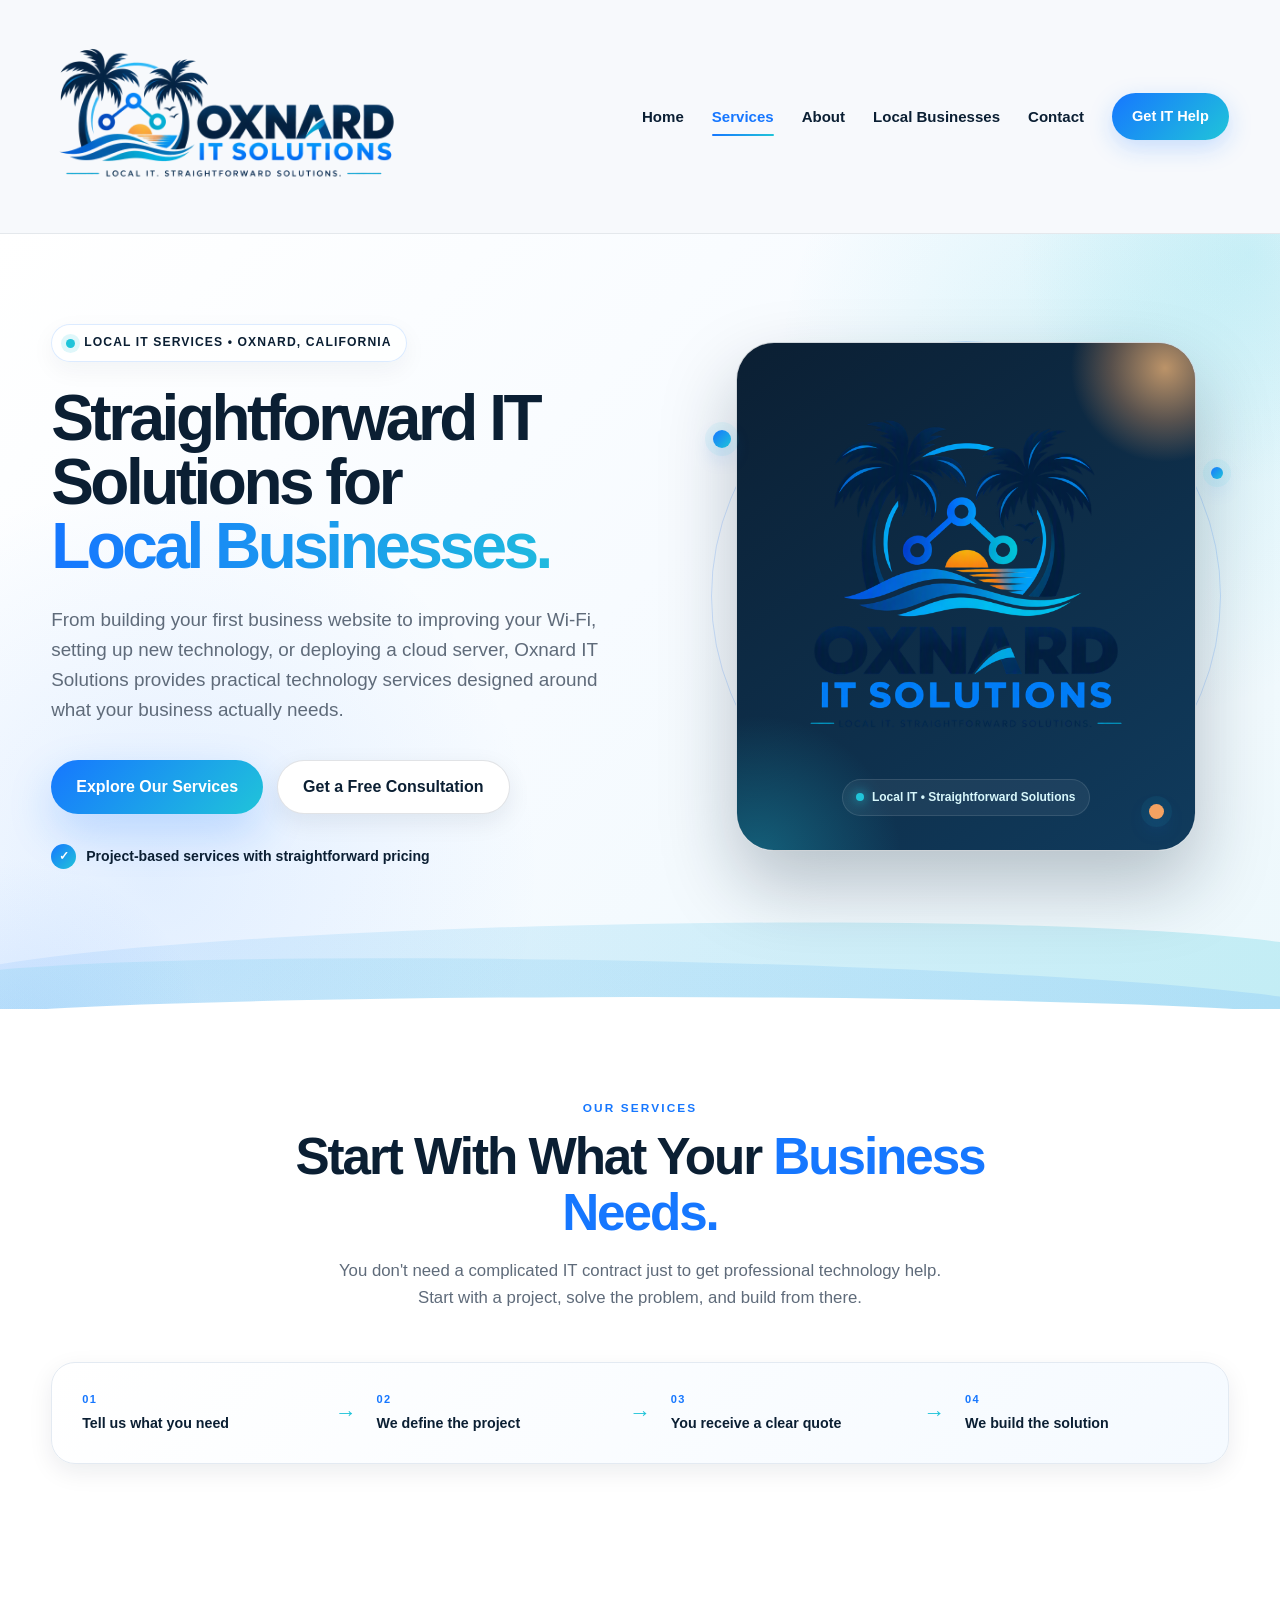
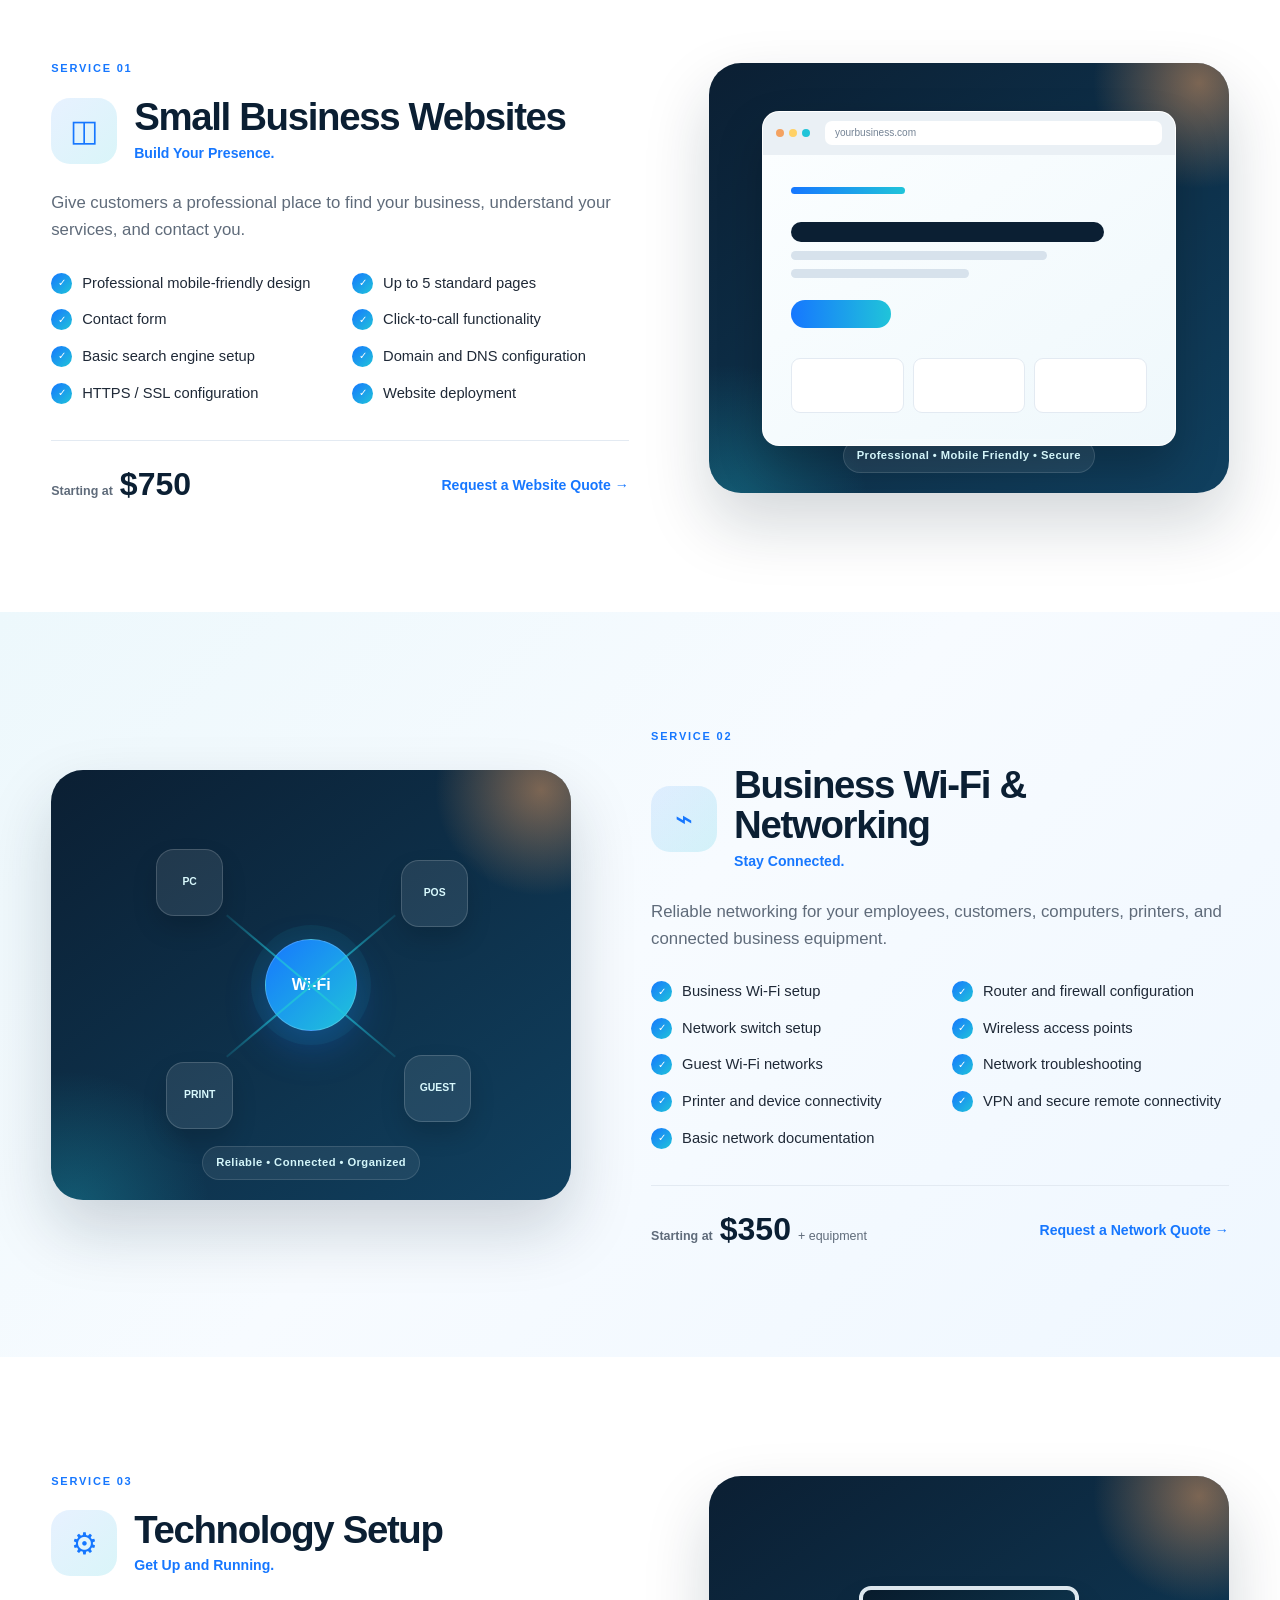
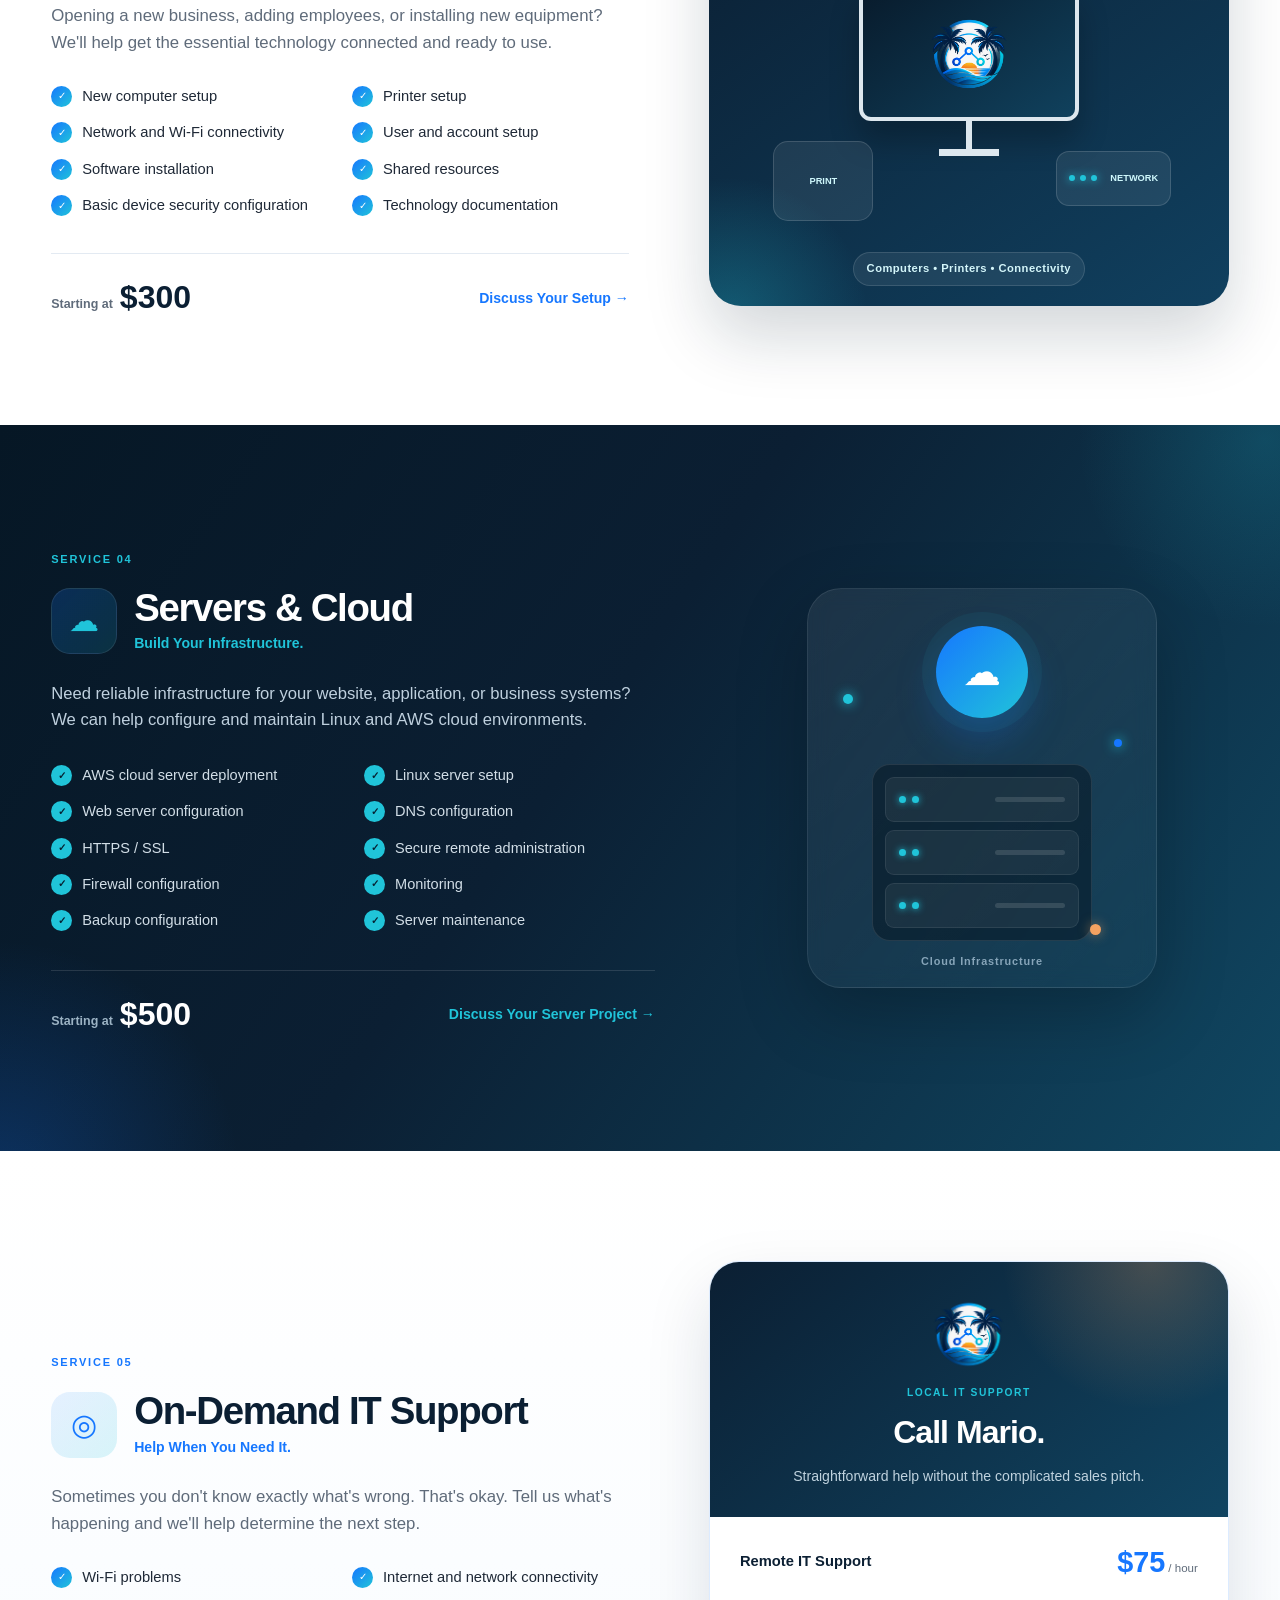
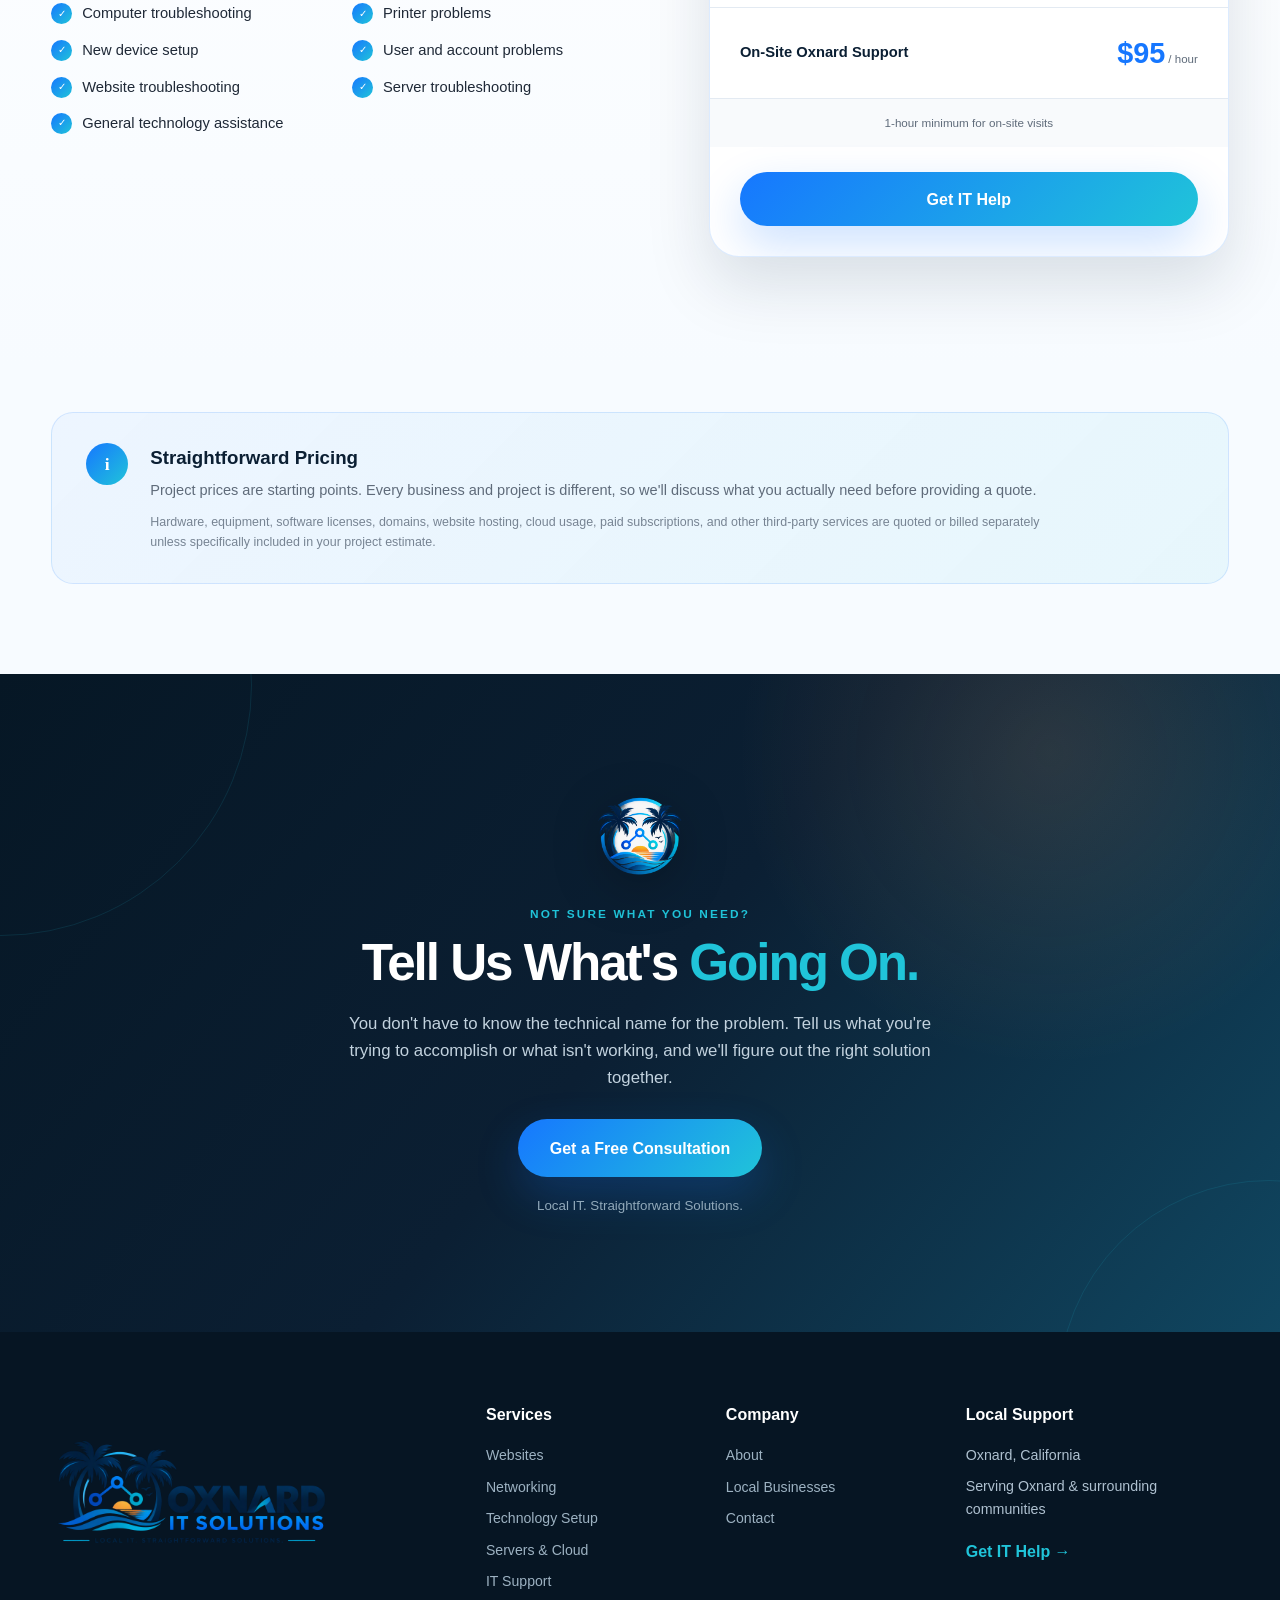
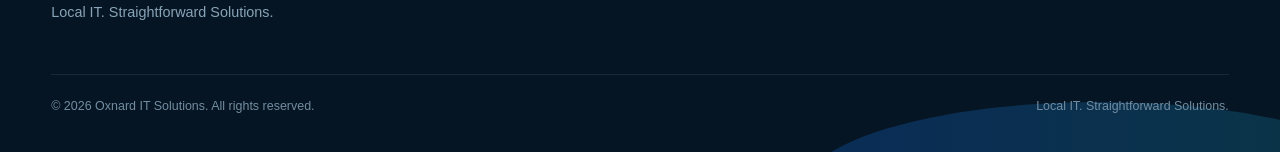
<file: templates/services.html>
<!DOCTYPE html>
<html lang="en">
<head>
    <meta charset="UTF-8">
    <meta name="viewport" content="width=device-width, initial-scale=1.0">

    <title>Services | Oxnard IT Solutions</title>

    <meta
        name="description"
        content="Straightforward IT services for Oxnard small businesses, including websites, business Wi-Fi and networking, technology setup, servers, cloud infrastructure, and on-demand IT support."
    >

    <link rel="icon" type="image/png" href="../images/logo-icon.png">
    <link rel="stylesheet" href="../css/style.css">
</head>

<body>

    <!-- =====================================================
         HEADER
    ====================================================== -->
    <header class="site-header">

        <div class="container nav-container">

            <a href="index.html" class="brand">
                <img
                    src="../images/logo-horizontal.png"
                    alt="Oxnard IT Solutions"
                    class="nav-logo"
                >
            </a>

            <button
                class="menu-toggle"
                id="menuToggle"
                type="button"
                aria-label="Open navigation menu"
                aria-expanded="false"
                aria-controls="mainNav"
            >
                <span></span>
                <span></span>
                <span></span>
            </button>

            <nav class="main-nav" id="mainNav">

                <a href="index.html">Home</a>
                <a href="services.html" class="active">Services</a>
                <a href="about.html">About</a>
                <a href="index.html#local-businesses">Local Businesses</a>
                <a href="contact.html">Contact</a>

                <a href="contact.html" class="nav-cta">
                    Get IT Help
                </a>

            </nav>

        </div>

    </header>


    <main>

        <!-- =================================================
             SERVICES HERO
        ================================================== -->
        <section class="services-hero">

            <div class="services-hero-glow services-glow-one"></div>
            <div class="services-hero-glow services-glow-two"></div>

            <div class="container services-hero-grid">

                <div class="services-hero-content">

                    <div class="eyebrow">
                        <span class="eyebrow-dot"></span>
                        Local IT Services • Oxnard, California
                    </div>

                    <h1>
                        Straightforward IT Solutions for
                        <span>Local Businesses.</span>
                    </h1>

                    <p>
                        From building your first business website to improving
                        your Wi-Fi, setting up new technology, or deploying a
                        cloud server, Oxnard IT Solutions provides practical
                        technology services designed around what your business
                        actually needs.
                    </p>

                    <div class="hero-buttons">

                        <a href="#service-options" class="btn btn-primary">
                            Explore Our Services
                        </a>

                        <a href="contact.html" class="btn btn-secondary">
                            Get a Free Consultation
                        </a>

                    </div>

                    <div class="services-hero-note">
                        <span>✓</span>
                        Project-based services with straightforward pricing
                    </div>

                </div>


                <div class="services-hero-visual">

                    <div class="services-visual-ring services-ring-large"></div>
                    <div class="services-visual-ring services-ring-small"></div>

                    <div class="services-logo-panel">

                        <div class="services-sunset"></div>
                        <div class="services-cyan-glow"></div>

                        <img
                            src="../images/logo-stacked.png"
                            alt="Oxnard IT Solutions"
                        >

                        <div class="services-panel-label">
                            <span></span>
                            Local IT • Straightforward Solutions
                        </div>

                    </div>

                    <div class="services-floating-node node-one"></div>
                    <div class="services-floating-node node-two"></div>
                    <div class="services-floating-node node-three"></div>

                </div>

            </div>


            <div class="services-hero-wave" aria-hidden="true">
                <div class="services-wave services-wave-one"></div>
                <div class="services-wave services-wave-two"></div>
                <div class="services-wave services-wave-three"></div>
            </div>

        </section>


        <!-- =================================================
             INTRO
        ================================================== -->
        <section class="services-intro">

            <div class="container">

                <div class="section-heading">

                    <span class="section-label">
                        OUR SERVICES
                    </span>

                    <h2>
                        Start With What Your
                        <span>Business Needs.</span>
                    </h2>

                    <p>
                        You don't need a complicated IT contract just to get
                        professional technology help. Start with a project,
                        solve the problem, and build from there.
                    </p>

                </div>


                <div class="service-philosophy-strip">

                    <div>
                        <strong>01</strong>

                        <span>
                            Tell us what you need
                        </span>
                    </div>

                    <div class="strip-arrow">→</div>

                    <div>
                        <strong>02</strong>

                        <span>
                            We define the project
                        </span>
                    </div>

                    <div class="strip-arrow">→</div>

                    <div>
                        <strong>03</strong>

                        <span>
                            You receive a clear quote
                        </span>
                    </div>

                    <div class="strip-arrow">→</div>

                    <div>
                        <strong>04</strong>

                        <span>
                            We build the solution
                        </span>
                    </div>

                </div>

            </div>

        </section>


        <!-- =================================================
             SERVICE 1 - WEBSITES
        ================================================== -->
        <section
            class="service-detail-section service-light"
            id="service-options"
        >

            <div class="container service-detail-grid">

                <div class="service-detail-content">

                    <span class="service-number">
                        SERVICE 01
                    </span>

                    <div class="service-title-row">

                        <div class="detail-service-icon">
                            ◫
                        </div>

                        <div>
                            <h2>Small Business Websites</h2>
                            <p class="detail-tagline">
                                Build Your Presence.
                            </p>
                        </div>

                    </div>


                    <p class="service-lead">
                        Give customers a professional place to find your
                        business, understand your services, and contact you.
                    </p>


                    <ul class="service-feature-list">

                        <li>
                            <span>✓</span>
                            Professional mobile-friendly design
                        </li>

                        <li>
                            <span>✓</span>
                            Up to 5 standard pages
                        </li>

                        <li>
                            <span>✓</span>
                            Contact form
                        </li>

                        <li>
                            <span>✓</span>
                            Click-to-call functionality
                        </li>

                        <li>
                            <span>✓</span>
                            Basic search engine setup
                        </li>

                        <li>
                            <span>✓</span>
                            Domain and DNS configuration
                        </li>

                        <li>
                            <span>✓</span>
                            HTTPS / SSL configuration
                        </li>

                        <li>
                            <span>✓</span>
                            Website deployment
                        </li>

                    </ul>


                    <div class="service-price-row">

                        <div>
                            <span>Starting at</span>
                            <strong>$750</strong>
                        </div>

                        <a href="contact.html" class="service-quote-link">
                            Request a Website Quote →
                        </a>

                    </div>

                </div>


                <div class="service-detail-visual website-visual">

                    <div class="browser-demo">

                        <div class="browser-top">

                            <div class="browser-dots">
                                <span></span>
                                <span></span>
                                <span></span>
                            </div>

                            <div class="browser-address">
                                yourbusiness.com
                            </div>

                        </div>


                        <div class="browser-content">

                            <div class="browser-brand-line"></div>

                            <div class="browser-copy browser-copy-large"></div>
                            <div class="browser-copy"></div>
                            <div class="browser-copy browser-copy-short"></div>

                            <div class="browser-button"></div>

                            <div class="browser-cards">
                                <div></div>
                                <div></div>
                                <div></div>
                            </div>

                        </div>

                    </div>


                    <div class="visual-caption">
                        Professional • Mobile Friendly • Secure
                    </div>

                </div>

            </div>

        </section>


        <!-- =================================================
             SERVICE 2 - NETWORKING
        ================================================== -->
        <section class="service-detail-section service-blue-soft">

            <div class="container service-detail-grid reverse-layout">

                <div class="service-detail-visual network-visual">

                    <div class="network-diagram">

                        <div class="network-center">
                            <span>Wi-Fi</span>
                        </div>

                        <div class="network-device network-device-one">
                            <span>PC</span>
                        </div>

                        <div class="network-device network-device-two">
                            <span>POS</span>
                        </div>

                        <div class="network-device network-device-three">
                            <span>PRINT</span>
                        </div>

                        <div class="network-device network-device-four">
                            <span>GUEST</span>
                        </div>

                        <div class="network-line line-one"></div>
                        <div class="network-line line-two"></div>
                        <div class="network-line line-three"></div>
                        <div class="network-line line-four"></div>

                    </div>


                    <div class="visual-caption">
                        Reliable • Connected • Organized
                    </div>

                </div>


                <div class="service-detail-content">

                    <span class="service-number">
                        SERVICE 02
                    </span>

                    <div class="service-title-row">

                        <div class="detail-service-icon">
                            ⌁
                        </div>

                        <div>
                            <h2>Business Wi-Fi & Networking</h2>
                            <p class="detail-tagline">
                                Stay Connected.
                            </p>
                        </div>

                    </div>


                    <p class="service-lead">
                        Reliable networking for your employees, customers,
                        computers, printers, and connected business equipment.
                    </p>


                    <ul class="service-feature-list">

                        <li>
                            <span>✓</span>
                            Business Wi-Fi setup
                        </li>

                        <li>
                            <span>✓</span>
                            Router and firewall configuration
                        </li>

                        <li>
                            <span>✓</span>
                            Network switch setup
                        </li>

                        <li>
                            <span>✓</span>
                            Wireless access points
                        </li>

                        <li>
                            <span>✓</span>
                            Guest Wi-Fi networks
                        </li>

                        <li>
                            <span>✓</span>
                            Network troubleshooting
                        </li>

                        <li>
                            <span>✓</span>
                            Printer and device connectivity
                        </li>

                        <li>
                            <span>✓</span>
                            VPN and secure remote connectivity
                        </li>

                        <li>
                            <span>✓</span>
                            Basic network documentation
                        </li>

                    </ul>


                    <div class="service-price-row">

                        <div>
                            <span>Starting at</span>
                            <strong>$350</strong>
                            <small>+ equipment</small>
                        </div>

                        <a href="contact.html" class="service-quote-link">
                            Request a Network Quote →
                        </a>

                    </div>

                </div>

            </div>

        </section>


        <!-- =================================================
             SERVICE 3 - TECHNOLOGY SETUP
        ================================================== -->
        <section class="service-detail-section service-light">

            <div class="container service-detail-grid">

                <div class="service-detail-content">

                    <span class="service-number">
                        SERVICE 03
                    </span>

                    <div class="service-title-row">

                        <div class="detail-service-icon">
                            ⚙
                        </div>

                        <div>
                            <h2>Technology Setup</h2>
                            <p class="detail-tagline">
                                Get Up and Running.
                            </p>
                        </div>

                    </div>


                    <p class="service-lead">
                        Opening a new business, adding employees, or installing
                        new equipment? We'll help get the essential technology
                        connected and ready to use.
                    </p>


                    <ul class="service-feature-list">

                        <li>
                            <span>✓</span>
                            New computer setup
                        </li>

                        <li>
                            <span>✓</span>
                            Printer setup
                        </li>

                        <li>
                            <span>✓</span>
                            Network and Wi-Fi connectivity
                        </li>

                        <li>
                            <span>✓</span>
                            User and account setup
                        </li>

                        <li>
                            <span>✓</span>
                            Software installation
                        </li>

                        <li>
                            <span>✓</span>
                            Shared resources
                        </li>

                        <li>
                            <span>✓</span>
                            Basic device security configuration
                        </li>

                        <li>
                            <span>✓</span>
                            Technology documentation
                        </li>

                    </ul>


                    <div class="service-price-row">

                        <div>
                            <span>Starting at</span>
                            <strong>$300</strong>
                        </div>

                        <a href="contact.html" class="service-quote-link">
                            Discuss Your Setup →
                        </a>

                    </div>

                </div>


                <div class="service-detail-visual setup-visual">

                    <div class="setup-workspace">

                        <div class="setup-monitor">

                            <div class="setup-screen">
                                <img
                                    src="../images/logo-icon.png"
                                    alt=""
                                >
                            </div>

                            <div class="monitor-stand"></div>

                        </div>


                        <div class="setup-device setup-printer">
                            <span>PRINT</span>
                        </div>

                        <div class="setup-device setup-router">
                            <i></i>
                            <i></i>
                            <i></i>

                            <span>NETWORK</span>
                        </div>

                    </div>


                    <div class="visual-caption">
                        Computers • Printers • Connectivity
                    </div>

                </div>

            </div>

        </section>


        <!-- =================================================
             SERVICE 4 - SERVERS & CLOUD
        ================================================== -->
        <section class="cloud-service-section">

            <div class="cloud-service-glow cloud-glow-one"></div>
            <div class="cloud-service-glow cloud-glow-two"></div>

            <div class="container cloud-service-grid">

                <div class="cloud-content">

                    <span class="service-number service-number-dark">
                        SERVICE 04
                    </span>

                    <div class="service-title-row dark-title-row">

                        <div class="detail-service-icon dark-service-icon">
                            ☁
                        </div>

                        <div>
                            <h2>Servers & Cloud</h2>

                            <p class="detail-tagline cyan-tagline">
                                Build Your Infrastructure.
                            </p>
                        </div>

                    </div>


                    <p class="cloud-lead">
                        Need reliable infrastructure for your website,
                        application, or business systems? We can help configure
                        and maintain Linux and AWS cloud environments.
                    </p>


                    <div class="cloud-features">

                        <div>
                            <span>✓</span>
                            AWS cloud server deployment
                        </div>

                        <div>
                            <span>✓</span>
                            Linux server setup
                        </div>

                        <div>
                            <span>✓</span>
                            Web server configuration
                        </div>

                        <div>
                            <span>✓</span>
                            DNS configuration
                        </div>

                        <div>
                            <span>✓</span>
                            HTTPS / SSL
                        </div>

                        <div>
                            <span>✓</span>
                            Secure remote administration
                        </div>

                        <div>
                            <span>✓</span>
                            Firewall configuration
                        </div>

                        <div>
                            <span>✓</span>
                            Monitoring
                        </div>

                        <div>
                            <span>✓</span>
                            Backup configuration
                        </div>

                        <div>
                            <span>✓</span>
                            Server maintenance
                        </div>

                    </div>


                    <div class="service-price-row cloud-price-row">

                        <div>
                            <span>Starting at</span>
                            <strong>$500</strong>
                        </div>

                        <a href="contact.html" class="cloud-quote-link">
                            Discuss Your Server Project →
                        </a>

                    </div>

                </div>


                <div class="cloud-visual">

                    <div class="cloud-network">

                        <div class="cloud-symbol">
                            ☁
                        </div>


                        <div class="server-rack">

                            <div class="server-unit">
                                <span></span>
                                <span></span>
                                <i></i>
                            </div>

                            <div class="server-unit">
                                <span></span>
                                <span></span>
                                <i></i>
                            </div>

                            <div class="server-unit">
                                <span></span>
                                <span></span>
                                <i></i>
                            </div>

                        </div>


                        <div class="cloud-node cloud-node-one"></div>
                        <div class="cloud-node cloud-node-two"></div>
                        <div class="cloud-node cloud-node-three"></div>

                        <div class="cloud-network-label">
                            Cloud Infrastructure
                        </div>

                    </div>

                </div>

            </div>

        </section>


        <!-- =================================================
             SERVICE 5 - IT SUPPORT
        ================================================== -->
        <section class="service-detail-section support-service-section">

            <div class="container service-detail-grid">

                <div class="service-detail-content">

                    <span class="service-number">
                        SERVICE 05
                    </span>

                    <div class="service-title-row">

                        <div class="detail-service-icon">
                            ◎
                        </div>

                        <div>
                            <h2>On-Demand IT Support</h2>

                            <p class="detail-tagline">
                                Help When You Need It.
                            </p>
                        </div>

                    </div>


                    <p class="service-lead">
                        Sometimes you don't know exactly what's wrong. That's
                        okay. Tell us what's happening and we'll help determine
                        the next step.
                    </p>


                    <ul class="service-feature-list">

                        <li>
                            <span>✓</span>
                            Wi-Fi problems
                        </li>

                        <li>
                            <span>✓</span>
                            Internet and network connectivity
                        </li>

                        <li>
                            <span>✓</span>
                            Computer troubleshooting
                        </li>

                        <li>
                            <span>✓</span>
                            Printer problems
                        </li>

                        <li>
                            <span>✓</span>
                            New device setup
                        </li>

                        <li>
                            <span>✓</span>
                            User and account problems
                        </li>

                        <li>
                            <span>✓</span>
                            Website troubleshooting
                        </li>

                        <li>
                            <span>✓</span>
                            Server troubleshooting
                        </li>

                        <li>
                            <span>✓</span>
                            General technology assistance
                        </li>

                    </ul>

                </div>


                <div class="support-pricing-card">

                    <div class="support-card-header">

                        <img
                            src="../images/logo-icon.png"
                            alt=""
                        >

                        <span>
                            LOCAL IT SUPPORT
                        </span>

                        <h3>
                            Call Mario.
                        </h3>

                        <p>
                            Straightforward help without the complicated
                            sales pitch.
                        </p>

                    </div>


                    <div class="support-rate">

                        <span>Remote IT Support</span>

                        <div>
                            <strong>$75</strong>
                            <small>/ hour</small>
                        </div>

                    </div>


                    <div class="support-rate">

                        <span>On-Site Oxnard Support</span>

                        <div>
                            <strong>$95</strong>
                            <small>/ hour</small>
                        </div>

                    </div>


                    <div class="support-minimum">
                        1-hour minimum for on-site visits
                    </div>


                    <a href="contact.html" class="btn btn-primary">
                        Get IT Help
                    </a>

                </div>

            </div>

        </section>


        <!-- =================================================
             PRICING NOTE
        ================================================== -->
        <section class="pricing-note-section">

            <div class="container">

                <div class="pricing-note">

                    <div class="pricing-note-icon">
                        i
                    </div>


                    <div>

                        <h3>
                            Straightforward Pricing
                        </h3>

                        <p>
                            Project prices are starting points. Every business
                            and project is different, so we'll discuss what you
                            actually need before providing a quote.
                        </p>

                        <p class="pricing-small">
                            Hardware, equipment, software licenses, domains,
                            website hosting, cloud usage, paid subscriptions,
                            and other third-party services are quoted or billed
                            separately unless specifically included in your
                            project estimate.
                        </p>

                    </div>

                </div>

            </div>

        </section>


        <!-- =================================================
             FINAL CTA
        ================================================== -->
        <section class="final-cta services-final-cta">

            <div class="container final-cta-content">

                <img
                    src="../images/logo-icon.png"
                    alt=""
                    class="cta-icon"
                >

                <span class="section-label light-label">
                    NOT SURE WHAT YOU NEED?
                </span>

                <h2>
                    Tell Us What's
                    <span>Going On.</span>
                </h2>

                <p>
                    You don't have to know the technical name for the problem.
                    Tell us what you're trying to accomplish or what isn't
                    working, and we'll figure out the right solution together.
                </p>

                <a
                    href="contact.html"
                    class="btn btn-primary btn-large"
                >
                    Get a Free Consultation
                </a>

                <small>
                    Local IT. Straightforward Solutions.
                </small>

            </div>

        </section>

    </main>


    <!-- =====================================================
         FOOTER
    ====================================================== -->
    <footer class="site-footer">

        <div class="container footer-grid">

            <div class="footer-brand">

                <img
                    src="../images/logo-horizontal.png"
                    alt="Oxnard IT Solutions"
                    class="footer-logo"
                >

                <p>
                    Local IT. Straightforward Solutions.
                </p>

            </div>


            <div class="footer-links">

                <h4>Services</h4>

                <a href="services.html">Websites</a>
                <a href="services.html">Networking</a>
                <a href="services.html">Technology Setup</a>
                <a href="services.html">Servers & Cloud</a>
                <a href="services.html">IT Support</a>

            </div>


            <div class="footer-links">

                <h4>Company</h4>

                <a href="about.html">About</a>

                <a href="index.html#local-businesses">
                    Local Businesses
                </a>

                <a href="contact.html">
                    Contact
                </a>

            </div>


            <div class="footer-contact">

                <h4>Local Support</h4>

                <p>
                    Oxnard, California
                </p>

                <p>
                    Serving Oxnard & surrounding communities
                </p>

                <a href="contact.html">
                    Get IT Help →
                </a>

            </div>

        </div>


        <div class="container footer-bottom">

            <p>
                © <span id="currentYear">2026</span>
                Oxnard IT Solutions. All rights reserved.
            </p>

            <span>
                Local IT. Straightforward Solutions.
            </span>

        </div>


        <div class="footer-wave"></div>

    </footer>


    <script src="../js/main.js"></script>

</body>
</html>
</file>
<file: css/style.css>
/* =========================================================
   OXNARD IT SOLUTIONS
   Homepage Styles
   ========================================================= */


/* =========================================================
   1. BRAND VARIABLES
   ========================================================= */

:root {
    --navy: #0B1F33;
    --navy-light: #113552;
    --navy-soft: #163E5C;

    --blue: #1677FF;
    --blue-deep: #075CD8;

    --cyan: #20C4D9;
    --cyan-soft: #73E4EF;

    --orange: #F4A261;
    --orange-light: #FFBC77;

    --off-white: #F7F9FC;
    --white: #FFFFFF;

    --text: #1F2937;
    --text-soft: #5F6B7A;
    --border: #E3EAF2;

    --shadow-sm:
        0 8px 25px rgba(11, 31, 51, 0.08);

    --shadow-md:
        0 18px 50px rgba(11, 31, 51, 0.12);

    --shadow-blue:
        0 18px 45px rgba(22, 119, 255, 0.22);

    --radius-sm: 12px;
    --radius-md: 20px;
    --radius-lg: 32px;

    --transition: 0.25s ease;

    --max-width: 1200px;
}


/* =========================================================
   2. RESET / BASE
   ========================================================= */

* {
    box-sizing: border-box;
    margin: 0;
    padding: 0;
}

html {
    scroll-behavior: smooth;
}

body {
    font-family:
        Inter,
        "Segoe UI",
        Roboto,
        Arial,
        sans-serif;

    background: var(--off-white);
    color: var(--text);

    line-height: 1.6;

    overflow-x: hidden;
}

img {
    max-width: 100%;
    display: block;
}

a {
    color: inherit;
    text-decoration: none;
}

button,
input,
textarea,
select {
    font: inherit;
}

.container {
    width: min(92%, var(--max-width));
    margin-inline: auto;
}


/* =========================================================
   3. HEADER / NAVIGATION
   ========================================================= */

.site-header {
    position: sticky;

    top: 0;

    z-index: 1000;

    background:
        rgba(247, 249, 252, 0.94);

    border-bottom:
        1px solid rgba(11, 31, 51, 0.08);

    backdrop-filter: blur(16px);
    -webkit-backdrop-filter: blur(16px);
}

.nav-container {
    min-height: 88px;

    display: flex;
    align-items: center;
    justify-content: space-between;

    gap: 30px;
}

.brand {
    display: flex;
    align-items: center;

    flex-shrink: 0;
}

.nav-logo {
    width: 350px;
    height: auto;
}

.main-nav {
    display: flex;
    align-items: center;

    gap: 28px;
}

.main-nav > a:not(.nav-cta) {
    position: relative;

    color: var(--navy);

    font-size: 0.94rem;
    font-weight: 700;

    transition:
        color var(--transition),
        transform var(--transition);
}

.main-nav > a:not(.nav-cta)::after {
    content: "";

    position: absolute;

    left: 0;
    bottom: -7px;

    width: 0;
    height: 2px;

    border-radius: 10px;

    background:
        linear-gradient(
            90deg,
            var(--blue),
            var(--cyan)
        );

    transition: width var(--transition);
}

.main-nav > a:not(.nav-cta):hover,
.main-nav > a.active {
    color: var(--blue);
}

.main-nav > a:not(.nav-cta):hover::after,
.main-nav > a.active::after {
    width: 100%;
}


/* GET IT HELP BUTTON */

.nav-cta {
    padding: 12px 20px;

    border-radius: 50px;

    color: var(--white);

    font-size: 0.91rem;
    font-weight: 800;

    background:
        linear-gradient(
            135deg,
            var(--blue),
            var(--cyan)
        );

    box-shadow:
        0 8px 25px rgba(22, 119, 255, 0.22);

    transition:
        transform var(--transition),
        box-shadow var(--transition);
}

.nav-cta:hover {
    transform: translateY(-2px);

    box-shadow:
        0 12px 30px rgba(22, 119, 255, 0.32);
}


/* MOBILE MENU BUTTON */

.menu-toggle {
    display: none;

    border: 0;
    background: transparent;

    cursor: pointer;

    padding: 8px;
}

.menu-toggle span {
    display: block;

    width: 27px;
    height: 3px;

    margin: 5px 0;

    border-radius: 10px;

    background: var(--navy);
}


/* =========================================================
   4. HERO
   ========================================================= */

.hero {
    min-height: 720px;

    position: relative;

    display: flex;
    align-items: center;

    overflow: hidden;

    padding:
        85px 0
        130px;

    background:
        radial-gradient(
            circle at 90% 15%,
            rgba(32, 196, 217, 0.13),
            transparent 28%
        ),

        radial-gradient(
            circle at 8% 65%,
            rgba(22, 119, 255, 0.09),
            transparent 30%
        ),

        linear-gradient(
            135deg,
            #FFFFFF 0%,
            #F7FBFF 48%,
            #EEF8FC 100%
        );
}


/* Background glow */

.hero-glow {
    position: absolute;

    pointer-events: none;

    border-radius: 50%;

    filter: blur(10px);
}

.hero-glow-one {
    width: 450px;
    height: 450px;

    top: -220px;
    right: -100px;

    background:
        radial-gradient(
            circle,
            rgba(32, 196, 217, 0.16),
            transparent 70%
        );
}

.hero-glow-two {
    width: 420px;
    height: 420px;

    bottom: -240px;
    left: -120px;

    background:
        radial-gradient(
            circle,
            rgba(22, 119, 255, 0.14),
            transparent 70%
        );
}


.hero-grid {
    position: relative;

    z-index: 10;

    display: grid;

    grid-template-columns:
        minmax(0, 1.07fr)
        minmax(390px, 0.93fr);

    align-items: center;

    gap: 65px;
}

.hero-content {
    position: relative;

    z-index: 5;
}


/* LOCATION LABEL */

.eyebrow {
    display: inline-flex;
    align-items: center;

    gap: 9px;

    padding: 8px 14px;

    margin-bottom: 24px;

    border:
        1px solid rgba(22, 119, 255, 0.15);

    border-radius: 50px;

    color: var(--navy);

    font-size: 0.76rem;
    font-weight: 800;

    letter-spacing: 0.09em;

    text-transform: uppercase;

    background:
        rgba(255, 255, 255, 0.72);

    box-shadow:
        0 8px 25px rgba(11, 31, 51, 0.05);
}

.eyebrow-dot {
    width: 9px;
    height: 9px;

    border-radius: 50%;

    background: var(--cyan);

    box-shadow:
        0 0 0 5px rgba(32, 196, 217, 0.14);
}


/* HERO TITLE */

.hero h1 {
    max-width: 720px;

    color: var(--navy);

    font-size:
        clamp(2.9rem, 5.2vw, 5.15rem);

    line-height: 0.99;

    letter-spacing: -0.055em;

    margin-bottom: 26px;
}

.hero h1 span {
    display: block;

    color: transparent;

    background:
        linear-gradient(
            90deg,
            var(--blue),
            var(--cyan)
        );

    background-clip: text;

    -webkit-background-clip: text;
}

.hero-description {
    max-width: 650px;

    color: var(--text-soft);

    font-size:
        clamp(1.04rem, 1.6vw, 1.22rem);

    margin-bottom: 34px;
}


/* HERO BUTTONS */

.hero-buttons {
    display: flex;
    flex-wrap: wrap;

    gap: 14px;

    margin-bottom: 30px;
}

.btn {
    min-height: 54px;

    display: inline-flex;
    justify-content: center;
    align-items: center;

    padding: 0 25px;

    border-radius: 50px;

    font-weight: 800;

    transition:
        transform var(--transition),
        box-shadow var(--transition),
        border-color var(--transition);
}

.btn:hover {
    transform: translateY(-3px);
}

.btn-primary {
    color: var(--white);

    background:
        linear-gradient(
            135deg,
            var(--blue),
            var(--cyan)
        );

    box-shadow: var(--shadow-blue);
}

.btn-primary:hover {
    box-shadow:
        0 22px 45px rgba(22, 119, 255, 0.30);
}

.btn-secondary {
    color: var(--navy);

    background: var(--white);

    border:
        1px solid rgba(11, 31, 51, 0.12);

    box-shadow: var(--shadow-sm);
}

.btn-secondary:hover {
    border-color: var(--cyan);
}


/* HERO TRUST POINTS */

.hero-trust {
    display: flex;
    flex-wrap: wrap;

    gap: 22px;

    color: var(--navy);

    font-weight: 700;
}

.trust-item {
    display: flex;
    align-items: center;

    gap: 8px;
}

.trust-check {
    width: 23px;
    height: 23px;

    display: inline-flex;
    align-items: center;
    justify-content: center;

    border-radius: 50%;

    color: var(--white);

    font-size: 0.73rem;

    background:
        linear-gradient(
            135deg,
            var(--blue),
            var(--cyan)
        );
}


/* =========================================================
   5. HERO LOGO VISUAL
   ========================================================= */

.hero-visual {
    min-height: 510px;

    position: relative;

    display: flex;
    align-items: center;
    justify-content: center;
}


/* MAIN NAVY LOGO CARD */

.hero-logo-card {
    width: min(100%, 470px);

    position: relative;

    z-index: 4;

    padding: 30px;

    border:
        1px solid rgba(255, 255, 255, 0.75);

    border-radius: 36px;

    background:
        linear-gradient(
            145deg,
            #0B1F33,
            #103B5D
        );

    box-shadow:
        0 35px 70px rgba(11, 31, 51, 0.28);

    overflow: hidden;
}


/* ORANGE SUNSET GLOW */

.hero-logo-card::before {
    content: "";

    position: absolute;

    width: 180px;
    height: 180px;

    right: -70px;
    top: -55px;

    border-radius: 50%;

    background:
        radial-gradient(
            circle,
            rgba(244, 162, 97, 0.50),
            transparent 68%
        );
}


/* CYAN GLOW */

.logo-card-glow {
    position: absolute;

    width: 260px;
    height: 260px;

    left: -80px;
    bottom: -120px;

    border-radius: 50%;

    background:
        radial-gradient(
            circle,
            rgba(32, 196, 217, 0.32),
            transparent 68%
        );
}

.hero-logo-card img {
    position: relative;

    z-index: 3;

    width: 100%;
}


/* STATUS PILL */

.visual-status {
    width: fit-content;

    position: relative;

    z-index: 4;

    display: flex;
    align-items: center;

    gap: 9px;

    margin:
        10px auto
        0;

    padding: 8px 13px;

    border:
        1px solid rgba(255, 255, 255, 0.12);

    border-radius: 50px;

    color: #D9F9FD;

    font-size: 0.78rem;
    font-weight: 700;

    background:
        rgba(255, 255, 255, 0.06);
}

.status-dot {
    width: 8px;
    height: 8px;

    border-radius: 50%;

    background: var(--cyan);

    box-shadow:
        0 0 12px var(--cyan);
}


/* NETWORK-LIKE RINGS */

.visual-ring {
    position: absolute;

    border-radius: 50%;

    border:
        1px solid rgba(22, 119, 255, 0.16);
}

.visual-ring-one {
    width: 500px;
    height: 500px;
}

.visual-ring-two {
    width: 390px;
    height: 390px;

    border-color:
        rgba(32, 196, 217, 0.18);
}


/* FLOATING SERVICE CARDS */

.floating-card {
    position: absolute;

    z-index: 8;

    min-width: 170px;

    display: flex;
    align-items: center;

    gap: 11px;

    padding: 13px 15px;

    border:
        1px solid rgba(11, 31, 51, 0.08);

    border-radius: 16px;

    background:
        rgba(255, 255, 255, 0.94);

    box-shadow: var(--shadow-md);
}

.floating-card strong,
.floating-card span {
    display: block;
}

.floating-card strong {
    color: var(--navy);

    font-size: 0.91rem;
}

.floating-card span {
    color: var(--text-soft);

    font-size: 0.72rem;
}

.floating-icon {
    width: 38px;
    height: 38px;

    display: flex;
    align-items: center;
    justify-content: center;

    border-radius: 11px;

    color: var(--blue);

    background:
        linear-gradient(
            135deg,
            rgba(22, 119, 255, 0.10),
            rgba(32, 196, 217, 0.15)
        );

    font-size: 1.35rem;
}

.floating-card-network {
    left: -28px;
    top: 72px;
}

.floating-card-cloud {
    right: -25px;
    bottom: 52px;
}


/* =========================================================
   6. HERO COASTAL WAVES
   ========================================================= */

.hero-waves {
    height: 100px;

    position: absolute;

    left: 0;
    right: 0;
    bottom: -35px;

    pointer-events: none;
}

.wave {
    position: absolute;

    left: -5%;

    width: 110%;

    border-radius:
        50% 50% 0 0;
}

.wave-back {
    height: 100px;

    bottom: 14px;

    background:
        linear-gradient(
            90deg,
            rgba(22, 119, 255, 0.07),
            rgba(32, 196, 217, 0.20)
        );

    transform: rotate(-1.5deg);
}

.wave-middle {
    height: 73px;

    bottom: 5px;

    background:
        linear-gradient(
            90deg,
            rgba(22, 119, 255, 0.13),
            rgba(32, 196, 217, 0.10)
        );

    transform: rotate(1deg);
}

.wave-front {
    height: 54px;

    bottom: -8px;

    background: var(--off-white);
}


/* =========================================================
   7. SHARED SECTION STYLES
   ========================================================= */

.services-section,
.business-section,
.story-section {
    padding: 105px 0;
}

.section-heading {
    max-width: 730px;

    margin:
        0 auto
        50px;

    text-align: center;
}

.section-label {
    display: block;

    margin-bottom: 12px;

    color: var(--blue);

    font-size: 0.74rem;
    font-weight: 900;

    letter-spacing: 0.18em;
}

.section-heading h2,
.story-content h2,
.philosophy-heading h2,
.final-cta h2 {
    color: var(--navy);

    font-size:
        clamp(2rem, 4vw, 3.5rem);

    line-height: 1.08;

    letter-spacing: -0.04em;
}

.section-heading h2 span,
.story-content h2 span,
.philosophy-heading h2 span,
.final-cta h2 span {
    color: var(--blue);
}

.section-heading p {
    max-width: 610px;

    margin:
        18px auto
        0;

    color: var(--text-soft);

    font-size: 1.05rem;
}


/* =========================================================
   8. SERVICES
   ========================================================= */

.services-section {
    position: relative;

    background: var(--off-white);
}

.services-grid {
    display: grid;

    grid-template-columns:
        repeat(5, 1fr);

    gap: 18px;
}

.service-card {
    min-height: 355px;

    position: relative;

    display: flex;
    flex-direction: column;

    padding: 28px 23px;

    border:
        1px solid var(--border);

    border-radius: var(--radius-md);

    background: var(--white);

    box-shadow:
        0 10px 30px rgba(11, 31, 51, 0.045);

    transition:
        transform var(--transition),
        box-shadow var(--transition),
        border-color var(--transition);
}

.service-card:hover {
    transform: translateY(-8px);

    border-color:
        rgba(32, 196, 217, 0.48);

    box-shadow: var(--shadow-md);
}

.service-icon {
    width: 58px;
    height: 58px;

    display: flex;
    align-items: center;
    justify-content: center;

    margin-bottom: 23px;

    border-radius: 17px;

    color: var(--blue);

    font-size: 1.65rem;

    background:
        linear-gradient(
            135deg,
            rgba(22, 119, 255, 0.10),
            rgba(32, 196, 217, 0.14)
        );
}

.service-card h3 {
    color: var(--navy);

    font-size: 1.18rem;

    margin-bottom: 3px;
}

.service-tagline {
    color: var(--blue);

    font-size: 0.77rem;
    font-weight: 800;

    margin-bottom: 16px;
}

.service-card p {
    color: var(--text-soft);

    font-size: 0.90rem;

    margin-bottom: 24px;
}

.service-card a {
    margin-top: auto;

    color: var(--blue);

    font-size: 0.87rem;
    font-weight: 800;
}

.service-card a span {
    display: inline-block;

    margin-left: 4px;

    transition:
        transform var(--transition);
}

.service-card a:hover span {
    transform: translateX(5px);
}


/* FEATURED NETWORKING CARD */

.featured-service {
    border-color:
        rgba(22, 119, 255, 0.22);

    box-shadow:
        0 17px 40px rgba(22, 119, 255, 0.10);
}

.popular-label {
    position: absolute;

    right: 16px;
    top: 17px;

    padding: 5px 8px;

    border-radius: 50px;

    color: var(--white);

    font-size: 0.55rem;
    font-weight: 900;

    letter-spacing: 0.08em;

    background:
        linear-gradient(
            90deg,
            var(--blue),
            var(--cyan)
        );
}


/* =========================================================
   9. PHILOSOPHY SECTION
   ========================================================= */

.philosophy-section {
    position: relative;

    padding: 115px 0;

    color: var(--white);

    overflow: hidden;

    background:
        linear-gradient(
            125deg,
            #07192A,
            #0B1F33 44%,
            #103A56
        );
}

.philosophy-section::before {
    content: "";

    position: absolute;

    width: 420px;
    height: 420px;

    right: -170px;
    top: -150px;

    border-radius: 50%;

    border:
        1px solid rgba(32, 196, 217, 0.13);
}

.philosophy-glow {
    width: 470px;
    height: 470px;

    position: absolute;

    left: -140px;
    bottom: -270px;

    border-radius: 50%;

    background:
        radial-gradient(
            circle,
            rgba(22, 119, 255, 0.22),
            transparent 68%
        );
}

.philosophy-heading {
    max-width: 700px;

    margin-bottom: 55px;
}

.light-label {
    color: var(--cyan);
}

.philosophy-heading h2 {
    color: var(--white);
}

.philosophy-heading h2 span {
    color: var(--cyan);
}

.philosophy-heading p {
    max-width: 600px;

    margin-top: 20px;

    color: #BFD0DF;

    font-size: 1.07rem;
}

.principles-grid {
    position: relative;

    z-index: 3;

    display: grid;

    grid-template-columns:
        repeat(3, 1fr);

    gap: 40px;
}

.principle {
    padding-top: 20px;

    border-top:
        1px solid rgba(255, 255, 255, 0.12);
}

.principle-number {
    color: var(--cyan);

    font-size: 0.74rem;
    font-weight: 900;

    letter-spacing: 0.14em;
}

.principle-line {
    width: 45px;
    height: 3px;

    margin:
        16px 0
        20px;

    border-radius: 10px;

    background:
        linear-gradient(
            90deg,
            var(--blue),
            var(--cyan)
        );
}

.principle h3 {
    margin-bottom: 12px;

    font-size: 1.25rem;

    letter-spacing: 0.08em;
}

.principle p {
    color: #AFC1D0;

    font-size: 0.93rem;
}


/* =========================================================
   10. LOCAL BUSINESSES
   ========================================================= */

.business-section {
    background:
        linear-gradient(
            180deg,
            #FFFFFF,
            var(--off-white)
        );
}

.business-grid {
    display: grid;

    grid-template-columns:
        repeat(4, 1fr);

    gap: 17px;
}

.business-card {
    min-height: 145px;

    display: flex;
    flex-direction: column;

    align-items: center;
    justify-content: center;

    padding: 22px;

    border:
        1px solid var(--border);

    border-radius: var(--radius-md);

    background: var(--white);

    box-shadow:
        0 8px 23px rgba(11, 31, 51, 0.04);

    transition:
        transform var(--transition),
        border-color var(--transition),
        box-shadow var(--transition);
}

.business-card:hover {
    transform: translateY(-5px);

    border-color:
        rgba(22, 119, 255, 0.30);

    box-shadow: var(--shadow-sm);
}

.business-card span {
    font-size: 2rem;

    margin-bottom: 10px;
}

.business-card h3 {
    color: var(--navy);

    font-size: 0.95rem;
}

.business-cta {
    display: flex;
    justify-content: center;
    align-items: center;

    gap: 14px;

    margin-top: 35px;

    color: var(--text-soft);
}

.business-cta a {
    color: var(--blue);

    font-weight: 800;
}


/* =========================================================
   11. COMMUNITY STORY
   ========================================================= */

.story-section {
    background: var(--white);
}

.story-grid {
    display: grid;

    grid-template-columns:
        minmax(330px, 0.85fr)
        minmax(0, 1.15fr);

    align-items: center;

    gap: 75px;
}


/* VISUAL CARD */

.story-visual {
    min-height: 470px;

    position: relative;

    display: flex;
    align-items: center;
    justify-content: center;

    border-radius: 36px;

    background:
        linear-gradient(
            160deg,
            #0B1F33,
            #104364
        );

    overflow: hidden;

    box-shadow:
        0 30px 70px rgba(11, 31, 51, 0.20);
}


/* OXNARD SUNSET ACCENT */

.sunset-circle {
    width: 260px;
    height: 260px;

    position: absolute;

    right: -75px;
    top: -80px;

    border-radius: 50%;

    background:
        radial-gradient(
            circle,
            var(--orange-light) 0%,
            var(--orange) 28%,
            rgba(244, 162, 97, 0.12) 69%,
            transparent 70%
        );
}

.story-logo-wrap {
    position: relative;

    z-index: 5;

    width: 65%;
}

.story-logo-wrap img {
    width: 100%;

    filter:
        drop-shadow(
            0 20px 25px rgba(0, 0, 0, 0.19)
        );
}


/* STORY WAVES */

.story-wave {
    position: absolute;

    left: -15%;

    width: 130%;

    border-radius: 50%;
}

.story-wave-one {
    height: 90px;

    bottom: -48px;

    background:
        rgba(32, 196, 217, 0.24);

    transform: rotate(-3deg);
}

.story-wave-two {
    height: 80px;

    bottom: -60px;

    background:
        rgba(22, 119, 255, 0.28);

    transform: rotate(4deg);
}


.story-content h2 {
    margin-bottom: 25px;
}

.story-content h2 span {
    display: block;
}

.story-content p {
    color: var(--text-soft);

    margin-bottom: 17px;

    font-size: 1rem;
}

.text-link {
    display: inline-flex;

    margin-top: 10px;

    color: var(--blue);

    font-weight: 900;
}

.text-link span {
    margin-left: 7px;

    transition:
        transform var(--transition);
}

.text-link:hover span {
    transform: translateX(5px);
}


/* =========================================================
   12. FINAL CTA
   ========================================================= */

.final-cta {
    position: relative;

    padding: 115px 0;

    color: var(--white);

    text-align: center;

    overflow: hidden;

    background:
        linear-gradient(
            130deg,
            #07192A,
            var(--navy),
            #104766
        );
}

.final-cta::before,
.final-cta::after {
    content: "";

    position: absolute;

    border-radius: 50%;

    border:
        1px solid rgba(32, 196, 217, 0.12);
}

.final-cta::before {
    width: 500px;
    height: 500px;

    left: -250px;
    top: -240px;
}

.final-cta::after {
    width: 420px;
    height: 420px;

    right: -200px;
    bottom: -270px;
}

.final-cta-content {
    position: relative;

    z-index: 5;

    max-width: 780px;
}

.cta-icon {
    width: 92px;
    height: 92px;

    object-fit: contain;

    margin:
        0 auto
        24px;

    filter:
        drop-shadow(
            0 12px 24px rgba(0, 0, 0, 0.25)
        );
}

.final-cta h2 {
    color: var(--white);

    margin-bottom: 20px;
}

.final-cta h2 span {
    color: var(--cyan);
}

.final-cta p {
    max-width: 610px;

    margin:
        0 auto
        28px;

    color: #C2D2DE;

    font-size: 1.05rem;
}

.btn-large {
    min-height: 58px;

    padding: 0 32px;
}

.final-cta small {
    display: block;

    margin-top: 18px;

    color: #91A9BA;
}


/* =========================================================
   13. FOOTER
   ========================================================= */

.site-footer {
    position: relative;

    padding:
        70px 0
        35px;

    overflow: hidden;

    color: #AFC1D0;

    background: #061523;
}

.footer-grid {
    position: relative;

    z-index: 4;

    display: grid;

    grid-template-columns:
        2fr 1fr 1fr 1.35fr;

    gap: 45px;
}

.footer-logo {
    width: 280px;

    margin-bottom: 13px;
}

.footer-brand p {
    color: #88A4B8;

    font-size: 0.90rem;
}

.footer-grid h4 {
    color: var(--white);

    margin-bottom: 17px;
}

.footer-links {
    display: flex;
    flex-direction: column;

    align-items: flex-start;
}

.footer-links a {
    margin-bottom: 9px;

    color: #9DB2C2;

    font-size: 0.88rem;

    transition:
        color var(--transition);
}

.footer-links a:hover,
.footer-contact a:hover {
    color: var(--cyan);
}

.footer-contact p {
    margin-bottom: 8px;

    font-size: 0.89rem;
}

.footer-contact a {
    display: inline-block;

    margin-top: 10px;

    color: var(--cyan);

    font-weight: 800;
}


/* FOOTER BOTTOM */

.footer-bottom {
    position: relative;

    z-index: 4;

    display: flex;
    justify-content: space-between;

    gap: 25px;

    margin-top: 50px;

    padding-top: 22px;

    border-top:
        1px solid rgba(255, 255, 255, 0.08);

    color: #728DA1;

    font-size: 0.78rem;
}


/* SUBTLE WAVE IN FOOTER */

.footer-wave {
    position: absolute;

    width: 600px;
    height: 180px;

    right: -120px;
    bottom: -130px;

    border-radius: 50%;

    background:
        linear-gradient(
            90deg,
            rgba(22, 119, 255, 0.24),
            rgba(32, 196, 217, 0.18)
        );
}


/* =========================================================
   14. RESPONSIVE - SMALL LAPTOP / TABLET
   ========================================================= */

@media (max-width: 1100px) {

    .nav-logo {
        width: 230px;
    }

    .main-nav {
        gap: 18px;
    }

    .hero-grid {
        grid-template-columns:
            1fr 0.9fr;

        gap: 35px;
    }

    .services-grid {
        grid-template-columns:
            repeat(3, 1fr);
    }

}


/* =========================================================
   15. RESPONSIVE - TABLET
   ========================================================= */

@media (max-width: 900px) {

    .nav-container {
        min-height: 78px;
    }


    /* MOBILE NAV */

    .menu-toggle {
        display: block;
    }

    .main-nav {
        position: absolute;

        top: 78px;
        left: 4%;
        right: 4%;

        display: none;

        flex-direction: column;
        align-items: stretch;

        padding: 24px;

        border:
            1px solid var(--border);

        border-radius: 20px;

        background:
            rgba(255, 255, 255, 0.98);

        box-shadow: var(--shadow-md);
    }

    .main-nav.open {
        display: flex;
    }

    .nav-cta {
        text-align: center;
    }


    /* HERO */

    .hero {
        padding-top: 65px;
    }

    .hero-grid {
        grid-template-columns: 1fr;

        text-align: center;
    }

    .hero-description {
        margin-inline: auto;
    }

    .hero-buttons,
    .hero-trust {
        justify-content: center;
    }

    .hero-visual {
        min-height: 480px;

        max-width: 600px;

        width: 100%;

        margin-inline: auto;
    }


    /* SERVICES */

    .services-grid {
        grid-template-columns:
            repeat(2, 1fr);
    }


    /* BUSINESSES */

    .business-grid {
        grid-template-columns:
            repeat(2, 1fr);
    }


    /* STORY */

    .story-grid {
        grid-template-columns: 1fr;
    }

    .story-visual {
        max-width: 620px;

        width: 100%;

        margin-inline: auto;
    }

    .story-content {
        text-align: center;
    }


    /* FOOTER */

    .footer-grid {
        grid-template-columns:
            repeat(2, 1fr);
    }

}


/* =========================================================
   16. RESPONSIVE - MOBILE
   ========================================================= */

@media (max-width: 680px) {

    .container {
        width: min(90%, var(--max-width));
    }

    .nav-logo {
        width: 195px;
    }


    /* HERO */

    .hero {
        min-height: auto;

        padding:
            58px 0
            110px;
    }

    .eyebrow {
        font-size: 0.66rem;
    }

    .hero h1 {
        font-size:
            clamp(2.65rem, 13vw, 4rem);
    }

    .hero-description {
        font-size: 0.98rem;
    }

    .hero-buttons {
        flex-direction: column;
    }

    .btn {
        width: 100%;
    }

    .hero-trust {
        gap: 13px;
    }

    .hero-visual {
        min-height: 390px;
    }

    .hero-logo-card {
        width: 90%;

        padding: 20px;

        border-radius: 27px;
    }


    /* NETWORK RINGS */

    .visual-ring-one {
        width: 360px;
        height: 360px;
    }

    .visual-ring-two {
        width: 290px;
        height: 290px;
    }


    /* FLOATING CARDS */

    .floating-card {
        min-width: 145px;

        padding: 10px 12px;
    }

    .floating-card-network {
        left: 0;
        top: 20px;
    }

    .floating-card-cloud {
        right: 0;
        bottom: 16px;
    }


    /* SECTIONS */

    .services-section,
    .business-section,
    .story-section {
        padding: 78px 0;
    }


    /* SERVICES */

    .services-grid {
        grid-template-columns: 1fr;
    }

    .service-card {
        min-height: auto;
    }


    /* PHILOSOPHY */

    .philosophy-section {
        padding: 85px 0;
    }

    .principles-grid {
        grid-template-columns: 1fr;
    }


    /* BUSINESSES */

    .business-grid {
        grid-template-columns:
            repeat(2, 1fr);
    }

    .business-cta {
        flex-direction: column;
    }


    /* STORY */

    .story-grid {
        gap: 50px;
    }

    .story-visual {
        min-height: 350px;
    }


    /* CTA */

    .final-cta {
        padding: 85px 0;
    }


    /* FOOTER */

    .footer-grid {
        grid-template-columns: 1fr;

        text-align: center;
    }

    .footer-logo {
        margin-inline: auto;
    }

    .footer-links {
        align-items: center;
    }

    .footer-bottom {
        flex-direction: column;

        text-align: center;
    }

}


/* =========================================================
   17. RESPONSIVE - SMALL PHONE
   ========================================================= */

@media (max-width: 420px) {

    .business-grid {
        grid-template-columns: 1fr;
    }

    .nav-logo {
        width: 175px;
    }

    .floating-card {
        display: none;
    }

}





/* =========================================================
   SERVICES PAGE
   Add below existing homepage styles
   ========================================================= */


/* =========================================================
   18. SERVICES HERO
   ========================================================= */

.services-hero {
    min-height: 690px;
    position: relative;
    display: flex;
    align-items: center;
    overflow: hidden;

    padding: 90px 0 140px;

    background:
        radial-gradient(
            circle at 88% 18%,
            rgba(32, 196, 217, 0.15),
            transparent 27%
        ),
        radial-gradient(
            circle at 12% 82%,
            rgba(22, 119, 255, 0.10),
            transparent 30%
        ),
        linear-gradient(
            135deg,
            #FFFFFF 0%,
            #F7FBFF 48%,
            #EDF8FC 100%
        );
}

.services-hero-grid {
    position: relative;
    z-index: 5;

    display: grid;
    grid-template-columns: minmax(0, 1.05fr) minmax(380px, 0.95fr);
    align-items: center;
    gap: 70px;
}

.services-hero-content h1 {
    max-width: 730px;

    margin-bottom: 27px;

    color: var(--navy);

    font-size: clamp(3rem, 5vw, 5rem);
    line-height: 1;
    letter-spacing: -0.055em;
}

.services-hero-content h1 span {
    display: block;

    color: transparent;

    background:
        linear-gradient(
            90deg,
            var(--blue),
            var(--cyan)
        );

    background-clip: text;
    -webkit-background-clip: text;
}

.services-hero-content > p {
    max-width: 650px;

    margin-bottom: 34px;

    color: var(--text-soft);

    font-size: clamp(1.02rem, 1.5vw, 1.18rem);
}

.services-hero-note {
    display: flex;
    align-items: center;
    gap: 10px;

    margin-top: 5px;

    color: var(--navy);

    font-size: 0.88rem;
    font-weight: 700;
}

.services-hero-note > span {
    width: 25px;
    height: 25px;

    display: inline-flex;
    align-items: center;
    justify-content: center;

    flex-shrink: 0;

    border-radius: 50%;

    color: var(--white);
    font-size: 0.72rem;

    background:
        linear-gradient(
            135deg,
            var(--blue),
            var(--cyan)
        );
}


/* BACKGROUND GLOWS */

.services-hero-glow {
    position: absolute;

    border-radius: 50%;

    pointer-events: none;
}

.services-glow-one {
    width: 480px;
    height: 480px;

    right: -210px;
    top: -220px;

    background:
        radial-gradient(
            circle,
            rgba(32, 196, 217, 0.15),
            transparent 68%
        );
}

.services-glow-two {
    width: 420px;
    height: 420px;

    left: -200px;
    bottom: -260px;

    background:
        radial-gradient(
            circle,
            rgba(22, 119, 255, 0.13),
            transparent 68%
        );
}


/* =========================================================
   19. SERVICES HERO VISUAL
   ========================================================= */

.services-hero-visual {
    min-height: 500px;

    position: relative;

    display: flex;
    align-items: center;
    justify-content: center;
}

.services-logo-panel {
    width: min(100%, 460px);

    position: relative;
    z-index: 5;

    padding: 34px;

    overflow: hidden;

    border:
        1px solid rgba(255, 255, 255, 0.8);

    border-radius: 38px;

    background:
        linear-gradient(
            145deg,
            #0B1F33,
            #103B5D
        );

    box-shadow:
        0 35px 75px rgba(11, 31, 51, 0.26);
}

.services-logo-panel img {
    width: 100%;

    position: relative;
    z-index: 4;
}

.services-sunset {
    width: 190px;
    height: 190px;

    position: absolute;

    right: -65px;
    top: -70px;

    border-radius: 50%;

    background:
        radial-gradient(
            circle,
            rgba(255, 188, 119, 0.72),
            rgba(244, 162, 97, 0.32) 40%,
            transparent 70%
        );
}

.services-cyan-glow {
    width: 300px;
    height: 300px;

    position: absolute;

    left: -130px;
    bottom: -160px;

    border-radius: 50%;

    background:
        radial-gradient(
            circle,
            rgba(32, 196, 217, 0.32),
            transparent 68%
        );
}

.services-panel-label {
    width: fit-content;

    position: relative;
    z-index: 5;

    display: flex;
    align-items: center;
    gap: 8px;

    margin: 12px auto 0;

    padding: 8px 13px;

    border:
        1px solid rgba(255, 255, 255, 0.11);

    border-radius: 50px;

    color: #D7F7FB;

    font-size: 0.75rem;
    font-weight: 700;

    background:
        rgba(255, 255, 255, 0.06);
}

.services-panel-label span {
    width: 8px;
    height: 8px;

    border-radius: 50%;

    background: var(--cyan);

    box-shadow:
        0 0 12px var(--cyan);
}


/* NETWORK RINGS */

.services-visual-ring {
    position: absolute;

    border-radius: 50%;

    border:
        1px solid rgba(22, 119, 255, 0.18);
}

.services-ring-large {
    width: 510px;
    height: 510px;
}

.services-ring-small {
    width: 385px;
    height: 385px;

    border-color:
        rgba(32, 196, 217, 0.20);
}


/* FLOATING NETWORK NODES */

.services-floating-node {
    position: absolute;
    z-index: 8;

    border-radius: 50%;

    background:
        linear-gradient(
            135deg,
            var(--blue),
            var(--cyan)
        );

    box-shadow:
        0 0 0 8px rgba(32, 196, 217, 0.07),
        0 8px 20px rgba(22, 119, 255, 0.25);
}

.node-one {
    width: 18px;
    height: 18px;

    left: 10px;
    top: 88px;
}

.node-two {
    width: 12px;
    height: 12px;

    right: 6px;
    top: 125px;
}

.node-three {
    width: 15px;
    height: 15px;

    right: 65px;
    bottom: 32px;

    background: var(--orange);
}


/* SERVICES COASTAL WAVES */

.services-hero-wave {
    height: 110px;

    position: absolute;

    left: 0;
    right: 0;
    bottom: -35px;

    pointer-events: none;
}

.services-wave {
    position: absolute;

    left: -5%;

    width: 110%;

    border-radius: 50% 50% 0 0;
}

.services-wave-one {
    height: 100px;
    bottom: 20px;

    transform: rotate(-1deg);

    background:
        linear-gradient(
            90deg,
            rgba(22, 119, 255, 0.08),
            rgba(32, 196, 217, 0.21)
        );
}

.services-wave-two {
    height: 76px;
    bottom: 7px;

    transform: rotate(1.2deg);

    background:
        linear-gradient(
            90deg,
            rgba(32, 196, 217, 0.11),
            rgba(22, 119, 255, 0.12)
        );
}

.services-wave-three {
    height: 52px;
    bottom: -5px;

    background: var(--white);
}


/* =========================================================
   20. SERVICES INTRO
   ========================================================= */

.services-intro {
    padding: 90px 0 80px;

    background: var(--white);
}

.service-philosophy-strip {
    display: grid;

    grid-template-columns:
        1fr auto
        1fr auto
        1fr auto
        1fr;

    align-items: center;

    gap: 20px;

    padding: 28px 30px;

    border:
        1px solid var(--border);

    border-radius: 24px;

    background:
        linear-gradient(
            135deg,
            #FFFFFF,
            #F5FAFF
        );

    box-shadow: var(--shadow-sm);
}

.service-philosophy-strip > div:not(.strip-arrow) {
    display: flex;
    flex-direction: column;
    gap: 4px;
}

.service-philosophy-strip strong {
    color: var(--blue);

    font-size: 0.69rem;

    letter-spacing: 0.12em;
}

.service-philosophy-strip span {
    color: var(--navy);

    font-size: 0.89rem;
    font-weight: 800;
}

.strip-arrow {
    color: var(--cyan);

    font-size: 1.35rem;
}


/* =========================================================
   21. SERVICE DETAIL SECTIONS
   ========================================================= */

.service-detail-section {
    position: relative;

    padding: 110px 0;
}

.service-light {
    background: var(--white);
}

.service-blue-soft {
    background:
        linear-gradient(
            135deg,
            #EDF8FC,
            #F7FBFF 48%,
            #EFF7FF
        );
}

.service-detail-grid {
    display: grid;

    grid-template-columns:
        minmax(0, 1fr)
        minmax(380px, 0.9fr);

    align-items: center;

    gap: 80px;
}

.reverse-layout {
    grid-template-columns:
        minmax(380px, 0.9fr)
        minmax(0, 1fr);
}

.service-number {
    display: inline-block;

    margin-bottom: 19px;

    color: var(--blue);

    font-size: 0.69rem;
    font-weight: 900;

    letter-spacing: 0.16em;
}

.service-title-row {
    display: flex;
    align-items: center;

    gap: 17px;

    margin-bottom: 26px;
}

.detail-service-icon {
    width: 66px;
    height: 66px;

    display: flex;
    align-items: center;
    justify-content: center;

    flex-shrink: 0;

    border-radius: 19px;

    color: var(--blue);

    font-size: 1.85rem;

    background:
        linear-gradient(
            135deg,
            rgba(22, 119, 255, 0.10),
            rgba(32, 196, 217, 0.17)
        );
}

.service-title-row h2 {
    color: var(--navy);

    font-size:
        clamp(1.8rem, 3vw, 2.7rem);

    line-height: 1.06;

    letter-spacing: -0.035em;
}

.detail-tagline {
    margin-top: 4px;

    color: var(--blue);

    font-size: 0.88rem;
    font-weight: 800;
}

.service-lead {
    max-width: 650px;

    margin-bottom: 28px;

    color: var(--text-soft);

    font-size: 1.05rem;
}


/* FEATURE LIST */

.service-feature-list {
    display: grid;

    grid-template-columns:
        repeat(2, minmax(0, 1fr));

    gap: 13px 24px;

    margin-bottom: 35px;

    list-style: none;
}

.service-feature-list li {
    display: flex;
    align-items: flex-start;

    gap: 10px;

    color: var(--text);

    font-size: 0.92rem;
}

.service-feature-list li > span {
    width: 21px;
    height: 21px;

    display: inline-flex;
    align-items: center;
    justify-content: center;

    flex-shrink: 0;

    margin-top: 1px;

    border-radius: 50%;

    color: var(--white);

    font-size: 0.63rem;

    background:
        linear-gradient(
            135deg,
            var(--blue),
            var(--cyan)
        );
}


/* =========================================================
   22. SERVICE PRICING ROW
   ========================================================= */

.service-price-row {
    display: flex;
    align-items: center;
    justify-content: space-between;

    gap: 25px;

    padding-top: 27px;

    border-top:
        1px solid var(--border);
}

.service-price-row > div {
    display: flex;
    align-items: baseline;
    flex-wrap: wrap;

    gap: 7px;
}

.service-price-row > div > span {
    color: var(--text-soft);

    font-size: 0.78rem;
    font-weight: 700;
}

.service-price-row strong {
    color: var(--navy);

    font-size: 2rem;

    line-height: 1;
}

.service-price-row small {
    color: var(--text-soft);

    font-size: 0.78rem;
}

.service-quote-link {
    color: var(--blue);

    font-size: 0.88rem;
    font-weight: 900;

    transition:
        transform var(--transition),
        color var(--transition);
}

.service-quote-link:hover {
    color: var(--cyan);

    transform: translateX(3px);
}


/* =========================================================
   23. SERVICE VISUAL CONTAINERS
   ========================================================= */

.service-detail-visual {
    min-height: 430px;

    position: relative;

    display: flex;
    align-items: center;
    justify-content: center;

    padding: 35px;

    overflow: hidden;

    border-radius: 32px;

    background:
        linear-gradient(
            145deg,
            #0B1F33,
            #10405F
        );

    box-shadow:
        0 30px 65px rgba(11, 31, 51, 0.18);
}

.service-detail-visual::before {
    content: "";

    width: 220px;
    height: 220px;

    position: absolute;

    right: -80px;
    top: -90px;

    border-radius: 50%;

    background:
        radial-gradient(
            circle,
            rgba(244, 162, 97, 0.48),
            transparent 68%
        );
}

.service-detail-visual::after {
    content: "";

    width: 280px;
    height: 280px;

    position: absolute;

    left: -120px;
    bottom: -150px;

    border-radius: 50%;

    background:
        radial-gradient(
            circle,
            rgba(32, 196, 217, 0.28),
            transparent 70%
        );
}

.visual-caption {
    position: absolute;
    z-index: 10;

    bottom: 20px;

    padding: 7px 13px;

    border:
        1px solid rgba(255, 255, 255, 0.12);

    border-radius: 50px;

    color: #D4F6FA;

    background:
        rgba(255, 255, 255, 0.07);

    font-size: 0.70rem;
    font-weight: 700;

    letter-spacing: 0.04em;
}


/* =========================================================
   24. WEBSITE BROWSER VISUAL
   ========================================================= */

.browser-demo {
    width: 92%;

    position: relative;
    z-index: 5;

    overflow: hidden;

    border:
        1px solid rgba(255, 255, 255, 0.20);

    border-radius: 17px;

    background: #FFFFFF;

    box-shadow:
        0 22px 45px rgba(0, 0, 0, 0.22);
}

.browser-top {
    height: 43px;

    display: flex;
    align-items: center;

    gap: 15px;

    padding: 0 13px;

    background: #EAF0F5;
}

.browser-dots {
    display: flex;
    gap: 5px;
}

.browser-dots span {
    width: 8px;
    height: 8px;

    border-radius: 50%;
}

.browser-dots span:nth-child(1) {
    background: #F4A261;
}

.browser-dots span:nth-child(2) {
    background: #FFD166;
}

.browser-dots span:nth-child(3) {
    background: #20C4D9;
}

.browser-address {
    flex: 1;

    padding: 4px 10px;

    border-radius: 7px;

    color: #748394;

    background: #FFFFFF;

    font-size: 0.63rem;
}

.browser-content {
    min-height: 275px;

    padding: 32px 28px;

    background:
        linear-gradient(
            145deg,
            #FBFEFF,
            #EFF8FC
        );
}

.browser-brand-line {
    width: 32%;
    height: 7px;

    margin-bottom: 28px;

    border-radius: 20px;

    background:
        linear-gradient(
            90deg,
            var(--blue),
            var(--cyan)
        );
}

.browser-copy {
    width: 72%;
    height: 9px;

    margin-bottom: 9px;

    border-radius: 20px;

    background: #D7E2EC;
}

.browser-copy-large {
    width: 88%;
    height: 20px;

    background: var(--navy);
}

.browser-copy-short {
    width: 50%;
}

.browser-button {
    width: 100px;
    height: 28px;

    margin-top: 22px;

    border-radius: 40px;

    background:
        linear-gradient(
            90deg,
            var(--blue),
            var(--cyan)
        );
}

.browser-cards {
    display: grid;

    grid-template-columns:
        repeat(3, 1fr);

    gap: 9px;

    margin-top: 30px;
}

.browser-cards div {
    height: 55px;

    border:
        1px solid #E3EAF2;

    border-radius: 9px;

    background: #FFFFFF;
}


/* =========================================================
   25. NETWORK VISUAL
   ========================================================= */

.network-diagram {
    width: 330px;
    height: 330px;

    position: relative;
    z-index: 5;
}

.network-center {
    width: 92px;
    height: 92px;

    position: absolute;

    left: 50%;
    top: 50%;

    display: flex;
    align-items: center;
    justify-content: center;

    transform: translate(-50%, -50%);

    border:
        1px solid rgba(255, 255, 255, 0.18);

    border-radius: 50%;

    color: var(--white);

    font-weight: 900;

    background:
        linear-gradient(
            135deg,
            var(--blue),
            var(--cyan)
        );

    box-shadow:
        0 0 0 14px rgba(32, 196, 217, 0.07),
        0 15px 40px rgba(22, 119, 255, 0.32);
}

.network-device {
    width: 67px;
    height: 67px;

    position: absolute;
    z-index: 5;

    display: flex;
    align-items: center;
    justify-content: center;

    border:
        1px solid rgba(255, 255, 255, 0.16);

    border-radius: 18px;

    color: #D9F9FD;

    background:
        rgba(255, 255, 255, 0.09);

    box-shadow:
        0 12px 25px rgba(0, 0, 0, 0.15);

    font-size: 0.65rem;
    font-weight: 900;
}

.network-device-one {
    left: 10px;
    top: 29px;
}

.network-device-two {
    right: 8px;
    top: 40px;
}

.network-device-three {
    left: 20px;
    bottom: 21px;
}

.network-device-four {
    right: 5px;
    bottom: 28px;
}

.network-line {
    position: absolute;

    width: 110px;
    height: 2px;

    left: 50%;
    top: 50%;

    transform-origin: left center;

    background:
        linear-gradient(
            90deg,
            var(--cyan),
            rgba(32, 196, 217, 0.15)
        );
}

.line-one {
    transform:
        rotate(220deg);
}

.line-two {
    transform:
        rotate(320deg);
}

.line-three {
    transform:
        rotate(140deg);
}

.line-four {
    transform:
        rotate(40deg);
}


/* =========================================================
   26. TECHNOLOGY SETUP VISUAL
   ========================================================= */

.setup-workspace {
    width: 90%;
    height: 300px;

    position: relative;
    z-index: 5;
}

.setup-monitor {
    width: 220px;

    position: absolute;

    left: 50%;
    top: 45px;

    transform: translateX(-50%);
}

.setup-screen {
    height: 135px;

    display: flex;
    align-items: center;
    justify-content: center;

    padding: 20px;

    overflow: hidden;

    border:
        4px solid #DDE7EE;

    border-radius: 12px;

    background:
        linear-gradient(
            145deg,
            #081B2C,
            #10415D
        );

    box-shadow:
        0 20px 30px rgba(0, 0, 0, 0.24);
}

.setup-screen img {
    width: 82px;
    height: 82px;

    object-fit: contain;
}

.monitor-stand {
    width: 60px;
    height: 35px;

    position: relative;

    margin-inline: auto;

    border-bottom:
        7px solid #DDE7EE;
}

.monitor-stand::before {
    content: "";

    width: 6px;
    height: 29px;

    position: absolute;

    left: 50%;

    transform: translateX(-50%);

    background: #DDE7EE;
}

.setup-device {
    position: absolute;

    display: flex;
    align-items: center;
    justify-content: center;

    border:
        1px solid rgba(255, 255, 255, 0.14);

    color: #CFF8FC;

    background:
        rgba(255, 255, 255, 0.08);

    font-size: 0.58rem;
    font-weight: 900;
}

.setup-printer {
    width: 100px;
    height: 80px;

    left: 7px;
    bottom: 20px;

    border-radius: 15px;
}

.setup-router {
    width: 115px;
    height: 55px;

    right: 0;
    bottom: 35px;

    border-radius: 13px;
}

.setup-router i {
    width: 6px;
    height: 6px;

    margin-right: 5px;

    border-radius: 50%;

    background: var(--cyan);

    box-shadow:
        0 0 8px var(--cyan);
}

.setup-router span {
    margin-left: 8px;
}


/* =========================================================
   27. SERVERS & CLOUD DARK SECTION
   ========================================================= */

.cloud-service-section {
    position: relative;

    padding: 120px 0;

    overflow: hidden;

    color: var(--white);

    background:
        linear-gradient(
            125deg,
            #061725,
            #0B1F33 45%,
            #104762
        );
}

.cloud-service-grid {
    position: relative;
    z-index: 5;

    display: grid;

    grid-template-columns:
        minmax(0, 1.1fr)
        minmax(350px, 0.9fr);

    align-items: center;

    gap: 80px;
}

.cloud-service-glow {
    position: absolute;

    border-radius: 50%;
}

.cloud-glow-one {
    width: 500px;
    height: 500px;

    left: -250px;
    bottom: -280px;

    background:
        radial-gradient(
            circle,
            rgba(22, 119, 255, 0.24),
            transparent 68%
        );
}

.cloud-glow-two {
    width: 390px;
    height: 390px;

    right: -180px;
    top: -180px;

    background:
        radial-gradient(
            circle,
            rgba(32, 196, 217, 0.17),
            transparent 68%
        );
}

.service-number-dark {
    color: var(--cyan);
}

.dark-title-row h2 {
    color: var(--white);
}

.dark-service-icon {
    color: var(--cyan);

    border:
        1px solid rgba(255, 255, 255, 0.09);

    background:
        linear-gradient(
            135deg,
            rgba(22, 119, 255, 0.22),
            rgba(32, 196, 217, 0.14)
        );
}

.cyan-tagline {
    color: var(--cyan);
}

.cloud-lead {
    max-width: 650px;

    margin-bottom: 30px;

    color: #BFD0DE;

    font-size: 1.04rem;
}

.cloud-features {
    display: grid;

    grid-template-columns:
        repeat(2, minmax(0, 1fr));

    gap: 13px 22px;

    margin-bottom: 37px;
}

.cloud-features > div {
    display: flex;
    align-items: center;

    gap: 10px;

    color: #D2DEE7;

    font-size: 0.91rem;
}

.cloud-features > div > span {
    width: 21px;
    height: 21px;

    display: inline-flex;
    align-items: center;
    justify-content: center;

    flex-shrink: 0;

    border-radius: 50%;

    color: #062232;
    font-size: 0.63rem;
    font-weight: 900;

    background: var(--cyan);
}

.cloud-price-row {
    border-top-color:
        rgba(255, 255, 255, 0.12);
}

.cloud-price-row > div > span {
    color: #9CB3C4;
}

.cloud-price-row strong {
    color: var(--white);
}

.cloud-quote-link {
    color: var(--cyan);

    font-size: 0.88rem;
    font-weight: 900;
}

.cloud-quote-link:hover {
    color: var(--white);
}


/* =========================================================
   28. CLOUD SERVER VISUAL
   ========================================================= */

.cloud-visual {
    min-height: 460px;

    display: flex;
    align-items: center;
    justify-content: center;

    position: relative;
}

.cloud-network {
    width: 350px;
    height: 400px;

    position: relative;

    border:
        1px solid rgba(255, 255, 255, 0.09);

    border-radius: 34px;

    background:
        linear-gradient(
            145deg,
            rgba(255, 255, 255, 0.07),
            rgba(255, 255, 255, 0.025)
        );

    box-shadow:
        0 25px 70px rgba(0, 0, 0, 0.24);

    backdrop-filter: blur(10px);
}

.cloud-symbol {
    width: 92px;
    height: 92px;

    position: absolute;

    left: 50%;
    top: 37px;

    display: flex;
    align-items: center;
    justify-content: center;

    transform: translateX(-50%);

    border-radius: 50%;

    color: var(--white);

    font-size: 2.4rem;

    background:
        linear-gradient(
            135deg,
            var(--blue),
            var(--cyan)
        );

    box-shadow:
        0 0 0 14px rgba(32, 196, 217, 0.06),
        0 20px 40px rgba(22, 119, 255, 0.27);
}

.server-rack {
    width: 220px;

    position: absolute;

    left: 50%;
    top: 175px;

    transform: translateX(-50%);

    padding: 12px;

    border:
        1px solid rgba(255, 255, 255, 0.10);

    border-radius: 18px;

    background:
        rgba(4, 17, 28, 0.45);
}

.server-unit {
    height: 45px;

    display: flex;
    align-items: center;

    gap: 6px;

    margin-bottom: 8px;

    padding: 0 13px;

    border:
        1px solid rgba(255, 255, 255, 0.08);

    border-radius: 9px;

    background:
        rgba(255, 255, 255, 0.06);
}

.server-unit:last-child {
    margin-bottom: 0;
}

.server-unit span {
    width: 7px;
    height: 7px;

    border-radius: 50%;

    background: var(--cyan);

    box-shadow:
        0 0 7px var(--cyan);
}

.server-unit i {
    width: 70px;
    height: 5px;

    margin-left: auto;

    border-radius: 20px;

    background:
        rgba(255, 255, 255, 0.12);
}

.cloud-node {
    position: absolute;

    border-radius: 50%;

    background: var(--cyan);

    box-shadow:
        0 0 12px var(--cyan);
}

.cloud-node-one {
    width: 10px;
    height: 10px;

    left: 35px;
    top: 105px;
}

.cloud-node-two {
    width: 8px;
    height: 8px;

    right: 34px;
    top: 150px;

    background: var(--blue);
}

.cloud-node-three {
    width: 11px;
    height: 11px;

    right: 55px;
    bottom: 52px;

    background: var(--orange);

    box-shadow:
        0 0 12px rgba(244, 162, 97, 0.55);
}

.cloud-network-label {
    position: absolute;

    left: 50%;
    bottom: 17px;

    transform: translateX(-50%);

    color: #87A5B9;

    font-size: 0.68rem;
    font-weight: 800;

    letter-spacing: 0.08em;

    white-space: nowrap;
}


/* =========================================================
   29. IT SUPPORT SECTION
   ========================================================= */

.support-service-section {
    background:
        linear-gradient(
            180deg,
            #FFFFFF,
            #F7FBFF
        );
}

.support-pricing-card {
    overflow: hidden;

    border:
        1px solid rgba(22, 119, 255, 0.15);

    border-radius: 30px;

    background: var(--white);

    box-shadow:
        0 28px 65px rgba(11, 31, 51, 0.13);
}

.support-card-header {
    padding: 34px 35px 29px;

    text-align: center;

    color: var(--white);

    background:
        radial-gradient(
            circle at 85% 0%,
            rgba(244, 162, 97, 0.24),
            transparent 29%
        ),
        linear-gradient(
            140deg,
            #0B1F33,
            #104461
        );
}

.support-card-header img {
    width: 75px;
    height: 75px;

    margin:
        0 auto
        14px;

    object-fit: contain;
}

.support-card-header > span {
    display: block;

    margin-bottom: 5px;

    color: var(--cyan);

    font-size: 0.64rem;
    font-weight: 900;

    letter-spacing: 0.15em;
}

.support-card-header h3 {
    margin-bottom: 7px;

    font-size: 2rem;

    letter-spacing: -0.03em;
}

.support-card-header p {
    color: #BFD2DE;

    font-size: 0.88rem;
}

.support-rate {
    display: flex;
    align-items: center;
    justify-content: space-between;

    gap: 20px;

    padding: 22px 30px;

    border-bottom:
        1px solid var(--border);
}

.support-rate > span {
    color: var(--navy);

    font-size: 0.92rem;
    font-weight: 800;
}

.support-rate > div {
    display: flex;
    align-items: baseline;
}

.support-rate strong {
    color: var(--blue);

    font-size: 1.8rem;
}

.support-rate small {
    margin-left: 3px;

    color: var(--text-soft);

    font-size: 0.72rem;
}

.support-minimum {
    padding: 15px 30px;

    color: var(--text-soft);

    text-align: center;

    font-size: 0.73rem;

    background: #F8FAFC;
}

.support-pricing-card > .btn {
    width: calc(100% - 60px);

    margin: 25px 30px 30px;
}


/* =========================================================
   30. PRICING NOTE
   ========================================================= */

.pricing-note-section {
    padding: 45px 0 90px;

    background: #F7FBFF;
}

.pricing-note {
    display: grid;

    grid-template-columns: auto 1fr;

    gap: 22px;

    padding: 30px 34px;

    border:
        1px solid rgba(22, 119, 255, 0.14);

    border-radius: 22px;

    background:
        linear-gradient(
            135deg,
            rgba(22, 119, 255, 0.045),
            rgba(32, 196, 217, 0.07)
        );
}

.pricing-note-icon {
    width: 42px;
    height: 42px;

    display: flex;
    align-items: center;
    justify-content: center;

    border-radius: 50%;

    color: var(--white);

    font-family: Georgia, serif;
    font-size: 1.1rem;
    font-weight: 700;

    background:
        linear-gradient(
            135deg,
            var(--blue),
            var(--cyan)
        );
}

.pricing-note h3 {
    margin-bottom: 6px;

    color: var(--navy);
}

.pricing-note p {
    max-width: 900px;

    color: var(--text-soft);

    font-size: 0.91rem;
}

.pricing-note .pricing-small {
    margin-top: 10px;

    font-size: 0.78rem;

    color: #778493;
}


/* =========================================================
   31. SERVICES FINAL CTA
   ========================================================= */

.services-final-cta {
    background:
        radial-gradient(
            circle at 82% 12%,
            rgba(244, 162, 97, 0.13),
            transparent 26%
        ),
        linear-gradient(
            130deg,
            #061725,
            #0B1F33,
            #104660
        );
}


/* =========================================================
   32. SERVICES RESPONSIVE
   ========================================================= */

@media (max-width: 1050px) {

    .services-hero-grid {
        grid-template-columns:
            1fr 0.85fr;

        gap: 40px;
    }

    .service-detail-grid,
    .reverse-layout {
        grid-template-columns:
            1fr 0.85fr;

        gap: 50px;
    }

    .cloud-service-grid {
        gap: 45px;
    }

}


/* =========================================================
   33. SERVICES TABLET
   ========================================================= */

@media (max-width: 900px) {

    .services-hero {
        padding-top: 70px;
    }

    .services-hero-grid {
        grid-template-columns: 1fr;

        text-align: center;
    }

    .services-hero-content > p {
        margin-inline: auto;
    }

    .services-hero-content .hero-buttons {
        justify-content: center;
    }

    .services-hero-note {
        justify-content: center;
    }

    .services-hero-visual {
        width: 100%;
        max-width: 600px;

        min-height: 480px;

        margin-inline: auto;
    }


    /* PROCESS STRIP */

    .service-philosophy-strip {
        grid-template-columns:
            1fr 1fr;

        gap: 20px;
    }

    .strip-arrow {
        display: none;
    }

    .service-philosophy-strip > div:not(.strip-arrow) {
        padding: 10px;
    }


    /* SERVICE SECTIONS */

    .service-detail-grid,
    .reverse-layout {
        grid-template-columns: 1fr;

        gap: 50px;
    }

    .reverse-layout .service-detail-visual {
        order: 2;
    }

    .reverse-layout .service-detail-content {
        order: 1;
    }

    .service-detail-visual {
        width: 100%;
        max-width: 650px;

        margin-inline: auto;
    }


    /* CLOUD */

    .cloud-service-grid {
        grid-template-columns: 1fr;
    }

    .cloud-visual {
        min-height: 430px;
    }

}


/* =========================================================
   34. SERVICES MOBILE
   ========================================================= */

@media (max-width: 680px) {

    .services-hero {
        min-height: auto;

        padding:
            58px 0
            120px;
    }

    .services-hero-content h1 {
        font-size:
            clamp(2.6rem, 12vw, 3.8rem);
    }

    .services-hero-visual {
        min-height: 390px;
    }

    .services-logo-panel {
        width: 90%;

        padding: 22px;

        border-radius: 28px;
    }

    .services-ring-large {
        width: 360px;
        height: 360px;
    }

    .services-ring-small {
        width: 285px;
        height: 285px;
    }

    .services-floating-node {
        display: none;
    }


    /* INTRO */

    .services-intro {
        padding: 75px 0 65px;
    }

    .service-philosophy-strip {
        grid-template-columns: 1fr;

        text-align: center;

        padding: 22px;
    }


    /* SERVICE DETAILS */

    .service-detail-section {
        padding: 80px 0;
    }

    .service-title-row {
        align-items: flex-start;
    }

    .detail-service-icon {
        width: 55px;
        height: 55px;

        border-radius: 16px;

        font-size: 1.45rem;
    }

    .service-feature-list {
        grid-template-columns: 1fr;
    }

    .service-price-row {
        flex-direction: column;

        align-items: flex-start;
    }

    .service-detail-visual {
        min-height: 350px;

        padding: 22px;
    }


    /* WEBSITE VISUAL */

    .browser-demo {
        width: 100%;
    }

    .browser-content {
        min-height: 235px;

        padding: 25px 20px;
    }


    /* NETWORK VISUAL */

    .network-diagram {
        width: 280px;
        height: 280px;

        transform: scale(0.9);
    }


    /* SETUP VISUAL */

    .setup-workspace {
        width: 100%;
    }

    .setup-monitor {
        width: 190px;
    }

    .setup-screen {
        height: 120px;
    }

    .setup-printer {
        width: 78px;
        height: 68px;
    }

    .setup-router {
        width: 95px;
    }


    /* CLOUD */

    .cloud-service-section {
        padding: 85px 0;
    }

    .cloud-features {
        grid-template-columns: 1fr;
    }

    .cloud-price-row {
        align-items: flex-start;
    }

    .cloud-network {
        width: 300px;
        height: 380px;
    }


    /* SUPPORT */

    .support-rate {
        padding:
            20px
            22px;
    }

    .support-card-header {
        padding:
            30px
            24px;
    }


    /* PRICING NOTE */

    .pricing-note-section {
        padding-bottom: 70px;
    }

    .pricing-note {
        grid-template-columns: 1fr;

        text-align: center;

        padding: 25px;
    }

    .pricing-note-icon {
        margin-inline: auto;
    }

}


/* =========================================================
   35. SERVICES SMALL PHONE
   ========================================================= */

@media (max-width: 420px) {

    .services-hero-content h1 {
        font-size: 2.55rem;
    }

    .service-title-row h2 {
        font-size: 1.65rem;
    }

    .service-detail-visual {
        min-height: 315px;
    }

    .visual-caption {
        font-size: 0.61rem;
    }

    .network-diagram {
        transform: scale(0.78);
    }

    .cloud-network {
        width: 270px;
    }

    .server-rack {
        width: 195px;
    }

    .support-rate {
        flex-direction: column;

        align-items: flex-start;

        gap: 5px;
    }

}



/* =========================================================
   ABOUT PAGE
   Add below existing Homepage + Services styles
   ========================================================= */


/* =========================================================
   36. ABOUT HERO
   ========================================================= */

.about-hero {
    min-height: 700px;

    position: relative;

    display: flex;
    align-items: center;

    overflow: hidden;

    padding:
        90px 0
        140px;

    background:
        radial-gradient(
            circle at 88% 18%,
            rgba(32, 196, 217, 0.14),
            transparent 28%
        ),
        radial-gradient(
            circle at 10% 80%,
            rgba(22, 119, 255, 0.09),
            transparent 30%
        ),
        linear-gradient(
            135deg,
            #FFFFFF 0%,
            #F7FBFF 48%,
            #EDF8FC 100%
        );
}

.about-hero-grid {
    position: relative;
    z-index: 5;

    display: grid;

    grid-template-columns:
        minmax(0, 1.05fr)
        minmax(380px, 0.95fr);

    align-items: center;

    gap: 70px;
}


/* HERO COPY */

.about-hero-content h1 {
    max-width: 720px;

    margin-bottom: 27px;

    color: var(--navy);

    font-size:
        clamp(3rem, 5vw, 5rem);

    line-height: 1;

    letter-spacing: -0.055em;
}

.about-hero-content h1 span {
    display: block;

    color: transparent;

    background:
        linear-gradient(
            90deg,
            var(--blue),
            var(--cyan)
        );

    background-clip: text;
    -webkit-background-clip: text;
}

.about-hero-lead {
    max-width: 650px;

    margin-bottom: 34px;

    color: var(--text-soft);

    font-size:
        clamp(1.03rem, 1.5vw, 1.2rem);
}


/* HERO VALUES */

.about-hero-values {
    display: flex;
    align-items: center;
    flex-wrap: wrap;

    gap: 12px;

    margin-top: 5px;

    color: var(--navy);

    font-size: 0.82rem;
    font-weight: 800;

    letter-spacing: 0.04em;
}

.about-hero-values i {
    width: 6px;
    height: 6px;

    border-radius: 50%;

    background: var(--cyan);

    box-shadow:
        0 0 8px rgba(32, 196, 217, 0.6);
}


/* HERO GLOWS */

.about-hero-glow {
    position: absolute;

    border-radius: 50%;

    pointer-events: none;
}

.about-glow-one {
    width: 480px;
    height: 480px;

    right: -210px;
    top: -230px;

    background:
        radial-gradient(
            circle,
            rgba(32, 196, 217, 0.16),
            transparent 68%
        );
}

.about-glow-two {
    width: 400px;
    height: 400px;

    left: -180px;
    bottom: -230px;

    background:
        radial-gradient(
            circle,
            rgba(22, 119, 255, 0.14),
            transparent 68%
        );
}


/* =========================================================
   37. ABOUT HERO VISUAL
   ========================================================= */

.about-hero-visual {
    min-height: 510px;

    position: relative;

    display: flex;
    align-items: center;
    justify-content: center;
}

.about-logo-scene {
    width: min(100%, 460px);

    position: relative;
    z-index: 5;

    padding: 34px;

    overflow: hidden;

    border:
        1px solid rgba(255, 255, 255, 0.75);

    border-radius: 38px;

    background:
        linear-gradient(
            145deg,
            #0B1F33,
            #10415F
        );

    box-shadow:
        0 35px 75px rgba(11, 31, 51, 0.27);
}

.about-logo-scene img {
    width: 100%;

    position: relative;
    z-index: 4;
}


/* SUNSET */

.about-sunset {
    width: 210px;
    height: 210px;

    position: absolute;

    right: -76px;
    top: -80px;

    border-radius: 50%;

    background:
        radial-gradient(
            circle,
            rgba(255, 188, 119, 0.82) 0%,
            rgba(244, 162, 97, 0.42) 33%,
            rgba(244, 162, 97, 0.12) 59%,
            transparent 70%
        );
}


/* OCEAN GLOW */

.about-ocean-glow {
    width: 300px;
    height: 300px;

    position: absolute;

    left: -120px;
    bottom: -170px;

    border-radius: 50%;

    background:
        radial-gradient(
            circle,
            rgba(32, 196, 217, 0.35),
            transparent 68%
        );
}


/* PROUDLY LOCAL BADGE */

.community-badge {
    width: fit-content;

    position: relative;
    z-index: 5;

    display: flex;
    align-items: center;

    gap: 8px;

    margin:
        13px auto
        0;

    padding: 8px 14px;

    border:
        1px solid rgba(255, 255, 255, 0.12);

    border-radius: 50px;

    color: #D9F8FB;

    font-size: 0.76rem;
    font-weight: 800;

    background:
        rgba(255, 255, 255, 0.06);
}

.community-dot {
    width: 8px;
    height: 8px;

    border-radius: 50%;

    background: var(--orange);

    box-shadow:
        0 0 10px rgba(244, 162, 97, 0.7);
}


/* NETWORK RINGS */

.about-visual-ring {
    position: absolute;

    border-radius: 50%;

    border:
        1px solid rgba(22, 119, 255, 0.17);
}

.ring-outer {
    width: 510px;
    height: 510px;
}

.ring-inner {
    width: 390px;
    height: 390px;

    border-color:
        rgba(32, 196, 217, 0.20);
}


/* FLOATING NODES */

.about-node {
    position: absolute;

    z-index: 8;

    border-radius: 50%;

    background:
        linear-gradient(
            135deg,
            var(--blue),
            var(--cyan)
        );

    box-shadow:
        0 0 0 8px rgba(32, 196, 217, 0.07),
        0 9px 20px rgba(22, 119, 255, 0.24);
}

.node-local {
    width: 17px;
    height: 17px;

    left: 7px;
    top: 105px;
}

.node-tech {
    width: 12px;
    height: 12px;

    right: 5px;
    top: 145px;
}

.node-community {
    width: 15px;
    height: 15px;

    right: 62px;
    bottom: 36px;

    background: var(--orange);

    box-shadow:
        0 0 0 8px rgba(244, 162, 97, 0.06),
        0 8px 18px rgba(244, 162, 97, 0.28);
}


/* =========================================================
   38. ABOUT HERO WAVES
   ========================================================= */

.about-hero-waves {
    height: 110px;

    position: absolute;

    left: 0;
    right: 0;
    bottom: -35px;

    pointer-events: none;
}

.about-wave {
    position: absolute;

    left: -5%;

    width: 110%;

    border-radius:
        50% 50% 0 0;
}

.about-wave-back {
    height: 100px;

    bottom: 19px;

    transform: rotate(-1.1deg);

    background:
        linear-gradient(
            90deg,
            rgba(22, 119, 255, 0.08),
            rgba(32, 196, 217, 0.21)
        );
}

.about-wave-middle {
    height: 76px;

    bottom: 7px;

    transform: rotate(1deg);

    background:
        linear-gradient(
            90deg,
            rgba(32, 196, 217, 0.11),
            rgba(22, 119, 255, 0.12)
        );
}

.about-wave-front {
    height: 52px;

    bottom: -5px;

    background: var(--white);
}


/* =========================================================
   39. OUR STORY
   ========================================================= */

.about-story-section {
    padding: 115px 0;

    background: var(--white);
}

.about-story-grid {
    display: grid;

    grid-template-columns:
        minmax(350px, 0.9fr)
        minmax(0, 1.1fr);

    align-items: center;

    gap: 85px;
}

.about-story-copy h2 {
    margin-bottom: 27px;

    color: var(--navy);

    font-size:
        clamp(2.2rem, 4vw, 3.6rem);

    line-height: 1.06;

    letter-spacing: -0.045em;
}

.about-story-copy h2 span {
    display: block;

    color: var(--blue);
}

.about-story-copy p {
    margin-bottom: 17px;

    color: var(--text-soft);

    font-size: 1rem;
}

.about-story-copy .about-story-lead {
    color: var(--navy);

    font-size: 1.15rem;
    font-weight: 700;

    line-height: 1.55;
}


/* =========================================================
   40. STORY ART
   ========================================================= */

.about-story-art {
    min-height: 500px;

    position: relative;

    display: flex;
    align-items: center;
    justify-content: center;

    overflow: hidden;

    border-radius: 38px;

    background:
        linear-gradient(
            155deg,
            #091B2C,
            #0B1F33 43%,
            #104B67
        );

    box-shadow:
        0 32px 70px rgba(11, 31, 51, 0.22);
}

.story-art-sun {
    width: 270px;
    height: 270px;

    position: absolute;

    right: -90px;
    top: -95px;

    border-radius: 50%;

    background:
        radial-gradient(
            circle,
            rgba(255, 188, 119, 0.88),
            rgba(244, 162, 97, 0.40) 35%,
            rgba(244, 162, 97, 0.08) 63%,
            transparent 70%
        );
}

.story-art-logo {
    width: 210px;
    height: 210px;

    position: relative;
    z-index: 7;

    display: flex;
    align-items: center;
    justify-content: center;

    padding: 28px;

    border:
        1px solid rgba(255, 255, 255, 0.12);

    border-radius: 50%;

    background:
        rgba(255, 255, 255, 0.05);

    box-shadow:
        0 0 0 18px rgba(32, 196, 217, 0.025),
        0 22px 50px rgba(0, 0, 0, 0.2);
}

.story-art-logo img {
    width: 100%;
    height: 100%;

    object-fit: contain;

    filter:
        drop-shadow(
            0 15px 20px rgba(0, 0, 0, 0.2)
        );
}


/* NETWORK LINES */

.story-art-line {
    height: 2px;

    position: absolute;
    z-index: 2;

    transform-origin: left center;

    background:
        linear-gradient(
            90deg,
            rgba(32, 196, 217, 0.05),
            rgba(32, 196, 217, 0.55),
            rgba(22, 119, 255, 0.05)
        );
}

.line-a {
    width: 250px;

    left: 10%;
    top: 35%;

    transform: rotate(22deg);
}

.line-b {
    width: 285px;

    right: 2%;
    top: 52%;

    transform: rotate(-21deg);
}

.line-c {
    width: 250px;

    left: 15%;
    bottom: 25%;

    transform: rotate(-10deg);
}


/* ART NODES */

.story-art-node {
    position: absolute;
    z-index: 6;

    border-radius: 50%;

    background: var(--cyan);

    box-shadow:
        0 0 15px rgba(32, 196, 217, 0.8);
}

.art-node-one {
    width: 14px;
    height: 14px;

    left: 13%;
    top: 27%;
}

.art-node-two {
    width: 11px;
    height: 11px;

    right: 13%;
    top: 45%;

    background: var(--blue);
}

.art-node-three {
    width: 14px;
    height: 14px;

    right: 20%;
    bottom: 19%;

    background: var(--orange);

    box-shadow:
        0 0 15px rgba(244, 162, 97, 0.6);
}


/* ART WAVES */

.art-wave {
    position: absolute;

    left: -15%;

    width: 130%;

    border-radius: 50%;
}

.art-wave-one {
    height: 100px;

    bottom: -53px;

    transform: rotate(-3deg);

    background:
        rgba(32, 196, 217, 0.20);
}

.art-wave-two {
    height: 84px;

    bottom: -62px;

    transform: rotate(4deg);

    background:
        rgba(22, 119, 255, 0.25);
}


/* =========================================================
   41. ABOUT MISSION
   ========================================================= */

.about-mission {
    position: relative;

    padding: 120px 0;

    overflow: hidden;

    color: var(--white);

    background:
        linear-gradient(
            125deg,
            #061725,
            #0B1F33 45%,
            #10435F
        );
}

.about-mission::before {
    content: "";

    width: 450px;
    height: 450px;

    position: absolute;

    right: -210px;
    top: -220px;

    border:
        1px solid rgba(32, 196, 217, 0.12);

    border-radius: 50%;
}

.about-mission-glow {
    width: 540px;
    height: 540px;

    position: absolute;

    left: -250px;
    bottom: -310px;

    border-radius: 50%;

    background:
        radial-gradient(
            circle,
            rgba(22, 119, 255, 0.23),
            transparent 68%
        );
}

.about-mission-inner {
    position: relative;
    z-index: 5;
}

.about-mission-inner > h2 {
    max-width: 820px;

    color: var(--white);

    font-size:
        clamp(2.3rem, 4vw, 3.8rem);

    line-height: 1.07;

    letter-spacing: -0.045em;
}

.about-mission-inner > h2 span {
    display: block;

    color: var(--cyan);
}

.about-mission-inner > p {
    max-width: 720px;

    margin-top: 21px;

    color: #B9CDDA;

    font-size: 1.05rem;
}


/* MISSION CARDS */

.mission-pillars {
    display: grid;

    grid-template-columns:
        repeat(3, 1fr);

    gap: 22px;

    margin-top: 58px;
}

.mission-pillar {
    position: relative;

    padding: 33px 29px;

    overflow: hidden;

    border:
        1px solid rgba(255, 255, 255, 0.09);

    border-radius: 23px;

    background:
        linear-gradient(
            145deg,
            rgba(255, 255, 255, 0.065),
            rgba(255, 255, 255, 0.025)
        );

    transition:
        transform var(--transition),
        border-color var(--transition),
        background var(--transition);
}

.mission-pillar:hover {
    transform: translateY(-7px);

    border-color:
        rgba(32, 196, 217, 0.28);

    background:
        linear-gradient(
            145deg,
            rgba(22, 119, 255, 0.11),
            rgba(32, 196, 217, 0.045)
        );
}

.pillar-number {
    display: block;

    margin-bottom: 22px;

    color: var(--cyan);

    font-size: 0.68rem;
    font-weight: 900;

    letter-spacing: 0.15em;
}

.pillar-icon {
    width: 55px;
    height: 55px;

    display: flex;
    align-items: center;
    justify-content: center;

    margin-bottom: 20px;

    border-radius: 16px;

    color: var(--cyan);

    font-size: 1.4rem;

    background:
        rgba(32, 196, 217, 0.09);
}

.mission-pillar h3 {
    margin-bottom: 10px;

    color: var(--white);

    font-size: 1.1rem;

    letter-spacing: 0.07em;
}

.mission-pillar p {
    color: #AFC4D2;

    font-size: 0.91rem;
}


/* =========================================================
   42. PROJECT TO RELATIONSHIP
   ========================================================= */

.about-approach {
    padding: 115px 0;

    background:
        linear-gradient(
            180deg,
            #FFFFFF,
            #F7FBFF
        );
}

.relationship-path {
    display: grid;

    grid-template-columns:
        1fr auto
        1fr auto
        1fr auto
        1fr;

    align-items: center;

    gap: 15px;

    margin-top: 65px;
}

.relationship-step {
    min-height: 295px;

    position: relative;

    padding: 29px 24px;

    border:
        1px solid var(--border);

    border-radius: 22px;

    background: var(--white);

    box-shadow:
        0 10px 30px rgba(11, 31, 51, 0.05);

    transition:
        transform var(--transition),
        box-shadow var(--transition),
        border-color var(--transition);
}

.relationship-step:hover {
    transform: translateY(-7px);

    border-color:
        rgba(32, 196, 217, 0.4);

    box-shadow: var(--shadow-md);
}

.relationship-number {
    margin-bottom: 20px;

    color: var(--blue);

    font-size: 0.68rem;
    font-weight: 900;

    letter-spacing: 0.14em;
}

.relationship-icon {
    width: 56px;
    height: 56px;

    display: flex;
    align-items: center;
    justify-content: center;

    margin-bottom: 22px;

    border-radius: 17px;

    color: var(--blue);

    font-size: 1.45rem;
    font-weight: 800;

    background:
        linear-gradient(
            135deg,
            rgba(22, 119, 255, 0.10),
            rgba(32, 196, 217, 0.15)
        );
}

.relationship-step h3 {
    margin-bottom: 11px;

    color: var(--navy);

    font-size: 1.05rem;
}

.relationship-step p {
    color: var(--text-soft);

    font-size: 0.89rem;
}

.relationship-line {
    width: 40px;
    height: 2px;

    background:
        linear-gradient(
            90deg,
            rgba(22, 119, 255, 0.2),
            var(--cyan),
            rgba(22, 119, 255, 0.2)
        );
}


/* =========================================================
   43. TECHNICAL FOUNDATION
   ========================================================= */

.technical-foundation {
    position: relative;

    padding: 120px 0;

    overflow: hidden;

    color: var(--white);

    background:
        radial-gradient(
            circle at 85% 15%,
            rgba(244, 162, 97, 0.10),
            transparent 24%
        ),
        linear-gradient(
            130deg,
            #061522,
            #0A2034,
            #10435F
        );
}

.technical-grid {
    display: grid;

    grid-template-columns:
        minmax(0, 1.05fr)
        minmax(380px, 0.95fr);

    align-items: center;

    gap: 80px;
}

.technical-content h2 {
    max-width: 680px;

    color: var(--white);

    font-size:
        clamp(2.2rem, 4vw, 3.7rem);

    line-height: 1.07;

    letter-spacing: -0.045em;
}

.technical-content h2 span {
    display: block;

    color: var(--cyan);
}

.technical-content > p {
    max-width: 650px;

    margin:
        21px 0
        30px;

    color: #B8CBD8;

    font-size: 1.02rem;
}


/* TECH TAGS */

.technical-tags {
    display: flex;
    flex-wrap: wrap;

    gap: 9px;

    max-width: 650px;
}

.technical-tags span {
    padding: 8px 13px;

    border:
        1px solid rgba(255, 255, 255, 0.10);

    border-radius: 50px;

    color: #CDE0EA;

    font-size: 0.73rem;
    font-weight: 700;

    background:
        rgba(255, 255, 255, 0.04);

    transition:
        color var(--transition),
        border-color var(--transition),
        background var(--transition);
}

.technical-tags span:hover {
    color: var(--white);

    border-color:
        rgba(32, 196, 217, 0.35);

    background:
        rgba(32, 196, 217, 0.08);
}

.technical-link {
    display: inline-block;

    margin-top: 30px;

    color: var(--cyan);

    font-weight: 900;
}


/* =========================================================
   44. TECH ORBIT VISUAL
   ========================================================= */

.technical-visual {
    min-height: 470px;

    position: relative;

    display: flex;
    align-items: center;
    justify-content: center;
}

.tech-center {
    width: 145px;
    height: 145px;

    position: relative;
    z-index: 8;

    display: flex;
    align-items: center;
    justify-content: center;

    padding: 22px;

    border:
        1px solid rgba(255, 255, 255, 0.13);

    border-radius: 50%;

    background:
        linear-gradient(
            145deg,
            rgba(22, 119, 255, 0.18),
            rgba(32, 196, 217, 0.12)
        );

    box-shadow:
        0 0 0 17px rgba(32, 196, 217, 0.025),
        0 25px 55px rgba(0, 0, 0, 0.24);
}

.tech-center img {
    width: 100%;
    height: 100%;

    object-fit: contain;
}


/* ORBITS */

.tech-orbit {
    position: absolute;

    border-radius: 50%;

    border:
        1px solid rgba(32, 196, 217, 0.14);
}

.orbit-one {
    width: 240px;
    height: 240px;
}

.orbit-two {
    width: 350px;
    height: 350px;

    border-color:
        rgba(22, 119, 255, 0.16);
}

.orbit-three {
    width: 440px;
    height: 440px;

    border-color:
        rgba(255, 255, 255, 0.07);
}


/* TECH NODES */

.tech-node {
    position: absolute;
    z-index: 9;

    min-width: 94px;

    padding: 9px 14px;

    text-align: center;

    border:
        1px solid rgba(255, 255, 255, 0.11);

    border-radius: 50px;

    color: #D7F7FA;

    background:
        rgba(255, 255, 255, 0.06);

    box-shadow:
        0 10px 25px rgba(0, 0, 0, 0.13);

    font-size: 0.64rem;
    font-weight: 900;

    letter-spacing: 0.09em;
}

.tech-node::before {
    content: "";

    width: 7px;
    height: 7px;

    display: inline-block;

    margin-right: 7px;

    border-radius: 50%;

    vertical-align: 1px;

    background: var(--cyan);

    box-shadow:
        0 0 8px var(--cyan);
}

.tech-node-network {
    left: 10px;
    top: 80px;
}

.tech-node-linux {
    right: 3px;
    top: 125px;
}

.tech-node-cloud {
    left: 35px;
    bottom: 78px;
}

.tech-node-web {
    right: 40px;
    bottom: 45px;
}

.tech-node-web::before {
    background: var(--orange);

    box-shadow:
        0 0 8px rgba(244, 162, 97, 0.7);
}


/* =========================================================
   45. COMMUNITY / WHO WE HELP
   ========================================================= */

.about-community {
    padding: 115px 0;

    background:
        linear-gradient(
            180deg,
            #FFFFFF,
            var(--off-white)
        );
}

.about-community-grid {
    display: grid;

    grid-template-columns:
        repeat(4, 1fr);

    gap: 17px;
}

.about-community-grid article {
    min-height: 150px;

    display: flex;
    flex-direction: column;
    align-items: center;
    justify-content: center;

    padding: 22px;

    border:
        1px solid var(--border);

    border-radius: 20px;

    background: var(--white);

    box-shadow:
        0 8px 23px rgba(11, 31, 51, 0.04);

    transition:
        transform var(--transition),
        border-color var(--transition),
        box-shadow var(--transition);
}

.about-community-grid article:hover {
    transform: translateY(-6px);

    border-color:
        rgba(22, 119, 255, 0.3);

    box-shadow: var(--shadow-sm);
}

.about-community-grid article > span {
    margin-bottom: 10px;

    font-size: 2rem;
}

.about-community-grid h3 {
    color: var(--navy);

    font-size: 0.95rem;
}


/* =========================================================
   46. WHY LOCAL MATTERS
   ========================================================= */

.about-closing {
    padding: 105px 0;

    background: var(--white);
}

.about-closing-grid {
    display: grid;

    grid-template-columns:
        0.9fr 1.1fr;

    align-items: start;

    gap: 80px;
}

.about-closing h2 {
    color: var(--navy);

    font-size:
        clamp(2.1rem, 4vw, 3.4rem);

    line-height: 1.08;

    letter-spacing: -0.04em;
}

.about-closing h2 span {
    display: block;

    color: var(--blue);
}

.about-closing-copy {
    padding-left: 35px;

    border-left:
        3px solid var(--cyan);
}

.about-closing-copy p {
    margin-bottom: 15px;

    color: var(--text-soft);

    font-size: 1.02rem;
}

.about-closing-copy strong {
    display: block;

    margin-top: 25px;

    color: var(--navy);

    font-size:
        clamp(1.2rem, 2vw, 1.5rem);
}


/* =========================================================
   47. ABOUT FINAL CTA
   ========================================================= */

.about-final-cta {
    background:
        radial-gradient(
            circle at 84% 12%,
            rgba(244, 162, 97, 0.14),
            transparent 25%
        ),
        radial-gradient(
            circle at 10% 90%,
            rgba(32, 196, 217, 0.10),
            transparent 28%
        ),
        linear-gradient(
            130deg,
            #061725,
            #0B1F33,
            #104660
        );
}


/* =========================================================
   48. ABOUT RESPONSIVE - TABLET
   ========================================================= */

@media (max-width: 1050px) {

    .about-hero-grid {
        gap: 40px;
    }

    .about-story-grid {
        gap: 55px;
    }

    .technical-grid {
        gap: 45px;
    }

    .relationship-path {
        grid-template-columns:
            1fr 1fr;

        gap: 20px;
    }

    .relationship-line {
        display: none;
    }

}


/* =========================================================
   49. ABOUT RESPONSIVE - 900PX
   ========================================================= */

@media (max-width: 900px) {

    /* HERO */

    .about-hero {
        padding-top: 70px;
    }

    .about-hero-grid {
        grid-template-columns: 1fr;

        text-align: center;
    }

    .about-hero-lead {
        margin-inline: auto;
    }

    .about-hero-content .hero-buttons {
        justify-content: center;
    }

    .about-hero-values {
        justify-content: center;
    }

    .about-hero-visual {
        width: 100%;
        max-width: 600px;

        min-height: 480px;

        margin-inline: auto;
    }


    /* STORY */

    .about-story-grid {
        grid-template-columns: 1fr;
    }

    .about-story-art {
        width: 100%;
        max-width: 620px;

        margin-inline: auto;
    }

    .about-story-copy {
        text-align: center;
    }


    /* MISSION */

    .mission-pillars {
        grid-template-columns: 1fr;
    }


    /* TECH */

    .technical-grid {
        grid-template-columns: 1fr;
    }

    .technical-content {
        text-align: center;
    }

    .technical-content h2,
    .technical-content > p,
    .technical-tags {
        margin-left: auto;
        margin-right: auto;
    }

    .technical-tags {
        justify-content: center;
    }

    .technical-visual {
        width: 100%;
        max-width: 600px;

        margin-inline: auto;
    }


    /* COMMUNITY */

    .about-community-grid {
        grid-template-columns:
            repeat(2, 1fr);
    }


    /* CLOSING */

    .about-closing-grid {
        grid-template-columns: 1fr;

        gap: 40px;
    }

}


/* =========================================================
   50. ABOUT RESPONSIVE - MOBILE
   ========================================================= */

@media (max-width: 680px) {

    /* HERO */

    .about-hero {
        min-height: auto;

        padding:
            58px 0
            120px;
    }

    .about-hero-content h1 {
        font-size:
            clamp(2.6rem, 12vw, 3.8rem);
    }

    .about-hero-values {
        gap: 9px;

        font-size: 0.74rem;
    }

    .about-hero-visual {
        min-height: 390px;
    }

    .about-logo-scene {
        width: 90%;

        padding: 22px;

        border-radius: 28px;
    }

    .ring-outer {
        width: 360px;
        height: 360px;
    }

    .ring-inner {
        width: 285px;
        height: 285px;
    }

    .about-node {
        display: none;
    }


    /* STORY */

    .about-story-section {
        padding: 80px 0;
    }

    .about-story-art {
        min-height: 380px;

        border-radius: 28px;
    }

    .story-art-logo {
        width: 165px;
        height: 165px;

        padding: 22px;
    }

    .about-story-copy h2 {
        font-size:
            clamp(2rem, 9vw, 2.8rem);
    }


    /* MISSION */

    .about-mission {
        padding: 85px 0;
    }

    .mission-pillars {
        margin-top: 42px;
    }


    /* RELATIONSHIP */

    .about-approach {
        padding: 80px 0;
    }

    .relationship-path {
        grid-template-columns: 1fr;

        margin-top: 45px;
    }

    .relationship-step {
        min-height: auto;
    }


    /* TECH */

    .technical-foundation {
        padding: 85px 0;
    }

    .technical-visual {
        min-height: 390px;
    }

    .orbit-one {
        width: 190px;
        height: 190px;
    }

    .orbit-two {
        width: 285px;
        height: 285px;
    }

    .orbit-three {
        width: 365px;
        height: 365px;
    }

    .tech-center {
        width: 125px;
        height: 125px;
    }

    .tech-node {
        min-width: 80px;

        padding: 8px 10px;

        font-size: 0.56rem;
    }

    .tech-node-network {
        left: 0;
        top: 68px;
    }

    .tech-node-linux {
        right: 0;
        top: 115px;
    }

    .tech-node-cloud {
        left: 8px;
        bottom: 68px;
    }

    .tech-node-web {
        right: 12px;
        bottom: 48px;
    }


    /* COMMUNITY */

    .about-community {
        padding: 80px 0;
    }

    .about-community-grid {
        grid-template-columns:
            repeat(2, 1fr);
    }


    /* CLOSING */

    .about-closing {
        padding: 80px 0;
    }

    .about-closing-copy {
        padding-left: 23px;
    }

}


/* =========================================================
   51. ABOUT RESPONSIVE - SMALL PHONE
   ========================================================= */

@media (max-width: 420px) {

    .about-hero-content h1 {
        font-size: 2.5rem;
    }

    .about-hero-values i {
        display: none;
    }

    .about-hero-values {
        flex-direction: column;
    }

    .about-story-art {
        min-height: 330px;
    }

    .story-art-logo {
        width: 145px;
        height: 145px;
    }

    .about-community-grid {
        grid-template-columns: 1fr;
    }

    .technical-visual {
        min-height: 340px;
    }

    .orbit-one {
        width: 175px;
        height: 175px;
    }

    .orbit-two {
        width: 250px;
        height: 250px;
    }

    .orbit-three {
        width: 315px;
        height: 315px;
    }

    .tech-node-network {
        left: -5px;
    }

    .tech-node-linux {
        right: -5px;
    }

}



/* =========================================================
   CONTACT PAGE
   Add below existing Homepage + Services + About styles
   ========================================================= */


/* =========================================================
   52. CONTACT HERO
   ========================================================= */

.contact-hero {
    min-height: 700px;

    position: relative;

    display: flex;
    align-items: center;

    overflow: hidden;

    padding: 90px 0 140px;

    background:
        radial-gradient(
            circle at 88% 18%,
            rgba(32, 196, 217, 0.14),
            transparent 28%
        ),
        radial-gradient(
            circle at 9% 78%,
            rgba(22, 119, 255, 0.10),
            transparent 30%
        ),
        linear-gradient(
            135deg,
            #FFFFFF 0%,
            #F7FBFF 48%,
            #EDF8FC 100%
        );
}

.contact-hero-grid {
    position: relative;
    z-index: 5;

    display: grid;

    grid-template-columns:
        minmax(0, 1.05fr)
        minmax(380px, 0.95fr);

    align-items: center;

    gap: 70px;
}


/* HERO COPY */

.contact-hero-content h1 {
    max-width: 750px;

    margin-bottom: 26px;

    color: var(--navy);

    font-size:
        clamp(3rem, 5vw, 5rem);

    line-height: 1;

    letter-spacing: -0.055em;
}

.contact-hero-content h1 span {
    display: block;

    color: transparent;

    background:
        linear-gradient(
            90deg,
            var(--blue),
            var(--cyan)
        );

    background-clip: text;
    -webkit-background-clip: text;
}

.contact-hero-lead {
    max-width: 650px;

    margin-bottom: 16px;

    color: var(--text-soft);

    font-size:
        clamp(1.03rem, 1.5vw, 1.2rem);
}

.contact-hero-message {
    max-width: 600px;

    margin-bottom: 32px;

    color: var(--navy);

    font-size: 0.97rem;
    font-weight: 700;
}


/* TRUST ITEMS */

.contact-trust-row {
    display: flex;
    flex-wrap: wrap;

    gap: 20px;

    margin-top: 28px;
}

.contact-trust-row > div {
    display: flex;
    align-items: center;

    gap: 8px;

    color: var(--navy);

    font-size: 0.80rem;
    font-weight: 700;
}

.contact-trust-row > div > span {
    width: 22px;
    height: 22px;

    display: inline-flex;
    align-items: center;
    justify-content: center;

    flex-shrink: 0;

    border-radius: 50%;

    color: var(--white);

    font-size: 0.63rem;

    background:
        linear-gradient(
            135deg,
            var(--blue),
            var(--cyan)
        );
}


/* HERO GLOWS */

.contact-glow {
    position: absolute;

    border-radius: 50%;

    pointer-events: none;
}

.contact-glow-one {
    width: 500px;
    height: 500px;

    right: -225px;
    top: -240px;

    background:
        radial-gradient(
            circle,
            rgba(32, 196, 217, 0.17),
            transparent 68%
        );
}

.contact-glow-two {
    width: 420px;
    height: 420px;

    left: -200px;
    bottom: -250px;

    background:
        radial-gradient(
            circle,
            rgba(22, 119, 255, 0.14),
            transparent 68%
        );
}


/* =========================================================
   53. CONTACT HERO VISUAL
   ========================================================= */

.contact-hero-visual {
    min-height: 510px;

    position: relative;

    display: flex;
    align-items: center;
    justify-content: center;
}

.contact-logo-panel {
    width: min(100%, 460px);

    position: relative;
    z-index: 5;

    padding: 34px;

    overflow: hidden;

    border:
        1px solid rgba(255, 255, 255, 0.75);

    border-radius: 38px;

    background:
        linear-gradient(
            145deg,
            #0B1F33,
            #10415F
        );

    box-shadow:
        0 35px 75px rgba(11, 31, 51, 0.27);
}

.contact-logo-panel img {
    width: 100%;

    position: relative;
    z-index: 4;
}


/* SUNSET */

.contact-sunset {
    width: 210px;
    height: 210px;

    position: absolute;

    right: -75px;
    top: -85px;

    border-radius: 50%;

    background:
        radial-gradient(
            circle,
            rgba(255, 188, 119, 0.82),
            rgba(244, 162, 97, 0.42) 34%,
            rgba(244, 162, 97, 0.10) 61%,
            transparent 70%
        );
}


/* CYAN GLOW */

.contact-ocean-glow {
    width: 310px;
    height: 310px;

    position: absolute;

    left: -130px;
    bottom: -175px;

    border-radius: 50%;

    background:
        radial-gradient(
            circle,
            rgba(32, 196, 217, 0.35),
            transparent 68%
        );
}


/* AVAILABILITY PILL */

.contact-availability {
    width: fit-content;

    position: relative;
    z-index: 5;

    display: flex;
    align-items: center;

    gap: 8px;

    margin: 13px auto 0;

    padding: 8px 14px;

    border:
        1px solid rgba(255, 255, 255, 0.12);

    border-radius: 50px;

    color: #D9F8FB;

    font-size: 0.75rem;
    font-weight: 800;

    background:
        rgba(255, 255, 255, 0.06);
}

.contact-availability span {
    width: 8px;
    height: 8px;

    border-radius: 50%;

    background: var(--cyan);

    box-shadow:
        0 0 11px var(--cyan);
}


/* NETWORK RINGS */

.contact-ring {
    position: absolute;

    border-radius: 50%;

    border:
        1px solid rgba(22, 119, 255, 0.17);
}

.contact-ring-one {
    width: 510px;
    height: 510px;
}

.contact-ring-two {
    width: 390px;
    height: 390px;

    border-color:
        rgba(32, 196, 217, 0.20);
}


/* NETWORK NODES */

.contact-node {
    position: absolute;

    z-index: 8;

    border-radius: 50%;

    background:
        linear-gradient(
            135deg,
            var(--blue),
            var(--cyan)
        );

    box-shadow:
        0 0 0 8px rgba(32, 196, 217, 0.07),
        0 8px 20px rgba(22, 119, 255, 0.25);
}

.contact-node-one {
    width: 17px;
    height: 17px;

    left: 8px;
    top: 105px;
}

.contact-node-two {
    width: 12px;
    height: 12px;

    right: 5px;
    top: 145px;
}

.contact-node-three {
    width: 15px;
    height: 15px;

    right: 62px;
    bottom: 37px;

    background: var(--orange);

    box-shadow:
        0 0 0 8px rgba(244, 162, 97, 0.06),
        0 8px 20px rgba(244, 162, 97, 0.28);
}


/* =========================================================
   54. CONTACT HERO WAVES
   ========================================================= */

.contact-hero-waves {
    height: 110px;

    position: absolute;

    left: 0;
    right: 0;
    bottom: -35px;

    pointer-events: none;
}

.contact-wave {
    position: absolute;

    left: -5%;

    width: 110%;

    border-radius:
        50% 50% 0 0;
}

.contact-wave-one {
    height: 100px;

    bottom: 19px;

    transform: rotate(-1.1deg);

    background:
        linear-gradient(
            90deg,
            rgba(22, 119, 255, 0.08),
            rgba(32, 196, 217, 0.21)
        );
}

.contact-wave-two {
    height: 76px;

    bottom: 7px;

    transform: rotate(1deg);

    background:
        linear-gradient(
            90deg,
            rgba(32, 196, 217, 0.11),
            rgba(22, 119, 255, 0.12)
        );
}

.contact-wave-three {
    height: 52px;

    bottom: -5px;

    background: var(--white);
}


/* =========================================================
   55. CONTACT INTRO
   ========================================================= */

.contact-intro {
    padding:
        90px 0
        45px;

    background: var(--white);
}


/* =========================================================
   56. MAIN CONTACT AREA
   ========================================================= */

.contact-main-section {
    padding:
        40px 0
        115px;

    background:
        linear-gradient(
            180deg,
            #FFFFFF,
            #F5FAFD
        );
}

.contact-main-grid {
    display: grid;

    grid-template-columns:
        minmax(0, 0.85fr)
        minmax(500px, 1.15fr);

    align-items: start;

    gap: 70px;
}


/* =========================================================
   57. CONTACT INFO COLUMN
   ========================================================= */

.contact-info-column {
    padding-top: 15px;
}

.contact-info-column > h2 {
    max-width: 540px;

    margin-bottom: 20px;

    color: var(--navy);

    font-size:
        clamp(2rem, 3.5vw, 3rem);

    line-height: 1.07;

    letter-spacing: -0.04em;
}

.contact-info-column > p {
    max-width: 560px;

    margin-bottom: 15px;

    color: var(--text-soft);

    font-size: 0.98rem;
}


/* SERVICE QUICK LIST */

.contact-service-list {
    display: flex;
    flex-direction: column;

    gap: 12px;

    margin-top: 35px;
}

.contact-service-list > div {
    display: flex;
    align-items: center;

    gap: 15px;

    padding: 15px 16px;

    border:
        1px solid var(--border);

    border-radius: 15px;

    background:
        rgba(255, 255, 255, 0.72);

    transition:
        transform var(--transition),
        border-color var(--transition),
        box-shadow var(--transition);
}

.contact-service-list > div:hover {
    transform: translateX(5px);

    border-color:
        rgba(32, 196, 217, 0.38);

    box-shadow: var(--shadow-sm);
}

.contact-service-icon {
    width: 43px;
    height: 43px;

    display: flex;
    align-items: center;
    justify-content: center;

    flex-shrink: 0;

    border-radius: 13px;

    color: var(--blue);

    font-size: 1.15rem;

    background:
        linear-gradient(
            135deg,
            rgba(22, 119, 255, 0.10),
            rgba(32, 196, 217, 0.15)
        );
}

.contact-service-list strong,
.contact-service-list small {
    display: block;
}

.contact-service-list strong {
    margin-bottom: 2px;

    color: var(--navy);

    font-size: 0.90rem;
}

.contact-service-list small {
    color: var(--text-soft);

    font-size: 0.74rem;
    line-height: 1.4;
}


/* LOCAL CARD */

.contact-local-card {
    display: flex;
    align-items: center;

    gap: 18px;

    margin-top: 28px;

    padding: 22px;

    overflow: hidden;

    border-radius: 20px;

    color: var(--white);

    background:
        radial-gradient(
            circle at 100% 0%,
            rgba(244, 162, 97, 0.20),
            transparent 35%
        ),
        linear-gradient(
            135deg,
            #0B1F33,
            #10425E
        );

    box-shadow:
        0 18px 40px rgba(11, 31, 51, 0.15);
}

.contact-local-card img {
    width: 70px;
    height: 70px;

    flex-shrink: 0;

    object-fit: contain;
}

.contact-local-card span {
    color: var(--cyan);

    font-size: 0.62rem;
    font-weight: 900;

    letter-spacing: 0.13em;
}

.contact-local-card h3 {
    margin:
        2px 0
        2px;

    font-size: 1.15rem;
}

.contact-local-card p {
    color: #BBD0DD;

    font-size: 0.78rem;
}


/* =========================================================
   58. CONTACT FORM CARD
   ========================================================= */

.contact-form-card {
    border:
        1px solid rgba(22, 119, 255, 0.13);

    border-radius: 30px;

    overflow: hidden;

    background: var(--white);

    box-shadow:
        0 30px 70px rgba(11, 31, 51, 0.13);
}


/* FORM HEADER */

.contact-form-heading {
    padding:
        35px 38px
        30px;

    color: var(--white);

    background:
        radial-gradient(
            circle at 88% 0%,
            rgba(244, 162, 97, 0.21),
            transparent 33%
        ),
        linear-gradient(
            135deg,
            var(--navy),
            #104662
        );
}

.contact-form-heading > span {
    display: block;

    margin-bottom: 7px;

    color: var(--cyan);

    font-size: 0.64rem;
    font-weight: 900;

    letter-spacing: 0.15em;
}

.contact-form-heading h2 {
    margin-bottom: 8px;

    font-size:
        clamp(1.6rem, 3vw, 2.2rem);

    line-height: 1.12;

    letter-spacing: -0.035em;
}

.contact-form-heading p {
    max-width: 580px;

    color: #BED1DD;

    font-size: 0.88rem;
}


/* =========================================================
   59. CONTACT FORM
   ========================================================= */

.contact-form {
    display: grid;

    grid-template-columns:
        repeat(2, minmax(0, 1fr));

    gap: 21px;

    padding: 35px 38px 40px;
}

.form-group {
    display: flex;
    flex-direction: column;

    gap: 7px;
}

.form-group-full {
    grid-column:
        1 / -1;
}

.form-group label {
    color: var(--navy);

    font-size: 0.78rem;
    font-weight: 800;
}

.form-group label > span {
    color: var(--orange);
}

.form-group input,
.form-group textarea,
.form-group select {
    width: 100%;

    border:
        1px solid #D9E3EB;

    border-radius: 12px;

    outline: none;

    color: var(--navy);

    background: #FAFCFE;

    transition:
        border-color var(--transition),
        box-shadow var(--transition),
        background var(--transition);
}

.form-group input,
.form-group select {
    min-height: 50px;

    padding:
        0 14px;
}

.form-group textarea {
    min-height: 155px;

    padding: 14px;

    resize: vertical;

    line-height: 1.55;
}

.form-group input::placeholder,
.form-group textarea::placeholder {
    color: #9AA7B4;
}

.form-group input:hover,
.form-group textarea:hover,
.form-group select:hover {
    border-color:
        rgba(22, 119, 255, 0.30);
}

.form-group input:focus,
.form-group textarea:focus,
.form-group select:focus {
    border-color: var(--cyan);

    background: var(--white);

    box-shadow:
        0 0 0 4px rgba(32, 196, 217, 0.10);
}


/* SELECT ARROW */

.form-group select {
    cursor: pointer;
}


/* SUBMIT */

.form-submit-area {
    padding-top: 6px;
}

.contact-submit {
    width: 100%;

    border: none;

    cursor: pointer;
}

.contact-submit span {
    margin-left: 8px;

    transition:
        transform var(--transition);
}

.contact-submit:hover span {
    transform:
        translateX(4px);
}

.form-submit-area > p {
    margin-top: 11px;

    color: var(--text-soft);

    text-align: center;

    font-size: 0.72rem;
}


/* =========================================================
   60. WHAT HAPPENS NEXT
   ========================================================= */

.contact-process {
    padding: 115px 0;

    background: var(--white);
}

.contact-process-grid {
    display: grid;

    grid-template-columns:
        1fr auto
        1fr auto
        1fr;

    align-items: center;

    gap: 24px;

    margin-top: 55px;
}

.contact-process-card {
    min-height: 285px;

    padding: 30px 27px;

    border:
        1px solid var(--border);

    border-radius: 22px;

    background:
        linear-gradient(
            145deg,
            #FFFFFF,
            #FBFDFF
        );

    box-shadow:
        0 10px 30px rgba(11, 31, 51, 0.05);

    transition:
        transform var(--transition),
        border-color var(--transition),
        box-shadow var(--transition);
}

.contact-process-card:hover {
    transform:
        translateY(-7px);

    border-color:
        rgba(32, 196, 217, 0.38);

    box-shadow: var(--shadow-md);
}

.process-number {
    margin-bottom: 18px;

    color: var(--blue);

    font-size: 0.68rem;
    font-weight: 900;

    letter-spacing: 0.15em;
}

.process-icon {
    width: 58px;
    height: 58px;

    display: flex;
    align-items: center;
    justify-content: center;

    margin-bottom: 21px;

    border-radius: 17px;

    color: var(--blue);

    font-size: 1.4rem;

    background:
        linear-gradient(
            135deg,
            rgba(22, 119, 255, 0.10),
            rgba(32, 196, 217, 0.16)
        );
}

.contact-process-card h3 {
    margin-bottom: 10px;

    color: var(--navy);

    font-size: 1.08rem;
}

.contact-process-card p {
    color: var(--text-soft);

    font-size: 0.88rem;
}

.process-arrow {
    color: var(--cyan);

    font-size: 1.7rem;
}


/* =========================================================
   61. LOCAL COMMUNITY MESSAGE
   ========================================================= */

.contact-community-message {
    position: relative;

    padding: 120px 0;

    overflow: hidden;

    color: var(--white);

    background:
        linear-gradient(
            125deg,
            #061725,
            #0B1F33 45%,
            #10445F
        );
}

.contact-community-glow {
    width: 540px;
    height: 540px;

    position: absolute;

    right: -280px;
    bottom: -300px;

    border-radius: 50%;

    background:
        radial-gradient(
            circle,
            rgba(32, 196, 217, 0.18),
            transparent 68%
        );
}

.contact-community-grid {
    position: relative;
    z-index: 5;

    display: grid;

    grid-template-columns:
        minmax(350px, 0.85fr)
        minmax(0, 1.15fr);

    align-items: center;

    gap: 80px;
}


/* COMMUNITY ART */

.contact-community-visual {
    min-height: 420px;

    position: relative;

    display: flex;
    align-items: center;
    justify-content: center;

    overflow: hidden;

    border:
        1px solid rgba(255, 255, 255, 0.08);

    border-radius: 34px;

    background:
        linear-gradient(
            150deg,
            rgba(255, 255, 255, 0.06),
            rgba(255, 255, 255, 0.025)
        );

    box-shadow:
        0 28px 65px rgba(0, 0, 0, 0.20);
}

.contact-community-visual img {
    width: 48%;

    position: relative;
    z-index: 6;

    filter:
        drop-shadow(
            0 18px 25px rgba(0, 0, 0, 0.22)
        );
}

.community-sun {
    width: 230px;
    height: 230px;

    position: absolute;

    right: -80px;
    top: -90px;

    border-radius: 50%;

    background:
        radial-gradient(
            circle,
            rgba(255, 188, 119, 0.85),
            rgba(244, 162, 97, 0.36) 35%,
            transparent 69%
        );
}

.community-wave {
    position: absolute;

    left: -15%;

    width: 130%;

    border-radius: 50%;
}

.community-wave-one {
    height: 100px;

    bottom: -50px;

    transform:
        rotate(-3deg);

    background:
        rgba(32, 196, 217, 0.23);
}

.community-wave-two {
    height: 82px;

    bottom: -61px;

    transform:
        rotate(4deg);

    background:
        rgba(22, 119, 255, 0.28);
}


/* COPY */

.contact-community-copy h2 {
    max-width: 700px;

    color: var(--white);

    font-size:
        clamp(2.2rem, 4vw, 3.6rem);

    line-height: 1.07;

    letter-spacing: -0.045em;
}

.contact-community-copy h2 span {
    display: block;

    color: var(--cyan);
}

.contact-community-copy > p {
    max-width: 640px;

    margin-top: 18px;

    color: #B8CCD9;

    font-size: 1rem;
}

.contact-community-copy > strong {
    display: block;

    margin-top: 28px;

    color: var(--white);

    font-size: 1.15rem;
}


/* =========================================================
   62. CONTACT FINAL CTA
   ========================================================= */

.contact-final-cta {
    background:
        radial-gradient(
            circle at 84% 12%,
            rgba(244, 162, 97, 0.14),
            transparent 25%
        ),
        radial-gradient(
            circle at 10% 90%,
            rgba(32, 196, 217, 0.10),
            transparent 28%
        ),
        linear-gradient(
            130deg,
            #061725,
            #0B1F33,
            #104660
        );
}


/* =========================================================
   63. CONTACT RESPONSIVE - TABLET/LAPTOP
   ========================================================= */

@media (max-width: 1050px) {

    .contact-hero-grid {
        gap: 40px;
    }

    .contact-main-grid {
        grid-template-columns:
            minmax(0, 0.9fr)
            minmax(450px, 1.1fr);

        gap: 45px;
    }

    .contact-community-grid {
        gap: 50px;
    }

}


/* =========================================================
   64. CONTACT RESPONSIVE - 900PX
   ========================================================= */

@media (max-width: 900px) {

    /* HERO */

    .contact-hero {
        padding-top: 70px;
    }

    .contact-hero-grid {
        grid-template-columns: 1fr;

        text-align: center;
    }

    .contact-hero-lead,
    .contact-hero-message {
        margin-left: auto;
        margin-right: auto;
    }

    .contact-trust-row {
        justify-content: center;
    }

    .contact-hero-visual {
        width: 100%;
        max-width: 600px;

        min-height: 480px;

        margin-inline: auto;
    }


    /* CONTACT AREA */

    .contact-main-grid {
        grid-template-columns: 1fr;

        gap: 55px;
    }

    .contact-info-column {
        width: 100%;
        max-width: 690px;

        margin-inline: auto;

        text-align: center;
    }

    .contact-info-column > h2,
    .contact-info-column > p {
        margin-left: auto;
        margin-right: auto;
    }

    .contact-service-list {
        text-align: left;
    }

    .contact-local-card {
        max-width: 600px;

        margin-left: auto;
        margin-right: auto;

        text-align: left;
    }


    /* FORM */

    .contact-form-card {
        width: 100%;
        max-width: 730px;

        margin-inline: auto;
    }


    /* PROCESS */

    .contact-process-grid {
        grid-template-columns:
            repeat(3, 1fr);

        align-items: stretch;
    }

    .process-arrow {
        display: none;
    }


    /* COMMUNITY */

    .contact-community-grid {
        grid-template-columns: 1fr;
    }

    .contact-community-visual {
        width: 100%;
        max-width: 620px;

        margin-inline: auto;
    }

    .contact-community-copy {
        text-align: center;
    }

    .contact-community-copy h2,
    .contact-community-copy > p {
        margin-left: auto;
        margin-right: auto;
    }

}


/* =========================================================
   65. CONTACT RESPONSIVE - MOBILE
   ========================================================= */

@media (max-width: 680px) {

    /* HERO */

    .contact-hero {
        min-height: auto;

        padding:
            58px 0
            120px;
    }

    .contact-hero-content h1 {
        font-size:
            clamp(2.6rem, 12vw, 3.8rem);
    }

    .contact-hero-visual {
        min-height: 390px;
    }

    .contact-logo-panel {
        width: 90%;

        padding: 22px;

        border-radius: 28px;
    }

    .contact-ring-one {
        width: 360px;
        height: 360px;
    }

    .contact-ring-two {
        width: 285px;
        height: 285px;
    }

    .contact-node {
        display: none;
    }

    .contact-trust-row {
        flex-direction: column;

        align-items: center;
    }


    /* INTRO */

    .contact-intro {
        padding:
            75px 0
            30px;
    }


    /* MAIN CONTACT */

    .contact-main-section {
        padding:
            30px 0
            80px;
    }

    .contact-local-card {
        flex-direction: column;

        text-align: center;
    }


    /* FORM */

    .contact-form-heading {
        padding:
            30px
            24px
            27px;

        text-align: center;
    }

    .contact-form {
        grid-template-columns: 1fr;

        padding:
            28px
            24px
            32px;
    }

    .form-group-full {
        grid-column: auto;
    }

    .contact-form-card {
        border-radius: 24px;
    }


    /* PROCESS */

    .contact-process {
        padding: 80px 0;
    }

    .contact-process-grid {
        grid-template-columns: 1fr;

        gap: 18px;

        margin-top: 45px;
    }

    .contact-process-card {
        min-height: auto;
    }


    /* COMMUNITY */

    .contact-community-message {
        padding: 85px 0;
    }

    .contact-community-visual {
        min-height: 350px;

        border-radius: 27px;
    }

    .contact-community-visual img {
        width: 52%;
    }

}


/* =========================================================
   66. CONTACT RESPONSIVE - SMALL PHONE
   ========================================================= */

@media (max-width: 420px) {

    .contact-hero-content h1 {
        font-size: 2.5rem;
    }

    .contact-service-list > div {
        align-items: flex-start;
    }

    .contact-form-heading h2 {
        font-size: 1.65rem;
    }

    .contact-form {
        padding:
            25px
            18px
            28px;
    }

    .contact-community-visual {
        min-height: 310px;
    }

    .contact-community-visual img {
        width: 58%;
    }

}




/* =========================================================
   SHARED MOBILE MENU POLISH
   ========================================================= */

.menu-toggle span {
    transition:
        transform 0.25s ease,
        opacity 0.25s ease;
}

.menu-toggle.active span:nth-child(1) {
    transform:
        translateY(8px)
        rotate(45deg);
}

.menu-toggle.active span:nth-child(2) {
    opacity: 0;
}

.menu-toggle.active span:nth-child(3) {
    transform:
        translateY(-8px)
        rotate(-45deg);
}



/* =========================================================
   CONTACT FORM INTERACTION STATES
   ========================================================= */

.contact-submit:disabled {
    cursor: not-allowed;

    opacity: 0.78;

    transform: none;
}


/* SENDING SPINNER */

.submit-spinner {
    width: 17px;
    height: 17px;

    display: inline-block;

    margin-left: 9px;

    border:
        2px solid rgba(255, 255, 255, 0.35);

    border-top-color: var(--white);

    border-radius: 50%;

    animation:
        contact-spinner
        0.75s linear
        infinite;
}

@keyframes contact-spinner {

    to {
        transform: rotate(360deg);
    }

}


/* STATUS MESSAGE */

.form-status {
    display: none;

    margin-top: 18px;

    padding: 16px 18px;

    border-radius: 14px;

    text-align: left;
}

.form-status strong,
.form-status span {
    display: block;
}

.form-status strong {
    margin-bottom: 4px;

    font-size: 0.88rem;
}

.form-status span {
    font-size: 0.78rem;

    line-height: 1.5;
}


/* SUCCESS */

.form-status-success {
    display: block;

    border:
        1px solid rgba(32, 196, 217, 0.28);

    color: #0B5260;

    background:
        linear-gradient(
            135deg,
            rgba(32, 196, 217, 0.10),
            rgba(22, 119, 255, 0.06)
        );
}

.form-status-success strong {
    color: #087687;
}


/* ERROR */

.form-status-error {
    display: block;

    border:
        1px solid rgba(210, 68, 68, 0.20);

    color: #8A3030;

    background:
        rgba(210, 68, 68, 0.07);
}

.form-status-error strong {
    color: #A52D2D;
}


/* =========================================================
   CONTACT FORM HONEYPOT
   Anti-spam field hidden from normal visitors
   ========================================================= */

.form-honeypot {
    position: absolute;

    left: -10000px;
    top: auto;

    width: 1px;
    height: 1px;

    overflow: hidden;
}

.form-honeypot input {
    width: 1px;
    height: 1px;
}



/* =========================================================
   CLOUDFLARE TURNSTILE
   ========================================================= */

.form-security {
    margin-top: 4px;
}

.security-description {
    margin:
        -1px 0
        10px;

    color: var(--text-soft);

    font-size: 0.76rem;
}

.turnstile-wrapper {
    min-height: 70px;

    display: flex;
    align-items: center;

    padding: 13px 15px;

    border:
        1px solid var(--border);

    border-radius: 14px;

    background:
        linear-gradient(
            135deg,
            #FAFCFE,
            #F5FAFD
        );
}


/* MOBILE */

@media (max-width: 420px) {

    .turnstile-wrapper {
        padding:
            12px
            10px;
    }

    .cf-turnstile {
        max-width: 100%;
    }

}


/* =========================================================
   LEGAL PAGES
   Privacy Policy / Terms of Use
   ========================================================= */

.legal-hero {
    padding: 150px 0 65px;

    background:
        linear-gradient(
            135deg,
            rgba(32, 196, 217, 0.08),
            rgba(22, 119, 255, 0.04)
        );
}

.legal-hero-content {
    max-width: 780px;
}

.legal-hero h1 {
    margin: 8px 0 16px;

    color: var(--text-dark);

    font-size:
        clamp(2.4rem, 6vw, 4.2rem);

    line-height: 1.04;
}

.legal-hero-text {
    max-width: 650px;

    color: var(--text-soft);

    font-size: 1.05rem;
    line-height: 1.7;
}

.legal-updated {
    margin-top: 18px;

    color: var(--text-soft);

    font-size: 0.8rem;
}


/* CONTENT */

.legal-section {
    padding: 70px 0 95px;

    background: #F8FBFD;
}

.legal-content {
    max-width: 900px;

    margin: 0 auto;
}

.legal-intro {
    margin-bottom: 30px;

    padding: 25px 28px;

    border-left:
        4px solid var(--accent);

    border-radius: 0 16px 16px 0;

    background: var(--white);
}

.legal-intro p {
    margin: 0;

    color: var(--text-soft);

    line-height: 1.8;
}


/* POLICY CARDS */

.legal-card {
    margin-bottom: 18px;

    padding: 30px;

    border:
        1px solid var(--border);

    border-radius: 18px;

    background: var(--white);

    box-shadow:
        0 8px 26px rgba(13, 55, 74, 0.04);
}

.legal-card h2 {
    margin:
        0 0
        15px;

    color: #087687;

    font-size: 1.25rem;
}

.legal-card p {
    margin:
        0 0
        14px;

    color: var(--text-soft);

    line-height: 1.75;
}

.legal-card p:last-child {
    margin-bottom: 0;
}

.legal-card ul {
    margin:
        12px 0
        18px;

    padding-left: 21px;

    color: var(--text-soft);
}

.legal-card li {
    margin-bottom: 8px;

    line-height: 1.6;
}


/* CALLOUT */

.legal-callout {
    margin-top: 22px;

    padding: 18px 20px;

    border:
        1px solid rgba(32, 196, 217, 0.22);

    border-radius: 14px;

    background:
        rgba(32, 196, 217, 0.06);
}

.legal-callout strong {
    display: block;

    margin-bottom: 6px;

    color: #087687;
}

.legal-callout p {
    margin: 0;
}


/* CONTACT */

.legal-contact-card address {
    display: flex;
    flex-direction: column;
    gap: 6px;

    color: var(--text-soft);

    font-style: normal;
}

.legal-contact-card address strong {
    color: var(--text-dark);
}

.legal-contact-card address a {
    width: fit-content;

    color: #087687;

    text-decoration: none;
}

.legal-contact-card address a:hover {
    text-decoration: underline;
}


/* CROSS LINK */

.legal-cross-link {
    display: flex;
    align-items: center;
    justify-content: space-between;
    gap: 20px;

    margin-top: 32px;

    padding:
        22px 25px;

    border-radius: 16px;

    color: var(--text-soft);

    background:
        rgba(32, 196, 217, 0.07);
}

.legal-cross-link a {
    color: #087687;

    font-weight: 700;
    text-decoration: none;
}

.legal-cross-link a:hover {
    text-decoration: underline;
}


/* MOBILE */

@media (max-width: 700px) {

    .legal-hero {
        padding:
            125px 0
            48px;
    }

    .legal-section {
        padding:
            45px 0
            70px;
    }

    .legal-card {
        padding:
            23px 20px;
    }

    .legal-intro {
        padding:
            21px 19px;
    }

    .legal-cross-link {
        align-items: flex-start;
        flex-direction: column;

        gap: 7px;
    }

}


/* =========================================================
   FOOTER LEGAL LINKS
   ========================================================= */

.footer-legal {
    display: flex;
    align-items: center;
    justify-content: center;
    gap: 9px;

    margin-top: 10px;

    font-size: 0.76rem;
}



/* =========================================================
   MODERNIZE YOUR BUSINESS IT
   ========================================================= */

.modernize-hero {
    padding: 165px 0 95px;

    background:
        radial-gradient(
            circle at 85% 15%,
            rgba(32, 196, 217, 0.15),
            transparent 32%
        ),
        linear-gradient(
            135deg,
            #f7fcfd,
            #eef8fb
        );
}

.modernize-hero-content {
    max-width: 840px;
}

.modernize-hero h1 {
    max-width: 780px;

    margin: 8px 0 17px;

    color: var(--text-dark);

    font-size:
        clamp(2.7rem, 7vw, 5.2rem);

    line-height: 0.98;
    letter-spacing: -0.045em;
}

.modernize-hero-tagline {
    margin-bottom: 16px;

    color: #087687;

    font-size:
        clamp(1.05rem, 2vw, 1.28rem);

    font-weight: 700;
}

.modernize-hero-description {
    max-width: 720px;

    color: var(--text-soft);

    font-size: 1.05rem;
    line-height: 1.75;
}

.modernize-hero-actions {
    display: flex;
    flex-wrap: wrap;
    gap: 12px;

    margin-top: 28px;
}


/* =========================================================
   BUSINESS PROBLEM
   ========================================================= */

.modernize-problem {
    padding: 90px 0;

    background: #fff;
}

.modernize-problem-grid {
    display: grid;
    grid-template-columns:
        minmax(0, 0.9fr)
        minmax(0, 1.1fr);

    gap: 70px;

    align-items: start;
}

.modernize-problem h2 {
    margin-top: 9px;

    color: var(--text-dark);

    font-size:
        clamp(2rem, 4vw, 3rem);

    line-height: 1.08;
}

.modernize-problem-copy p {
    margin:
        0 0
        18px;

    color: var(--text-soft);

    font-size: 1rem;
    line-height: 1.8;
}


/* =========================================================
   BLUEPRINT
   ========================================================= */

.modernize-blueprint-section {
    padding: 90px 0;

    background: #f6fafc;
}

.modernize-centered {
    max-width: 760px;

    margin:
        0 auto
        50px;

    text-align: center;
}

.modernize-centered h2 {
    margin: 8px 0 14px;

    color: var(--text-dark);

    font-size:
        clamp(2rem, 4vw, 3.1rem);
}

.modernize-centered > p:last-child {
    color: var(--text-soft);

    line-height: 1.75;
}


.modernize-blueprint {
    display: grid;

    grid-template-columns:
        minmax(0, 1fr)
        54px
        minmax(0, 1fr)
        54px
        minmax(0, 1.08fr)
        54px
        minmax(0, 1fr);

    align-items: stretch;

    gap: 0;
}

.blueprint-node {
    min-height: 330px;

    padding: 27px 23px;

    border:
        1px solid rgba(20, 74, 92, 0.11);

    border-radius: 21px;

    background: #fff;

    box-shadow:
        0 14px 35px
        rgba(16, 55, 70, 0.055);
}

.blueprint-node-featured {
    border-color:
        rgba(32, 196, 217, 0.38);

    background:
        linear-gradient(
            150deg,
            #ffffff,
            rgba(32, 196, 217, 0.07)
        );

    box-shadow:
        0 18px 42px
        rgba(8, 118, 135, 0.1);
}

.blueprint-icon {
    margin-bottom: 16px;

    font-size: 2rem;
}

.blueprint-label {
    display: block;

    margin-bottom: 7px;

    color: #087687;

    font-size: 0.66rem;
    font-weight: 800;
    letter-spacing: 0.12em;
}

.blueprint-node h3 {
    margin:
        0 0
        16px;

    color: var(--text-dark);

    font-size: 1.18rem;
}

.blueprint-node p,
.blueprint-node li {
    color: var(--text-soft);

    font-size: 0.84rem;
    line-height: 1.65;
}

.blueprint-node ul {
    margin: 0;
    padding-left: 18px;
}

.blueprint-node li {
    margin-bottom: 7px;
}

.blueprint-feature-list {
    padding: 0 !important;

    list-style: none;
}

.blueprint-feature-list li {
    display: flex;
    gap: 8px;
}

.blueprint-connector {
    display: flex;
    align-items: center;
    justify-content: center;

    color: #18aabd;

    font-size: 1.7rem;
    font-weight: 700;
}

.blueprint-money-line {
    max-width: 850px;

    margin:
        40px auto
        0;

    padding:
        24px 27px;

    border:
        1px solid
        rgba(32, 196, 217, 0.24);

    border-radius: 17px;

    color: #087687;

    background:
        rgba(32, 196, 217, 0.07);

    text-align: center;

    font-size:
        clamp(1rem, 2vw, 1.22rem);
}


/* =========================================================
   BEFORE / MODERNIZED
   ========================================================= */

.modernize-examples {
    padding: 95px 0;

    background: #fff;
}

.modernize-example-grid {
    display: grid;

    grid-template-columns:
        repeat(2, minmax(0, 1fr));

    gap: 20px;
}

.modernize-example-card {
    padding: 29px;

    border:
        1px solid var(--border);

    border-radius: 19px;

    background: #fff;

    box-shadow:
        0 9px 29px
        rgba(21, 64, 78, 0.045);
}

.example-icon {
    margin-bottom: 13px;

    font-size: 1.8rem;
}

.modernize-example-card h3 {
    margin:
        0 0
        21px;

    color: var(--text-dark);

    font-size: 1.17rem;
}

.example-before,
.example-after {
    padding:
        16px 17px;

    border-radius: 12px;
}

.example-before {
    margin-bottom: 11px;

    background: #f8f8f8;
}

.example-after {
    background:
        rgba(32, 196, 217, 0.065);
}

.example-before span,
.example-after span {
    display: block;

    margin-bottom: 5px;

    font-size: 0.64rem;
    font-weight: 800;
    letter-spacing: 0.1em;
}

.example-before span {
    color: #7d8589;
}

.example-after span {
    color: #087687;
}

.example-before p,
.example-after p {
    margin: 0;

    color: var(--text-soft);

    font-size: 0.83rem;
    line-height: 1.65;
}


/* =========================================================
   SERVICES
   ========================================================= */

.modernize-services {
    padding: 95px 0;

    background: #f6fafc;
}

.modernize-service-grid {
    display: grid;

    grid-template-columns:
        repeat(3, minmax(0, 1fr));

    gap: 18px;
}

.modernize-service-card {
    padding: 27px 24px;

    border:
        1px solid rgba(20, 74, 92, 0.1);

    border-radius: 18px;

    background: #fff;

    transition:
        transform 0.22s ease,
        box-shadow 0.22s ease;
}

.modernize-service-card:hover {
    transform: translateY(-4px);

    box-shadow:
        0 14px 32px
        rgba(19, 69, 84, 0.08);
}

.modernize-service-card > span {
    display: block;

    margin-bottom: 14px;

    font-size: 1.65rem;
}

.modernize-service-card h3 {
    margin:
        0 0
        10px;

    color: var(--text-dark);

    font-size: 1rem;
}

.modernize-service-card p {
    margin: 0;

    color: var(--text-soft);

    font-size: 0.82rem;
    line-height: 1.65;
}


/* =========================================================
   JOURNEY
   ========================================================= */

.modernize-journey {
    padding: 95px 0;

    background: #fff;
}

.journey-track {
    max-width: 820px;

    margin: 0 auto;
}

.journey-step {
    position: relative;

    display: grid;

    grid-template-columns:
        54px 1fr;

    gap: 21px;

    padding-bottom: 33px;
}

.journey-step:not(:last-child)::after {
    content: "";

    position: absolute;

    top: 49px;
    bottom: 4px;
    left: 26px;

    width: 2px;

    background:
        linear-gradient(
            to bottom,
            rgba(32, 196, 217, 0.65),
            rgba(32, 196, 217, 0.14)
        );
}

.journey-number {
    position: relative;
    z-index: 1;

    display: flex;
    align-items: center;
    justify-content: center;

    width: 54px;
    height: 54px;

    border:
        1px solid rgba(32, 196, 217, 0.35);

    border-radius: 50%;

    color: #087687;

    background: #fff;

    font-weight: 800;
}

.journey-step h3 {
    margin:
        3px 0
        7px;

    color: var(--text-dark);
}

.journey-step p {
    margin: 0;

    color: var(--text-soft);

    line-height: 1.7;
}


/* =========================================================
   MANAGED IT
   ========================================================= */

.managed-it-section {
    padding: 80px 0;

    background:
        linear-gradient(
            135deg,
            #0a2731,
            #0d3b47
        );
}

.managed-it-panel {
    display: grid;

    grid-template-columns:
        minmax(0, 1.25fr)
        minmax(280px, 0.75fr);

    gap: 65px;

    align-items: center;
}

.managed-it-panel h2 {
    max-width: 700px;

    margin: 8px 0 18px;

    color: #fff;

    font-size:
        clamp(2rem, 4vw, 3rem);

    line-height: 1.08;
}

.managed-it-panel p {
    max-width: 690px;

    color: rgba(255,255,255,0.76);

    line-height: 1.75;
}

.managed-it-options {
    display: grid;
    gap: 11px;
}

.managed-it-options div {
    display: flex;
    align-items: center;
    gap: 13px;

    padding: 17px 18px;

    border:
        1px solid rgba(255,255,255,0.1);

    border-radius: 13px;

    color: #fff;

    background:
        rgba(255,255,255,0.055);
}

.managed-it-options span {
    font-size: 1.25rem;
}


/* =========================================================
   FINAL CTA
   ========================================================= */

.modernize-final-cta {
    padding: 95px 0;

    background:
        linear-gradient(
            135deg,
            #f6fcfd,
            #edf8fa
        );
}

.modernize-final-cta-inner {
    max-width: 850px;

    margin: 0 auto;

    text-align: center;
}

.modernize-final-cta h2 {
    margin: 9px 0 17px;

    color: var(--text-dark);

    font-size:
        clamp(2rem, 4.7vw, 3.4rem);

    line-height: 1.07;
}

.modernize-final-cta p {
    max-width: 700px;

    margin:
        0 auto
        26px;

    color: var(--text-soft);

    line-height: 1.75;
}


/* =========================================================
   MODERNIZE RESPONSIVE
   ========================================================= */

@media (max-width: 1050px) {

    .modernize-blueprint {
        grid-template-columns: 1fr;

        gap: 12px;
    }

    .blueprint-node {
        min-height: auto;
    }

    .blueprint-connector {
        min-height: 34px;

        transform: rotate(90deg);
    }

}


@media (max-width: 800px) {

    .modernize-problem-grid,
    .managed-it-panel {
        grid-template-columns: 1fr;

        gap: 32px;
    }

    .modernize-example-grid {
        grid-template-columns: 1fr;
    }

    .modernize-service-grid {
        grid-template-columns:
            repeat(2, minmax(0, 1fr));
    }

}


@media (max-width: 560px) {

    .modernize-hero {
        padding:
            135px 0
            65px;
    }

    .modernize-problem,
    .modernize-blueprint-section,
    .modernize-examples,
    .modernize-services,
    .modernize-journey,
    .modernize-final-cta {
        padding:
            65px 0;
    }

    .modernize-service-grid {
        grid-template-columns: 1fr;
    }

    .modernize-example-card,
    .blueprint-node {
        padding:
            23px 20px;
    }

    .journey-step {
        grid-template-columns:
            46px 1fr;

        gap: 16px;
    }

    .journey-number {
        width: 46px;
        height: 46px;
    }

    .journey-step:not(:last-child)::after {
        top: 43px;
        left: 22px;
    }

}



/* =========================================================
   MANAGED SERVICES PRICING
   ========================================================= */

.managed-pricing {
    padding: 95px 0;

    background:
        linear-gradient(
            135deg,
            #f8fcfd,
            #edf8fa
        );
}

.managed-pricing-grid {
    display: grid;

    grid-template-columns:
        repeat(2, minmax(0, 1fr));

    gap: 24px;

    max-width: 1050px;

    margin: 0 auto;
}

.managed-pricing-card {
    display: flex;
    flex-direction: column;

    padding: 34px;

    border:
        1px solid rgba(20, 74, 92, 0.12);

    border-radius: 22px;

    background: #fff;

    box-shadow:
        0 16px 40px
        rgba(17, 62, 76, 0.055);
}

.managed-pricing-featured {
    border:
        1px solid rgba(32, 196, 217, 0.42);

    box-shadow:
        0 18px 45px
        rgba(8, 118, 135, 0.1);
}

.managed-pricing-heading {
    display: flex;
    align-items: flex-start;
    gap: 15px;

    min-height: 76px;
}

.managed-pricing-icon {
    font-size: 1.8rem;
}

.managed-pricing-label {
    margin:
        0 0
        5px;

    color: #087687;

    font-size: 0.67rem;
    font-weight: 800;
    letter-spacing: 0.11em;
}

.managed-pricing-heading h3 {
    margin: 0;

    color: var(--text-dark);

    font-size: 1.15rem;
}


/* PRICE */

.managed-price {
    margin:
        28px 0
        22px;

    padding:
        23px 0;

    border-top:
        1px solid var(--border);

    border-bottom:
        1px solid var(--border);
}

.managed-price-prefix {
    display: block;

    margin-bottom: 4px;

    color: var(--text-soft);

    font-size: 0.76rem;
}

.managed-price > div {
    display: flex;
    align-items: baseline;
    gap: 7px;
}

.managed-price strong {
    color: #087687;

    font-size:
        clamp(2.5rem, 6vw, 3.5rem);

    line-height: 1;
}

.managed-price > div span {
    color: var(--text-soft);

    font-size: 0.82rem;
}


/* DESCRIPTION */

.managed-pricing-description {
    margin:
        0 0
        20px;

    color: var(--text-soft);

    line-height: 1.7;
}


/* INCLUDED FEATURES */

.managed-pricing-list {
    margin:
        0 0
        24px;

    padding: 0;

    list-style: none;
}

.managed-pricing-list li {
    position: relative;

    margin-bottom: 10px;

    padding-left: 23px;

    color: var(--text-soft);

    font-size: 0.85rem;

    line-height: 1.5;
}

.managed-pricing-list li::before {
    content: "✓";

    position: absolute;

    left: 0;
    top: 0;

    color: #18aabd;

    font-weight: 800;
}


/* PRICING DISCLAIMER */

.managed-price-note {
    margin-top: auto;

    padding: 17px 18px;

    border-radius: 13px;

    background:
        rgba(32, 196, 217, 0.06);
}

.managed-price-note strong {
    display: block;

    margin-bottom: 6px;

    color: #087687;

    font-size: 0.8rem;
}

.managed-price-note p {
    margin: 0;

    color: var(--text-soft);

    font-size: 0.75rem;
    line-height: 1.6;
}


/* BUTTON */

.managed-price-button {
    margin-top: 22px;

    text-align: center;
}


/* FOOTER MESSAGE */

.managed-pricing-footer {
    max-width: 850px;

    margin:
        35px auto
        0;

    text-align: center;
}

.managed-pricing-footer strong {
    display: block;

    margin-bottom: 7px;

    color: var(--text-dark);

    font-size: 1rem;
}

.managed-pricing-footer p {
    margin: 0;

    color: var(--text-soft);

    font-size: 0.86rem;
    line-height: 1.7;
}


/* MOBILE */

@media (max-width: 760px) {

    .managed-pricing-grid {
        grid-template-columns: 1fr;
    }

    .managed-pricing-card {
        padding:
            27px 23px;
    }

}
</file>
